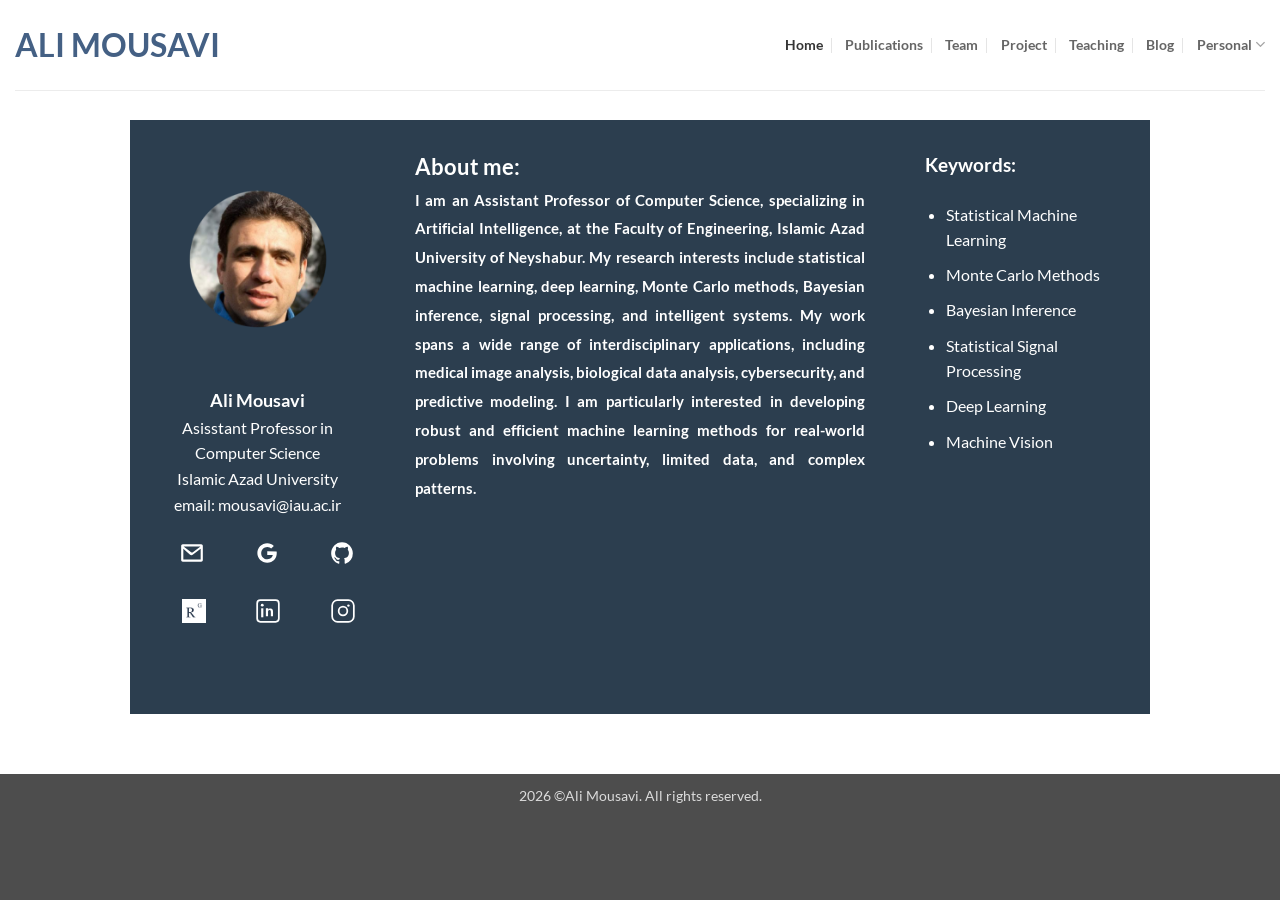
<file: index.html>
<!DOCTYPE html>
<html lang="en-US" class="loading-site no-js">
<head><meta charset="UTF-8">
	
	
	<link rel="profile" href="http://gmpg.org/xfn/11">
	<link rel="pingback" href="/xmlrpc.php">

	<script>(function(html){html.className = html.className.replace(/\bno-js\b/,'js')})(document.documentElement);</script>
<title>Ali Mousavi</title>
<meta name="robots" content="max-image-preview:large">
<meta name="viewport" content="width=device-width, initial-scale=1"><link rel="prefetch" href="/wp-content/themes/flatsome/assets/js/flatsome.js?ver=e2eddd6c228105dac048">
<link rel="prefetch" href="/wp-content/themes/flatsome/assets/js/chunk.slider.js?ver=3.20.7">
<link rel="prefetch" href="/wp-content/themes/flatsome/assets/js/chunk.popups.js?ver=3.20.7">
<link rel="prefetch" href="/wp-content/themes/flatsome/assets/js/chunk.tooltips.js?ver=3.20.7">
<link rel="alternate" type="application/rss+xml" title="Ali Mousavi » Feed" href="/feed/">
<link rel="alternate" type="application/rss+xml" title="Ali Mousavi » Comments Feed" href="/comments/feed/">


<style id="wp-img-auto-sizes-contain-inline-css">
img:is([sizes=auto i],[sizes^="auto," i]){contain-intrinsic-size:3000px 1500px}
/*# sourceURL=wp-img-auto-sizes-contain-inline-css */
</style>
<style id="wp-emoji-styles-inline-css">

	img.wp-smiley, img.emoji {
		display: inline !important;
		border: none !important;
		box-shadow: none !important;
		height: 1em !important;
		width: 1em !important;
		margin: 0 0.07em !important;
		vertical-align: -0.1em !important;
		background: none !important;
		padding: 0 !important;
	}
/*# sourceURL=wp-emoji-styles-inline-css */
</style>
<style id="wp-block-library-inline-css">
:root{--wp-block-synced-color:#7a00df;--wp-block-synced-color--rgb:122,0,223;--wp-bound-block-color:var(--wp-block-synced-color);--wp-editor-canvas-background:#ddd;--wp-admin-theme-color:#007cba;--wp-admin-theme-color--rgb:0,124,186;--wp-admin-theme-color-darker-10:#006ba1;--wp-admin-theme-color-darker-10--rgb:0,107,160.5;--wp-admin-theme-color-darker-20:#005a87;--wp-admin-theme-color-darker-20--rgb:0,90,135;--wp-admin-border-width-focus:2px}@media (min-resolution:192dpi){:root{--wp-admin-border-width-focus:1.5px}}.wp-element-button{cursor:pointer}:root .has-very-light-gray-background-color{background-color:#eee}:root .has-very-dark-gray-background-color{background-color:#313131}:root .has-very-light-gray-color{color:#eee}:root .has-very-dark-gray-color{color:#313131}:root .has-vivid-green-cyan-to-vivid-cyan-blue-gradient-background{background:linear-gradient(135deg,#00d084,#0693e3)}:root .has-purple-crush-gradient-background{background:linear-gradient(135deg,#34e2e4,#4721fb 50%,#ab1dfe)}:root .has-hazy-dawn-gradient-background{background:linear-gradient(135deg,#faaca8,#dad0ec)}:root .has-subdued-olive-gradient-background{background:linear-gradient(135deg,#fafae1,#67a671)}:root .has-atomic-cream-gradient-background{background:linear-gradient(135deg,#fdd79a,#004a59)}:root .has-nightshade-gradient-background{background:linear-gradient(135deg,#330968,#31cdcf)}:root .has-midnight-gradient-background{background:linear-gradient(135deg,#020381,#2874fc)}:root{--wp--preset--font-size--normal:16px;--wp--preset--font-size--huge:42px}.has-regular-font-size{font-size:1em}.has-larger-font-size{font-size:2.625em}.has-normal-font-size{font-size:var(--wp--preset--font-size--normal)}.has-huge-font-size{font-size:var(--wp--preset--font-size--huge)}:root .has-text-align-center{text-align:center}:root .has-text-align-left{text-align:left}:root .has-text-align-right{text-align:right}.has-fit-text{white-space:nowrap!important}#end-resizable-editor-section{display:none}.aligncenter{clear:both}.items-justified-left{justify-content:flex-start}.items-justified-center{justify-content:center}.items-justified-right{justify-content:flex-end}.items-justified-space-between{justify-content:space-between}.screen-reader-text{word-wrap:normal!important;border:0;clip-path:inset(50%);height:1px;margin:-1px;overflow:hidden;padding:0;position:absolute;width:1px}.screen-reader-text:focus{background-color:#ddd;clip-path:none;color:#444;display:block;font-size:1em;height:auto;left:5px;line-height:normal;padding:15px 23px 14px;text-decoration:none;top:5px;width:auto;z-index:100000}html :where(.has-border-color){border-style:solid}html :where([style*=border-color]){border-style:solid}html :where([style*=border-top-color]){border-top-style:solid}html :where([style*=border-right-color]){border-right-style:solid}html :where([style*=border-bottom-color]){border-bottom-style:solid}html :where([style*=border-left-color]){border-left-style:solid}html :where([style*=border-width]){border-style:solid}html :where([style*=border-top-width]){border-top-style:solid}html :where([style*=border-right-width]){border-right-style:solid}html :where([style*=border-bottom-width]){border-bottom-style:solid}html :where([style*=border-left-width]){border-left-style:solid}html :where(img[class*=wp-image-]){height:auto;max-width:100%}:where(figure){margin:0 0 1em}html :where(.is-position-sticky){--wp-admin--admin-bar--position-offset:var(--wp-admin--admin-bar--height,0px)}@media screen and (max-width:600px){html :where(.is-position-sticky){--wp-admin--admin-bar--position-offset:0px}}

/*# sourceURL=/wp-includes/css/dist/block-library/common.min.css */
</style>

<style id="global-styles-inline-css">
:root{--wp--preset--aspect-ratio--square: 1;--wp--preset--aspect-ratio--4-3: 4/3;--wp--preset--aspect-ratio--3-4: 3/4;--wp--preset--aspect-ratio--3-2: 3/2;--wp--preset--aspect-ratio--2-3: 2/3;--wp--preset--aspect-ratio--16-9: 16/9;--wp--preset--aspect-ratio--9-16: 9/16;--wp--preset--color--black: #000000;--wp--preset--color--cyan-bluish-gray: #abb8c3;--wp--preset--color--white: #ffffff;--wp--preset--color--pale-pink: #f78da7;--wp--preset--color--vivid-red: #cf2e2e;--wp--preset--color--luminous-vivid-orange: #ff6900;--wp--preset--color--luminous-vivid-amber: #fcb900;--wp--preset--color--light-green-cyan: #7bdcb5;--wp--preset--color--vivid-green-cyan: #00d084;--wp--preset--color--pale-cyan-blue: #8ed1fc;--wp--preset--color--vivid-cyan-blue: #0693e3;--wp--preset--color--vivid-purple: #9b51e0;--wp--preset--color--primary: #446084;--wp--preset--color--secondary: #C05530;--wp--preset--color--success: #627D47;--wp--preset--color--alert: #b20000;--wp--preset--gradient--vivid-cyan-blue-to-vivid-purple: linear-gradient(135deg,rgb(6,147,227) 0%,rgb(155,81,224) 100%);--wp--preset--gradient--light-green-cyan-to-vivid-green-cyan: linear-gradient(135deg,rgb(122,220,180) 0%,rgb(0,208,130) 100%);--wp--preset--gradient--luminous-vivid-amber-to-luminous-vivid-orange: linear-gradient(135deg,rgb(252,185,0) 0%,rgb(255,105,0) 100%);--wp--preset--gradient--luminous-vivid-orange-to-vivid-red: linear-gradient(135deg,rgb(255,105,0) 0%,rgb(207,46,46) 100%);--wp--preset--gradient--very-light-gray-to-cyan-bluish-gray: linear-gradient(135deg,rgb(238,238,238) 0%,rgb(169,184,195) 100%);--wp--preset--gradient--cool-to-warm-spectrum: linear-gradient(135deg,rgb(74,234,220) 0%,rgb(151,120,209) 20%,rgb(207,42,186) 40%,rgb(238,44,130) 60%,rgb(251,105,98) 80%,rgb(254,248,76) 100%);--wp--preset--gradient--blush-light-purple: linear-gradient(135deg,rgb(255,206,236) 0%,rgb(152,150,240) 100%);--wp--preset--gradient--blush-bordeaux: linear-gradient(135deg,rgb(254,205,165) 0%,rgb(254,45,45) 50%,rgb(107,0,62) 100%);--wp--preset--gradient--luminous-dusk: linear-gradient(135deg,rgb(255,203,112) 0%,rgb(199,81,192) 50%,rgb(65,88,208) 100%);--wp--preset--gradient--pale-ocean: linear-gradient(135deg,rgb(255,245,203) 0%,rgb(182,227,212) 50%,rgb(51,167,181) 100%);--wp--preset--gradient--electric-grass: linear-gradient(135deg,rgb(202,248,128) 0%,rgb(113,206,126) 100%);--wp--preset--gradient--midnight: linear-gradient(135deg,rgb(2,3,129) 0%,rgb(40,116,252) 100%);--wp--preset--font-size--small: 13px;--wp--preset--font-size--medium: 20px;--wp--preset--font-size--large: 36px;--wp--preset--font-size--x-large: 42px;--wp--preset--spacing--20: 0.44rem;--wp--preset--spacing--30: 0.67rem;--wp--preset--spacing--40: 1rem;--wp--preset--spacing--50: 1.5rem;--wp--preset--spacing--60: 2.25rem;--wp--preset--spacing--70: 3.38rem;--wp--preset--spacing--80: 5.06rem;--wp--preset--shadow--natural: 6px 6px 9px rgba(0, 0, 0, 0.2);--wp--preset--shadow--deep: 12px 12px 50px rgba(0, 0, 0, 0.4);--wp--preset--shadow--sharp: 6px 6px 0px rgba(0, 0, 0, 0.2);--wp--preset--shadow--outlined: 6px 6px 0px -3px rgb(255, 255, 255), 6px 6px rgb(0, 0, 0);--wp--preset--shadow--crisp: 6px 6px 0px rgb(0, 0, 0);}:where(body) { margin: 0; }.wp-site-blocks > .alignleft { float: left; margin-right: 2em; }.wp-site-blocks > .alignright { float: right; margin-left: 2em; }.wp-site-blocks > .aligncenter { justify-content: center; margin-left: auto; margin-right: auto; }:where(.is-layout-flex){gap: 0.5em;}:where(.is-layout-grid){gap: 0.5em;}.is-layout-flow > .alignleft{float: left;margin-inline-start: 0;margin-inline-end: 2em;}.is-layout-flow > .alignright{float: right;margin-inline-start: 2em;margin-inline-end: 0;}.is-layout-flow > .aligncenter{margin-left: auto !important;margin-right: auto !important;}.is-layout-constrained > .alignleft{float: left;margin-inline-start: 0;margin-inline-end: 2em;}.is-layout-constrained > .alignright{float: right;margin-inline-start: 2em;margin-inline-end: 0;}.is-layout-constrained > .aligncenter{margin-left: auto !important;margin-right: auto !important;}.is-layout-constrained > :where(:not(.alignleft):not(.alignright):not(.alignfull)){margin-left: auto !important;margin-right: auto !important;}body .is-layout-flex{display: flex;}.is-layout-flex{flex-wrap: wrap;align-items: center;}.is-layout-flex > :is(*, div){margin: 0;}body .is-layout-grid{display: grid;}.is-layout-grid > :is(*, div){margin: 0;}body{padding-top: 0px;padding-right: 0px;padding-bottom: 0px;padding-left: 0px;}a:where(:not(.wp-element-button)){text-decoration: none;}:root :where(.wp-element-button, .wp-block-button__link){background-color: #32373c;border-width: 0;color: #fff;font-family: inherit;font-size: inherit;font-style: inherit;font-weight: inherit;letter-spacing: inherit;line-height: inherit;padding-top: calc(0.667em + 2px);padding-right: calc(1.333em + 2px);padding-bottom: calc(0.667em + 2px);padding-left: calc(1.333em + 2px);text-decoration: none;text-transform: inherit;}.has-black-color{color: var(--wp--preset--color--black) !important;}.has-cyan-bluish-gray-color{color: var(--wp--preset--color--cyan-bluish-gray) !important;}.has-white-color{color: var(--wp--preset--color--white) !important;}.has-pale-pink-color{color: var(--wp--preset--color--pale-pink) !important;}.has-vivid-red-color{color: var(--wp--preset--color--vivid-red) !important;}.has-luminous-vivid-orange-color{color: var(--wp--preset--color--luminous-vivid-orange) !important;}.has-luminous-vivid-amber-color{color: var(--wp--preset--color--luminous-vivid-amber) !important;}.has-light-green-cyan-color{color: var(--wp--preset--color--light-green-cyan) !important;}.has-vivid-green-cyan-color{color: var(--wp--preset--color--vivid-green-cyan) !important;}.has-pale-cyan-blue-color{color: var(--wp--preset--color--pale-cyan-blue) !important;}.has-vivid-cyan-blue-color{color: var(--wp--preset--color--vivid-cyan-blue) !important;}.has-vivid-purple-color{color: var(--wp--preset--color--vivid-purple) !important;}.has-primary-color{color: var(--wp--preset--color--primary) !important;}.has-secondary-color{color: var(--wp--preset--color--secondary) !important;}.has-success-color{color: var(--wp--preset--color--success) !important;}.has-alert-color{color: var(--wp--preset--color--alert) !important;}.has-black-background-color{background-color: var(--wp--preset--color--black) !important;}.has-cyan-bluish-gray-background-color{background-color: var(--wp--preset--color--cyan-bluish-gray) !important;}.has-white-background-color{background-color: var(--wp--preset--color--white) !important;}.has-pale-pink-background-color{background-color: var(--wp--preset--color--pale-pink) !important;}.has-vivid-red-background-color{background-color: var(--wp--preset--color--vivid-red) !important;}.has-luminous-vivid-orange-background-color{background-color: var(--wp--preset--color--luminous-vivid-orange) !important;}.has-luminous-vivid-amber-background-color{background-color: var(--wp--preset--color--luminous-vivid-amber) !important;}.has-light-green-cyan-background-color{background-color: var(--wp--preset--color--light-green-cyan) !important;}.has-vivid-green-cyan-background-color{background-color: var(--wp--preset--color--vivid-green-cyan) !important;}.has-pale-cyan-blue-background-color{background-color: var(--wp--preset--color--pale-cyan-blue) !important;}.has-vivid-cyan-blue-background-color{background-color: var(--wp--preset--color--vivid-cyan-blue) !important;}.has-vivid-purple-background-color{background-color: var(--wp--preset--color--vivid-purple) !important;}.has-primary-background-color{background-color: var(--wp--preset--color--primary) !important;}.has-secondary-background-color{background-color: var(--wp--preset--color--secondary) !important;}.has-success-background-color{background-color: var(--wp--preset--color--success) !important;}.has-alert-background-color{background-color: var(--wp--preset--color--alert) !important;}.has-black-border-color{border-color: var(--wp--preset--color--black) !important;}.has-cyan-bluish-gray-border-color{border-color: var(--wp--preset--color--cyan-bluish-gray) !important;}.has-white-border-color{border-color: var(--wp--preset--color--white) !important;}.has-pale-pink-border-color{border-color: var(--wp--preset--color--pale-pink) !important;}.has-vivid-red-border-color{border-color: var(--wp--preset--color--vivid-red) !important;}.has-luminous-vivid-orange-border-color{border-color: var(--wp--preset--color--luminous-vivid-orange) !important;}.has-luminous-vivid-amber-border-color{border-color: var(--wp--preset--color--luminous-vivid-amber) !important;}.has-light-green-cyan-border-color{border-color: var(--wp--preset--color--light-green-cyan) !important;}.has-vivid-green-cyan-border-color{border-color: var(--wp--preset--color--vivid-green-cyan) !important;}.has-pale-cyan-blue-border-color{border-color: var(--wp--preset--color--pale-cyan-blue) !important;}.has-vivid-cyan-blue-border-color{border-color: var(--wp--preset--color--vivid-cyan-blue) !important;}.has-vivid-purple-border-color{border-color: var(--wp--preset--color--vivid-purple) !important;}.has-primary-border-color{border-color: var(--wp--preset--color--primary) !important;}.has-secondary-border-color{border-color: var(--wp--preset--color--secondary) !important;}.has-success-border-color{border-color: var(--wp--preset--color--success) !important;}.has-alert-border-color{border-color: var(--wp--preset--color--alert) !important;}.has-vivid-cyan-blue-to-vivid-purple-gradient-background{background: var(--wp--preset--gradient--vivid-cyan-blue-to-vivid-purple) !important;}.has-light-green-cyan-to-vivid-green-cyan-gradient-background{background: var(--wp--preset--gradient--light-green-cyan-to-vivid-green-cyan) !important;}.has-luminous-vivid-amber-to-luminous-vivid-orange-gradient-background{background: var(--wp--preset--gradient--luminous-vivid-amber-to-luminous-vivid-orange) !important;}.has-luminous-vivid-orange-to-vivid-red-gradient-background{background: var(--wp--preset--gradient--luminous-vivid-orange-to-vivid-red) !important;}.has-very-light-gray-to-cyan-bluish-gray-gradient-background{background: var(--wp--preset--gradient--very-light-gray-to-cyan-bluish-gray) !important;}.has-cool-to-warm-spectrum-gradient-background{background: var(--wp--preset--gradient--cool-to-warm-spectrum) !important;}.has-blush-light-purple-gradient-background{background: var(--wp--preset--gradient--blush-light-purple) !important;}.has-blush-bordeaux-gradient-background{background: var(--wp--preset--gradient--blush-bordeaux) !important;}.has-luminous-dusk-gradient-background{background: var(--wp--preset--gradient--luminous-dusk) !important;}.has-pale-ocean-gradient-background{background: var(--wp--preset--gradient--pale-ocean) !important;}.has-electric-grass-gradient-background{background: var(--wp--preset--gradient--electric-grass) !important;}.has-midnight-gradient-background{background: var(--wp--preset--gradient--midnight) !important;}.has-small-font-size{font-size: var(--wp--preset--font-size--small) !important;}.has-medium-font-size{font-size: var(--wp--preset--font-size--medium) !important;}.has-large-font-size{font-size: var(--wp--preset--font-size--large) !important;}.has-x-large-font-size{font-size: var(--wp--preset--font-size--x-large) !important;}
/*# sourceURL=global-styles-inline-css */
</style>

<link rel="stylesheet" id="flatsome-main-css" href="/wp-content/themes/flatsome/assets/css/flatsome.css?ver=3.20.7" media="all">
<style id="flatsome-main-inline-css">
@font-face {
				font-family: "fl-icons";
				font-display: block;
				src: url(/wp-content/themes/flatsome/assets/css/icons/fl-icons.eot?v=3.20.7);
				src:
					url(/wp-content/themes/flatsome/assets/css/icons/fl-icons.eot#iefix?v=3.20.7) format("embedded-opentype"),
					url(/wp-content/themes/flatsome/assets/css/icons/fl-icons.woff2?v=3.20.7) format("woff2"),
					url(/wp-content/themes/flatsome/assets/css/icons/fl-icons.ttf?v=3.20.7) format("truetype"),
					url(/wp-content/themes/flatsome/assets/css/icons/fl-icons.woff?v=3.20.7) format("woff"),
					url(/wp-content/themes/flatsome/assets/css/icons/fl-icons.svg?v=3.20.7#fl-icons) format("svg");
			}
/*# sourceURL=flatsome-main-inline-css */
</style>
<link rel="stylesheet" id="flatsome-style-css" href="/wp-content/themes/flatsome-child/style.css?ver=3.0" media="all">
<script id="jquery-core-js" src="/wp-includes/js/jquery/jquery.min.js?ver=3.7.1"></script>
<script id="jquery-migrate-js" src="/wp-includes/js/jquery/jquery-migrate.min.js?ver=3.4.1"></script>
<link rel="EditURI" type="application/rsd+xml" title="RSD" href="/xmlrpc.php?rsd">
<meta name="generator" content="WordPress 7.0.2">
<link rel="canonical" href="/">
<link rel="shortlink" href="/">
<style id="custom-css" type="text/css">:root {--primary-color: #446084;--fs-color-primary: #446084;--fs-color-secondary: #C05530;--fs-color-success: #627D47;--fs-color-alert: #b20000;--fs-color-base: #4a4a4a;--fs-experimental-link-color: #334862;--fs-experimental-link-color-hover: #111;}.tooltipster-base {--tooltip-color: #fff;--tooltip-bg-color: #000;}.off-canvas-right .mfp-content, .off-canvas-left .mfp-content {--drawer-width: 300px;}.container-width, .full-width .ubermenu-nav, .container, .row{max-width: 1050px}.row.row-collapse{max-width: 1020px}.row.row-small{max-width: 1042.5px}.row.row-large{max-width: 1080px}.header-main{height: 90px}#logo img{max-height: 90px}#logo{width:205px;}.header-bottom{min-height: 10px}.header-top{min-height: 30px}.transparent .header-main{height: 90px}.transparent #logo img{max-height: 90px}.has-transparent + .page-title:first-of-type,.has-transparent + #main > .page-title,.has-transparent + #main > div > .page-title,.has-transparent + #main .page-header-wrapper:first-of-type .page-title{padding-top: 90px;}.header.show-on-scroll,.stuck .header-main{height:70px!important}.stuck #logo img{max-height: 70px!important}.header-bg-color {background-color: rgba(255,255,255,0.9)}.header-bottom {background-color: #f1f1f1}.top-bar-nav > li > a{line-height: 16px }.header-main .nav > li > a{line-height: 16px }.stuck .header-main .nav > li > a{line-height: 50px }@media (max-width: 549px) {.header-main{height: 55px}#logo img{max-height: 55px}}.nav-dropdown{font-size:100%}body{font-family: Lato, sans-serif;}body {font-weight: 400;font-style: normal;}.nav > li > a {font-family: Lato, sans-serif;}.mobile-sidebar-levels-2 .nav > li > ul > li > a {font-family: Lato, sans-serif;}.nav > li > a,.mobile-sidebar-levels-2 .nav > li > ul > li > a {font-weight: 700;font-style: normal;}h1,h2,h3,h4,h5,h6,.heading-font, .off-canvas-center .nav-sidebar.nav-vertical > li > a{font-family: Lato, sans-serif;}h1,h2,h3,h4,h5,h6,.heading-font,.banner h1,.banner h2 {font-weight: 700;font-style: normal;}.alt-font{font-family: "Dancing Script", sans-serif;}.alt-font {font-weight: 400!important;font-style: normal!important;}.footer-1{background-color: #ffffff}.footer-2{background-color: #409ce8}.nav-vertical-fly-out > li + li {border-top-width: 1px; border-top-style: solid;}.label-new.menu-item > a:after{content:"New";}.label-hot.menu-item > a:after{content:"Hot";}.label-sale.menu-item > a:after{content:"Sale";}.label-popular.menu-item > a:after{content:"Popular";}</style><style id="kirki-inline-styles">/* latin-ext */
@font-face {
  font-family: 'Lato';
  font-style: normal;
  font-weight: 400;
  font-display: swap;
  src: url(/wp-content/fonts/lato/S6uyw4BMUTPHjxAwXjeu.woff2) format('woff2');
  unicode-range: U+0100-02BA, U+02BD-02C5, U+02C7-02CC, U+02CE-02D7, U+02DD-02FF, U+0304, U+0308, U+0329, U+1D00-1DBF, U+1E00-1E9F, U+1EF2-1EFF, U+2020, U+20A0-20AB, U+20AD-20C0, U+2113, U+2C60-2C7F, U+A720-A7FF;
}
/* latin */
@font-face {
  font-family: 'Lato';
  font-style: normal;
  font-weight: 400;
  font-display: swap;
  src: url(/wp-content/fonts/lato/S6uyw4BMUTPHjx4wXg.woff2) format('woff2');
  unicode-range: U+0000-00FF, U+0131, U+0152-0153, U+02BB-02BC, U+02C6, U+02DA, U+02DC, U+0304, U+0308, U+0329, U+2000-206F, U+20AC, U+2122, U+2191, U+2193, U+2212, U+2215, U+FEFF, U+FFFD;
}
/* latin-ext */
@font-face {
  font-family: 'Lato';
  font-style: normal;
  font-weight: 700;
  font-display: swap;
  src: url(/wp-content/fonts/lato/S6u9w4BMUTPHh6UVSwaPGR_p.woff2) format('woff2');
  unicode-range: U+0100-02BA, U+02BD-02C5, U+02C7-02CC, U+02CE-02D7, U+02DD-02FF, U+0304, U+0308, U+0329, U+1D00-1DBF, U+1E00-1E9F, U+1EF2-1EFF, U+2020, U+20A0-20AB, U+20AD-20C0, U+2113, U+2C60-2C7F, U+A720-A7FF;
}
/* latin */
@font-face {
  font-family: 'Lato';
  font-style: normal;
  font-weight: 700;
  font-display: swap;
  src: url(/wp-content/fonts/lato/S6u9w4BMUTPHh6UVSwiPGQ.woff2) format('woff2');
  unicode-range: U+0000-00FF, U+0131, U+0152-0153, U+02BB-02BC, U+02C6, U+02DA, U+02DC, U+0304, U+0308, U+0329, U+2000-206F, U+20AC, U+2122, U+2191, U+2193, U+2212, U+2215, U+FEFF, U+FFFD;
}/* vietnamese */
@font-face {
  font-family: 'Dancing Script';
  font-style: normal;
  font-weight: 400;
  font-display: swap;
  src: url(/wp-content/fonts/dancing-script/If2cXTr6YS-zF4S-kcSWSVi_sxjsohD9F50Ruu7BMSo3Rep8ltA.woff2) format('woff2');
  unicode-range: U+0102-0103, U+0110-0111, U+0128-0129, U+0168-0169, U+01A0-01A1, U+01AF-01B0, U+0300-0301, U+0303-0304, U+0308-0309, U+0323, U+0329, U+1EA0-1EF9, U+20AB;
}
/* latin-ext */
@font-face {
  font-family: 'Dancing Script';
  font-style: normal;
  font-weight: 400;
  font-display: swap;
  src: url(/wp-content/fonts/dancing-script/If2cXTr6YS-zF4S-kcSWSVi_sxjsohD9F50Ruu7BMSo3ROp8ltA.woff2) format('woff2');
  unicode-range: U+0100-02BA, U+02BD-02C5, U+02C7-02CC, U+02CE-02D7, U+02DD-02FF, U+0304, U+0308, U+0329, U+1D00-1DBF, U+1E00-1E9F, U+1EF2-1EFF, U+2020, U+20A0-20AB, U+20AD-20C0, U+2113, U+2C60-2C7F, U+A720-A7FF;
}
/* latin */
@font-face {
  font-family: 'Dancing Script';
  font-style: normal;
  font-weight: 400;
  font-display: swap;
  src: url(/wp-content/fonts/dancing-script/If2cXTr6YS-zF4S-kcSWSVi_sxjsohD9F50Ruu7BMSo3Sup8.woff2) format('woff2');
  unicode-range: U+0000-00FF, U+0131, U+0152-0153, U+02BB-02BC, U+02C6, U+02DA, U+02DC, U+0304, U+0308, U+0329, U+2000-206F, U+20AC, U+2122, U+2191, U+2193, U+2212, U+2215, U+FEFF, U+FFFD;
}</style></head>

<body class="home wp-singular page-template-default page page-id-52 wp-theme-flatsome wp-child-theme-flatsome-child lightbox nav-dropdown-has-arrow nav-dropdown-has-border mobile-submenu-toggle">


<a class="skip-link screen-reader-text" href="#main">Skip to content</a>

<div id="wrapper">

	
	<header id="header" class="header header-full-width has-sticky sticky-jump">
		<div class="header-wrapper">
			<div id="masthead" class="header-main ">
      <div class="header-inner flex-row container logo-left medium-logo-left" role="navigation">

          <!-- Logo -->
          <div id="logo" class="flex-col logo">
            
<!-- Header logo -->
<a href="/" title="Ali Mousavi" rel="home">
		Ali Mousavi</a>
          </div>

          <!-- Mobile Left Elements -->
          <div class="flex-col show-for-medium flex-left">
            <ul class="mobile-nav nav nav-left ">
                          </ul>
          </div>

          <!-- Left Elements -->
          <div class="flex-col hide-for-medium flex-left
            flex-grow">
            <ul class="header-nav header-nav-main nav nav-left  nav-divided nav-size-medium">
                          </ul>
          </div>

          <!-- Right Elements -->
          <div class="flex-col hide-for-medium flex-right">
            <ul class="header-nav header-nav-main nav nav-right  nav-divided nav-size-medium">
              <li id="menu-item-15" class="menu-item menu-item-type-custom menu-item-object-custom current-menu-item current_page_item menu-item-home menu-item-15 active menu-item-design-default"><a href="/" aria-current="page" class="nav-top-link">Home</a></li>
<li id="menu-item-20" class="menu-item menu-item-type-post_type menu-item-object-page menu-item-20 menu-item-design-default"><a href="/publications/" class="nav-top-link">Publications</a></li>
<li id="menu-item-21" class="menu-item menu-item-type-post_type menu-item-object-page menu-item-21 menu-item-design-default"><a href="/team/" class="nav-top-link">Team</a></li>
<li id="menu-item-22" class="menu-item menu-item-type-post_type menu-item-object-page menu-item-22 menu-item-design-default"><a href="/software/" class="nav-top-link">Project</a></li>
<li id="menu-item-23" class="menu-item menu-item-type-post_type menu-item-object-page menu-item-23 menu-item-design-default"><a href="/teaching/" class="nav-top-link">Teaching</a></li>
<li class="menu-item"><a href="/blog/" class="nav-top-link">Blog</a></li>
<li id="menu-item-63" class="menu-item menu-item-type-custom menu-item-object-custom menu-item-has-children menu-item-63 menu-item-design-default has-dropdown nav-dropdown-toggle"><a href="#" class="nav-top-link" aria-expanded="false" aria-haspopup="menu">Personal<i class="icon-angle-down" aria-hidden="true"></i></a>
<ul class="sub-menu nav-dropdown nav-dropdown-default">
	<li id="menu-item-230" class="menu-item menu-item-type-custom menu-item-object-custom menu-item-230"><a href="https://www.youtube.com/">Youtube</a></li>
	<li id="menu-item-231" class="menu-item menu-item-type-custom menu-item-object-custom menu-item-231"><a href="https://www.aparat.com/AliMousavi_IAUN">Aparat</a></li>
</ul>
</li>
            </ul>
          </div>

          <!-- Mobile Right Elements -->
          <div class="flex-col show-for-medium flex-right">
            <ul class="mobile-nav nav nav-right ">
              <li class="nav-icon has-icon">
	<div class="header-button">		<a href="#" class="icon primary button round is-small" data-open="#main-menu" data-pos="center" data-bg="main-menu-overlay" role="button" aria-label="Menu" aria-controls="main-menu" aria-expanded="false" aria-haspopup="dialog" data-flatsome-role-button>
			<i class="icon-menu" aria-hidden="true"></i>					</a>
	 </div> </li>
            </ul>
          </div>

      </div>

            <div class="container"><div class="top-divider full-width"></div></div>
      </div>

<div class="header-bg-container fill"><div class="header-bg-image fill"></div><div class="header-bg-color fill"></div></div>		</div>
	</header>

	
	<main id="main" class="">
<div id="content" class="content-area page-wrapper" role="main">
	<div class="row row-main">
		<div class="large-12 col">
			<div class="col-inner">

				
									
						

	<section class="section" id="section_925770124">
		<div class="section-bg fill">
									<div class="section-bg-overlay absolute fill"></div>
			

		</div>

		

		<div class="section-content relative">
			

<div class="row row-large align-center" id="row-779836624">


	<div id="col-367162937" class="col medium-3 small-12 large-3">
				<div class="col-inner text-right">
			
			

	<div class="img has-hover x md-x lg-x y md-y lg-y" id="image_1002571572">
								<div class="img-inner dark">
			<img fetchpriority="high" decoding="async" width="905" height="1024" src="/wp-content/uploads/2026/07/Ali-Mousavi-Picture.png" class="attachment-large size-large" alt="">						
					</div>
								
<style>
#image_1002571572 {
  width: 100%;
}
</style>
	</div>
	

<p style="text-align: center;"><span style="color: #ffffff;"><strong><span style="font-size: 110%;">Ali Mousavi</span></strong></span><br><span style="color: #ffffff;">Asisstant Professor in Computer Science</span><br><span style="color: #ffffff;">Islamic Azad University</span><br><span style="color: #ffffff;">email: <a style="color: #ffffff;" href="mailto:mousavi@iau.ac.ir" target="_blank" rel="noopener">mousavi@iau.ac.ir</a></span></p>
<div class="row" id="row-956358472">


	<div id="col-1297631234" class="col medium-3 small-3 large-3">
				<div class="col-inner">
			
			

	<div class="img has-hover x md-x lg-x y md-y lg-y" id="image_390153335">
		<a class="" href="mailto:mousavi@iau.ac.ir" target="_blank" rel="noopener">						<div class="img-inner dark">
			<img decoding="async" width="1" height="1" src="/wp-content/uploads/2026/08/email.svg" class="attachment-large size-large" alt="">						
					</div>
						</a>		
<style>
#image_390153335 {
  width: 100%;
}
</style>
	</div>
	


		</div>
					</div>

	

	<div id="col-1898125401" class="col medium-3 small-3 large-3">
				<div class="col-inner">
			
			

	<div class="img has-hover x md-x lg-x y md-y lg-y" id="image_874090259">
		<a class="" href="https://scholar.google.com/citations?user=2fUj0F4AAAAJ&amp;hl=en" target="_blank" rel="noopener">						<div class="img-inner dark">
			<img decoding="async" width="1" height="1" src="/wp-content/uploads/2026/08/google.svg" class="attachment-large size-large" alt="">						
					</div>
						</a>		
<style>
#image_874090259 {
  width: 100%;
}
</style>
	</div>
	


		</div>
					</div>

	

	<div id="col-142741897" class="col medium-3 small-3 large-3">
				<div class="col-inner">
			
			

	<div class="img has-hover x md-x lg-x y md-y lg-y" id="image_498933529">
		<a class="" href="https://github.com/aliimousavii" target="_blank" rel="noopener">						<div class="img-inner dark">
			<img loading="lazy" decoding="async" width="1" height="1" src="/wp-content/uploads/2026/08/github.svg" class="attachment-large size-large" alt="">						
					</div>
						</a>		
<style>
#image_498933529 {
  width: 100%;
}
</style>
	</div>
	


		</div>
					</div>

	

</div>
<div class="row" id="row-910945211">


	<div id="col-655671234" class="col medium-4 small-4 large-4">
				<div class="col-inner">
			
			

	<div class="img has-hover x md-x lg-x y md-y lg-y" id="image_1870026245">
		<a class="" href="https://www.researchgate.net/profile/Ali-Mousavi-8?ev=hdr_xprf" target="_blank" rel="noopener">						<div class="img-inner dark">
			<img loading="lazy" decoding="async" width="244" height="244" src="/wp-content/uploads/2026/08/Screenshot-2026-08-02-170002.png" class="attachment-large size-large" alt="">						
					</div>
						</a>		
<style>
#image_1870026245 {
  width: 55%;
}
</style>
	</div>
	


		</div>
				
<style>
#col-655671234 > .col-inner {
  margin: 0px 0px 0px 10px;
}
@media (min-width:550px) {
  #col-655671234 > .col-inner {
    margin: 0px 0px 0px 9px;
  }
}
</style>
	</div>

	

	<div id="col-573325478" class="col medium-3 small-3 large-3">
				<div class="col-inner">
			
			

	<div class="img has-hover x md-x lg-x y md-y lg-y" id="image_1108015303">
		<a class="" href="https://www.linkedin.com/in/ali-mousavi-96028144/" target="_blank" rel="noopener">						<div class="img-inner dark">
			<img loading="lazy" decoding="async" width="1" height="1" src="/wp-content/uploads/2026/08/linkedin.svg" class="attachment-large size-large" alt="">						
					</div>
						</a>		
<style>
#image_1108015303 {
  width: 100%;
}
</style>
	</div>
	


		</div>
				
<style>
#col-573325478 > .col-inner {
  margin: 0px 0px 0px -5px;
}
</style>
	</div>

	

	<div id="col-1047822231" class="col medium-3 small-3 large-3">
				<div class="col-inner">
			
			

	<div class="img has-hover x md-x lg-x y md-y lg-y" id="image_1755802216">
		<a class="" href="https://www.instagram.com/alimoooosavi" target="_blank" rel="noopener">						<div class="img-inner dark">
			<img loading="lazy" decoding="async" width="1" height="1" src="/wp-content/uploads/2026/08/instagram.svg" class="attachment-large size-large" alt="">						
					</div>
						</a>		
<style>
#image_1755802216 {
  width: 100%;
}
</style>
	</div>
	


		</div>
				
<style>
#col-1047822231 > .col-inner {
  margin: 0px 0px 0px 1px;
}
</style>
	</div>

	

</div>

		</div>
					</div>

	

	<div id="col-1091718653" class="col medium-6 small-12 large-6">
				<div class="col-inner">
			
			

	<div id="text-4011858917" class="text">
		

<h4 align="justify"><span style="font-size: 120%;"><strong>About me:</strong></span><br><span style="font-size: 85%;">I am an Assistant Professor of Computer Science, specializing in Artificial Intelligence, at the Faculty of Engineering, Islamic Azad University of Neyshabur. My research interests include statistical machine learning, deep learning, Monte Carlo methods, Bayesian inference, signal processing, and intelligent systems. My work spans a wide range of interdisciplinary applications, including medical image analysis, biological data analysis, cybersecurity, and predictive modeling. I am particularly interested in developing robust and efficient machine learning methods for real-world problems involving uncertainty, limited data, and complex patterns.</span></h4>
		
<style>
#text-4011858917 {
  color: rgb(255, 255, 255);
}
#text-4011858917 > * {
  color: rgb(255, 255, 255);
}
</style>
	</div>
	

		</div>
					</div>

	

	<div id="col-1935973643" class="col medium-3 small-12 large-3">
				<div class="col-inner text-left">
			
			

	<div id="text-4232748785" class="text">
		

<p><span style="font-size: 120%;"><strong>Keywords:</strong></span></p>
<ul>
<li>Statistical Machine Learning</li>
<li>Monte Carlo Methods</li>
<li>Bayesian Inference</li>
<li>Statistical Signal Processing</li>
<li>Deep Learning</li>
<li>Machine Vision</li>
</ul>
		
<style>
#text-4232748785 {
  color: rgb(255, 255, 255);
}
#text-4232748785 > * {
  color: rgb(255, 255, 255);
}
</style>
	</div>
	

		</div>
					</div>

	

</div>

		</div>

		
<style>
#section_925770124 {
  padding-top: 30px;
  padding-bottom: 30px;
  background-color: rgb(193, 193, 193);
}
#section_925770124 .section-bg-overlay {
  background-color: #2c3e4f;
}
</style>
	</section>
	


					
												</div>
		</div>
	</div>
</div>


</main>

<footer id="footer" class="footer-wrapper">

	
<!-- FOOTER 1 -->

<!-- FOOTER 2 -->



<div class="absolute-footer dark medium-text-center text-center">
  <div class="container clearfix">

    
    <div class="footer-primary pull-left">
            <div class="copyright-footer">
        2026 ©Ali Mousavi. All rights reserved.      </div>
          </div>
  </div>
</div>

</footer>

</div>

<div id="main-menu" class="mobile-sidebar no-scrollbar mfp-hide">

	
	<div class="sidebar-menu no-scrollbar text-center">

		
					<ul class="nav nav-sidebar nav-vertical nav-uppercase nav-anim" data-tab="1">
				<li id="menu-item-208" class="menu-item menu-item-type-post_type menu-item-object-page menu-item-home current-menu-item page_item page-item-52 current_page_item menu-item-208"><a href="/" aria-current="page">Home</a></li>
<li id="menu-item-211" class="menu-item menu-item-type-post_type menu-item-object-page menu-item-211"><a href="/publications/">Publications</a></li>
<li id="menu-item-213" class="menu-item menu-item-type-post_type menu-item-object-page menu-item-213"><a href="/team/">Team</a></li>
<li id="menu-item-210" class="menu-item menu-item-type-post_type menu-item-object-page menu-item-210"><a href="/software/">Project</a></li>
<li id="menu-item-212" class="menu-item menu-item-type-post_type menu-item-object-page menu-item-212"><a href="/teaching/">Teaching</a></li>
<li class="menu-item"><a href="/blog/" class="nav-top-link">Blog</a></li>
<li id="menu-item-215" class="menu-item menu-item-type-custom menu-item-object-custom menu-item-has-children menu-item-215"><a href="#">Personal</a>
<ul class="sub-menu nav-sidebar-ul children">
	<li id="menu-item-216" class="menu-item menu-item-type-custom menu-item-object-custom menu-item-216"><a href="https://www.youtube.com/">Youtube</a></li>
	<li id="menu-item-217" class="menu-item menu-item-type-custom menu-item-object-custom menu-item-217"><a href="https://www.aparat.com/AliMousavi_IAUN">Aparat</a></li>
</ul>
</li>
			</ul>
		
		
	</div>

	
</div>
<script type="speculationrules">
{"prefetch":[{"source":"document","where":{"and":[{"href_matches":"/mousavi/*"},{"not":{"href_matches":["/mousavi/wp-*.php","/mousavi/wp-admin/*","/mousavi/wp-content/uploads/*","/mousavi/wp-content/*","/mousavi/wp-content/plugins/*","/mousavi/wp-content/themes/flatsome-child/*","/mousavi/wp-content/themes/flatsome/*","/mousavi/*\\?(.+)"]}},{"not":{"selector_matches":"a[rel~=\"nofollow\"]"}},{"not":{"selector_matches":".no-prefetch, .no-prefetch a"}}]},"eagerness":"conservative"}]}
</script>
<script id="flatsome-live-search-js" src="/wp-content/themes/flatsome/assets/js/extensions/flatsome-live-search.js?ver=3.20.7"></script>
<script id="hoverIntent-js" src="/wp-includes/js/hoverIntent.min.js?ver=1.10.2"></script>
<script id="flatsome-js-js-extra">
var flatsomeVars = {"theme":{"version":"3.20.7"},"ajaxurl":"/wp-admin/admin-ajax.php","rtl":"","sticky_height":"70","stickyHeaderHeight":"0","scrollPaddingTop":"0","assets_url":"/wp-content/themes/flatsome/assets/","lightbox":{"close_markup":"\u003Cbutton title=\"%title%\" type=\"button\" class=\"mfp-close\"\u003E\u003Csvg xmlns=\"http://www.w3.org/2000/svg\" width=\"28\" height=\"28\" viewBox=\"0 0 24 24\" fill=\"none\" stroke=\"currentColor\" stroke-width=\"2\" stroke-linecap=\"round\" stroke-linejoin=\"round\" class=\"feather feather-x\"\u003E\u003Cline x1=\"18\" y1=\"6\" x2=\"6\" y2=\"18\"\u003E\u003C/line\u003E\u003Cline x1=\"6\" y1=\"6\" x2=\"18\" y2=\"18\"\u003E\u003C/line\u003E\u003C/svg\u003E\u003C/button\u003E","close_btn_inside":false},"user":{"can_edit_pages":false},"i18n":{"mainMenu":"Main Menu","toggleButton":"Toggle"},"options":{"cookie_notice_version":"1","swatches_layout":false,"swatches_disable_deselect":false,"swatches_box_select_event":false,"swatches_box_behavior_selected":false,"swatches_box_update_urls":"1","swatches_box_reset":false,"swatches_box_reset_limited":false,"swatches_box_reset_extent":false,"swatches_box_reset_time":300,"search_result_latency":"0","header_nav_vertical_fly_out_frontpage":1}};
//# sourceURL=flatsome-js-js-extra
</script>
<script id="flatsome-js-js" src="/wp-content/themes/flatsome/assets/js/flatsome.js?ver=e2eddd6c228105dac048"></script>
<script id="wp-emoji-settings" type="application/json">
{"baseUrl":"https://s.w.org/images/core/emoji/17.0.2/72x72/","ext":".png","svgUrl":"https://s.w.org/images/core/emoji/17.0.2/svg/","svgExt":".svg","source":{"concatemoji":"/wp-includes/js/wp-emoji-release.min.js?ver=7.0.2"}}
</script>
<script type="module">
/*! This file is auto-generated */
const a=JSON.parse(document.getElementById("wp-emoji-settings").textContent),o=(window._wpemojiSettings=a,"wpEmojiSettingsSupports"),s=["flag","emoji"];function i(e){try{var t={supportTests:e,timestamp:(new Date).valueOf()};sessionStorage.setItem(o,JSON.stringify(t))}catch(e){}}function c(e,t,n){e.clearRect(0,0,e.canvas.width,e.canvas.height),e.fillText(t,0,0);t=new Uint32Array(e.getImageData(0,0,e.canvas.width,e.canvas.height).data);e.clearRect(0,0,e.canvas.width,e.canvas.height),e.fillText(n,0,0);const a=new Uint32Array(e.getImageData(0,0,e.canvas.width,e.canvas.height).data);return t.every((e,t)=>e===a[t])}function p(e,t){e.clearRect(0,0,e.canvas.width,e.canvas.height),e.fillText(t,0,0);var n=e.getImageData(16,16,1,1);for(let e=0;e<n.data.length;e++)if(0!==n.data[e])return!1;return!0}function u(e,t,n,a){switch(t){case"flag":return n(e,"\ud83c\udff3\ufe0f\u200d\u26a7\ufe0f","\ud83c\udff3\ufe0f\u200b\u26a7\ufe0f")?!1:!n(e,"\ud83c\udde8\ud83c\uddf6","\ud83c\udde8\u200b\ud83c\uddf6")&&!n(e,"\ud83c\udff4\udb40\udc67\udb40\udc62\udb40\udc65\udb40\udc6e\udb40\udc67\udb40\udc7f","\ud83c\udff4\u200b\udb40\udc67\u200b\udb40\udc62\u200b\udb40\udc65\u200b\udb40\udc6e\u200b\udb40\udc67\u200b\udb40\udc7f");case"emoji":return!a(e,"\ud83e\u1fac8")}return!1}function f(e,t,n,a){let r;const o=(r="undefined"!=typeof WorkerGlobalScope&&self instanceof WorkerGlobalScope?new OffscreenCanvas(300,150):document.createElement("canvas")).getContext("2d",{willReadFrequently:!0}),s=(o.textBaseline="top",o.font="600 32px Arial",{});return e.forEach(e=>{s[e]=t(o,e,n,a)}),s}function r(e){var t=document.createElement("script");t.src=e,t.defer=!0,document.head.appendChild(t)}a.supports={everything:!0,everythingExceptFlag:!0},new Promise(t=>{let n=function(){try{var e=JSON.parse(sessionStorage.getItem(o));if("object"==typeof e&&"number"==typeof e.timestamp&&(new Date).valueOf()<e.timestamp+604800&&"object"==typeof e.supportTests)return e.supportTests}catch(e){}return null}();if(!n){if("undefined"!=typeof Worker&&"undefined"!=typeof OffscreenCanvas&&"undefined"!=typeof URL&&URL.createObjectURL&&"undefined"!=typeof Blob)try{var e="postMessage("+f.toString()+"("+[JSON.stringify(s),u.toString(),c.toString(),p.toString()].join(",")+"));",a=new Blob([e],{type:"text/javascript"});const r=new Worker(URL.createObjectURL(a),{name:"wpTestEmojiSupports"});return void(r.onmessage=e=>{i(n=e.data),r.terminate(),t(n)})}catch(e){}i(n=f(s,u,c,p))}t(n)}).then(e=>{for(const n in e)a.supports[n]=e[n],a.supports.everything=a.supports.everything&&a.supports[n],"flag"!==n&&(a.supports.everythingExceptFlag=a.supports.everythingExceptFlag&&a.supports[n]);var t;a.supports.everythingExceptFlag=a.supports.everythingExceptFlag&&!a.supports.flag,a.supports.everything||((t=a.source||{}).concatemoji?r(t.concatemoji):t.wpemoji&&t.twemoji&&(r(t.twemoji),r(t.wpemoji)))});
//# sourceURL=/wp-includes/js/wp-emoji-loader.min.js
</script>

</body>
</html>
</file>
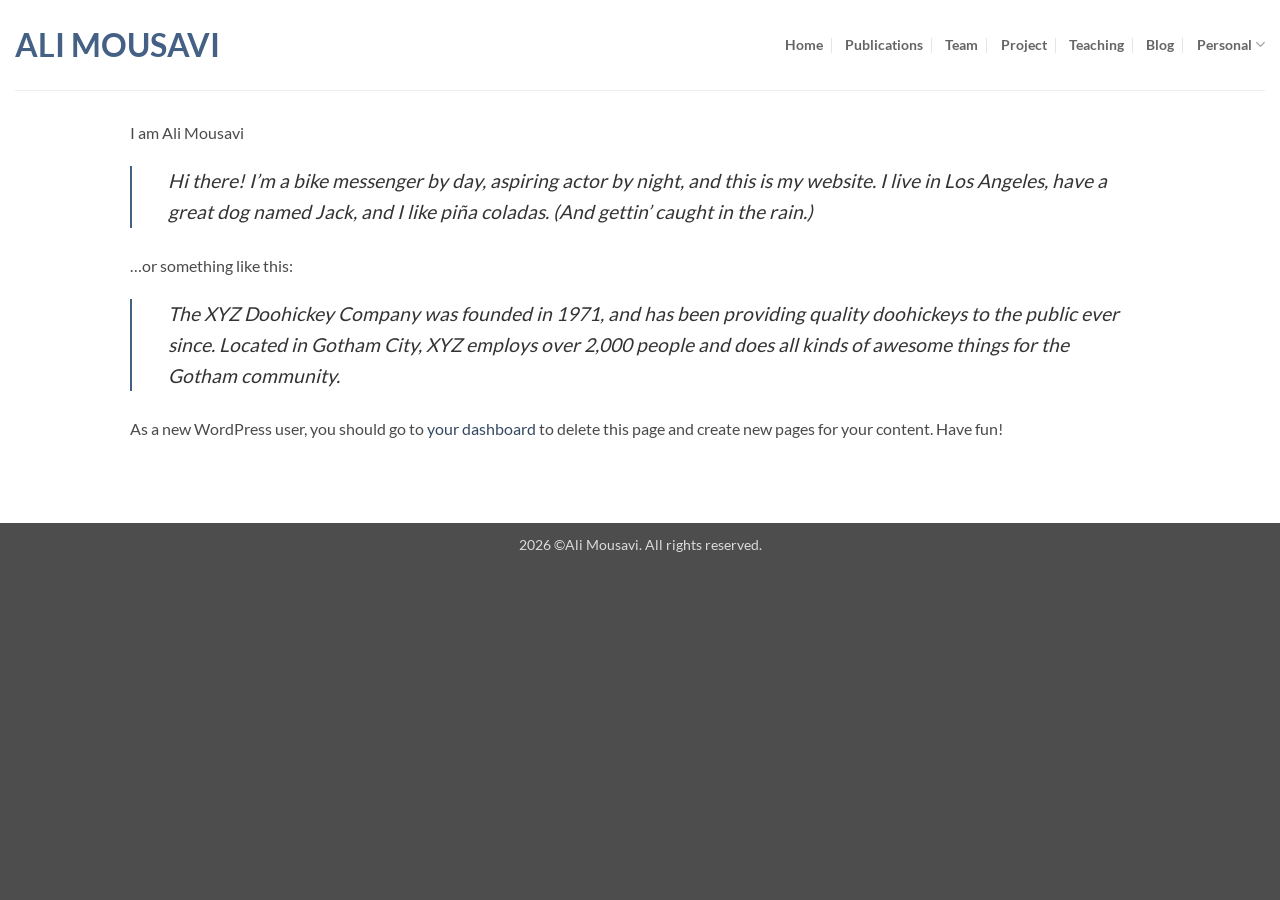
<file: blog/index.html>
<!DOCTYPE html>
<html lang="en-US" class="loading-site no-js">
<head><meta charset="UTF-8">
	
	<link rel="profile" href="http://gmpg.org/xfn/11">
	<link rel="pingback" href="/xmlrpc.php">

	<script>(function(html){html.className = html.className.replace(/\bno-js\b/,'js')})(document.documentElement);</script>
<title>Blog – Ali Mousavi</title>
<meta name="robots" content="max-image-preview:large">
<meta name="viewport" content="width=device-width, initial-scale=1"><link rel="prefetch" href="/wp-content/themes/flatsome/assets/js/flatsome.js?ver=e2eddd6c228105dac048">
<link rel="prefetch" href="/wp-content/themes/flatsome/assets/js/chunk.slider.js?ver=3.20.7">
<link rel="prefetch" href="/wp-content/themes/flatsome/assets/js/chunk.popups.js?ver=3.20.7">
<link rel="prefetch" href="/wp-content/themes/flatsome/assets/js/chunk.tooltips.js?ver=3.20.7">
<link rel="alternate" type="application/rss+xml" title="Ali Mousavi » Feed" href="/feed/">
<link rel="alternate" type="application/rss+xml" title="Ali Mousavi » Comments Feed" href="/comments/feed/">
<link rel="alternate" type="application/rss+xml" title="Ali Mousavi » Sample Page Comments Feed" href="/sample-page/feed/">


<style id="wp-img-auto-sizes-contain-inline-css">
img:is([sizes=auto i],[sizes^="auto," i]){contain-intrinsic-size:3000px 1500px}
/*# sourceURL=wp-img-auto-sizes-contain-inline-css */
</style>
<style id="wp-emoji-styles-inline-css">

	img.wp-smiley, img.emoji {
		display: inline !important;
		border: none !important;
		box-shadow: none !important;
		height: 1em !important;
		width: 1em !important;
		margin: 0 0.07em !important;
		vertical-align: -0.1em !important;
		background: none !important;
		padding: 0 !important;
	}
/*# sourceURL=wp-emoji-styles-inline-css */
</style>
<style id="wp-block-library-inline-css">
:root{--wp-block-synced-color:#7a00df;--wp-block-synced-color--rgb:122,0,223;--wp-bound-block-color:var(--wp-block-synced-color);--wp-editor-canvas-background:#ddd;--wp-admin-theme-color:#007cba;--wp-admin-theme-color--rgb:0,124,186;--wp-admin-theme-color-darker-10:#006ba1;--wp-admin-theme-color-darker-10--rgb:0,107,160.5;--wp-admin-theme-color-darker-20:#005a87;--wp-admin-theme-color-darker-20--rgb:0,90,135;--wp-admin-border-width-focus:2px}@media (min-resolution:192dpi){:root{--wp-admin-border-width-focus:1.5px}}.wp-element-button{cursor:pointer}:root .has-very-light-gray-background-color{background-color:#eee}:root .has-very-dark-gray-background-color{background-color:#313131}:root .has-very-light-gray-color{color:#eee}:root .has-very-dark-gray-color{color:#313131}:root .has-vivid-green-cyan-to-vivid-cyan-blue-gradient-background{background:linear-gradient(135deg,#00d084,#0693e3)}:root .has-purple-crush-gradient-background{background:linear-gradient(135deg,#34e2e4,#4721fb 50%,#ab1dfe)}:root .has-hazy-dawn-gradient-background{background:linear-gradient(135deg,#faaca8,#dad0ec)}:root .has-subdued-olive-gradient-background{background:linear-gradient(135deg,#fafae1,#67a671)}:root .has-atomic-cream-gradient-background{background:linear-gradient(135deg,#fdd79a,#004a59)}:root .has-nightshade-gradient-background{background:linear-gradient(135deg,#330968,#31cdcf)}:root .has-midnight-gradient-background{background:linear-gradient(135deg,#020381,#2874fc)}:root{--wp--preset--font-size--normal:16px;--wp--preset--font-size--huge:42px}.has-regular-font-size{font-size:1em}.has-larger-font-size{font-size:2.625em}.has-normal-font-size{font-size:var(--wp--preset--font-size--normal)}.has-huge-font-size{font-size:var(--wp--preset--font-size--huge)}:root .has-text-align-center{text-align:center}:root .has-text-align-left{text-align:left}:root .has-text-align-right{text-align:right}.has-fit-text{white-space:nowrap!important}#end-resizable-editor-section{display:none}.aligncenter{clear:both}.items-justified-left{justify-content:flex-start}.items-justified-center{justify-content:center}.items-justified-right{justify-content:flex-end}.items-justified-space-between{justify-content:space-between}.screen-reader-text{word-wrap:normal!important;border:0;clip-path:inset(50%);height:1px;margin:-1px;overflow:hidden;padding:0;position:absolute;width:1px}.screen-reader-text:focus{background-color:#ddd;clip-path:none;color:#444;display:block;font-size:1em;height:auto;left:5px;line-height:normal;padding:15px 23px 14px;text-decoration:none;top:5px;width:auto;z-index:100000}html :where(.has-border-color){border-style:solid}html :where([style*=border-color]){border-style:solid}html :where([style*=border-top-color]){border-top-style:solid}html :where([style*=border-right-color]){border-right-style:solid}html :where([style*=border-bottom-color]){border-bottom-style:solid}html :where([style*=border-left-color]){border-left-style:solid}html :where([style*=border-width]){border-style:solid}html :where([style*=border-top-width]){border-top-style:solid}html :where([style*=border-right-width]){border-right-style:solid}html :where([style*=border-bottom-width]){border-bottom-style:solid}html :where([style*=border-left-width]){border-left-style:solid}html :where(img[class*=wp-image-]){height:auto;max-width:100%}:where(figure){margin:0 0 1em}html :where(.is-position-sticky){--wp-admin--admin-bar--position-offset:var(--wp-admin--admin-bar--height,0px)}@media screen and (max-width:600px){html :where(.is-position-sticky){--wp-admin--admin-bar--position-offset:0px}}

/*# sourceURL=/wp-includes/css/dist/block-library/common.min.css */
</style>
<style id="wp-block-paragraph-inline-css">
.is-small-text{font-size:.875em}.is-regular-text{font-size:1em}.is-large-text{font-size:2.25em}.is-larger-text{font-size:3em}.has-drop-cap:not(:focus):first-letter{float:left;font-size:8.4em;font-style:normal;font-weight:100;line-height:.68;margin:.05em .1em 0 0;text-transform:uppercase}body.rtl .has-drop-cap:not(:focus):first-letter{float:none;margin-left:.1em}p.has-drop-cap.has-background{overflow:hidden}:root :where(p.has-background){padding:1.25em 2.375em}:where(p.has-text-color:not(.has-link-color)) a{color:inherit}p.has-text-align-left[style*="writing-mode:vertical-lr"],p.has-text-align-right[style*="writing-mode:vertical-rl"]{rotate:180deg}
/*# sourceURL=/wp-includes/blocks/paragraph/style.min.css */
</style>
<style id="wp-block-quote-inline-css">
.wp-block-quote{box-sizing:border-box;overflow-wrap:break-word}.wp-block-quote.is-large:where(:not(.is-style-plain)),.wp-block-quote.is-style-large:where(:not(.is-style-plain)){margin-bottom:1em;padding:0 1em}.wp-block-quote.is-large:where(:not(.is-style-plain)) p,.wp-block-quote.is-style-large:where(:not(.is-style-plain)) p{font-size:1.5em;font-style:italic;line-height:1.6}.wp-block-quote.is-large:where(:not(.is-style-plain)) cite,.wp-block-quote.is-large:where(:not(.is-style-plain)) footer,.wp-block-quote.is-style-large:where(:not(.is-style-plain)) cite,.wp-block-quote.is-style-large:where(:not(.is-style-plain)) footer{font-size:1.125em;text-align:right}.wp-block-quote>cite{display:block}
/*# sourceURL=/wp-includes/blocks/quote/style.min.css */
</style>


<style id="global-styles-inline-css">
:root{--wp--preset--aspect-ratio--square: 1;--wp--preset--aspect-ratio--4-3: 4/3;--wp--preset--aspect-ratio--3-4: 3/4;--wp--preset--aspect-ratio--3-2: 3/2;--wp--preset--aspect-ratio--2-3: 2/3;--wp--preset--aspect-ratio--16-9: 16/9;--wp--preset--aspect-ratio--9-16: 9/16;--wp--preset--color--black: #000000;--wp--preset--color--cyan-bluish-gray: #abb8c3;--wp--preset--color--white: #ffffff;--wp--preset--color--pale-pink: #f78da7;--wp--preset--color--vivid-red: #cf2e2e;--wp--preset--color--luminous-vivid-orange: #ff6900;--wp--preset--color--luminous-vivid-amber: #fcb900;--wp--preset--color--light-green-cyan: #7bdcb5;--wp--preset--color--vivid-green-cyan: #00d084;--wp--preset--color--pale-cyan-blue: #8ed1fc;--wp--preset--color--vivid-cyan-blue: #0693e3;--wp--preset--color--vivid-purple: #9b51e0;--wp--preset--color--primary: #446084;--wp--preset--color--secondary: #C05530;--wp--preset--color--success: #627D47;--wp--preset--color--alert: #b20000;--wp--preset--gradient--vivid-cyan-blue-to-vivid-purple: linear-gradient(135deg,rgb(6,147,227) 0%,rgb(155,81,224) 100%);--wp--preset--gradient--light-green-cyan-to-vivid-green-cyan: linear-gradient(135deg,rgb(122,220,180) 0%,rgb(0,208,130) 100%);--wp--preset--gradient--luminous-vivid-amber-to-luminous-vivid-orange: linear-gradient(135deg,rgb(252,185,0) 0%,rgb(255,105,0) 100%);--wp--preset--gradient--luminous-vivid-orange-to-vivid-red: linear-gradient(135deg,rgb(255,105,0) 0%,rgb(207,46,46) 100%);--wp--preset--gradient--very-light-gray-to-cyan-bluish-gray: linear-gradient(135deg,rgb(238,238,238) 0%,rgb(169,184,195) 100%);--wp--preset--gradient--cool-to-warm-spectrum: linear-gradient(135deg,rgb(74,234,220) 0%,rgb(151,120,209) 20%,rgb(207,42,186) 40%,rgb(238,44,130) 60%,rgb(251,105,98) 80%,rgb(254,248,76) 100%);--wp--preset--gradient--blush-light-purple: linear-gradient(135deg,rgb(255,206,236) 0%,rgb(152,150,240) 100%);--wp--preset--gradient--blush-bordeaux: linear-gradient(135deg,rgb(254,205,165) 0%,rgb(254,45,45) 50%,rgb(107,0,62) 100%);--wp--preset--gradient--luminous-dusk: linear-gradient(135deg,rgb(255,203,112) 0%,rgb(199,81,192) 50%,rgb(65,88,208) 100%);--wp--preset--gradient--pale-ocean: linear-gradient(135deg,rgb(255,245,203) 0%,rgb(182,227,212) 50%,rgb(51,167,181) 100%);--wp--preset--gradient--electric-grass: linear-gradient(135deg,rgb(202,248,128) 0%,rgb(113,206,126) 100%);--wp--preset--gradient--midnight: linear-gradient(135deg,rgb(2,3,129) 0%,rgb(40,116,252) 100%);--wp--preset--font-size--small: 13px;--wp--preset--font-size--medium: 20px;--wp--preset--font-size--large: 36px;--wp--preset--font-size--x-large: 42px;--wp--preset--spacing--20: 0.44rem;--wp--preset--spacing--30: 0.67rem;--wp--preset--spacing--40: 1rem;--wp--preset--spacing--50: 1.5rem;--wp--preset--spacing--60: 2.25rem;--wp--preset--spacing--70: 3.38rem;--wp--preset--spacing--80: 5.06rem;--wp--preset--shadow--natural: 6px 6px 9px rgba(0, 0, 0, 0.2);--wp--preset--shadow--deep: 12px 12px 50px rgba(0, 0, 0, 0.4);--wp--preset--shadow--sharp: 6px 6px 0px rgba(0, 0, 0, 0.2);--wp--preset--shadow--outlined: 6px 6px 0px -3px rgb(255, 255, 255), 6px 6px rgb(0, 0, 0);--wp--preset--shadow--crisp: 6px 6px 0px rgb(0, 0, 0);}:where(body) { margin: 0; }.wp-site-blocks > .alignleft { float: left; margin-right: 2em; }.wp-site-blocks > .alignright { float: right; margin-left: 2em; }.wp-site-blocks > .aligncenter { justify-content: center; margin-left: auto; margin-right: auto; }:where(.is-layout-flex){gap: 0.5em;}:where(.is-layout-grid){gap: 0.5em;}.is-layout-flow > .alignleft{float: left;margin-inline-start: 0;margin-inline-end: 2em;}.is-layout-flow > .alignright{float: right;margin-inline-start: 2em;margin-inline-end: 0;}.is-layout-flow > .aligncenter{margin-left: auto !important;margin-right: auto !important;}.is-layout-constrained > .alignleft{float: left;margin-inline-start: 0;margin-inline-end: 2em;}.is-layout-constrained > .alignright{float: right;margin-inline-start: 2em;margin-inline-end: 0;}.is-layout-constrained > .aligncenter{margin-left: auto !important;margin-right: auto !important;}.is-layout-constrained > :where(:not(.alignleft):not(.alignright):not(.alignfull)){margin-left: auto !important;margin-right: auto !important;}body .is-layout-flex{display: flex;}.is-layout-flex{flex-wrap: wrap;align-items: center;}.is-layout-flex > :is(*, div){margin: 0;}body .is-layout-grid{display: grid;}.is-layout-grid > :is(*, div){margin: 0;}body{padding-top: 0px;padding-right: 0px;padding-bottom: 0px;padding-left: 0px;}a:where(:not(.wp-element-button)){text-decoration: none;}:root :where(.wp-element-button, .wp-block-button__link){background-color: #32373c;border-width: 0;color: #fff;font-family: inherit;font-size: inherit;font-style: inherit;font-weight: inherit;letter-spacing: inherit;line-height: inherit;padding-top: calc(0.667em + 2px);padding-right: calc(1.333em + 2px);padding-bottom: calc(0.667em + 2px);padding-left: calc(1.333em + 2px);text-decoration: none;text-transform: inherit;}.has-black-color{color: var(--wp--preset--color--black) !important;}.has-cyan-bluish-gray-color{color: var(--wp--preset--color--cyan-bluish-gray) !important;}.has-white-color{color: var(--wp--preset--color--white) !important;}.has-pale-pink-color{color: var(--wp--preset--color--pale-pink) !important;}.has-vivid-red-color{color: var(--wp--preset--color--vivid-red) !important;}.has-luminous-vivid-orange-color{color: var(--wp--preset--color--luminous-vivid-orange) !important;}.has-luminous-vivid-amber-color{color: var(--wp--preset--color--luminous-vivid-amber) !important;}.has-light-green-cyan-color{color: var(--wp--preset--color--light-green-cyan) !important;}.has-vivid-green-cyan-color{color: var(--wp--preset--color--vivid-green-cyan) !important;}.has-pale-cyan-blue-color{color: var(--wp--preset--color--pale-cyan-blue) !important;}.has-vivid-cyan-blue-color{color: var(--wp--preset--color--vivid-cyan-blue) !important;}.has-vivid-purple-color{color: var(--wp--preset--color--vivid-purple) !important;}.has-primary-color{color: var(--wp--preset--color--primary) !important;}.has-secondary-color{color: var(--wp--preset--color--secondary) !important;}.has-success-color{color: var(--wp--preset--color--success) !important;}.has-alert-color{color: var(--wp--preset--color--alert) !important;}.has-black-background-color{background-color: var(--wp--preset--color--black) !important;}.has-cyan-bluish-gray-background-color{background-color: var(--wp--preset--color--cyan-bluish-gray) !important;}.has-white-background-color{background-color: var(--wp--preset--color--white) !important;}.has-pale-pink-background-color{background-color: var(--wp--preset--color--pale-pink) !important;}.has-vivid-red-background-color{background-color: var(--wp--preset--color--vivid-red) !important;}.has-luminous-vivid-orange-background-color{background-color: var(--wp--preset--color--luminous-vivid-orange) !important;}.has-luminous-vivid-amber-background-color{background-color: var(--wp--preset--color--luminous-vivid-amber) !important;}.has-light-green-cyan-background-color{background-color: var(--wp--preset--color--light-green-cyan) !important;}.has-vivid-green-cyan-background-color{background-color: var(--wp--preset--color--vivid-green-cyan) !important;}.has-pale-cyan-blue-background-color{background-color: var(--wp--preset--color--pale-cyan-blue) !important;}.has-vivid-cyan-blue-background-color{background-color: var(--wp--preset--color--vivid-cyan-blue) !important;}.has-vivid-purple-background-color{background-color: var(--wp--preset--color--vivid-purple) !important;}.has-primary-background-color{background-color: var(--wp--preset--color--primary) !important;}.has-secondary-background-color{background-color: var(--wp--preset--color--secondary) !important;}.has-success-background-color{background-color: var(--wp--preset--color--success) !important;}.has-alert-background-color{background-color: var(--wp--preset--color--alert) !important;}.has-black-border-color{border-color: var(--wp--preset--color--black) !important;}.has-cyan-bluish-gray-border-color{border-color: var(--wp--preset--color--cyan-bluish-gray) !important;}.has-white-border-color{border-color: var(--wp--preset--color--white) !important;}.has-pale-pink-border-color{border-color: var(--wp--preset--color--pale-pink) !important;}.has-vivid-red-border-color{border-color: var(--wp--preset--color--vivid-red) !important;}.has-luminous-vivid-orange-border-color{border-color: var(--wp--preset--color--luminous-vivid-orange) !important;}.has-luminous-vivid-amber-border-color{border-color: var(--wp--preset--color--luminous-vivid-amber) !important;}.has-light-green-cyan-border-color{border-color: var(--wp--preset--color--light-green-cyan) !important;}.has-vivid-green-cyan-border-color{border-color: var(--wp--preset--color--vivid-green-cyan) !important;}.has-pale-cyan-blue-border-color{border-color: var(--wp--preset--color--pale-cyan-blue) !important;}.has-vivid-cyan-blue-border-color{border-color: var(--wp--preset--color--vivid-cyan-blue) !important;}.has-vivid-purple-border-color{border-color: var(--wp--preset--color--vivid-purple) !important;}.has-primary-border-color{border-color: var(--wp--preset--color--primary) !important;}.has-secondary-border-color{border-color: var(--wp--preset--color--secondary) !important;}.has-success-border-color{border-color: var(--wp--preset--color--success) !important;}.has-alert-border-color{border-color: var(--wp--preset--color--alert) !important;}.has-vivid-cyan-blue-to-vivid-purple-gradient-background{background: var(--wp--preset--gradient--vivid-cyan-blue-to-vivid-purple) !important;}.has-light-green-cyan-to-vivid-green-cyan-gradient-background{background: var(--wp--preset--gradient--light-green-cyan-to-vivid-green-cyan) !important;}.has-luminous-vivid-amber-to-luminous-vivid-orange-gradient-background{background: var(--wp--preset--gradient--luminous-vivid-amber-to-luminous-vivid-orange) !important;}.has-luminous-vivid-orange-to-vivid-red-gradient-background{background: var(--wp--preset--gradient--luminous-vivid-orange-to-vivid-red) !important;}.has-very-light-gray-to-cyan-bluish-gray-gradient-background{background: var(--wp--preset--gradient--very-light-gray-to-cyan-bluish-gray) !important;}.has-cool-to-warm-spectrum-gradient-background{background: var(--wp--preset--gradient--cool-to-warm-spectrum) !important;}.has-blush-light-purple-gradient-background{background: var(--wp--preset--gradient--blush-light-purple) !important;}.has-blush-bordeaux-gradient-background{background: var(--wp--preset--gradient--blush-bordeaux) !important;}.has-luminous-dusk-gradient-background{background: var(--wp--preset--gradient--luminous-dusk) !important;}.has-pale-ocean-gradient-background{background: var(--wp--preset--gradient--pale-ocean) !important;}.has-electric-grass-gradient-background{background: var(--wp--preset--gradient--electric-grass) !important;}.has-midnight-gradient-background{background: var(--wp--preset--gradient--midnight) !important;}.has-small-font-size{font-size: var(--wp--preset--font-size--small) !important;}.has-medium-font-size{font-size: var(--wp--preset--font-size--medium) !important;}.has-large-font-size{font-size: var(--wp--preset--font-size--large) !important;}.has-x-large-font-size{font-size: var(--wp--preset--font-size--x-large) !important;}
/*# sourceURL=global-styles-inline-css */
</style>

<link rel="stylesheet" id="flatsome-main-css" href="/wp-content/themes/flatsome/assets/css/flatsome.css?ver=3.20.7" media="all">
<style id="flatsome-main-inline-css">
@font-face {
				font-family: "fl-icons";
				font-display: block;
				src: url(/wp-content/themes/flatsome/assets/css/icons/fl-icons.eot?v=3.20.7);
				src:
					url(/wp-content/themes/flatsome/assets/css/icons/fl-icons.eot#iefix?v=3.20.7) format("embedded-opentype"),
					url(/wp-content/themes/flatsome/assets/css/icons/fl-icons.woff2?v=3.20.7) format("woff2"),
					url(/wp-content/themes/flatsome/assets/css/icons/fl-icons.ttf?v=3.20.7) format("truetype"),
					url(/wp-content/themes/flatsome/assets/css/icons/fl-icons.woff?v=3.20.7) format("woff"),
					url(/wp-content/themes/flatsome/assets/css/icons/fl-icons.svg?v=3.20.7#fl-icons) format("svg");
			}
/*# sourceURL=flatsome-main-inline-css */
</style>
<link rel="stylesheet" id="flatsome-style-css" href="/wp-content/themes/flatsome-child/style.css?ver=3.0" media="all">
<script id="jquery-core-js" src="/wp-includes/js/jquery/jquery.min.js?ver=3.7.1"></script>
<script id="jquery-migrate-js" src="/wp-includes/js/jquery/jquery-migrate.min.js?ver=3.4.1"></script>
<link rel="EditURI" type="application/rsd+xml" title="RSD" href="/xmlrpc.php?rsd">
<meta name="generator" content="WordPress 7.0.2">
<link rel="canonical" href="/sample-page/">
<link rel="shortlink" href="/?p=2">
<style id="custom-css" type="text/css">:root {--primary-color: #446084;--fs-color-primary: #446084;--fs-color-secondary: #C05530;--fs-color-success: #627D47;--fs-color-alert: #b20000;--fs-color-base: #4a4a4a;--fs-experimental-link-color: #334862;--fs-experimental-link-color-hover: #111;}.tooltipster-base {--tooltip-color: #fff;--tooltip-bg-color: #000;}.off-canvas-right .mfp-content, .off-canvas-left .mfp-content {--drawer-width: 300px;}.container-width, .full-width .ubermenu-nav, .container, .row{max-width: 1050px}.row.row-collapse{max-width: 1020px}.row.row-small{max-width: 1042.5px}.row.row-large{max-width: 1080px}.header-main{height: 90px}#logo img{max-height: 90px}#logo{width:205px;}.header-bottom{min-height: 10px}.header-top{min-height: 30px}.transparent .header-main{height: 90px}.transparent #logo img{max-height: 90px}.has-transparent + .page-title:first-of-type,.has-transparent + #main > .page-title,.has-transparent + #main > div > .page-title,.has-transparent + #main .page-header-wrapper:first-of-type .page-title{padding-top: 90px;}.header.show-on-scroll,.stuck .header-main{height:70px!important}.stuck #logo img{max-height: 70px!important}.header-bg-color {background-color: rgba(255,255,255,0.9)}.header-bottom {background-color: #f1f1f1}.top-bar-nav > li > a{line-height: 16px }.header-main .nav > li > a{line-height: 16px }.stuck .header-main .nav > li > a{line-height: 50px }@media (max-width: 549px) {.header-main{height: 55px}#logo img{max-height: 55px}}.nav-dropdown{font-size:100%}body{font-family: Lato, sans-serif;}body {font-weight: 400;font-style: normal;}.nav > li > a {font-family: Lato, sans-serif;}.mobile-sidebar-levels-2 .nav > li > ul > li > a {font-family: Lato, sans-serif;}.nav > li > a,.mobile-sidebar-levels-2 .nav > li > ul > li > a {font-weight: 700;font-style: normal;}h1,h2,h3,h4,h5,h6,.heading-font, .off-canvas-center .nav-sidebar.nav-vertical > li > a{font-family: Lato, sans-serif;}h1,h2,h3,h4,h5,h6,.heading-font,.banner h1,.banner h2 {font-weight: 700;font-style: normal;}.alt-font{font-family: "Dancing Script", sans-serif;}.alt-font {font-weight: 400!important;font-style: normal!important;}.footer-1{background-color: #ffffff}.footer-2{background-color: #409ce8}.nav-vertical-fly-out > li + li {border-top-width: 1px; border-top-style: solid;}.label-new.menu-item > a:after{content:"New";}.label-hot.menu-item > a:after{content:"Hot";}.label-sale.menu-item > a:after{content:"Sale";}.label-popular.menu-item > a:after{content:"Popular";}</style><style id="kirki-inline-styles">/* latin-ext */
@font-face {
  font-family: 'Lato';
  font-style: normal;
  font-weight: 400;
  font-display: swap;
  src: url(/wp-content/fonts/lato/S6uyw4BMUTPHjxAwXjeu.woff2) format('woff2');
  unicode-range: U+0100-02BA, U+02BD-02C5, U+02C7-02CC, U+02CE-02D7, U+02DD-02FF, U+0304, U+0308, U+0329, U+1D00-1DBF, U+1E00-1E9F, U+1EF2-1EFF, U+2020, U+20A0-20AB, U+20AD-20C0, U+2113, U+2C60-2C7F, U+A720-A7FF;
}
/* latin */
@font-face {
  font-family: 'Lato';
  font-style: normal;
  font-weight: 400;
  font-display: swap;
  src: url(/wp-content/fonts/lato/S6uyw4BMUTPHjx4wXg.woff2) format('woff2');
  unicode-range: U+0000-00FF, U+0131, U+0152-0153, U+02BB-02BC, U+02C6, U+02DA, U+02DC, U+0304, U+0308, U+0329, U+2000-206F, U+20AC, U+2122, U+2191, U+2193, U+2212, U+2215, U+FEFF, U+FFFD;
}
/* latin-ext */
@font-face {
  font-family: 'Lato';
  font-style: normal;
  font-weight: 700;
  font-display: swap;
  src: url(/wp-content/fonts/lato/S6u9w4BMUTPHh6UVSwaPGR_p.woff2) format('woff2');
  unicode-range: U+0100-02BA, U+02BD-02C5, U+02C7-02CC, U+02CE-02D7, U+02DD-02FF, U+0304, U+0308, U+0329, U+1D00-1DBF, U+1E00-1E9F, U+1EF2-1EFF, U+2020, U+20A0-20AB, U+20AD-20C0, U+2113, U+2C60-2C7F, U+A720-A7FF;
}
/* latin */
@font-face {
  font-family: 'Lato';
  font-style: normal;
  font-weight: 700;
  font-display: swap;
  src: url(/wp-content/fonts/lato/S6u9w4BMUTPHh6UVSwiPGQ.woff2) format('woff2');
  unicode-range: U+0000-00FF, U+0131, U+0152-0153, U+02BB-02BC, U+02C6, U+02DA, U+02DC, U+0304, U+0308, U+0329, U+2000-206F, U+20AC, U+2122, U+2191, U+2193, U+2212, U+2215, U+FEFF, U+FFFD;
}/* vietnamese */
@font-face {
  font-family: 'Dancing Script';
  font-style: normal;
  font-weight: 400;
  font-display: swap;
  src: url(/wp-content/fonts/dancing-script/If2cXTr6YS-zF4S-kcSWSVi_sxjsohD9F50Ruu7BMSo3Rep8ltA.woff2) format('woff2');
  unicode-range: U+0102-0103, U+0110-0111, U+0128-0129, U+0168-0169, U+01A0-01A1, U+01AF-01B0, U+0300-0301, U+0303-0304, U+0308-0309, U+0323, U+0329, U+1EA0-1EF9, U+20AB;
}
/* latin-ext */
@font-face {
  font-family: 'Dancing Script';
  font-style: normal;
  font-weight: 400;
  font-display: swap;
  src: url(/wp-content/fonts/dancing-script/If2cXTr6YS-zF4S-kcSWSVi_sxjsohD9F50Ruu7BMSo3ROp8ltA.woff2) format('woff2');
  unicode-range: U+0100-02BA, U+02BD-02C5, U+02C7-02CC, U+02CE-02D7, U+02DD-02FF, U+0304, U+0308, U+0329, U+1D00-1DBF, U+1E00-1E9F, U+1EF2-1EFF, U+2020, U+20A0-20AB, U+20AD-20C0, U+2113, U+2C60-2C7F, U+A720-A7FF;
}
/* latin */
@font-face {
  font-family: 'Dancing Script';
  font-style: normal;
  font-weight: 400;
  font-display: swap;
  src: url(/wp-content/fonts/dancing-script/If2cXTr6YS-zF4S-kcSWSVi_sxjsohD9F50Ruu7BMSo3Sup8.woff2) format('woff2');
  unicode-range: U+0000-00FF, U+0131, U+0152-0153, U+02BB-02BC, U+02C6, U+02DA, U+02DC, U+0304, U+0308, U+0329, U+2000-206F, U+20AC, U+2122, U+2191, U+2193, U+2212, U+2215, U+FEFF, U+FFFD;
}</style></head>

<body class="wp-singular page-template-default page page-id-2 wp-theme-flatsome wp-child-theme-flatsome-child lightbox nav-dropdown-has-arrow nav-dropdown-has-border mobile-submenu-toggle">


<a class="skip-link screen-reader-text" href="#main">Skip to content</a>

<div id="wrapper">

	
	<header id="header" class="header header-full-width has-sticky sticky-jump">
		<div class="header-wrapper">
			<div id="masthead" class="header-main ">
      <div class="header-inner flex-row container logo-left medium-logo-left" role="navigation">

          <!-- Logo -->
          <div id="logo" class="flex-col logo">
            
<!-- Header logo -->
<a href="/" title="Ali Mousavi" rel="home">
		Ali Mousavi</a>
          </div>

          <!-- Mobile Left Elements -->
          <div class="flex-col show-for-medium flex-left">
            <ul class="mobile-nav nav nav-left ">
                          </ul>
          </div>

          <!-- Left Elements -->
          <div class="flex-col hide-for-medium flex-left
            flex-grow">
            <ul class="header-nav header-nav-main nav nav-left  nav-divided nav-size-medium">
                          </ul>
          </div>

          <!-- Right Elements -->
          <div class="flex-col hide-for-medium flex-right">
            <ul class="header-nav header-nav-main nav nav-right  nav-divided nav-size-medium">
              <li id="menu-item-15" class="menu-item menu-item-type-custom menu-item-object-custom menu-item-home menu-item-15 menu-item-design-default"><a href="/" class="nav-top-link">Home</a></li>
<li id="menu-item-20" class="menu-item menu-item-type-post_type menu-item-object-page menu-item-20 menu-item-design-default"><a href="/publications/" class="nav-top-link">Publications</a></li>
<li id="menu-item-21" class="menu-item menu-item-type-post_type menu-item-object-page menu-item-21 menu-item-design-default"><a href="/team/" class="nav-top-link">Team</a></li>
<li id="menu-item-22" class="menu-item menu-item-type-post_type menu-item-object-page menu-item-22 menu-item-design-default"><a href="/software/" class="nav-top-link">Project</a></li>
<li id="menu-item-23" class="menu-item menu-item-type-post_type menu-item-object-page menu-item-23 menu-item-design-default"><a href="/teaching/" class="nav-top-link">Teaching</a></li>
<li class="menu-item"><a href="/blog/" class="nav-top-link">Blog</a></li>
<li id="menu-item-63" class="menu-item menu-item-type-custom menu-item-object-custom menu-item-has-children menu-item-63 menu-item-design-default has-dropdown nav-dropdown-toggle"><a href="#" class="nav-top-link" aria-expanded="false" aria-haspopup="menu">Personal<i class="icon-angle-down" aria-hidden="true"></i></a>
<ul class="sub-menu nav-dropdown nav-dropdown-default">
	<li id="menu-item-230" class="menu-item menu-item-type-custom menu-item-object-custom menu-item-230"><a href="https://www.youtube.com/">Youtube</a></li>
	<li id="menu-item-231" class="menu-item menu-item-type-custom menu-item-object-custom menu-item-231"><a href="https://www.aparat.com/AliMousavi_IAUN">Aparat</a></li>
</ul>
</li>
            </ul>
          </div>

          <!-- Mobile Right Elements -->
          <div class="flex-col show-for-medium flex-right">
            <ul class="mobile-nav nav nav-right ">
              <li class="nav-icon has-icon">
	<div class="header-button">		<a href="#" class="icon primary button round is-small" data-open="#main-menu" data-pos="center" data-bg="main-menu-overlay" role="button" aria-label="Menu" aria-controls="main-menu" aria-expanded="false" aria-haspopup="dialog" data-flatsome-role-button>
			<i class="icon-menu" aria-hidden="true"></i>					</a>
	 </div> </li>
            </ul>
          </div>

      </div>

            <div class="container"><div class="top-divider full-width"></div></div>
      </div>

<div class="header-bg-container fill"><div class="header-bg-image fill"></div><div class="header-bg-color fill"></div></div>		</div>
	</header>

	
	<main id="main" class="">
<div id="content" class="content-area page-wrapper" role="main">
	<div class="row row-main">
		<div class="large-12 col">
			<div class="col-inner">

				
									
						
<p class="wp-block-paragraph">I am Ali Mousavi</p>



<blockquote class="wp-block-quote is-layout-flow wp-block-quote-is-layout-flow">

<p class="wp-block-paragraph">Hi there! I’m a bike messenger by day, aspiring actor by night, and this is my website. I live in Los Angeles, have a great dog named Jack, and I like piña coladas. (And gettin’ caught in the rain.)</p>

</blockquote>



<p class="wp-block-paragraph">…or something like this:</p>



<blockquote class="wp-block-quote is-layout-flow wp-block-quote-is-layout-flow">

<p class="wp-block-paragraph">The XYZ Doohickey Company was founded in 1971, and has been providing quality doohickeys to the public ever since. Located in Gotham City, XYZ employs over 2,000 people and does all kinds of awesome things for the Gotham community.</p>

</blockquote>



<p class="wp-block-paragraph">As a new WordPress user, you should go to <a href="/wp-admin/">your dashboard</a> to delete this page and create new pages for your content. Have fun!</p>

					
												</div>
		</div>
	</div>
</div>


</main>

<footer id="footer" class="footer-wrapper">

	
<!-- FOOTER 1 -->

<!-- FOOTER 2 -->



<div class="absolute-footer dark medium-text-center text-center">
  <div class="container clearfix">

    
    <div class="footer-primary pull-left">
            <div class="copyright-footer">
        2026 ©Ali Mousavi. All rights reserved.      </div>
          </div>
  </div>
</div>

</footer>

</div>

<div id="main-menu" class="mobile-sidebar no-scrollbar mfp-hide">

	
	<div class="sidebar-menu no-scrollbar text-center">

		
					<ul class="nav nav-sidebar nav-vertical nav-uppercase nav-anim" data-tab="1">
				<li id="menu-item-208" class="menu-item menu-item-type-post_type menu-item-object-page menu-item-home menu-item-208"><a href="/">Home</a></li>
<li id="menu-item-211" class="menu-item menu-item-type-post_type menu-item-object-page menu-item-211"><a href="/publications/">Publications</a></li>
<li id="menu-item-213" class="menu-item menu-item-type-post_type menu-item-object-page menu-item-213"><a href="/team/">Team</a></li>
<li id="menu-item-210" class="menu-item menu-item-type-post_type menu-item-object-page menu-item-210"><a href="/software/">Project</a></li>
<li id="menu-item-212" class="menu-item menu-item-type-post_type menu-item-object-page menu-item-212"><a href="/teaching/">Teaching</a></li>
<li class="menu-item"><a href="/blog/" class="nav-top-link">Blog</a></li>
<li id="menu-item-215" class="menu-item menu-item-type-custom menu-item-object-custom menu-item-has-children menu-item-215"><a href="#">Personal</a>
<ul class="sub-menu nav-sidebar-ul children">
	<li id="menu-item-216" class="menu-item menu-item-type-custom menu-item-object-custom menu-item-216"><a href="https://www.youtube.com/">Youtube</a></li>
	<li id="menu-item-217" class="menu-item menu-item-type-custom menu-item-object-custom menu-item-217"><a href="https://www.aparat.com/AliMousavi_IAUN">Aparat</a></li>
</ul>
</li>
			</ul>
		
		
	</div>

	
</div>
<script type="speculationrules">
{"prefetch":[{"source":"document","where":{"and":[{"href_matches":"/mousavi/*"},{"not":{"href_matches":["/mousavi/wp-*.php","/mousavi/wp-admin/*","/mousavi/wp-content/uploads/*","/mousavi/wp-content/*","/mousavi/wp-content/plugins/*","/mousavi/wp-content/themes/flatsome-child/*","/mousavi/wp-content/themes/flatsome/*","/mousavi/*\\?(.+)"]}},{"not":{"selector_matches":"a[rel~=\"nofollow\"]"}},{"not":{"selector_matches":".no-prefetch, .no-prefetch a"}}]},"eagerness":"conservative"}]}
</script>
<script id="flatsome-live-search-js" src="/wp-content/themes/flatsome/assets/js/extensions/flatsome-live-search.js?ver=3.20.7"></script>
<script id="hoverIntent-js" src="/wp-includes/js/hoverIntent.min.js?ver=1.10.2"></script>
<script id="flatsome-js-js-extra">
var flatsomeVars = {"theme":{"version":"3.20.7"},"ajaxurl":"/wp-admin/admin-ajax.php","rtl":"","sticky_height":"70","stickyHeaderHeight":"0","scrollPaddingTop":"0","assets_url":"/wp-content/themes/flatsome/assets/","lightbox":{"close_markup":"\u003Cbutton title=\"%title%\" type=\"button\" class=\"mfp-close\"\u003E\u003Csvg xmlns=\"http://www.w3.org/2000/svg\" width=\"28\" height=\"28\" viewBox=\"0 0 24 24\" fill=\"none\" stroke=\"currentColor\" stroke-width=\"2\" stroke-linecap=\"round\" stroke-linejoin=\"round\" class=\"feather feather-x\"\u003E\u003Cline x1=\"18\" y1=\"6\" x2=\"6\" y2=\"18\"\u003E\u003C/line\u003E\u003Cline x1=\"6\" y1=\"6\" x2=\"18\" y2=\"18\"\u003E\u003C/line\u003E\u003C/svg\u003E\u003C/button\u003E","close_btn_inside":false},"user":{"can_edit_pages":false},"i18n":{"mainMenu":"Main Menu","toggleButton":"Toggle"},"options":{"cookie_notice_version":"1","swatches_layout":false,"swatches_disable_deselect":false,"swatches_box_select_event":false,"swatches_box_behavior_selected":false,"swatches_box_update_urls":"1","swatches_box_reset":false,"swatches_box_reset_limited":false,"swatches_box_reset_extent":false,"swatches_box_reset_time":300,"search_result_latency":"0","header_nav_vertical_fly_out_frontpage":1}};
//# sourceURL=flatsome-js-js-extra
</script>
<script id="flatsome-js-js" src="/wp-content/themes/flatsome/assets/js/flatsome.js?ver=e2eddd6c228105dac048"></script>
<script id="wp-emoji-settings" type="application/json">
{"baseUrl":"https://s.w.org/images/core/emoji/17.0.2/72x72/","ext":".png","svgUrl":"https://s.w.org/images/core/emoji/17.0.2/svg/","svgExt":".svg","source":{"concatemoji":"/wp-includes/js/wp-emoji-release.min.js?ver=7.0.2"}}
</script>
<script type="module">
/*! This file is auto-generated */
const a=JSON.parse(document.getElementById("wp-emoji-settings").textContent),o=(window._wpemojiSettings=a,"wpEmojiSettingsSupports"),s=["flag","emoji"];function i(e){try{var t={supportTests:e,timestamp:(new Date).valueOf()};sessionStorage.setItem(o,JSON.stringify(t))}catch(e){}}function c(e,t,n){e.clearRect(0,0,e.canvas.width,e.canvas.height),e.fillText(t,0,0);t=new Uint32Array(e.getImageData(0,0,e.canvas.width,e.canvas.height).data);e.clearRect(0,0,e.canvas.width,e.canvas.height),e.fillText(n,0,0);const a=new Uint32Array(e.getImageData(0,0,e.canvas.width,e.canvas.height).data);return t.every((e,t)=>e===a[t])}function p(e,t){e.clearRect(0,0,e.canvas.width,e.canvas.height),e.fillText(t,0,0);var n=e.getImageData(16,16,1,1);for(let e=0;e<n.data.length;e++)if(0!==n.data[e])return!1;return!0}function u(e,t,n,a){switch(t){case"flag":return n(e,"\ud83c\udff3\ufe0f\u200d\u26a7\ufe0f","\ud83c\udff3\ufe0f\u200b\u26a7\ufe0f")?!1:!n(e,"\ud83c\udde8\ud83c\uddf6","\ud83c\udde8\u200b\ud83c\uddf6")&&!n(e,"\ud83c\udff4\udb40\udc67\udb40\udc62\udb40\udc65\udb40\udc6e\udb40\udc67\udb40\udc7f","\ud83c\udff4\u200b\udb40\udc67\u200b\udb40\udc62\u200b\udb40\udc65\u200b\udb40\udc6e\u200b\udb40\udc67\u200b\udb40\udc7f");case"emoji":return!a(e,"\ud83e\u1fac8")}return!1}function f(e,t,n,a){let r;const o=(r="undefined"!=typeof WorkerGlobalScope&&self instanceof WorkerGlobalScope?new OffscreenCanvas(300,150):document.createElement("canvas")).getContext("2d",{willReadFrequently:!0}),s=(o.textBaseline="top",o.font="600 32px Arial",{});return e.forEach(e=>{s[e]=t(o,e,n,a)}),s}function r(e){var t=document.createElement("script");t.src=e,t.defer=!0,document.head.appendChild(t)}a.supports={everything:!0,everythingExceptFlag:!0},new Promise(t=>{let n=function(){try{var e=JSON.parse(sessionStorage.getItem(o));if("object"==typeof e&&"number"==typeof e.timestamp&&(new Date).valueOf()<e.timestamp+604800&&"object"==typeof e.supportTests)return e.supportTests}catch(e){}return null}();if(!n){if("undefined"!=typeof Worker&&"undefined"!=typeof OffscreenCanvas&&"undefined"!=typeof URL&&URL.createObjectURL&&"undefined"!=typeof Blob)try{var e="postMessage("+f.toString()+"("+[JSON.stringify(s),u.toString(),c.toString(),p.toString()].join(",")+"));",a=new Blob([e],{type:"text/javascript"});const r=new Worker(URL.createObjectURL(a),{name:"wpTestEmojiSupports"});return void(r.onmessage=e=>{i(n=e.data),r.terminate(),t(n)})}catch(e){}i(n=f(s,u,c,p))}t(n)}).then(e=>{for(const n in e)a.supports[n]=e[n],a.supports.everything=a.supports.everything&&a.supports[n],"flag"!==n&&(a.supports.everythingExceptFlag=a.supports.everythingExceptFlag&&a.supports[n]);var t;a.supports.everythingExceptFlag=a.supports.everythingExceptFlag&&!a.supports.flag,a.supports.everything||((t=a.source||{}).concatemoji?r(t.concatemoji):t.wpemoji&&t.twemoji&&(r(t.twemoji),r(t.wpemoji)))});
//# sourceURL=/wp-includes/js/wp-emoji-loader.min.js
</script>

</body>
</html>
</file>
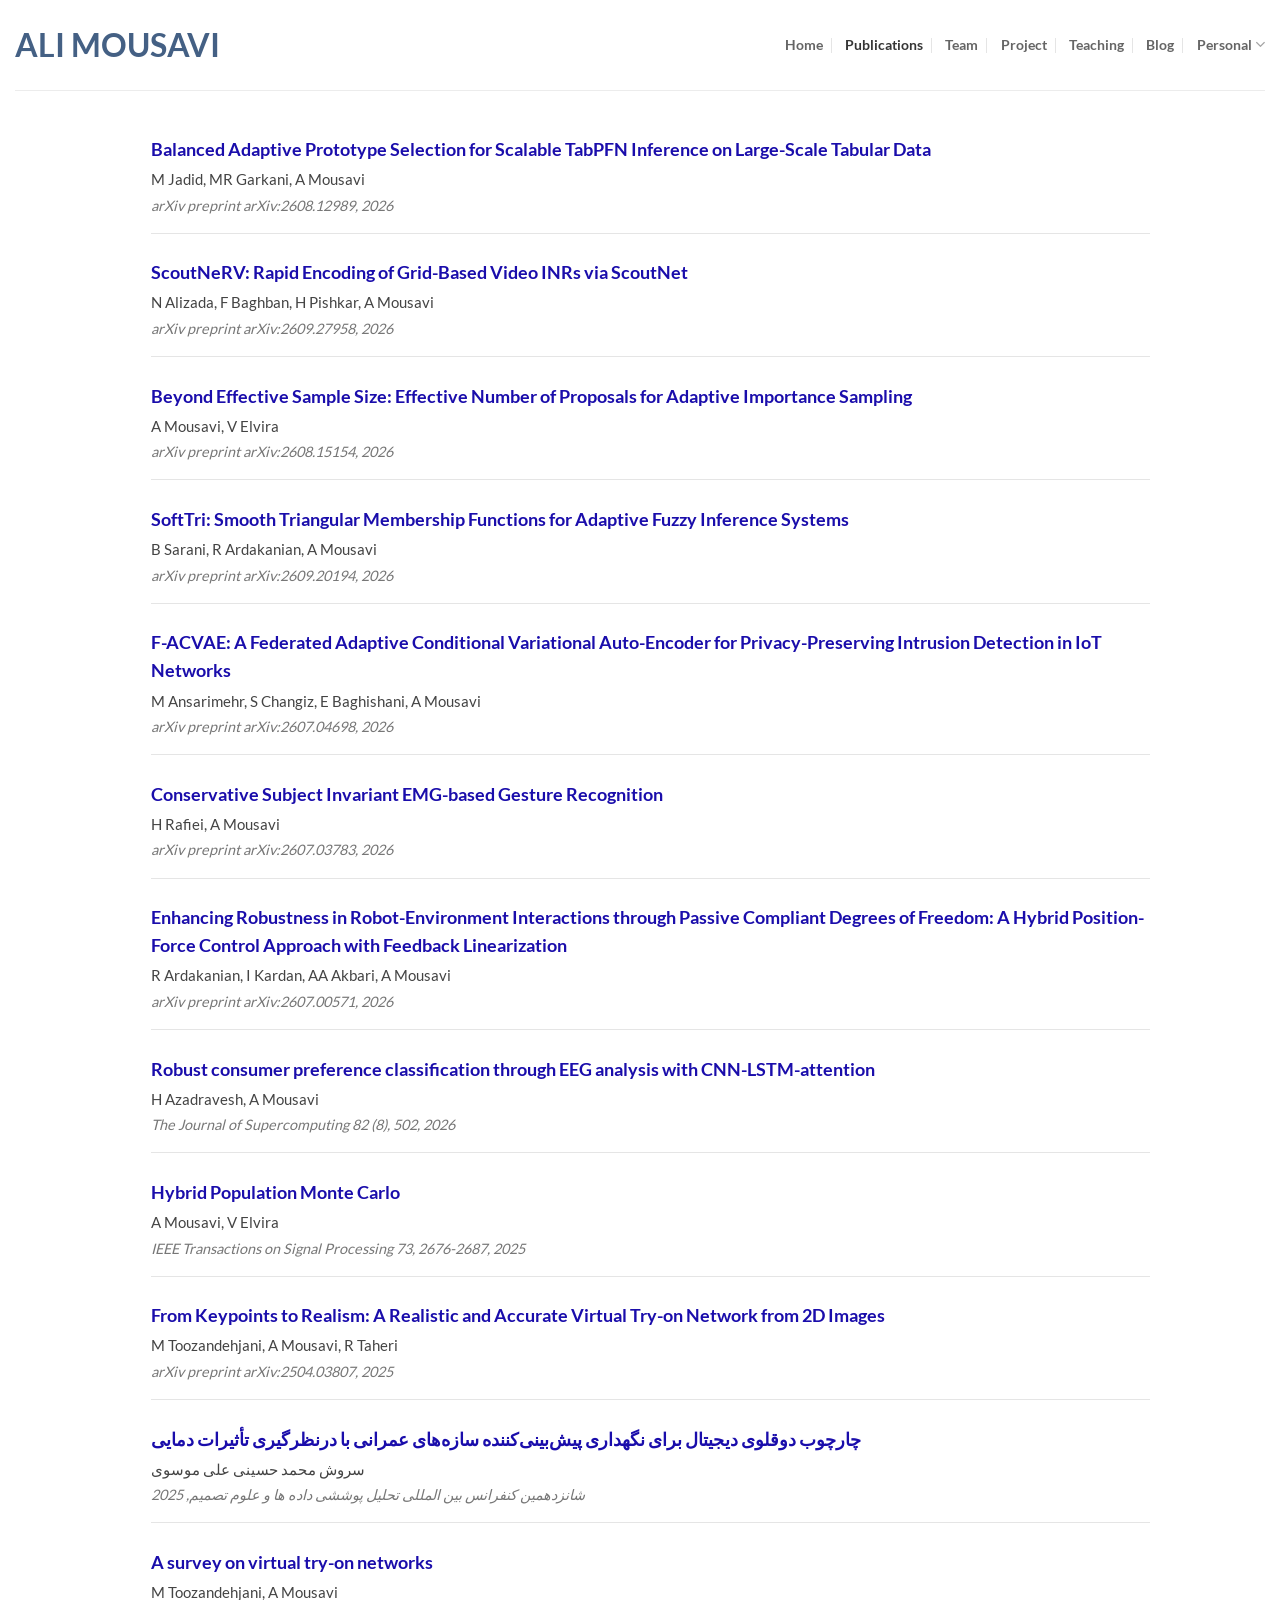
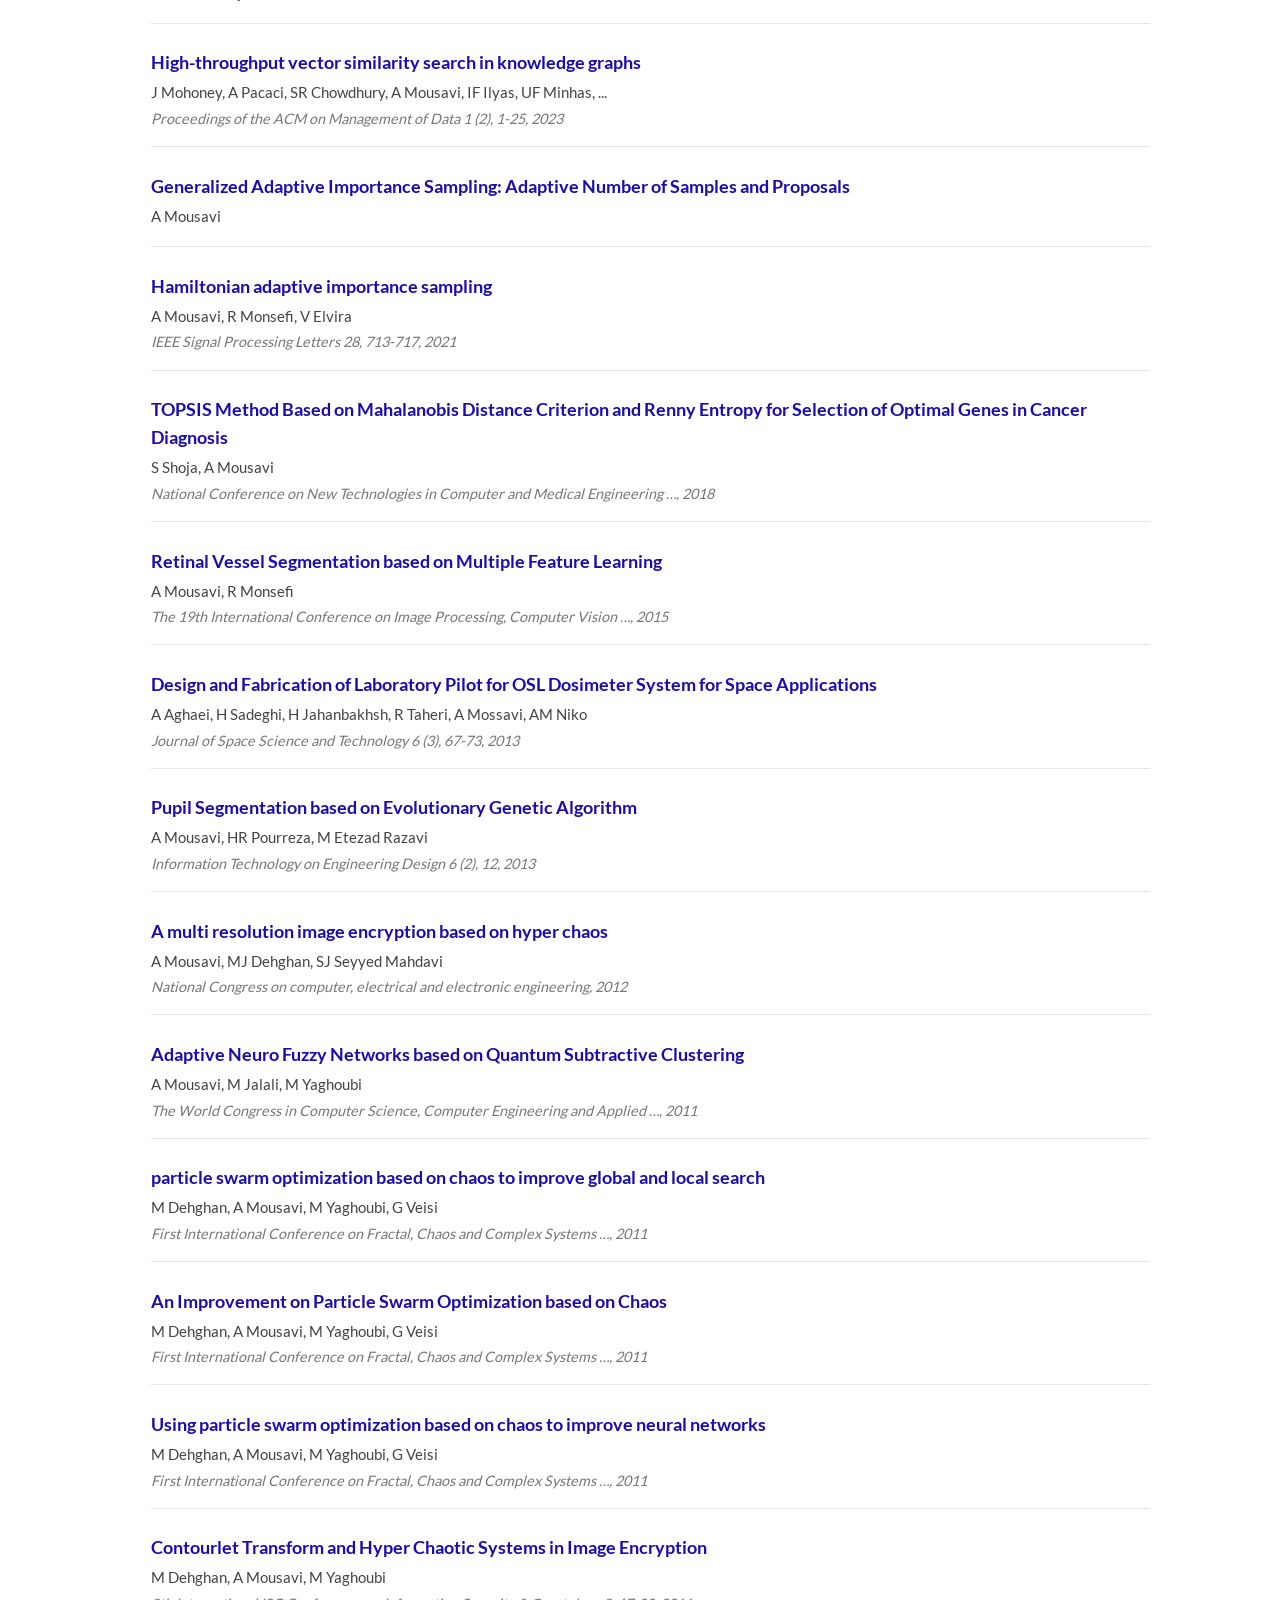
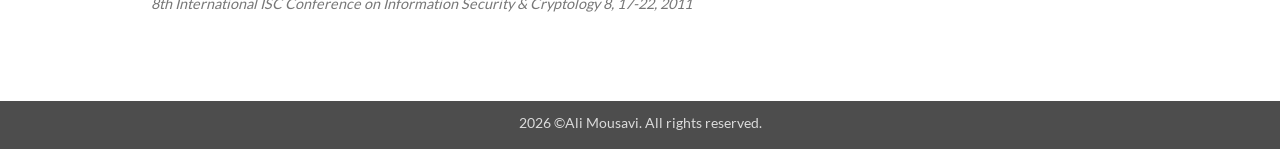
<file: publications/index.html>
<!DOCTYPE html>
<html lang="en-US" class="loading-site no-js">
<head><meta charset="UTF-8">
	
	<link rel="profile" href="http://gmpg.org/xfn/11">
	<link rel="pingback" href="/xmlrpc.php">

	<script>(function(html){html.className = html.className.replace(/\bno-js\b/,'js')})(document.documentElement);</script>
<title>Publications – Ali Mousavi</title>
<meta name="robots" content="max-image-preview:large">
<meta name="viewport" content="width=device-width, initial-scale=1"><link rel="prefetch" href="/wp-content/themes/flatsome/assets/js/flatsome.js?ver=e2eddd6c228105dac048">
<link rel="prefetch" href="/wp-content/themes/flatsome/assets/js/chunk.slider.js?ver=3.20.7">
<link rel="prefetch" href="/wp-content/themes/flatsome/assets/js/chunk.popups.js?ver=3.20.7">
<link rel="prefetch" href="/wp-content/themes/flatsome/assets/js/chunk.tooltips.js?ver=3.20.7">
<link rel="alternate" type="application/rss+xml" title="Ali Mousavi » Feed" href="/feed/">
<link rel="alternate" type="application/rss+xml" title="Ali Mousavi » Comments Feed" href="/comments/feed/">


<style id="wp-img-auto-sizes-contain-inline-css">
img:is([sizes=auto i],[sizes^="auto," i]){contain-intrinsic-size:3000px 1500px}
/*# sourceURL=wp-img-auto-sizes-contain-inline-css */
</style>
<style id="wp-emoji-styles-inline-css">

	img.wp-smiley, img.emoji {
		display: inline !important;
		border: none !important;
		box-shadow: none !important;
		height: 1em !important;
		width: 1em !important;
		margin: 0 0.07em !important;
		vertical-align: -0.1em !important;
		background: none !important;
		padding: 0 !important;
	}
/*# sourceURL=wp-emoji-styles-inline-css */
</style>
<style id="wp-block-library-inline-css">
:root{--wp-block-synced-color:#7a00df;--wp-block-synced-color--rgb:122,0,223;--wp-bound-block-color:var(--wp-block-synced-color);--wp-editor-canvas-background:#ddd;--wp-admin-theme-color:#007cba;--wp-admin-theme-color--rgb:0,124,186;--wp-admin-theme-color-darker-10:#006ba1;--wp-admin-theme-color-darker-10--rgb:0,107,160.5;--wp-admin-theme-color-darker-20:#005a87;--wp-admin-theme-color-darker-20--rgb:0,90,135;--wp-admin-border-width-focus:2px}@media (min-resolution:192dpi){:root{--wp-admin-border-width-focus:1.5px}}.wp-element-button{cursor:pointer}:root .has-very-light-gray-background-color{background-color:#eee}:root .has-very-dark-gray-background-color{background-color:#313131}:root .has-very-light-gray-color{color:#eee}:root .has-very-dark-gray-color{color:#313131}:root .has-vivid-green-cyan-to-vivid-cyan-blue-gradient-background{background:linear-gradient(135deg,#00d084,#0693e3)}:root .has-purple-crush-gradient-background{background:linear-gradient(135deg,#34e2e4,#4721fb 50%,#ab1dfe)}:root .has-hazy-dawn-gradient-background{background:linear-gradient(135deg,#faaca8,#dad0ec)}:root .has-subdued-olive-gradient-background{background:linear-gradient(135deg,#fafae1,#67a671)}:root .has-atomic-cream-gradient-background{background:linear-gradient(135deg,#fdd79a,#004a59)}:root .has-nightshade-gradient-background{background:linear-gradient(135deg,#330968,#31cdcf)}:root .has-midnight-gradient-background{background:linear-gradient(135deg,#020381,#2874fc)}:root{--wp--preset--font-size--normal:16px;--wp--preset--font-size--huge:42px}.has-regular-font-size{font-size:1em}.has-larger-font-size{font-size:2.625em}.has-normal-font-size{font-size:var(--wp--preset--font-size--normal)}.has-huge-font-size{font-size:var(--wp--preset--font-size--huge)}:root .has-text-align-center{text-align:center}:root .has-text-align-left{text-align:left}:root .has-text-align-right{text-align:right}.has-fit-text{white-space:nowrap!important}#end-resizable-editor-section{display:none}.aligncenter{clear:both}.items-justified-left{justify-content:flex-start}.items-justified-center{justify-content:center}.items-justified-right{justify-content:flex-end}.items-justified-space-between{justify-content:space-between}.screen-reader-text{word-wrap:normal!important;border:0;clip-path:inset(50%);height:1px;margin:-1px;overflow:hidden;padding:0;position:absolute;width:1px}.screen-reader-text:focus{background-color:#ddd;clip-path:none;color:#444;display:block;font-size:1em;height:auto;left:5px;line-height:normal;padding:15px 23px 14px;text-decoration:none;top:5px;width:auto;z-index:100000}html :where(.has-border-color){border-style:solid}html :where([style*=border-color]){border-style:solid}html :where([style*=border-top-color]){border-top-style:solid}html :where([style*=border-right-color]){border-right-style:solid}html :where([style*=border-bottom-color]){border-bottom-style:solid}html :where([style*=border-left-color]){border-left-style:solid}html :where([style*=border-width]){border-style:solid}html :where([style*=border-top-width]){border-top-style:solid}html :where([style*=border-right-width]){border-right-style:solid}html :where([style*=border-bottom-width]){border-bottom-style:solid}html :where([style*=border-left-width]){border-left-style:solid}html :where(img[class*=wp-image-]){height:auto;max-width:100%}:where(figure){margin:0 0 1em}html :where(.is-position-sticky){--wp-admin--admin-bar--position-offset:var(--wp-admin--admin-bar--height,0px)}@media screen and (max-width:600px){html :where(.is-position-sticky){--wp-admin--admin-bar--position-offset:0px}}

/*# sourceURL=/wp-includes/css/dist/block-library/common.min.css */
</style>

<style id="global-styles-inline-css">
:root{--wp--preset--aspect-ratio--square: 1;--wp--preset--aspect-ratio--4-3: 4/3;--wp--preset--aspect-ratio--3-4: 3/4;--wp--preset--aspect-ratio--3-2: 3/2;--wp--preset--aspect-ratio--2-3: 2/3;--wp--preset--aspect-ratio--16-9: 16/9;--wp--preset--aspect-ratio--9-16: 9/16;--wp--preset--color--black: #000000;--wp--preset--color--cyan-bluish-gray: #abb8c3;--wp--preset--color--white: #ffffff;--wp--preset--color--pale-pink: #f78da7;--wp--preset--color--vivid-red: #cf2e2e;--wp--preset--color--luminous-vivid-orange: #ff6900;--wp--preset--color--luminous-vivid-amber: #fcb900;--wp--preset--color--light-green-cyan: #7bdcb5;--wp--preset--color--vivid-green-cyan: #00d084;--wp--preset--color--pale-cyan-blue: #8ed1fc;--wp--preset--color--vivid-cyan-blue: #0693e3;--wp--preset--color--vivid-purple: #9b51e0;--wp--preset--color--primary: #446084;--wp--preset--color--secondary: #C05530;--wp--preset--color--success: #627D47;--wp--preset--color--alert: #b20000;--wp--preset--gradient--vivid-cyan-blue-to-vivid-purple: linear-gradient(135deg,rgb(6,147,227) 0%,rgb(155,81,224) 100%);--wp--preset--gradient--light-green-cyan-to-vivid-green-cyan: linear-gradient(135deg,rgb(122,220,180) 0%,rgb(0,208,130) 100%);--wp--preset--gradient--luminous-vivid-amber-to-luminous-vivid-orange: linear-gradient(135deg,rgb(252,185,0) 0%,rgb(255,105,0) 100%);--wp--preset--gradient--luminous-vivid-orange-to-vivid-red: linear-gradient(135deg,rgb(255,105,0) 0%,rgb(207,46,46) 100%);--wp--preset--gradient--very-light-gray-to-cyan-bluish-gray: linear-gradient(135deg,rgb(238,238,238) 0%,rgb(169,184,195) 100%);--wp--preset--gradient--cool-to-warm-spectrum: linear-gradient(135deg,rgb(74,234,220) 0%,rgb(151,120,209) 20%,rgb(207,42,186) 40%,rgb(238,44,130) 60%,rgb(251,105,98) 80%,rgb(254,248,76) 100%);--wp--preset--gradient--blush-light-purple: linear-gradient(135deg,rgb(255,206,236) 0%,rgb(152,150,240) 100%);--wp--preset--gradient--blush-bordeaux: linear-gradient(135deg,rgb(254,205,165) 0%,rgb(254,45,45) 50%,rgb(107,0,62) 100%);--wp--preset--gradient--luminous-dusk: linear-gradient(135deg,rgb(255,203,112) 0%,rgb(199,81,192) 50%,rgb(65,88,208) 100%);--wp--preset--gradient--pale-ocean: linear-gradient(135deg,rgb(255,245,203) 0%,rgb(182,227,212) 50%,rgb(51,167,181) 100%);--wp--preset--gradient--electric-grass: linear-gradient(135deg,rgb(202,248,128) 0%,rgb(113,206,126) 100%);--wp--preset--gradient--midnight: linear-gradient(135deg,rgb(2,3,129) 0%,rgb(40,116,252) 100%);--wp--preset--font-size--small: 13px;--wp--preset--font-size--medium: 20px;--wp--preset--font-size--large: 36px;--wp--preset--font-size--x-large: 42px;--wp--preset--spacing--20: 0.44rem;--wp--preset--spacing--30: 0.67rem;--wp--preset--spacing--40: 1rem;--wp--preset--spacing--50: 1.5rem;--wp--preset--spacing--60: 2.25rem;--wp--preset--spacing--70: 3.38rem;--wp--preset--spacing--80: 5.06rem;--wp--preset--shadow--natural: 6px 6px 9px rgba(0, 0, 0, 0.2);--wp--preset--shadow--deep: 12px 12px 50px rgba(0, 0, 0, 0.4);--wp--preset--shadow--sharp: 6px 6px 0px rgba(0, 0, 0, 0.2);--wp--preset--shadow--outlined: 6px 6px 0px -3px rgb(255, 255, 255), 6px 6px rgb(0, 0, 0);--wp--preset--shadow--crisp: 6px 6px 0px rgb(0, 0, 0);}:where(body) { margin: 0; }.wp-site-blocks > .alignleft { float: left; margin-right: 2em; }.wp-site-blocks > .alignright { float: right; margin-left: 2em; }.wp-site-blocks > .aligncenter { justify-content: center; margin-left: auto; margin-right: auto; }:where(.is-layout-flex){gap: 0.5em;}:where(.is-layout-grid){gap: 0.5em;}.is-layout-flow > .alignleft{float: left;margin-inline-start: 0;margin-inline-end: 2em;}.is-layout-flow > .alignright{float: right;margin-inline-start: 2em;margin-inline-end: 0;}.is-layout-flow > .aligncenter{margin-left: auto !important;margin-right: auto !important;}.is-layout-constrained > .alignleft{float: left;margin-inline-start: 0;margin-inline-end: 2em;}.is-layout-constrained > .alignright{float: right;margin-inline-start: 2em;margin-inline-end: 0;}.is-layout-constrained > .aligncenter{margin-left: auto !important;margin-right: auto !important;}.is-layout-constrained > :where(:not(.alignleft):not(.alignright):not(.alignfull)){margin-left: auto !important;margin-right: auto !important;}body .is-layout-flex{display: flex;}.is-layout-flex{flex-wrap: wrap;align-items: center;}.is-layout-flex > :is(*, div){margin: 0;}body .is-layout-grid{display: grid;}.is-layout-grid > :is(*, div){margin: 0;}body{padding-top: 0px;padding-right: 0px;padding-bottom: 0px;padding-left: 0px;}a:where(:not(.wp-element-button)){text-decoration: none;}:root :where(.wp-element-button, .wp-block-button__link){background-color: #32373c;border-width: 0;color: #fff;font-family: inherit;font-size: inherit;font-style: inherit;font-weight: inherit;letter-spacing: inherit;line-height: inherit;padding-top: calc(0.667em + 2px);padding-right: calc(1.333em + 2px);padding-bottom: calc(0.667em + 2px);padding-left: calc(1.333em + 2px);text-decoration: none;text-transform: inherit;}.has-black-color{color: var(--wp--preset--color--black) !important;}.has-cyan-bluish-gray-color{color: var(--wp--preset--color--cyan-bluish-gray) !important;}.has-white-color{color: var(--wp--preset--color--white) !important;}.has-pale-pink-color{color: var(--wp--preset--color--pale-pink) !important;}.has-vivid-red-color{color: var(--wp--preset--color--vivid-red) !important;}.has-luminous-vivid-orange-color{color: var(--wp--preset--color--luminous-vivid-orange) !important;}.has-luminous-vivid-amber-color{color: var(--wp--preset--color--luminous-vivid-amber) !important;}.has-light-green-cyan-color{color: var(--wp--preset--color--light-green-cyan) !important;}.has-vivid-green-cyan-color{color: var(--wp--preset--color--vivid-green-cyan) !important;}.has-pale-cyan-blue-color{color: var(--wp--preset--color--pale-cyan-blue) !important;}.has-vivid-cyan-blue-color{color: var(--wp--preset--color--vivid-cyan-blue) !important;}.has-vivid-purple-color{color: var(--wp--preset--color--vivid-purple) !important;}.has-primary-color{color: var(--wp--preset--color--primary) !important;}.has-secondary-color{color: var(--wp--preset--color--secondary) !important;}.has-success-color{color: var(--wp--preset--color--success) !important;}.has-alert-color{color: var(--wp--preset--color--alert) !important;}.has-black-background-color{background-color: var(--wp--preset--color--black) !important;}.has-cyan-bluish-gray-background-color{background-color: var(--wp--preset--color--cyan-bluish-gray) !important;}.has-white-background-color{background-color: var(--wp--preset--color--white) !important;}.has-pale-pink-background-color{background-color: var(--wp--preset--color--pale-pink) !important;}.has-vivid-red-background-color{background-color: var(--wp--preset--color--vivid-red) !important;}.has-luminous-vivid-orange-background-color{background-color: var(--wp--preset--color--luminous-vivid-orange) !important;}.has-luminous-vivid-amber-background-color{background-color: var(--wp--preset--color--luminous-vivid-amber) !important;}.has-light-green-cyan-background-color{background-color: var(--wp--preset--color--light-green-cyan) !important;}.has-vivid-green-cyan-background-color{background-color: var(--wp--preset--color--vivid-green-cyan) !important;}.has-pale-cyan-blue-background-color{background-color: var(--wp--preset--color--pale-cyan-blue) !important;}.has-vivid-cyan-blue-background-color{background-color: var(--wp--preset--color--vivid-cyan-blue) !important;}.has-vivid-purple-background-color{background-color: var(--wp--preset--color--vivid-purple) !important;}.has-primary-background-color{background-color: var(--wp--preset--color--primary) !important;}.has-secondary-background-color{background-color: var(--wp--preset--color--secondary) !important;}.has-success-background-color{background-color: var(--wp--preset--color--success) !important;}.has-alert-background-color{background-color: var(--wp--preset--color--alert) !important;}.has-black-border-color{border-color: var(--wp--preset--color--black) !important;}.has-cyan-bluish-gray-border-color{border-color: var(--wp--preset--color--cyan-bluish-gray) !important;}.has-white-border-color{border-color: var(--wp--preset--color--white) !important;}.has-pale-pink-border-color{border-color: var(--wp--preset--color--pale-pink) !important;}.has-vivid-red-border-color{border-color: var(--wp--preset--color--vivid-red) !important;}.has-luminous-vivid-orange-border-color{border-color: var(--wp--preset--color--luminous-vivid-orange) !important;}.has-luminous-vivid-amber-border-color{border-color: var(--wp--preset--color--luminous-vivid-amber) !important;}.has-light-green-cyan-border-color{border-color: var(--wp--preset--color--light-green-cyan) !important;}.has-vivid-green-cyan-border-color{border-color: var(--wp--preset--color--vivid-green-cyan) !important;}.has-pale-cyan-blue-border-color{border-color: var(--wp--preset--color--pale-cyan-blue) !important;}.has-vivid-cyan-blue-border-color{border-color: var(--wp--preset--color--vivid-cyan-blue) !important;}.has-vivid-purple-border-color{border-color: var(--wp--preset--color--vivid-purple) !important;}.has-primary-border-color{border-color: var(--wp--preset--color--primary) !important;}.has-secondary-border-color{border-color: var(--wp--preset--color--secondary) !important;}.has-success-border-color{border-color: var(--wp--preset--color--success) !important;}.has-alert-border-color{border-color: var(--wp--preset--color--alert) !important;}.has-vivid-cyan-blue-to-vivid-purple-gradient-background{background: var(--wp--preset--gradient--vivid-cyan-blue-to-vivid-purple) !important;}.has-light-green-cyan-to-vivid-green-cyan-gradient-background{background: var(--wp--preset--gradient--light-green-cyan-to-vivid-green-cyan) !important;}.has-luminous-vivid-amber-to-luminous-vivid-orange-gradient-background{background: var(--wp--preset--gradient--luminous-vivid-amber-to-luminous-vivid-orange) !important;}.has-luminous-vivid-orange-to-vivid-red-gradient-background{background: var(--wp--preset--gradient--luminous-vivid-orange-to-vivid-red) !important;}.has-very-light-gray-to-cyan-bluish-gray-gradient-background{background: var(--wp--preset--gradient--very-light-gray-to-cyan-bluish-gray) !important;}.has-cool-to-warm-spectrum-gradient-background{background: var(--wp--preset--gradient--cool-to-warm-spectrum) !important;}.has-blush-light-purple-gradient-background{background: var(--wp--preset--gradient--blush-light-purple) !important;}.has-blush-bordeaux-gradient-background{background: var(--wp--preset--gradient--blush-bordeaux) !important;}.has-luminous-dusk-gradient-background{background: var(--wp--preset--gradient--luminous-dusk) !important;}.has-pale-ocean-gradient-background{background: var(--wp--preset--gradient--pale-ocean) !important;}.has-electric-grass-gradient-background{background: var(--wp--preset--gradient--electric-grass) !important;}.has-midnight-gradient-background{background: var(--wp--preset--gradient--midnight) !important;}.has-small-font-size{font-size: var(--wp--preset--font-size--small) !important;}.has-medium-font-size{font-size: var(--wp--preset--font-size--medium) !important;}.has-large-font-size{font-size: var(--wp--preset--font-size--large) !important;}.has-x-large-font-size{font-size: var(--wp--preset--font-size--x-large) !important;}
/*# sourceURL=global-styles-inline-css */
</style>

<link rel="stylesheet" id="flatsome-main-css" href="/wp-content/themes/flatsome/assets/css/flatsome.css?ver=3.20.7" media="all">
<style id="flatsome-main-inline-css">
@font-face {
				font-family: "fl-icons";
				font-display: block;
				src: url(/wp-content/themes/flatsome/assets/css/icons/fl-icons.eot?v=3.20.7);
				src:
					url(/wp-content/themes/flatsome/assets/css/icons/fl-icons.eot#iefix?v=3.20.7) format("embedded-opentype"),
					url(/wp-content/themes/flatsome/assets/css/icons/fl-icons.woff2?v=3.20.7) format("woff2"),
					url(/wp-content/themes/flatsome/assets/css/icons/fl-icons.ttf?v=3.20.7) format("truetype"),
					url(/wp-content/themes/flatsome/assets/css/icons/fl-icons.woff?v=3.20.7) format("woff"),
					url(/wp-content/themes/flatsome/assets/css/icons/fl-icons.svg?v=3.20.7#fl-icons) format("svg");
			}
/*# sourceURL=flatsome-main-inline-css */
</style>
<link rel="stylesheet" id="flatsome-style-css" href="/wp-content/themes/flatsome-child/style.css?ver=3.0" media="all">
<script id="jquery-core-js" src="/wp-includes/js/jquery/jquery.min.js?ver=3.7.1"></script>
<script id="jquery-migrate-js" src="/wp-includes/js/jquery/jquery-migrate.min.js?ver=3.4.1"></script>
<link rel="EditURI" type="application/rsd+xml" title="RSD" href="/xmlrpc.php?rsd">
<meta name="generator" content="WordPress 7.0.2">
<link rel="canonical" href="/publications/">
<link rel="shortlink" href="/?p=11">
<style id="custom-css" type="text/css">:root {--primary-color: #446084;--fs-color-primary: #446084;--fs-color-secondary: #C05530;--fs-color-success: #627D47;--fs-color-alert: #b20000;--fs-color-base: #4a4a4a;--fs-experimental-link-color: #334862;--fs-experimental-link-color-hover: #111;}.tooltipster-base {--tooltip-color: #fff;--tooltip-bg-color: #000;}.off-canvas-right .mfp-content, .off-canvas-left .mfp-content {--drawer-width: 300px;}.container-width, .full-width .ubermenu-nav, .container, .row{max-width: 1050px}.row.row-collapse{max-width: 1020px}.row.row-small{max-width: 1042.5px}.row.row-large{max-width: 1080px}.header-main{height: 90px}#logo img{max-height: 90px}#logo{width:205px;}.header-bottom{min-height: 10px}.header-top{min-height: 30px}.transparent .header-main{height: 90px}.transparent #logo img{max-height: 90px}.has-transparent + .page-title:first-of-type,.has-transparent + #main > .page-title,.has-transparent + #main > div > .page-title,.has-transparent + #main .page-header-wrapper:first-of-type .page-title{padding-top: 90px;}.header.show-on-scroll,.stuck .header-main{height:70px!important}.stuck #logo img{max-height: 70px!important}.header-bg-color {background-color: rgba(255,255,255,0.9)}.header-bottom {background-color: #f1f1f1}.top-bar-nav > li > a{line-height: 16px }.header-main .nav > li > a{line-height: 16px }.stuck .header-main .nav > li > a{line-height: 50px }@media (max-width: 549px) {.header-main{height: 55px}#logo img{max-height: 55px}}.nav-dropdown{font-size:100%}body{font-family: Lato, sans-serif;}body {font-weight: 400;font-style: normal;}.nav > li > a {font-family: Lato, sans-serif;}.mobile-sidebar-levels-2 .nav > li > ul > li > a {font-family: Lato, sans-serif;}.nav > li > a,.mobile-sidebar-levels-2 .nav > li > ul > li > a {font-weight: 700;font-style: normal;}h1,h2,h3,h4,h5,h6,.heading-font, .off-canvas-center .nav-sidebar.nav-vertical > li > a{font-family: Lato, sans-serif;}h1,h2,h3,h4,h5,h6,.heading-font,.banner h1,.banner h2 {font-weight: 700;font-style: normal;}.alt-font{font-family: "Dancing Script", sans-serif;}.alt-font {font-weight: 400!important;font-style: normal!important;}.footer-1{background-color: #ffffff}.footer-2{background-color: #409ce8}.nav-vertical-fly-out > li + li {border-top-width: 1px; border-top-style: solid;}.label-new.menu-item > a:after{content:"New";}.label-hot.menu-item > a:after{content:"Hot";}.label-sale.menu-item > a:after{content:"Sale";}.label-popular.menu-item > a:after{content:"Popular";}</style><style id="kirki-inline-styles">/* latin-ext */
@font-face {
  font-family: 'Lato';
  font-style: normal;
  font-weight: 400;
  font-display: swap;
  src: url(/wp-content/fonts/lato/S6uyw4BMUTPHjxAwXjeu.woff2) format('woff2');
  unicode-range: U+0100-02BA, U+02BD-02C5, U+02C7-02CC, U+02CE-02D7, U+02DD-02FF, U+0304, U+0308, U+0329, U+1D00-1DBF, U+1E00-1E9F, U+1EF2-1EFF, U+2020, U+20A0-20AB, U+20AD-20C0, U+2113, U+2C60-2C7F, U+A720-A7FF;
}
/* latin */
@font-face {
  font-family: 'Lato';
  font-style: normal;
  font-weight: 400;
  font-display: swap;
  src: url(/wp-content/fonts/lato/S6uyw4BMUTPHjx4wXg.woff2) format('woff2');
  unicode-range: U+0000-00FF, U+0131, U+0152-0153, U+02BB-02BC, U+02C6, U+02DA, U+02DC, U+0304, U+0308, U+0329, U+2000-206F, U+20AC, U+2122, U+2191, U+2193, U+2212, U+2215, U+FEFF, U+FFFD;
}
/* latin-ext */
@font-face {
  font-family: 'Lato';
  font-style: normal;
  font-weight: 700;
  font-display: swap;
  src: url(/wp-content/fonts/lato/S6u9w4BMUTPHh6UVSwaPGR_p.woff2) format('woff2');
  unicode-range: U+0100-02BA, U+02BD-02C5, U+02C7-02CC, U+02CE-02D7, U+02DD-02FF, U+0304, U+0308, U+0329, U+1D00-1DBF, U+1E00-1E9F, U+1EF2-1EFF, U+2020, U+20A0-20AB, U+20AD-20C0, U+2113, U+2C60-2C7F, U+A720-A7FF;
}
/* latin */
@font-face {
  font-family: 'Lato';
  font-style: normal;
  font-weight: 700;
  font-display: swap;
  src: url(/wp-content/fonts/lato/S6u9w4BMUTPHh6UVSwiPGQ.woff2) format('woff2');
  unicode-range: U+0000-00FF, U+0131, U+0152-0153, U+02BB-02BC, U+02C6, U+02DA, U+02DC, U+0304, U+0308, U+0329, U+2000-206F, U+20AC, U+2122, U+2191, U+2193, U+2212, U+2215, U+FEFF, U+FFFD;
}/* vietnamese */
@font-face {
  font-family: 'Dancing Script';
  font-style: normal;
  font-weight: 400;
  font-display: swap;
  src: url(/wp-content/fonts/dancing-script/If2cXTr6YS-zF4S-kcSWSVi_sxjsohD9F50Ruu7BMSo3Rep8ltA.woff2) format('woff2');
  unicode-range: U+0102-0103, U+0110-0111, U+0128-0129, U+0168-0169, U+01A0-01A1, U+01AF-01B0, U+0300-0301, U+0303-0304, U+0308-0309, U+0323, U+0329, U+1EA0-1EF9, U+20AB;
}
/* latin-ext */
@font-face {
  font-family: 'Dancing Script';
  font-style: normal;
  font-weight: 400;
  font-display: swap;
  src: url(/wp-content/fonts/dancing-script/If2cXTr6YS-zF4S-kcSWSVi_sxjsohD9F50Ruu7BMSo3ROp8ltA.woff2) format('woff2');
  unicode-range: U+0100-02BA, U+02BD-02C5, U+02C7-02CC, U+02CE-02D7, U+02DD-02FF, U+0304, U+0308, U+0329, U+1D00-1DBF, U+1E00-1E9F, U+1EF2-1EFF, U+2020, U+20A0-20AB, U+20AD-20C0, U+2113, U+2C60-2C7F, U+A720-A7FF;
}
/* latin */
@font-face {
  font-family: 'Dancing Script';
  font-style: normal;
  font-weight: 400;
  font-display: swap;
  src: url(/wp-content/fonts/dancing-script/If2cXTr6YS-zF4S-kcSWSVi_sxjsohD9F50Ruu7BMSo3Sup8.woff2) format('woff2');
  unicode-range: U+0000-00FF, U+0131, U+0152-0153, U+02BB-02BC, U+02C6, U+02DA, U+02DC, U+0304, U+0308, U+0329, U+2000-206F, U+20AC, U+2122, U+2191, U+2193, U+2212, U+2215, U+FEFF, U+FFFD;
}</style></head>

<body class="wp-singular page-template-default page page-id-11 wp-theme-flatsome wp-child-theme-flatsome-child lightbox nav-dropdown-has-arrow nav-dropdown-has-border mobile-submenu-toggle">


<a class="skip-link screen-reader-text" href="#main">Skip to content</a>

<div id="wrapper">

	
	<header id="header" class="header header-full-width has-sticky sticky-jump">
		<div class="header-wrapper">
			<div id="masthead" class="header-main ">
      <div class="header-inner flex-row container logo-left medium-logo-left" role="navigation">

          <!-- Logo -->
          <div id="logo" class="flex-col logo">
            
<!-- Header logo -->
<a href="/" title="Ali Mousavi" rel="home">
		Ali Mousavi</a>
          </div>

          <!-- Mobile Left Elements -->
          <div class="flex-col show-for-medium flex-left">
            <ul class="mobile-nav nav nav-left ">
                          </ul>
          </div>

          <!-- Left Elements -->
          <div class="flex-col hide-for-medium flex-left
            flex-grow">
            <ul class="header-nav header-nav-main nav nav-left  nav-divided nav-size-medium">
                          </ul>
          </div>

          <!-- Right Elements -->
          <div class="flex-col hide-for-medium flex-right">
            <ul class="header-nav header-nav-main nav nav-right  nav-divided nav-size-medium">
              <li id="menu-item-15" class="menu-item menu-item-type-custom menu-item-object-custom menu-item-home menu-item-15 menu-item-design-default"><a href="/" class="nav-top-link">Home</a></li>
<li id="menu-item-20" class="menu-item menu-item-type-post_type menu-item-object-page current-menu-item page_item page-item-11 current_page_item menu-item-20 active menu-item-design-default"><a href="/publications/" aria-current="page" class="nav-top-link">Publications</a></li>
<li id="menu-item-21" class="menu-item menu-item-type-post_type menu-item-object-page menu-item-21 menu-item-design-default"><a href="/team/" class="nav-top-link">Team</a></li>
<li id="menu-item-22" class="menu-item menu-item-type-post_type menu-item-object-page menu-item-22 menu-item-design-default"><a href="/software/" class="nav-top-link">Project</a></li>
<li id="menu-item-23" class="menu-item menu-item-type-post_type menu-item-object-page menu-item-23 menu-item-design-default"><a href="/teaching/" class="nav-top-link">Teaching</a></li>
<li class="menu-item"><a href="/blog/" class="nav-top-link">Blog</a></li>
<li id="menu-item-63" class="menu-item menu-item-type-custom menu-item-object-custom menu-item-has-children menu-item-63 menu-item-design-default has-dropdown nav-dropdown-toggle"><a href="#" class="nav-top-link" aria-expanded="false" aria-haspopup="menu">Personal<i class="icon-angle-down" aria-hidden="true"></i></a>
<ul class="sub-menu nav-dropdown nav-dropdown-default">
	<li id="menu-item-230" class="menu-item menu-item-type-custom menu-item-object-custom menu-item-230"><a href="https://www.youtube.com/">Youtube</a></li>
	<li id="menu-item-231" class="menu-item menu-item-type-custom menu-item-object-custom menu-item-231"><a href="https://www.aparat.com/AliMousavi_IAUN">Aparat</a></li>
</ul>
</li>
            </ul>
          </div>

          <!-- Mobile Right Elements -->
          <div class="flex-col show-for-medium flex-right">
            <ul class="mobile-nav nav nav-right ">
              <li class="nav-icon has-icon">
	<div class="header-button">		<a href="#" class="icon primary button round is-small" data-open="#main-menu" data-pos="center" data-bg="main-menu-overlay" role="button" aria-label="Menu" aria-controls="main-menu" aria-expanded="false" aria-haspopup="dialog" data-flatsome-role-button>
			<i class="icon-menu" aria-hidden="true"></i>					</a>
	 </div> </li>
            </ul>
          </div>

      </div>

            <div class="container"><div class="top-divider full-width"></div></div>
      </div>

<div class="header-bg-container fill"><div class="header-bg-image fill"></div><div class="header-bg-color fill"></div></div>		</div>
	</header>

	
	<main id="main" class="">
<div id="content" class="content-area page-wrapper" role="main">
	<div class="row row-main">
		<div class="large-12 col">
			<div class="col-inner">

				<!--
  Google Scholar Publications Embed
  ----------------------------------
  Paste this block into your site's "Publications" page, at the spot
  where you want the auto-updating publication list to appear.

  It fetches data/publications.html (generated automatically by the
  GitHub Action) and injects it into the page.
-->

<div id="scholar-publications">
  <p style="opacity:0.6;">Loading publications…</p>
</div>

<style>
  .publications-list {
    list-style: none;
    padding: 0;
    margin: 0;
  }
  .pub-item {
    padding: 16px 0;
    border-bottom: 1px solid #e5e5e5;
  }
  .pub-item:last-child {
    border-bottom: none;
  }
  .pub-title {
    font-weight: 600;
    font-size: 1.1em;
    text-decoration: none;
    color: #1a0dab;
    display: block;
  }
  .pub-title:hover {
    text-decoration: underline;
  }
  .pub-authors {
    margin-top: 4px;
    font-size: 0.92em;
    color: #444;
  }
  .pub-venue {
    margin-top: 2px;
    font-size: 0.9em;
    color: #777;
    font-style: italic;
  }
</style>

<script>
  // Fetch the auto-generated publications fragment and inject it into the page.
  // This assumes data/publications.html sits at the site root, e.g.
  // https://aliimousavii.github.io/data/publications.html
  fetch('/data/publications.html')
    .then(function (response) {
      if (!response.ok) {
        throw new Error('Network response was not ok: ' + response.status);
      }
      return response.text();
    })
    .then(function (html) {
      document.getElementById('scholar-publications').innerHTML = html;
    })
    .catch(function (error) {
      document.getElementById('scholar-publications').innerHTML =
        '<p style="color:#c00;">Could not load publications right now. Please try again later.</p>';
      console.error('Error loading publications:', error);
    });
</script>

									
						
					
												</div>
		</div>
	</div>
</div>


</main>

<footer id="footer" class="footer-wrapper">

	
<!-- FOOTER 1 -->

<!-- FOOTER 2 -->



<div class="absolute-footer dark medium-text-center text-center">
  <div class="container clearfix">

    
    <div class="footer-primary pull-left">
            <div class="copyright-footer">
        2026 ©Ali Mousavi. All rights reserved.      </div>
          </div>
  </div>
</div>

</footer>

</div>

<div id="main-menu" class="mobile-sidebar no-scrollbar mfp-hide">

	
	<div class="sidebar-menu no-scrollbar text-center">

		
					<ul class="nav nav-sidebar nav-vertical nav-uppercase nav-anim" data-tab="1">
				<li id="menu-item-208" class="menu-item menu-item-type-post_type menu-item-object-page menu-item-home menu-item-208"><a href="/">Home</a></li>
<li id="menu-item-211" class="menu-item menu-item-type-post_type menu-item-object-page current-menu-item page_item page-item-11 current_page_item menu-item-211"><a href="/publications/" aria-current="page">Publications</a></li>
<li id="menu-item-213" class="menu-item menu-item-type-post_type menu-item-object-page menu-item-213"><a href="/team/">Team</a></li>
<li id="menu-item-210" class="menu-item menu-item-type-post_type menu-item-object-page menu-item-210"><a href="/software/">Project</a></li>
<li id="menu-item-212" class="menu-item menu-item-type-post_type menu-item-object-page menu-item-212"><a href="/teaching/">Teaching</a></li>
<li class="menu-item"><a href="/blog/" class="nav-top-link">Blog</a></li>
<li id="menu-item-215" class="menu-item menu-item-type-custom menu-item-object-custom menu-item-has-children menu-item-215"><a href="#">Personal</a>
<ul class="sub-menu nav-sidebar-ul children">
	<li id="menu-item-216" class="menu-item menu-item-type-custom menu-item-object-custom menu-item-216"><a href="https://www.youtube.com/">Youtube</a></li>
	<li id="menu-item-217" class="menu-item menu-item-type-custom menu-item-object-custom menu-item-217"><a href="https://www.aparat.com/AliMousavi_IAUN">Aparat</a></li>
</ul>
</li>
			</ul>
		
		
	</div>

	
</div>
<script type="speculationrules">
{"prefetch":[{"source":"document","where":{"and":[{"href_matches":"/mousavi/*"},{"not":{"href_matches":["/mousavi/wp-*.php","/mousavi/wp-admin/*","/mousavi/wp-content/uploads/*","/mousavi/wp-content/*","/mousavi/wp-content/plugins/*","/mousavi/wp-content/themes/flatsome-child/*","/mousavi/wp-content/themes/flatsome/*","/mousavi/*\\?(.+)"]}},{"not":{"selector_matches":"a[rel~=\"nofollow\"]"}},{"not":{"selector_matches":".no-prefetch, .no-prefetch a"}}]},"eagerness":"conservative"}]}
</script>
<script id="flatsome-live-search-js" src="/wp-content/themes/flatsome/assets/js/extensions/flatsome-live-search.js?ver=3.20.7"></script>
<script id="hoverIntent-js" src="/wp-includes/js/hoverIntent.min.js?ver=1.10.2"></script>
<script id="flatsome-js-js-extra">
var flatsomeVars = {"theme":{"version":"3.20.7"},"ajaxurl":"/wp-admin/admin-ajax.php","rtl":"","sticky_height":"70","stickyHeaderHeight":"0","scrollPaddingTop":"0","assets_url":"/wp-content/themes/flatsome/assets/","lightbox":{"close_markup":"\u003Cbutton title=\"%title%\" type=\"button\" class=\"mfp-close\"\u003E\u003Csvg xmlns=\"http://www.w3.org/2000/svg\" width=\"28\" height=\"28\" viewBox=\"0 0 24 24\" fill=\"none\" stroke=\"currentColor\" stroke-width=\"2\" stroke-linecap=\"round\" stroke-linejoin=\"round\" class=\"feather feather-x\"\u003E\u003Cline x1=\"18\" y1=\"6\" x2=\"6\" y2=\"18\"\u003E\u003C/line\u003E\u003Cline x1=\"6\" y1=\"6\" x2=\"18\" y2=\"18\"\u003E\u003C/line\u003E\u003C/svg\u003E\u003C/button\u003E","close_btn_inside":false},"user":{"can_edit_pages":false},"i18n":{"mainMenu":"Main Menu","toggleButton":"Toggle"},"options":{"cookie_notice_version":"1","swatches_layout":false,"swatches_disable_deselect":false,"swatches_box_select_event":false,"swatches_box_behavior_selected":false,"swatches_box_update_urls":"1","swatches_box_reset":false,"swatches_box_reset_limited":false,"swatches_box_reset_extent":false,"swatches_box_reset_time":300,"search_result_latency":"0","header_nav_vertical_fly_out_frontpage":1}};
//# sourceURL=flatsome-js-js-extra
</script>
<script id="flatsome-js-js" src="/wp-content/themes/flatsome/assets/js/flatsome.js?ver=e2eddd6c228105dac048"></script>
<script id="wp-emoji-settings" type="application/json">
{"baseUrl":"https://s.w.org/images/core/emoji/17.0.2/72x72/","ext":".png","svgUrl":"https://s.w.org/images/core/emoji/17.0.2/svg/","svgExt":".svg","source":{"concatemoji":"/wp-includes/js/wp-emoji-release.min.js?ver=7.0.2"}}
</script>
<script type="module">
/*! This file is auto-generated */
const a=JSON.parse(document.getElementById("wp-emoji-settings").textContent),o=(window._wpemojiSettings=a,"wpEmojiSettingsSupports"),s=["flag","emoji"];function i(e){try{var t={supportTests:e,timestamp:(new Date).valueOf()};sessionStorage.setItem(o,JSON.stringify(t))}catch(e){}}function c(e,t,n){e.clearRect(0,0,e.canvas.width,e.canvas.height),e.fillText(t,0,0);t=new Uint32Array(e.getImageData(0,0,e.canvas.width,e.canvas.height).data);e.clearRect(0,0,e.canvas.width,e.canvas.height),e.fillText(n,0,0);const a=new Uint32Array(e.getImageData(0,0,e.canvas.width,e.canvas.height).data);return t.every((e,t)=>e===a[t])}function p(e,t){e.clearRect(0,0,e.canvas.width,e.canvas.height),e.fillText(t,0,0);var n=e.getImageData(16,16,1,1);for(let e=0;e<n.data.length;e++)if(0!==n.data[e])return!1;return!0}function u(e,t,n,a){switch(t){case"flag":return n(e,"\ud83c\udff3\ufe0f\u200d\u26a7\ufe0f","\ud83c\udff3\ufe0f\u200b\u26a7\ufe0f")?!1:!n(e,"\ud83c\udde8\ud83c\uddf6","\ud83c\udde8\u200b\ud83c\uddf6")&&!n(e,"\ud83c\udff4\udb40\udc67\udb40\udc62\udb40\udc65\udb40\udc6e\udb40\udc67\udb40\udc7f","\ud83c\udff4\u200b\udb40\udc67\u200b\udb40\udc62\u200b\udb40\udc65\u200b\udb40\udc6e\u200b\udb40\udc67\u200b\udb40\udc7f");case"emoji":return!a(e,"\ud83e\u1fac8")}return!1}function f(e,t,n,a){let r;const o=(r="undefined"!=typeof WorkerGlobalScope&&self instanceof WorkerGlobalScope?new OffscreenCanvas(300,150):document.createElement("canvas")).getContext("2d",{willReadFrequently:!0}),s=(o.textBaseline="top",o.font="600 32px Arial",{});return e.forEach(e=>{s[e]=t(o,e,n,a)}),s}function r(e){var t=document.createElement("script");t.src=e,t.defer=!0,document.head.appendChild(t)}a.supports={everything:!0,everythingExceptFlag:!0},new Promise(t=>{let n=function(){try{var e=JSON.parse(sessionStorage.getItem(o));if("object"==typeof e&&"number"==typeof e.timestamp&&(new Date).valueOf()<e.timestamp+604800&&"object"==typeof e.supportTests)return e.supportTests}catch(e){}return null}();if(!n){if("undefined"!=typeof Worker&&"undefined"!=typeof OffscreenCanvas&&"undefined"!=typeof URL&&URL.createObjectURL&&"undefined"!=typeof Blob)try{var e="postMessage("+f.toString()+"("+[JSON.stringify(s),u.toString(),c.toString(),p.toString()].join(",")+"));",a=new Blob([e],{type:"text/javascript"});const r=new Worker(URL.createObjectURL(a),{name:"wpTestEmojiSupports"});return void(r.onmessage=e=>{i(n=e.data),r.terminate(),t(n)})}catch(e){}i(n=f(s,u,c,p))}t(n)}).then(e=>{for(const n in e)a.supports[n]=e[n],a.supports.everything=a.supports.everything&&a.supports[n],"flag"!==n&&(a.supports.everythingExceptFlag=a.supports.everythingExceptFlag&&a.supports[n]);var t;a.supports.everythingExceptFlag=a.supports.everythingExceptFlag&&!a.supports.flag,a.supports.everything||((t=a.source||{}).concatemoji?r(t.concatemoji):t.wpemoji&&t.twemoji&&(r(t.twemoji),r(t.wpemoji)))});
//# sourceURL=/wp-includes/js/wp-emoji-loader.min.js
</script>

</body>
</html>
</file>
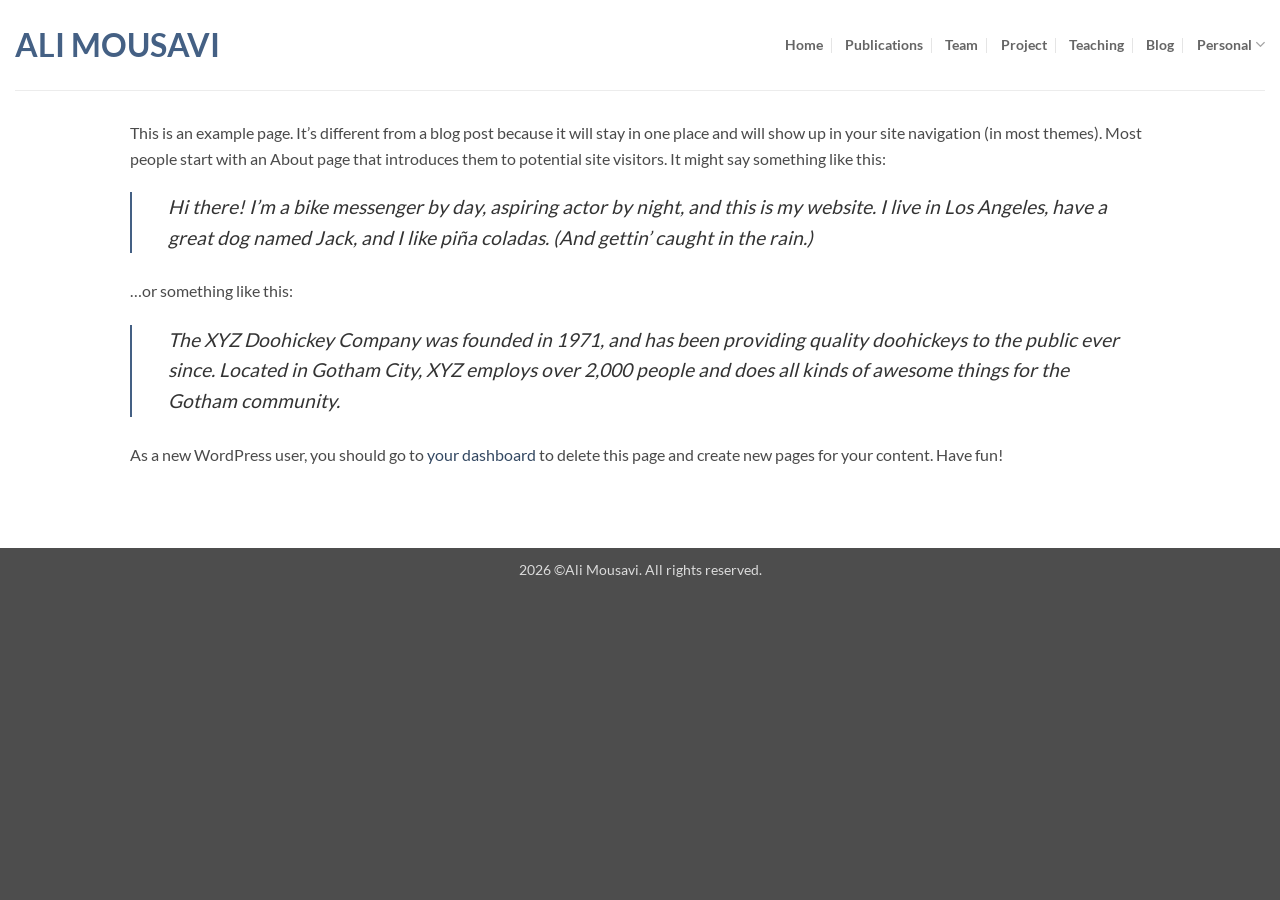
<file: sample-page/index.html>
<!DOCTYPE html>
<html lang="en-US" class="loading-site no-js">
<head><meta charset="UTF-8">
	
	<link rel="profile" href="http://gmpg.org/xfn/11">
	<link rel="pingback" href="/xmlrpc.php">

	<script>(function(html){html.className = html.className.replace(/\bno-js\b/,'js')})(document.documentElement);</script>
<title>Sample Page – Ali Mousavi</title>
<meta name="robots" content="max-image-preview:large">
<meta name="viewport" content="width=device-width, initial-scale=1"><link rel="prefetch" href="/wp-content/themes/flatsome/assets/js/flatsome.js?ver=e2eddd6c228105dac048">
<link rel="prefetch" href="/wp-content/themes/flatsome/assets/js/chunk.slider.js?ver=3.20.7">
<link rel="prefetch" href="/wp-content/themes/flatsome/assets/js/chunk.popups.js?ver=3.20.7">
<link rel="prefetch" href="/wp-content/themes/flatsome/assets/js/chunk.tooltips.js?ver=3.20.7">
<link rel="alternate" type="application/rss+xml" title="Ali Mousavi » Feed" href="/feed/">
<link rel="alternate" type="application/rss+xml" title="Ali Mousavi » Comments Feed" href="/comments/feed/">
<link rel="alternate" type="application/rss+xml" title="Ali Mousavi » Sample Page Comments Feed" href="/sample-page/feed/">


<style id="wp-img-auto-sizes-contain-inline-css">
img:is([sizes=auto i],[sizes^="auto," i]){contain-intrinsic-size:3000px 1500px}
/*# sourceURL=wp-img-auto-sizes-contain-inline-css */
</style>
<style id="wp-emoji-styles-inline-css">

	img.wp-smiley, img.emoji {
		display: inline !important;
		border: none !important;
		box-shadow: none !important;
		height: 1em !important;
		width: 1em !important;
		margin: 0 0.07em !important;
		vertical-align: -0.1em !important;
		background: none !important;
		padding: 0 !important;
	}
/*# sourceURL=wp-emoji-styles-inline-css */
</style>
<style id="wp-block-library-inline-css">
:root{--wp-block-synced-color:#7a00df;--wp-block-synced-color--rgb:122,0,223;--wp-bound-block-color:var(--wp-block-synced-color);--wp-editor-canvas-background:#ddd;--wp-admin-theme-color:#007cba;--wp-admin-theme-color--rgb:0,124,186;--wp-admin-theme-color-darker-10:#006ba1;--wp-admin-theme-color-darker-10--rgb:0,107,160.5;--wp-admin-theme-color-darker-20:#005a87;--wp-admin-theme-color-darker-20--rgb:0,90,135;--wp-admin-border-width-focus:2px}@media (min-resolution:192dpi){:root{--wp-admin-border-width-focus:1.5px}}.wp-element-button{cursor:pointer}:root .has-very-light-gray-background-color{background-color:#eee}:root .has-very-dark-gray-background-color{background-color:#313131}:root .has-very-light-gray-color{color:#eee}:root .has-very-dark-gray-color{color:#313131}:root .has-vivid-green-cyan-to-vivid-cyan-blue-gradient-background{background:linear-gradient(135deg,#00d084,#0693e3)}:root .has-purple-crush-gradient-background{background:linear-gradient(135deg,#34e2e4,#4721fb 50%,#ab1dfe)}:root .has-hazy-dawn-gradient-background{background:linear-gradient(135deg,#faaca8,#dad0ec)}:root .has-subdued-olive-gradient-background{background:linear-gradient(135deg,#fafae1,#67a671)}:root .has-atomic-cream-gradient-background{background:linear-gradient(135deg,#fdd79a,#004a59)}:root .has-nightshade-gradient-background{background:linear-gradient(135deg,#330968,#31cdcf)}:root .has-midnight-gradient-background{background:linear-gradient(135deg,#020381,#2874fc)}:root{--wp--preset--font-size--normal:16px;--wp--preset--font-size--huge:42px}.has-regular-font-size{font-size:1em}.has-larger-font-size{font-size:2.625em}.has-normal-font-size{font-size:var(--wp--preset--font-size--normal)}.has-huge-font-size{font-size:var(--wp--preset--font-size--huge)}:root .has-text-align-center{text-align:center}:root .has-text-align-left{text-align:left}:root .has-text-align-right{text-align:right}.has-fit-text{white-space:nowrap!important}#end-resizable-editor-section{display:none}.aligncenter{clear:both}.items-justified-left{justify-content:flex-start}.items-justified-center{justify-content:center}.items-justified-right{justify-content:flex-end}.items-justified-space-between{justify-content:space-between}.screen-reader-text{word-wrap:normal!important;border:0;clip-path:inset(50%);height:1px;margin:-1px;overflow:hidden;padding:0;position:absolute;width:1px}.screen-reader-text:focus{background-color:#ddd;clip-path:none;color:#444;display:block;font-size:1em;height:auto;left:5px;line-height:normal;padding:15px 23px 14px;text-decoration:none;top:5px;width:auto;z-index:100000}html :where(.has-border-color){border-style:solid}html :where([style*=border-color]){border-style:solid}html :where([style*=border-top-color]){border-top-style:solid}html :where([style*=border-right-color]){border-right-style:solid}html :where([style*=border-bottom-color]){border-bottom-style:solid}html :where([style*=border-left-color]){border-left-style:solid}html :where([style*=border-width]){border-style:solid}html :where([style*=border-top-width]){border-top-style:solid}html :where([style*=border-right-width]){border-right-style:solid}html :where([style*=border-bottom-width]){border-bottom-style:solid}html :where([style*=border-left-width]){border-left-style:solid}html :where(img[class*=wp-image-]){height:auto;max-width:100%}:where(figure){margin:0 0 1em}html :where(.is-position-sticky){--wp-admin--admin-bar--position-offset:var(--wp-admin--admin-bar--height,0px)}@media screen and (max-width:600px){html :where(.is-position-sticky){--wp-admin--admin-bar--position-offset:0px}}

/*# sourceURL=/wp-includes/css/dist/block-library/common.min.css */
</style>
<style id="wp-block-paragraph-inline-css">
.is-small-text{font-size:.875em}.is-regular-text{font-size:1em}.is-large-text{font-size:2.25em}.is-larger-text{font-size:3em}.has-drop-cap:not(:focus):first-letter{float:left;font-size:8.4em;font-style:normal;font-weight:100;line-height:.68;margin:.05em .1em 0 0;text-transform:uppercase}body.rtl .has-drop-cap:not(:focus):first-letter{float:none;margin-left:.1em}p.has-drop-cap.has-background{overflow:hidden}:root :where(p.has-background){padding:1.25em 2.375em}:where(p.has-text-color:not(.has-link-color)) a{color:inherit}p.has-text-align-left[style*="writing-mode:vertical-lr"],p.has-text-align-right[style*="writing-mode:vertical-rl"]{rotate:180deg}
/*# sourceURL=/wp-includes/blocks/paragraph/style.min.css */
</style>
<style id="wp-block-quote-inline-css">
.wp-block-quote{box-sizing:border-box;overflow-wrap:break-word}.wp-block-quote.is-large:where(:not(.is-style-plain)),.wp-block-quote.is-style-large:where(:not(.is-style-plain)){margin-bottom:1em;padding:0 1em}.wp-block-quote.is-large:where(:not(.is-style-plain)) p,.wp-block-quote.is-style-large:where(:not(.is-style-plain)) p{font-size:1.5em;font-style:italic;line-height:1.6}.wp-block-quote.is-large:where(:not(.is-style-plain)) cite,.wp-block-quote.is-large:where(:not(.is-style-plain)) footer,.wp-block-quote.is-style-large:where(:not(.is-style-plain)) cite,.wp-block-quote.is-style-large:where(:not(.is-style-plain)) footer{font-size:1.125em;text-align:right}.wp-block-quote>cite{display:block}
/*# sourceURL=/wp-includes/blocks/quote/style.min.css */
</style>


<style id="global-styles-inline-css">
:root{--wp--preset--aspect-ratio--square: 1;--wp--preset--aspect-ratio--4-3: 4/3;--wp--preset--aspect-ratio--3-4: 3/4;--wp--preset--aspect-ratio--3-2: 3/2;--wp--preset--aspect-ratio--2-3: 2/3;--wp--preset--aspect-ratio--16-9: 16/9;--wp--preset--aspect-ratio--9-16: 9/16;--wp--preset--color--black: #000000;--wp--preset--color--cyan-bluish-gray: #abb8c3;--wp--preset--color--white: #ffffff;--wp--preset--color--pale-pink: #f78da7;--wp--preset--color--vivid-red: #cf2e2e;--wp--preset--color--luminous-vivid-orange: #ff6900;--wp--preset--color--luminous-vivid-amber: #fcb900;--wp--preset--color--light-green-cyan: #7bdcb5;--wp--preset--color--vivid-green-cyan: #00d084;--wp--preset--color--pale-cyan-blue: #8ed1fc;--wp--preset--color--vivid-cyan-blue: #0693e3;--wp--preset--color--vivid-purple: #9b51e0;--wp--preset--color--primary: #446084;--wp--preset--color--secondary: #C05530;--wp--preset--color--success: #627D47;--wp--preset--color--alert: #b20000;--wp--preset--gradient--vivid-cyan-blue-to-vivid-purple: linear-gradient(135deg,rgb(6,147,227) 0%,rgb(155,81,224) 100%);--wp--preset--gradient--light-green-cyan-to-vivid-green-cyan: linear-gradient(135deg,rgb(122,220,180) 0%,rgb(0,208,130) 100%);--wp--preset--gradient--luminous-vivid-amber-to-luminous-vivid-orange: linear-gradient(135deg,rgb(252,185,0) 0%,rgb(255,105,0) 100%);--wp--preset--gradient--luminous-vivid-orange-to-vivid-red: linear-gradient(135deg,rgb(255,105,0) 0%,rgb(207,46,46) 100%);--wp--preset--gradient--very-light-gray-to-cyan-bluish-gray: linear-gradient(135deg,rgb(238,238,238) 0%,rgb(169,184,195) 100%);--wp--preset--gradient--cool-to-warm-spectrum: linear-gradient(135deg,rgb(74,234,220) 0%,rgb(151,120,209) 20%,rgb(207,42,186) 40%,rgb(238,44,130) 60%,rgb(251,105,98) 80%,rgb(254,248,76) 100%);--wp--preset--gradient--blush-light-purple: linear-gradient(135deg,rgb(255,206,236) 0%,rgb(152,150,240) 100%);--wp--preset--gradient--blush-bordeaux: linear-gradient(135deg,rgb(254,205,165) 0%,rgb(254,45,45) 50%,rgb(107,0,62) 100%);--wp--preset--gradient--luminous-dusk: linear-gradient(135deg,rgb(255,203,112) 0%,rgb(199,81,192) 50%,rgb(65,88,208) 100%);--wp--preset--gradient--pale-ocean: linear-gradient(135deg,rgb(255,245,203) 0%,rgb(182,227,212) 50%,rgb(51,167,181) 100%);--wp--preset--gradient--electric-grass: linear-gradient(135deg,rgb(202,248,128) 0%,rgb(113,206,126) 100%);--wp--preset--gradient--midnight: linear-gradient(135deg,rgb(2,3,129) 0%,rgb(40,116,252) 100%);--wp--preset--font-size--small: 13px;--wp--preset--font-size--medium: 20px;--wp--preset--font-size--large: 36px;--wp--preset--font-size--x-large: 42px;--wp--preset--spacing--20: 0.44rem;--wp--preset--spacing--30: 0.67rem;--wp--preset--spacing--40: 1rem;--wp--preset--spacing--50: 1.5rem;--wp--preset--spacing--60: 2.25rem;--wp--preset--spacing--70: 3.38rem;--wp--preset--spacing--80: 5.06rem;--wp--preset--shadow--natural: 6px 6px 9px rgba(0, 0, 0, 0.2);--wp--preset--shadow--deep: 12px 12px 50px rgba(0, 0, 0, 0.4);--wp--preset--shadow--sharp: 6px 6px 0px rgba(0, 0, 0, 0.2);--wp--preset--shadow--outlined: 6px 6px 0px -3px rgb(255, 255, 255), 6px 6px rgb(0, 0, 0);--wp--preset--shadow--crisp: 6px 6px 0px rgb(0, 0, 0);}:where(body) { margin: 0; }.wp-site-blocks > .alignleft { float: left; margin-right: 2em; }.wp-site-blocks > .alignright { float: right; margin-left: 2em; }.wp-site-blocks > .aligncenter { justify-content: center; margin-left: auto; margin-right: auto; }:where(.is-layout-flex){gap: 0.5em;}:where(.is-layout-grid){gap: 0.5em;}.is-layout-flow > .alignleft{float: left;margin-inline-start: 0;margin-inline-end: 2em;}.is-layout-flow > .alignright{float: right;margin-inline-start: 2em;margin-inline-end: 0;}.is-layout-flow > .aligncenter{margin-left: auto !important;margin-right: auto !important;}.is-layout-constrained > .alignleft{float: left;margin-inline-start: 0;margin-inline-end: 2em;}.is-layout-constrained > .alignright{float: right;margin-inline-start: 2em;margin-inline-end: 0;}.is-layout-constrained > .aligncenter{margin-left: auto !important;margin-right: auto !important;}.is-layout-constrained > :where(:not(.alignleft):not(.alignright):not(.alignfull)){margin-left: auto !important;margin-right: auto !important;}body .is-layout-flex{display: flex;}.is-layout-flex{flex-wrap: wrap;align-items: center;}.is-layout-flex > :is(*, div){margin: 0;}body .is-layout-grid{display: grid;}.is-layout-grid > :is(*, div){margin: 0;}body{padding-top: 0px;padding-right: 0px;padding-bottom: 0px;padding-left: 0px;}a:where(:not(.wp-element-button)){text-decoration: none;}:root :where(.wp-element-button, .wp-block-button__link){background-color: #32373c;border-width: 0;color: #fff;font-family: inherit;font-size: inherit;font-style: inherit;font-weight: inherit;letter-spacing: inherit;line-height: inherit;padding-top: calc(0.667em + 2px);padding-right: calc(1.333em + 2px);padding-bottom: calc(0.667em + 2px);padding-left: calc(1.333em + 2px);text-decoration: none;text-transform: inherit;}.has-black-color{color: var(--wp--preset--color--black) !important;}.has-cyan-bluish-gray-color{color: var(--wp--preset--color--cyan-bluish-gray) !important;}.has-white-color{color: var(--wp--preset--color--white) !important;}.has-pale-pink-color{color: var(--wp--preset--color--pale-pink) !important;}.has-vivid-red-color{color: var(--wp--preset--color--vivid-red) !important;}.has-luminous-vivid-orange-color{color: var(--wp--preset--color--luminous-vivid-orange) !important;}.has-luminous-vivid-amber-color{color: var(--wp--preset--color--luminous-vivid-amber) !important;}.has-light-green-cyan-color{color: var(--wp--preset--color--light-green-cyan) !important;}.has-vivid-green-cyan-color{color: var(--wp--preset--color--vivid-green-cyan) !important;}.has-pale-cyan-blue-color{color: var(--wp--preset--color--pale-cyan-blue) !important;}.has-vivid-cyan-blue-color{color: var(--wp--preset--color--vivid-cyan-blue) !important;}.has-vivid-purple-color{color: var(--wp--preset--color--vivid-purple) !important;}.has-primary-color{color: var(--wp--preset--color--primary) !important;}.has-secondary-color{color: var(--wp--preset--color--secondary) !important;}.has-success-color{color: var(--wp--preset--color--success) !important;}.has-alert-color{color: var(--wp--preset--color--alert) !important;}.has-black-background-color{background-color: var(--wp--preset--color--black) !important;}.has-cyan-bluish-gray-background-color{background-color: var(--wp--preset--color--cyan-bluish-gray) !important;}.has-white-background-color{background-color: var(--wp--preset--color--white) !important;}.has-pale-pink-background-color{background-color: var(--wp--preset--color--pale-pink) !important;}.has-vivid-red-background-color{background-color: var(--wp--preset--color--vivid-red) !important;}.has-luminous-vivid-orange-background-color{background-color: var(--wp--preset--color--luminous-vivid-orange) !important;}.has-luminous-vivid-amber-background-color{background-color: var(--wp--preset--color--luminous-vivid-amber) !important;}.has-light-green-cyan-background-color{background-color: var(--wp--preset--color--light-green-cyan) !important;}.has-vivid-green-cyan-background-color{background-color: var(--wp--preset--color--vivid-green-cyan) !important;}.has-pale-cyan-blue-background-color{background-color: var(--wp--preset--color--pale-cyan-blue) !important;}.has-vivid-cyan-blue-background-color{background-color: var(--wp--preset--color--vivid-cyan-blue) !important;}.has-vivid-purple-background-color{background-color: var(--wp--preset--color--vivid-purple) !important;}.has-primary-background-color{background-color: var(--wp--preset--color--primary) !important;}.has-secondary-background-color{background-color: var(--wp--preset--color--secondary) !important;}.has-success-background-color{background-color: var(--wp--preset--color--success) !important;}.has-alert-background-color{background-color: var(--wp--preset--color--alert) !important;}.has-black-border-color{border-color: var(--wp--preset--color--black) !important;}.has-cyan-bluish-gray-border-color{border-color: var(--wp--preset--color--cyan-bluish-gray) !important;}.has-white-border-color{border-color: var(--wp--preset--color--white) !important;}.has-pale-pink-border-color{border-color: var(--wp--preset--color--pale-pink) !important;}.has-vivid-red-border-color{border-color: var(--wp--preset--color--vivid-red) !important;}.has-luminous-vivid-orange-border-color{border-color: var(--wp--preset--color--luminous-vivid-orange) !important;}.has-luminous-vivid-amber-border-color{border-color: var(--wp--preset--color--luminous-vivid-amber) !important;}.has-light-green-cyan-border-color{border-color: var(--wp--preset--color--light-green-cyan) !important;}.has-vivid-green-cyan-border-color{border-color: var(--wp--preset--color--vivid-green-cyan) !important;}.has-pale-cyan-blue-border-color{border-color: var(--wp--preset--color--pale-cyan-blue) !important;}.has-vivid-cyan-blue-border-color{border-color: var(--wp--preset--color--vivid-cyan-blue) !important;}.has-vivid-purple-border-color{border-color: var(--wp--preset--color--vivid-purple) !important;}.has-primary-border-color{border-color: var(--wp--preset--color--primary) !important;}.has-secondary-border-color{border-color: var(--wp--preset--color--secondary) !important;}.has-success-border-color{border-color: var(--wp--preset--color--success) !important;}.has-alert-border-color{border-color: var(--wp--preset--color--alert) !important;}.has-vivid-cyan-blue-to-vivid-purple-gradient-background{background: var(--wp--preset--gradient--vivid-cyan-blue-to-vivid-purple) !important;}.has-light-green-cyan-to-vivid-green-cyan-gradient-background{background: var(--wp--preset--gradient--light-green-cyan-to-vivid-green-cyan) !important;}.has-luminous-vivid-amber-to-luminous-vivid-orange-gradient-background{background: var(--wp--preset--gradient--luminous-vivid-amber-to-luminous-vivid-orange) !important;}.has-luminous-vivid-orange-to-vivid-red-gradient-background{background: var(--wp--preset--gradient--luminous-vivid-orange-to-vivid-red) !important;}.has-very-light-gray-to-cyan-bluish-gray-gradient-background{background: var(--wp--preset--gradient--very-light-gray-to-cyan-bluish-gray) !important;}.has-cool-to-warm-spectrum-gradient-background{background: var(--wp--preset--gradient--cool-to-warm-spectrum) !important;}.has-blush-light-purple-gradient-background{background: var(--wp--preset--gradient--blush-light-purple) !important;}.has-blush-bordeaux-gradient-background{background: var(--wp--preset--gradient--blush-bordeaux) !important;}.has-luminous-dusk-gradient-background{background: var(--wp--preset--gradient--luminous-dusk) !important;}.has-pale-ocean-gradient-background{background: var(--wp--preset--gradient--pale-ocean) !important;}.has-electric-grass-gradient-background{background: var(--wp--preset--gradient--electric-grass) !important;}.has-midnight-gradient-background{background: var(--wp--preset--gradient--midnight) !important;}.has-small-font-size{font-size: var(--wp--preset--font-size--small) !important;}.has-medium-font-size{font-size: var(--wp--preset--font-size--medium) !important;}.has-large-font-size{font-size: var(--wp--preset--font-size--large) !important;}.has-x-large-font-size{font-size: var(--wp--preset--font-size--x-large) !important;}
/*# sourceURL=global-styles-inline-css */
</style>

<link rel="stylesheet" id="flatsome-main-css" href="/wp-content/themes/flatsome/assets/css/flatsome.css?ver=3.20.7" media="all">
<style id="flatsome-main-inline-css">
@font-face {
				font-family: "fl-icons";
				font-display: block;
				src: url(/wp-content/themes/flatsome/assets/css/icons/fl-icons.eot?v=3.20.7);
				src:
					url(/wp-content/themes/flatsome/assets/css/icons/fl-icons.eot#iefix?v=3.20.7) format("embedded-opentype"),
					url(/wp-content/themes/flatsome/assets/css/icons/fl-icons.woff2?v=3.20.7) format("woff2"),
					url(/wp-content/themes/flatsome/assets/css/icons/fl-icons.ttf?v=3.20.7) format("truetype"),
					url(/wp-content/themes/flatsome/assets/css/icons/fl-icons.woff?v=3.20.7) format("woff"),
					url(/wp-content/themes/flatsome/assets/css/icons/fl-icons.svg?v=3.20.7#fl-icons) format("svg");
			}
/*# sourceURL=flatsome-main-inline-css */
</style>
<link rel="stylesheet" id="flatsome-style-css" href="/wp-content/themes/flatsome-child/style.css?ver=3.0" media="all">
<script id="jquery-core-js" src="/wp-includes/js/jquery/jquery.min.js?ver=3.7.1"></script>
<script id="jquery-migrate-js" src="/wp-includes/js/jquery/jquery-migrate.min.js?ver=3.4.1"></script>
<link rel="EditURI" type="application/rsd+xml" title="RSD" href="/xmlrpc.php?rsd">
<meta name="generator" content="WordPress 7.0.2">
<link rel="canonical" href="/sample-page/">
<link rel="shortlink" href="/?p=2">
<style id="custom-css" type="text/css">:root {--primary-color: #446084;--fs-color-primary: #446084;--fs-color-secondary: #C05530;--fs-color-success: #627D47;--fs-color-alert: #b20000;--fs-color-base: #4a4a4a;--fs-experimental-link-color: #334862;--fs-experimental-link-color-hover: #111;}.tooltipster-base {--tooltip-color: #fff;--tooltip-bg-color: #000;}.off-canvas-right .mfp-content, .off-canvas-left .mfp-content {--drawer-width: 300px;}.container-width, .full-width .ubermenu-nav, .container, .row{max-width: 1050px}.row.row-collapse{max-width: 1020px}.row.row-small{max-width: 1042.5px}.row.row-large{max-width: 1080px}.header-main{height: 90px}#logo img{max-height: 90px}#logo{width:205px;}.header-bottom{min-height: 10px}.header-top{min-height: 30px}.transparent .header-main{height: 90px}.transparent #logo img{max-height: 90px}.has-transparent + .page-title:first-of-type,.has-transparent + #main > .page-title,.has-transparent + #main > div > .page-title,.has-transparent + #main .page-header-wrapper:first-of-type .page-title{padding-top: 90px;}.header.show-on-scroll,.stuck .header-main{height:70px!important}.stuck #logo img{max-height: 70px!important}.header-bg-color {background-color: rgba(255,255,255,0.9)}.header-bottom {background-color: #f1f1f1}.top-bar-nav > li > a{line-height: 16px }.header-main .nav > li > a{line-height: 16px }.stuck .header-main .nav > li > a{line-height: 50px }@media (max-width: 549px) {.header-main{height: 55px}#logo img{max-height: 55px}}.nav-dropdown{font-size:100%}body{font-family: Lato, sans-serif;}body {font-weight: 400;font-style: normal;}.nav > li > a {font-family: Lato, sans-serif;}.mobile-sidebar-levels-2 .nav > li > ul > li > a {font-family: Lato, sans-serif;}.nav > li > a,.mobile-sidebar-levels-2 .nav > li > ul > li > a {font-weight: 700;font-style: normal;}h1,h2,h3,h4,h5,h6,.heading-font, .off-canvas-center .nav-sidebar.nav-vertical > li > a{font-family: Lato, sans-serif;}h1,h2,h3,h4,h5,h6,.heading-font,.banner h1,.banner h2 {font-weight: 700;font-style: normal;}.alt-font{font-family: "Dancing Script", sans-serif;}.alt-font {font-weight: 400!important;font-style: normal!important;}.footer-1{background-color: #ffffff}.footer-2{background-color: #409ce8}.nav-vertical-fly-out > li + li {border-top-width: 1px; border-top-style: solid;}.label-new.menu-item > a:after{content:"New";}.label-hot.menu-item > a:after{content:"Hot";}.label-sale.menu-item > a:after{content:"Sale";}.label-popular.menu-item > a:after{content:"Popular";}</style><style id="kirki-inline-styles">/* latin-ext */
@font-face {
  font-family: 'Lato';
  font-style: normal;
  font-weight: 400;
  font-display: swap;
  src: url(/wp-content/fonts/lato/S6uyw4BMUTPHjxAwXjeu.woff2) format('woff2');
  unicode-range: U+0100-02BA, U+02BD-02C5, U+02C7-02CC, U+02CE-02D7, U+02DD-02FF, U+0304, U+0308, U+0329, U+1D00-1DBF, U+1E00-1E9F, U+1EF2-1EFF, U+2020, U+20A0-20AB, U+20AD-20C0, U+2113, U+2C60-2C7F, U+A720-A7FF;
}
/* latin */
@font-face {
  font-family: 'Lato';
  font-style: normal;
  font-weight: 400;
  font-display: swap;
  src: url(/wp-content/fonts/lato/S6uyw4BMUTPHjx4wXg.woff2) format('woff2');
  unicode-range: U+0000-00FF, U+0131, U+0152-0153, U+02BB-02BC, U+02C6, U+02DA, U+02DC, U+0304, U+0308, U+0329, U+2000-206F, U+20AC, U+2122, U+2191, U+2193, U+2212, U+2215, U+FEFF, U+FFFD;
}
/* latin-ext */
@font-face {
  font-family: 'Lato';
  font-style: normal;
  font-weight: 700;
  font-display: swap;
  src: url(/wp-content/fonts/lato/S6u9w4BMUTPHh6UVSwaPGR_p.woff2) format('woff2');
  unicode-range: U+0100-02BA, U+02BD-02C5, U+02C7-02CC, U+02CE-02D7, U+02DD-02FF, U+0304, U+0308, U+0329, U+1D00-1DBF, U+1E00-1E9F, U+1EF2-1EFF, U+2020, U+20A0-20AB, U+20AD-20C0, U+2113, U+2C60-2C7F, U+A720-A7FF;
}
/* latin */
@font-face {
  font-family: 'Lato';
  font-style: normal;
  font-weight: 700;
  font-display: swap;
  src: url(/wp-content/fonts/lato/S6u9w4BMUTPHh6UVSwiPGQ.woff2) format('woff2');
  unicode-range: U+0000-00FF, U+0131, U+0152-0153, U+02BB-02BC, U+02C6, U+02DA, U+02DC, U+0304, U+0308, U+0329, U+2000-206F, U+20AC, U+2122, U+2191, U+2193, U+2212, U+2215, U+FEFF, U+FFFD;
}/* vietnamese */
@font-face {
  font-family: 'Dancing Script';
  font-style: normal;
  font-weight: 400;
  font-display: swap;
  src: url(/wp-content/fonts/dancing-script/If2cXTr6YS-zF4S-kcSWSVi_sxjsohD9F50Ruu7BMSo3Rep8ltA.woff2) format('woff2');
  unicode-range: U+0102-0103, U+0110-0111, U+0128-0129, U+0168-0169, U+01A0-01A1, U+01AF-01B0, U+0300-0301, U+0303-0304, U+0308-0309, U+0323, U+0329, U+1EA0-1EF9, U+20AB;
}
/* latin-ext */
@font-face {
  font-family: 'Dancing Script';
  font-style: normal;
  font-weight: 400;
  font-display: swap;
  src: url(/wp-content/fonts/dancing-script/If2cXTr6YS-zF4S-kcSWSVi_sxjsohD9F50Ruu7BMSo3ROp8ltA.woff2) format('woff2');
  unicode-range: U+0100-02BA, U+02BD-02C5, U+02C7-02CC, U+02CE-02D7, U+02DD-02FF, U+0304, U+0308, U+0329, U+1D00-1DBF, U+1E00-1E9F, U+1EF2-1EFF, U+2020, U+20A0-20AB, U+20AD-20C0, U+2113, U+2C60-2C7F, U+A720-A7FF;
}
/* latin */
@font-face {
  font-family: 'Dancing Script';
  font-style: normal;
  font-weight: 400;
  font-display: swap;
  src: url(/wp-content/fonts/dancing-script/If2cXTr6YS-zF4S-kcSWSVi_sxjsohD9F50Ruu7BMSo3Sup8.woff2) format('woff2');
  unicode-range: U+0000-00FF, U+0131, U+0152-0153, U+02BB-02BC, U+02C6, U+02DA, U+02DC, U+0304, U+0308, U+0329, U+2000-206F, U+20AC, U+2122, U+2191, U+2193, U+2212, U+2215, U+FEFF, U+FFFD;
}</style></head>

<body class="wp-singular page-template-default page page-id-2 wp-theme-flatsome wp-child-theme-flatsome-child lightbox nav-dropdown-has-arrow nav-dropdown-has-border mobile-submenu-toggle">


<a class="skip-link screen-reader-text" href="#main">Skip to content</a>

<div id="wrapper">

	
	<header id="header" class="header header-full-width has-sticky sticky-jump">
		<div class="header-wrapper">
			<div id="masthead" class="header-main ">
      <div class="header-inner flex-row container logo-left medium-logo-left" role="navigation">

          <!-- Logo -->
          <div id="logo" class="flex-col logo">
            
<!-- Header logo -->
<a href="/" title="Ali Mousavi" rel="home">
		Ali Mousavi</a>
          </div>

          <!-- Mobile Left Elements -->
          <div class="flex-col show-for-medium flex-left">
            <ul class="mobile-nav nav nav-left ">
                          </ul>
          </div>

          <!-- Left Elements -->
          <div class="flex-col hide-for-medium flex-left
            flex-grow">
            <ul class="header-nav header-nav-main nav nav-left  nav-divided nav-size-medium">
                          </ul>
          </div>

          <!-- Right Elements -->
          <div class="flex-col hide-for-medium flex-right">
            <ul class="header-nav header-nav-main nav nav-right  nav-divided nav-size-medium">
              <li id="menu-item-15" class="menu-item menu-item-type-custom menu-item-object-custom menu-item-home menu-item-15 menu-item-design-default"><a href="/" class="nav-top-link">Home</a></li>
<li id="menu-item-20" class="menu-item menu-item-type-post_type menu-item-object-page menu-item-20 menu-item-design-default"><a href="/publications/" class="nav-top-link">Publications</a></li>
<li id="menu-item-21" class="menu-item menu-item-type-post_type menu-item-object-page menu-item-21 menu-item-design-default"><a href="/team/" class="nav-top-link">Team</a></li>
<li id="menu-item-22" class="menu-item menu-item-type-post_type menu-item-object-page menu-item-22 menu-item-design-default"><a href="/software/" class="nav-top-link">Project</a></li>
<li id="menu-item-23" class="menu-item menu-item-type-post_type menu-item-object-page menu-item-23 menu-item-design-default"><a href="/teaching/" class="nav-top-link">Teaching</a></li>
<li class="menu-item"><a href="/blog/" class="nav-top-link">Blog</a></li>
<li id="menu-item-63" class="menu-item menu-item-type-custom menu-item-object-custom menu-item-has-children menu-item-63 menu-item-design-default has-dropdown nav-dropdown-toggle"><a href="#" class="nav-top-link" aria-expanded="false" aria-haspopup="menu">Personal<i class="icon-angle-down" aria-hidden="true"></i></a>
<ul class="sub-menu nav-dropdown nav-dropdown-default">
	<li id="menu-item-230" class="menu-item menu-item-type-custom menu-item-object-custom menu-item-230"><a href="https://www.youtube.com/">Youtube</a></li>
	<li id="menu-item-231" class="menu-item menu-item-type-custom menu-item-object-custom menu-item-231"><a href="https://www.aparat.com/AliMousavi_IAUN">Aparat</a></li>
</ul>
</li>
            </ul>
          </div>

          <!-- Mobile Right Elements -->
          <div class="flex-col show-for-medium flex-right">
            <ul class="mobile-nav nav nav-right ">
              <li class="nav-icon has-icon">
	<div class="header-button">		<a href="#" class="icon primary button round is-small" data-open="#main-menu" data-pos="center" data-bg="main-menu-overlay" role="button" aria-label="Menu" aria-controls="main-menu" aria-expanded="false" aria-haspopup="dialog" data-flatsome-role-button>
			<i class="icon-menu" aria-hidden="true"></i>					</a>
	 </div> </li>
            </ul>
          </div>

      </div>

            <div class="container"><div class="top-divider full-width"></div></div>
      </div>

<div class="header-bg-container fill"><div class="header-bg-image fill"></div><div class="header-bg-color fill"></div></div>		</div>
	</header>

	
	<main id="main" class="">
<div id="content" class="content-area page-wrapper" role="main">
	<div class="row row-main">
		<div class="large-12 col">
			<div class="col-inner">

				
									
						
<p class="wp-block-paragraph">This is an example page. It’s different from a blog post because it will stay in one place and will show up in your site navigation (in most themes). Most people start with an About page that introduces them to potential site visitors. It might say something like this:</p>



<blockquote class="wp-block-quote is-layout-flow wp-block-quote-is-layout-flow">

<p class="wp-block-paragraph">Hi there! I’m a bike messenger by day, aspiring actor by night, and this is my website. I live in Los Angeles, have a great dog named Jack, and I like piña coladas. (And gettin’ caught in the rain.)</p>

</blockquote>



<p class="wp-block-paragraph">…or something like this:</p>



<blockquote class="wp-block-quote is-layout-flow wp-block-quote-is-layout-flow">

<p class="wp-block-paragraph">The XYZ Doohickey Company was founded in 1971, and has been providing quality doohickeys to the public ever since. Located in Gotham City, XYZ employs over 2,000 people and does all kinds of awesome things for the Gotham community.</p>

</blockquote>



<p class="wp-block-paragraph">As a new WordPress user, you should go to <a href="/wp-admin/">your dashboard</a> to delete this page and create new pages for your content. Have fun!</p>

					
												</div>
		</div>
	</div>
</div>


</main>

<footer id="footer" class="footer-wrapper">

	
<!-- FOOTER 1 -->

<!-- FOOTER 2 -->



<div class="absolute-footer dark medium-text-center text-center">
  <div class="container clearfix">

    
    <div class="footer-primary pull-left">
            <div class="copyright-footer">
        2026 ©Ali Mousavi. All rights reserved.      </div>
          </div>
  </div>
</div>

</footer>

</div>

<div id="main-menu" class="mobile-sidebar no-scrollbar mfp-hide">

	
	<div class="sidebar-menu no-scrollbar text-center">

		
					<ul class="nav nav-sidebar nav-vertical nav-uppercase nav-anim" data-tab="1">
				<li id="menu-item-208" class="menu-item menu-item-type-post_type menu-item-object-page menu-item-home menu-item-208"><a href="/">Home</a></li>
<li id="menu-item-211" class="menu-item menu-item-type-post_type menu-item-object-page menu-item-211"><a href="/publications/">Publications</a></li>
<li id="menu-item-213" class="menu-item menu-item-type-post_type menu-item-object-page menu-item-213"><a href="/team/">Team</a></li>
<li id="menu-item-210" class="menu-item menu-item-type-post_type menu-item-object-page menu-item-210"><a href="/software/">Project</a></li>
<li id="menu-item-212" class="menu-item menu-item-type-post_type menu-item-object-page menu-item-212"><a href="/teaching/">Teaching</a></li>
<li class="menu-item"><a href="/blog/" class="nav-top-link">Blog</a></li>
<li id="menu-item-215" class="menu-item menu-item-type-custom menu-item-object-custom menu-item-has-children menu-item-215"><a href="#">Personal</a>
<ul class="sub-menu nav-sidebar-ul children">
	<li id="menu-item-216" class="menu-item menu-item-type-custom menu-item-object-custom menu-item-216"><a href="https://www.youtube.com/">Youtube</a></li>
	<li id="menu-item-217" class="menu-item menu-item-type-custom menu-item-object-custom menu-item-217"><a href="https://www.aparat.com/AliMousavi_IAUN">Aparat</a></li>
</ul>
</li>
			</ul>
		
		
	</div>

	
</div>
<script type="speculationrules">
{"prefetch":[{"source":"document","where":{"and":[{"href_matches":"/mousavi/*"},{"not":{"href_matches":["/mousavi/wp-*.php","/mousavi/wp-admin/*","/mousavi/wp-content/uploads/*","/mousavi/wp-content/*","/mousavi/wp-content/plugins/*","/mousavi/wp-content/themes/flatsome-child/*","/mousavi/wp-content/themes/flatsome/*","/mousavi/*\\?(.+)"]}},{"not":{"selector_matches":"a[rel~=\"nofollow\"]"}},{"not":{"selector_matches":".no-prefetch, .no-prefetch a"}}]},"eagerness":"conservative"}]}
</script>
<script id="flatsome-live-search-js" src="/wp-content/themes/flatsome/assets/js/extensions/flatsome-live-search.js?ver=3.20.7"></script>
<script id="hoverIntent-js" src="/wp-includes/js/hoverIntent.min.js?ver=1.10.2"></script>
<script id="flatsome-js-js-extra">
var flatsomeVars = {"theme":{"version":"3.20.7"},"ajaxurl":"/wp-admin/admin-ajax.php","rtl":"","sticky_height":"70","stickyHeaderHeight":"0","scrollPaddingTop":"0","assets_url":"/wp-content/themes/flatsome/assets/","lightbox":{"close_markup":"\u003Cbutton title=\"%title%\" type=\"button\" class=\"mfp-close\"\u003E\u003Csvg xmlns=\"http://www.w3.org/2000/svg\" width=\"28\" height=\"28\" viewBox=\"0 0 24 24\" fill=\"none\" stroke=\"currentColor\" stroke-width=\"2\" stroke-linecap=\"round\" stroke-linejoin=\"round\" class=\"feather feather-x\"\u003E\u003Cline x1=\"18\" y1=\"6\" x2=\"6\" y2=\"18\"\u003E\u003C/line\u003E\u003Cline x1=\"6\" y1=\"6\" x2=\"18\" y2=\"18\"\u003E\u003C/line\u003E\u003C/svg\u003E\u003C/button\u003E","close_btn_inside":false},"user":{"can_edit_pages":false},"i18n":{"mainMenu":"Main Menu","toggleButton":"Toggle"},"options":{"cookie_notice_version":"1","swatches_layout":false,"swatches_disable_deselect":false,"swatches_box_select_event":false,"swatches_box_behavior_selected":false,"swatches_box_update_urls":"1","swatches_box_reset":false,"swatches_box_reset_limited":false,"swatches_box_reset_extent":false,"swatches_box_reset_time":300,"search_result_latency":"0","header_nav_vertical_fly_out_frontpage":1}};
//# sourceURL=flatsome-js-js-extra
</script>
<script id="flatsome-js-js" src="/wp-content/themes/flatsome/assets/js/flatsome.js?ver=e2eddd6c228105dac048"></script>
<script id="wp-emoji-settings" type="application/json">
{"baseUrl":"https://s.w.org/images/core/emoji/17.0.2/72x72/","ext":".png","svgUrl":"https://s.w.org/images/core/emoji/17.0.2/svg/","svgExt":".svg","source":{"concatemoji":"/wp-includes/js/wp-emoji-release.min.js?ver=7.0.2"}}
</script>
<script type="module">
/*! This file is auto-generated */
const a=JSON.parse(document.getElementById("wp-emoji-settings").textContent),o=(window._wpemojiSettings=a,"wpEmojiSettingsSupports"),s=["flag","emoji"];function i(e){try{var t={supportTests:e,timestamp:(new Date).valueOf()};sessionStorage.setItem(o,JSON.stringify(t))}catch(e){}}function c(e,t,n){e.clearRect(0,0,e.canvas.width,e.canvas.height),e.fillText(t,0,0);t=new Uint32Array(e.getImageData(0,0,e.canvas.width,e.canvas.height).data);e.clearRect(0,0,e.canvas.width,e.canvas.height),e.fillText(n,0,0);const a=new Uint32Array(e.getImageData(0,0,e.canvas.width,e.canvas.height).data);return t.every((e,t)=>e===a[t])}function p(e,t){e.clearRect(0,0,e.canvas.width,e.canvas.height),e.fillText(t,0,0);var n=e.getImageData(16,16,1,1);for(let e=0;e<n.data.length;e++)if(0!==n.data[e])return!1;return!0}function u(e,t,n,a){switch(t){case"flag":return n(e,"\ud83c\udff3\ufe0f\u200d\u26a7\ufe0f","\ud83c\udff3\ufe0f\u200b\u26a7\ufe0f")?!1:!n(e,"\ud83c\udde8\ud83c\uddf6","\ud83c\udde8\u200b\ud83c\uddf6")&&!n(e,"\ud83c\udff4\udb40\udc67\udb40\udc62\udb40\udc65\udb40\udc6e\udb40\udc67\udb40\udc7f","\ud83c\udff4\u200b\udb40\udc67\u200b\udb40\udc62\u200b\udb40\udc65\u200b\udb40\udc6e\u200b\udb40\udc67\u200b\udb40\udc7f");case"emoji":return!a(e,"\ud83e\u1fac8")}return!1}function f(e,t,n,a){let r;const o=(r="undefined"!=typeof WorkerGlobalScope&&self instanceof WorkerGlobalScope?new OffscreenCanvas(300,150):document.createElement("canvas")).getContext("2d",{willReadFrequently:!0}),s=(o.textBaseline="top",o.font="600 32px Arial",{});return e.forEach(e=>{s[e]=t(o,e,n,a)}),s}function r(e){var t=document.createElement("script");t.src=e,t.defer=!0,document.head.appendChild(t)}a.supports={everything:!0,everythingExceptFlag:!0},new Promise(t=>{let n=function(){try{var e=JSON.parse(sessionStorage.getItem(o));if("object"==typeof e&&"number"==typeof e.timestamp&&(new Date).valueOf()<e.timestamp+604800&&"object"==typeof e.supportTests)return e.supportTests}catch(e){}return null}();if(!n){if("undefined"!=typeof Worker&&"undefined"!=typeof OffscreenCanvas&&"undefined"!=typeof URL&&URL.createObjectURL&&"undefined"!=typeof Blob)try{var e="postMessage("+f.toString()+"("+[JSON.stringify(s),u.toString(),c.toString(),p.toString()].join(",")+"));",a=new Blob([e],{type:"text/javascript"});const r=new Worker(URL.createObjectURL(a),{name:"wpTestEmojiSupports"});return void(r.onmessage=e=>{i(n=e.data),r.terminate(),t(n)})}catch(e){}i(n=f(s,u,c,p))}t(n)}).then(e=>{for(const n in e)a.supports[n]=e[n],a.supports.everything=a.supports.everything&&a.supports[n],"flag"!==n&&(a.supports.everythingExceptFlag=a.supports.everythingExceptFlag&&a.supports[n]);var t;a.supports.everythingExceptFlag=a.supports.everythingExceptFlag&&!a.supports.flag,a.supports.everything||((t=a.source||{}).concatemoji?r(t.concatemoji):t.wpemoji&&t.twemoji&&(r(t.twemoji),r(t.wpemoji)))});
//# sourceURL=/wp-includes/js/wp-emoji-loader.min.js
</script>

</body>
</html>
</file>
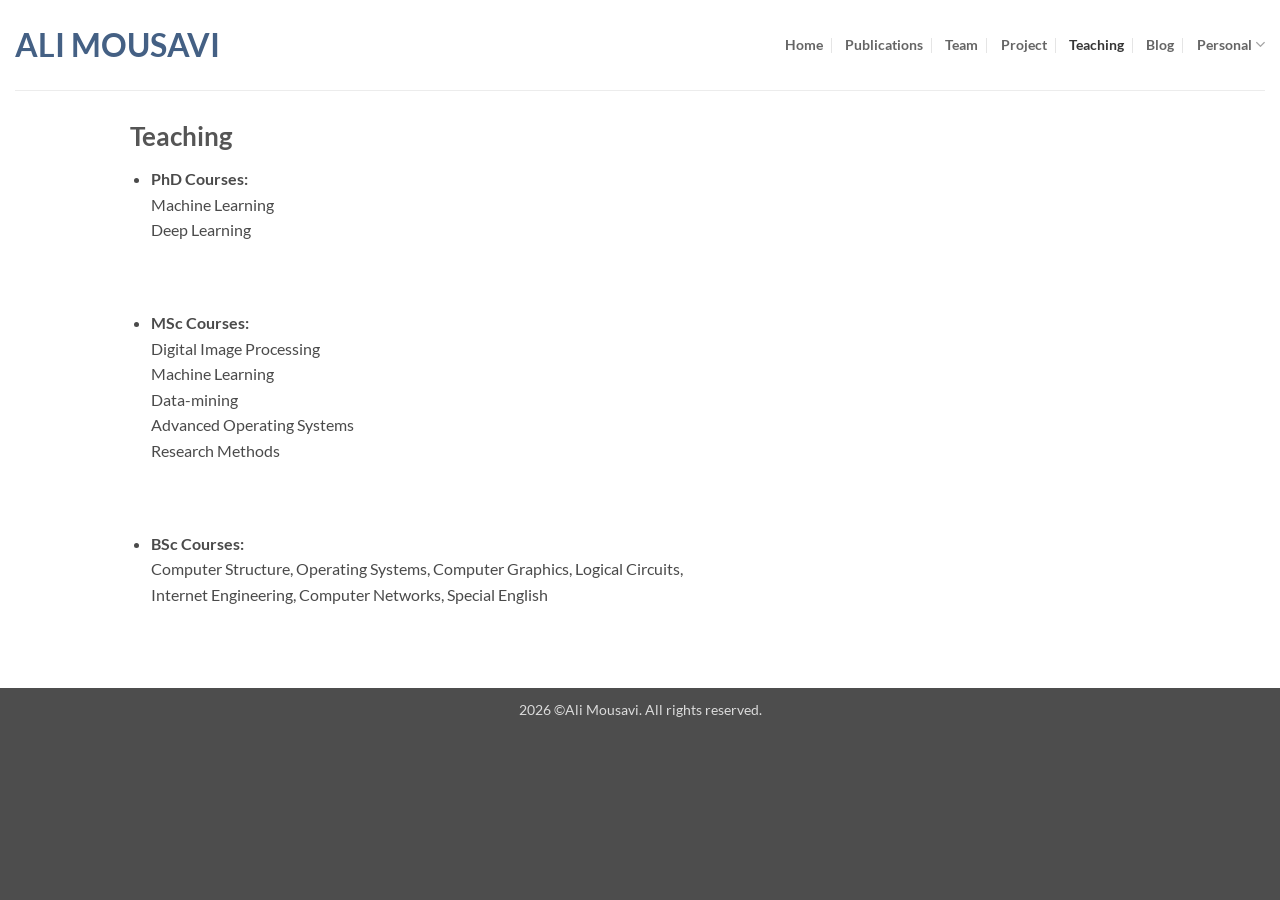
<file: teaching/index.html>
<!DOCTYPE html>
<html lang="en-US" class="loading-site no-js">
<head><meta charset="UTF-8">
	
	<link rel="profile" href="http://gmpg.org/xfn/11">
	<link rel="pingback" href="/xmlrpc.php">

	<script>(function(html){html.className = html.className.replace(/\bno-js\b/,'js')})(document.documentElement);</script>
<title>Teaching – Ali Mousavi</title>
<meta name="robots" content="max-image-preview:large">
<meta name="viewport" content="width=device-width, initial-scale=1"><link rel="prefetch" href="/wp-content/themes/flatsome/assets/js/flatsome.js?ver=e2eddd6c228105dac048">
<link rel="prefetch" href="/wp-content/themes/flatsome/assets/js/chunk.slider.js?ver=3.20.7">
<link rel="prefetch" href="/wp-content/themes/flatsome/assets/js/chunk.popups.js?ver=3.20.7">
<link rel="prefetch" href="/wp-content/themes/flatsome/assets/js/chunk.tooltips.js?ver=3.20.7">
<link rel="alternate" type="application/rss+xml" title="Ali Mousavi » Feed" href="/feed/">
<link rel="alternate" type="application/rss+xml" title="Ali Mousavi » Comments Feed" href="/comments/feed/">


<style id="wp-img-auto-sizes-contain-inline-css">
img:is([sizes=auto i],[sizes^="auto," i]){contain-intrinsic-size:3000px 1500px}
/*# sourceURL=wp-img-auto-sizes-contain-inline-css */
</style>
<style id="wp-emoji-styles-inline-css">

	img.wp-smiley, img.emoji {
		display: inline !important;
		border: none !important;
		box-shadow: none !important;
		height: 1em !important;
		width: 1em !important;
		margin: 0 0.07em !important;
		vertical-align: -0.1em !important;
		background: none !important;
		padding: 0 !important;
	}
/*# sourceURL=wp-emoji-styles-inline-css */
</style>
<style id="wp-block-library-inline-css">
:root{--wp-block-synced-color:#7a00df;--wp-block-synced-color--rgb:122,0,223;--wp-bound-block-color:var(--wp-block-synced-color);--wp-editor-canvas-background:#ddd;--wp-admin-theme-color:#007cba;--wp-admin-theme-color--rgb:0,124,186;--wp-admin-theme-color-darker-10:#006ba1;--wp-admin-theme-color-darker-10--rgb:0,107,160.5;--wp-admin-theme-color-darker-20:#005a87;--wp-admin-theme-color-darker-20--rgb:0,90,135;--wp-admin-border-width-focus:2px}@media (min-resolution:192dpi){:root{--wp-admin-border-width-focus:1.5px}}.wp-element-button{cursor:pointer}:root .has-very-light-gray-background-color{background-color:#eee}:root .has-very-dark-gray-background-color{background-color:#313131}:root .has-very-light-gray-color{color:#eee}:root .has-very-dark-gray-color{color:#313131}:root .has-vivid-green-cyan-to-vivid-cyan-blue-gradient-background{background:linear-gradient(135deg,#00d084,#0693e3)}:root .has-purple-crush-gradient-background{background:linear-gradient(135deg,#34e2e4,#4721fb 50%,#ab1dfe)}:root .has-hazy-dawn-gradient-background{background:linear-gradient(135deg,#faaca8,#dad0ec)}:root .has-subdued-olive-gradient-background{background:linear-gradient(135deg,#fafae1,#67a671)}:root .has-atomic-cream-gradient-background{background:linear-gradient(135deg,#fdd79a,#004a59)}:root .has-nightshade-gradient-background{background:linear-gradient(135deg,#330968,#31cdcf)}:root .has-midnight-gradient-background{background:linear-gradient(135deg,#020381,#2874fc)}:root{--wp--preset--font-size--normal:16px;--wp--preset--font-size--huge:42px}.has-regular-font-size{font-size:1em}.has-larger-font-size{font-size:2.625em}.has-normal-font-size{font-size:var(--wp--preset--font-size--normal)}.has-huge-font-size{font-size:var(--wp--preset--font-size--huge)}:root .has-text-align-center{text-align:center}:root .has-text-align-left{text-align:left}:root .has-text-align-right{text-align:right}.has-fit-text{white-space:nowrap!important}#end-resizable-editor-section{display:none}.aligncenter{clear:both}.items-justified-left{justify-content:flex-start}.items-justified-center{justify-content:center}.items-justified-right{justify-content:flex-end}.items-justified-space-between{justify-content:space-between}.screen-reader-text{word-wrap:normal!important;border:0;clip-path:inset(50%);height:1px;margin:-1px;overflow:hidden;padding:0;position:absolute;width:1px}.screen-reader-text:focus{background-color:#ddd;clip-path:none;color:#444;display:block;font-size:1em;height:auto;left:5px;line-height:normal;padding:15px 23px 14px;text-decoration:none;top:5px;width:auto;z-index:100000}html :where(.has-border-color){border-style:solid}html :where([style*=border-color]){border-style:solid}html :where([style*=border-top-color]){border-top-style:solid}html :where([style*=border-right-color]){border-right-style:solid}html :where([style*=border-bottom-color]){border-bottom-style:solid}html :where([style*=border-left-color]){border-left-style:solid}html :where([style*=border-width]){border-style:solid}html :where([style*=border-top-width]){border-top-style:solid}html :where([style*=border-right-width]){border-right-style:solid}html :where([style*=border-bottom-width]){border-bottom-style:solid}html :where([style*=border-left-width]){border-left-style:solid}html :where(img[class*=wp-image-]){height:auto;max-width:100%}:where(figure){margin:0 0 1em}html :where(.is-position-sticky){--wp-admin--admin-bar--position-offset:var(--wp-admin--admin-bar--height,0px)}@media screen and (max-width:600px){html :where(.is-position-sticky){--wp-admin--admin-bar--position-offset:0px}}

/*# sourceURL=/wp-includes/css/dist/block-library/common.min.css */
</style>

<style id="global-styles-inline-css">
:root{--wp--preset--aspect-ratio--square: 1;--wp--preset--aspect-ratio--4-3: 4/3;--wp--preset--aspect-ratio--3-4: 3/4;--wp--preset--aspect-ratio--3-2: 3/2;--wp--preset--aspect-ratio--2-3: 2/3;--wp--preset--aspect-ratio--16-9: 16/9;--wp--preset--aspect-ratio--9-16: 9/16;--wp--preset--color--black: #000000;--wp--preset--color--cyan-bluish-gray: #abb8c3;--wp--preset--color--white: #ffffff;--wp--preset--color--pale-pink: #f78da7;--wp--preset--color--vivid-red: #cf2e2e;--wp--preset--color--luminous-vivid-orange: #ff6900;--wp--preset--color--luminous-vivid-amber: #fcb900;--wp--preset--color--light-green-cyan: #7bdcb5;--wp--preset--color--vivid-green-cyan: #00d084;--wp--preset--color--pale-cyan-blue: #8ed1fc;--wp--preset--color--vivid-cyan-blue: #0693e3;--wp--preset--color--vivid-purple: #9b51e0;--wp--preset--color--primary: #446084;--wp--preset--color--secondary: #C05530;--wp--preset--color--success: #627D47;--wp--preset--color--alert: #b20000;--wp--preset--gradient--vivid-cyan-blue-to-vivid-purple: linear-gradient(135deg,rgb(6,147,227) 0%,rgb(155,81,224) 100%);--wp--preset--gradient--light-green-cyan-to-vivid-green-cyan: linear-gradient(135deg,rgb(122,220,180) 0%,rgb(0,208,130) 100%);--wp--preset--gradient--luminous-vivid-amber-to-luminous-vivid-orange: linear-gradient(135deg,rgb(252,185,0) 0%,rgb(255,105,0) 100%);--wp--preset--gradient--luminous-vivid-orange-to-vivid-red: linear-gradient(135deg,rgb(255,105,0) 0%,rgb(207,46,46) 100%);--wp--preset--gradient--very-light-gray-to-cyan-bluish-gray: linear-gradient(135deg,rgb(238,238,238) 0%,rgb(169,184,195) 100%);--wp--preset--gradient--cool-to-warm-spectrum: linear-gradient(135deg,rgb(74,234,220) 0%,rgb(151,120,209) 20%,rgb(207,42,186) 40%,rgb(238,44,130) 60%,rgb(251,105,98) 80%,rgb(254,248,76) 100%);--wp--preset--gradient--blush-light-purple: linear-gradient(135deg,rgb(255,206,236) 0%,rgb(152,150,240) 100%);--wp--preset--gradient--blush-bordeaux: linear-gradient(135deg,rgb(254,205,165) 0%,rgb(254,45,45) 50%,rgb(107,0,62) 100%);--wp--preset--gradient--luminous-dusk: linear-gradient(135deg,rgb(255,203,112) 0%,rgb(199,81,192) 50%,rgb(65,88,208) 100%);--wp--preset--gradient--pale-ocean: linear-gradient(135deg,rgb(255,245,203) 0%,rgb(182,227,212) 50%,rgb(51,167,181) 100%);--wp--preset--gradient--electric-grass: linear-gradient(135deg,rgb(202,248,128) 0%,rgb(113,206,126) 100%);--wp--preset--gradient--midnight: linear-gradient(135deg,rgb(2,3,129) 0%,rgb(40,116,252) 100%);--wp--preset--font-size--small: 13px;--wp--preset--font-size--medium: 20px;--wp--preset--font-size--large: 36px;--wp--preset--font-size--x-large: 42px;--wp--preset--spacing--20: 0.44rem;--wp--preset--spacing--30: 0.67rem;--wp--preset--spacing--40: 1rem;--wp--preset--spacing--50: 1.5rem;--wp--preset--spacing--60: 2.25rem;--wp--preset--spacing--70: 3.38rem;--wp--preset--spacing--80: 5.06rem;--wp--preset--shadow--natural: 6px 6px 9px rgba(0, 0, 0, 0.2);--wp--preset--shadow--deep: 12px 12px 50px rgba(0, 0, 0, 0.4);--wp--preset--shadow--sharp: 6px 6px 0px rgba(0, 0, 0, 0.2);--wp--preset--shadow--outlined: 6px 6px 0px -3px rgb(255, 255, 255), 6px 6px rgb(0, 0, 0);--wp--preset--shadow--crisp: 6px 6px 0px rgb(0, 0, 0);}:where(body) { margin: 0; }.wp-site-blocks > .alignleft { float: left; margin-right: 2em; }.wp-site-blocks > .alignright { float: right; margin-left: 2em; }.wp-site-blocks > .aligncenter { justify-content: center; margin-left: auto; margin-right: auto; }:where(.is-layout-flex){gap: 0.5em;}:where(.is-layout-grid){gap: 0.5em;}.is-layout-flow > .alignleft{float: left;margin-inline-start: 0;margin-inline-end: 2em;}.is-layout-flow > .alignright{float: right;margin-inline-start: 2em;margin-inline-end: 0;}.is-layout-flow > .aligncenter{margin-left: auto !important;margin-right: auto !important;}.is-layout-constrained > .alignleft{float: left;margin-inline-start: 0;margin-inline-end: 2em;}.is-layout-constrained > .alignright{float: right;margin-inline-start: 2em;margin-inline-end: 0;}.is-layout-constrained > .aligncenter{margin-left: auto !important;margin-right: auto !important;}.is-layout-constrained > :where(:not(.alignleft):not(.alignright):not(.alignfull)){margin-left: auto !important;margin-right: auto !important;}body .is-layout-flex{display: flex;}.is-layout-flex{flex-wrap: wrap;align-items: center;}.is-layout-flex > :is(*, div){margin: 0;}body .is-layout-grid{display: grid;}.is-layout-grid > :is(*, div){margin: 0;}body{padding-top: 0px;padding-right: 0px;padding-bottom: 0px;padding-left: 0px;}a:where(:not(.wp-element-button)){text-decoration: none;}:root :where(.wp-element-button, .wp-block-button__link){background-color: #32373c;border-width: 0;color: #fff;font-family: inherit;font-size: inherit;font-style: inherit;font-weight: inherit;letter-spacing: inherit;line-height: inherit;padding-top: calc(0.667em + 2px);padding-right: calc(1.333em + 2px);padding-bottom: calc(0.667em + 2px);padding-left: calc(1.333em + 2px);text-decoration: none;text-transform: inherit;}.has-black-color{color: var(--wp--preset--color--black) !important;}.has-cyan-bluish-gray-color{color: var(--wp--preset--color--cyan-bluish-gray) !important;}.has-white-color{color: var(--wp--preset--color--white) !important;}.has-pale-pink-color{color: var(--wp--preset--color--pale-pink) !important;}.has-vivid-red-color{color: var(--wp--preset--color--vivid-red) !important;}.has-luminous-vivid-orange-color{color: var(--wp--preset--color--luminous-vivid-orange) !important;}.has-luminous-vivid-amber-color{color: var(--wp--preset--color--luminous-vivid-amber) !important;}.has-light-green-cyan-color{color: var(--wp--preset--color--light-green-cyan) !important;}.has-vivid-green-cyan-color{color: var(--wp--preset--color--vivid-green-cyan) !important;}.has-pale-cyan-blue-color{color: var(--wp--preset--color--pale-cyan-blue) !important;}.has-vivid-cyan-blue-color{color: var(--wp--preset--color--vivid-cyan-blue) !important;}.has-vivid-purple-color{color: var(--wp--preset--color--vivid-purple) !important;}.has-primary-color{color: var(--wp--preset--color--primary) !important;}.has-secondary-color{color: var(--wp--preset--color--secondary) !important;}.has-success-color{color: var(--wp--preset--color--success) !important;}.has-alert-color{color: var(--wp--preset--color--alert) !important;}.has-black-background-color{background-color: var(--wp--preset--color--black) !important;}.has-cyan-bluish-gray-background-color{background-color: var(--wp--preset--color--cyan-bluish-gray) !important;}.has-white-background-color{background-color: var(--wp--preset--color--white) !important;}.has-pale-pink-background-color{background-color: var(--wp--preset--color--pale-pink) !important;}.has-vivid-red-background-color{background-color: var(--wp--preset--color--vivid-red) !important;}.has-luminous-vivid-orange-background-color{background-color: var(--wp--preset--color--luminous-vivid-orange) !important;}.has-luminous-vivid-amber-background-color{background-color: var(--wp--preset--color--luminous-vivid-amber) !important;}.has-light-green-cyan-background-color{background-color: var(--wp--preset--color--light-green-cyan) !important;}.has-vivid-green-cyan-background-color{background-color: var(--wp--preset--color--vivid-green-cyan) !important;}.has-pale-cyan-blue-background-color{background-color: var(--wp--preset--color--pale-cyan-blue) !important;}.has-vivid-cyan-blue-background-color{background-color: var(--wp--preset--color--vivid-cyan-blue) !important;}.has-vivid-purple-background-color{background-color: var(--wp--preset--color--vivid-purple) !important;}.has-primary-background-color{background-color: var(--wp--preset--color--primary) !important;}.has-secondary-background-color{background-color: var(--wp--preset--color--secondary) !important;}.has-success-background-color{background-color: var(--wp--preset--color--success) !important;}.has-alert-background-color{background-color: var(--wp--preset--color--alert) !important;}.has-black-border-color{border-color: var(--wp--preset--color--black) !important;}.has-cyan-bluish-gray-border-color{border-color: var(--wp--preset--color--cyan-bluish-gray) !important;}.has-white-border-color{border-color: var(--wp--preset--color--white) !important;}.has-pale-pink-border-color{border-color: var(--wp--preset--color--pale-pink) !important;}.has-vivid-red-border-color{border-color: var(--wp--preset--color--vivid-red) !important;}.has-luminous-vivid-orange-border-color{border-color: var(--wp--preset--color--luminous-vivid-orange) !important;}.has-luminous-vivid-amber-border-color{border-color: var(--wp--preset--color--luminous-vivid-amber) !important;}.has-light-green-cyan-border-color{border-color: var(--wp--preset--color--light-green-cyan) !important;}.has-vivid-green-cyan-border-color{border-color: var(--wp--preset--color--vivid-green-cyan) !important;}.has-pale-cyan-blue-border-color{border-color: var(--wp--preset--color--pale-cyan-blue) !important;}.has-vivid-cyan-blue-border-color{border-color: var(--wp--preset--color--vivid-cyan-blue) !important;}.has-vivid-purple-border-color{border-color: var(--wp--preset--color--vivid-purple) !important;}.has-primary-border-color{border-color: var(--wp--preset--color--primary) !important;}.has-secondary-border-color{border-color: var(--wp--preset--color--secondary) !important;}.has-success-border-color{border-color: var(--wp--preset--color--success) !important;}.has-alert-border-color{border-color: var(--wp--preset--color--alert) !important;}.has-vivid-cyan-blue-to-vivid-purple-gradient-background{background: var(--wp--preset--gradient--vivid-cyan-blue-to-vivid-purple) !important;}.has-light-green-cyan-to-vivid-green-cyan-gradient-background{background: var(--wp--preset--gradient--light-green-cyan-to-vivid-green-cyan) !important;}.has-luminous-vivid-amber-to-luminous-vivid-orange-gradient-background{background: var(--wp--preset--gradient--luminous-vivid-amber-to-luminous-vivid-orange) !important;}.has-luminous-vivid-orange-to-vivid-red-gradient-background{background: var(--wp--preset--gradient--luminous-vivid-orange-to-vivid-red) !important;}.has-very-light-gray-to-cyan-bluish-gray-gradient-background{background: var(--wp--preset--gradient--very-light-gray-to-cyan-bluish-gray) !important;}.has-cool-to-warm-spectrum-gradient-background{background: var(--wp--preset--gradient--cool-to-warm-spectrum) !important;}.has-blush-light-purple-gradient-background{background: var(--wp--preset--gradient--blush-light-purple) !important;}.has-blush-bordeaux-gradient-background{background: var(--wp--preset--gradient--blush-bordeaux) !important;}.has-luminous-dusk-gradient-background{background: var(--wp--preset--gradient--luminous-dusk) !important;}.has-pale-ocean-gradient-background{background: var(--wp--preset--gradient--pale-ocean) !important;}.has-electric-grass-gradient-background{background: var(--wp--preset--gradient--electric-grass) !important;}.has-midnight-gradient-background{background: var(--wp--preset--gradient--midnight) !important;}.has-small-font-size{font-size: var(--wp--preset--font-size--small) !important;}.has-medium-font-size{font-size: var(--wp--preset--font-size--medium) !important;}.has-large-font-size{font-size: var(--wp--preset--font-size--large) !important;}.has-x-large-font-size{font-size: var(--wp--preset--font-size--x-large) !important;}
/*# sourceURL=global-styles-inline-css */
</style>

<link rel="stylesheet" id="flatsome-main-css" href="/wp-content/themes/flatsome/assets/css/flatsome.css?ver=3.20.7" media="all">
<style id="flatsome-main-inline-css">
@font-face {
				font-family: "fl-icons";
				font-display: block;
				src: url(/wp-content/themes/flatsome/assets/css/icons/fl-icons.eot?v=3.20.7);
				src:
					url(/wp-content/themes/flatsome/assets/css/icons/fl-icons.eot#iefix?v=3.20.7) format("embedded-opentype"),
					url(/wp-content/themes/flatsome/assets/css/icons/fl-icons.woff2?v=3.20.7) format("woff2"),
					url(/wp-content/themes/flatsome/assets/css/icons/fl-icons.ttf?v=3.20.7) format("truetype"),
					url(/wp-content/themes/flatsome/assets/css/icons/fl-icons.woff?v=3.20.7) format("woff"),
					url(/wp-content/themes/flatsome/assets/css/icons/fl-icons.svg?v=3.20.7#fl-icons) format("svg");
			}
/*# sourceURL=flatsome-main-inline-css */
</style>
<link rel="stylesheet" id="flatsome-style-css" href="/wp-content/themes/flatsome-child/style.css?ver=3.0" media="all">
<script id="jquery-core-js" src="/wp-includes/js/jquery/jquery.min.js?ver=3.7.1"></script>
<script id="jquery-migrate-js" src="/wp-includes/js/jquery/jquery-migrate.min.js?ver=3.4.1"></script>
<link rel="EditURI" type="application/rsd+xml" title="RSD" href="/xmlrpc.php?rsd">
<meta name="generator" content="WordPress 7.0.2">
<link rel="canonical" href="/teaching/">
<link rel="shortlink" href="/?p=14">
<style id="custom-css" type="text/css">:root {--primary-color: #446084;--fs-color-primary: #446084;--fs-color-secondary: #C05530;--fs-color-success: #627D47;--fs-color-alert: #b20000;--fs-color-base: #4a4a4a;--fs-experimental-link-color: #334862;--fs-experimental-link-color-hover: #111;}.tooltipster-base {--tooltip-color: #fff;--tooltip-bg-color: #000;}.off-canvas-right .mfp-content, .off-canvas-left .mfp-content {--drawer-width: 300px;}.container-width, .full-width .ubermenu-nav, .container, .row{max-width: 1050px}.row.row-collapse{max-width: 1020px}.row.row-small{max-width: 1042.5px}.row.row-large{max-width: 1080px}.header-main{height: 90px}#logo img{max-height: 90px}#logo{width:205px;}.header-bottom{min-height: 10px}.header-top{min-height: 30px}.transparent .header-main{height: 90px}.transparent #logo img{max-height: 90px}.has-transparent + .page-title:first-of-type,.has-transparent + #main > .page-title,.has-transparent + #main > div > .page-title,.has-transparent + #main .page-header-wrapper:first-of-type .page-title{padding-top: 90px;}.header.show-on-scroll,.stuck .header-main{height:70px!important}.stuck #logo img{max-height: 70px!important}.header-bg-color {background-color: rgba(255,255,255,0.9)}.header-bottom {background-color: #f1f1f1}.top-bar-nav > li > a{line-height: 16px }.header-main .nav > li > a{line-height: 16px }.stuck .header-main .nav > li > a{line-height: 50px }@media (max-width: 549px) {.header-main{height: 55px}#logo img{max-height: 55px}}.nav-dropdown{font-size:100%}body{font-family: Lato, sans-serif;}body {font-weight: 400;font-style: normal;}.nav > li > a {font-family: Lato, sans-serif;}.mobile-sidebar-levels-2 .nav > li > ul > li > a {font-family: Lato, sans-serif;}.nav > li > a,.mobile-sidebar-levels-2 .nav > li > ul > li > a {font-weight: 700;font-style: normal;}h1,h2,h3,h4,h5,h6,.heading-font, .off-canvas-center .nav-sidebar.nav-vertical > li > a{font-family: Lato, sans-serif;}h1,h2,h3,h4,h5,h6,.heading-font,.banner h1,.banner h2 {font-weight: 700;font-style: normal;}.alt-font{font-family: "Dancing Script", sans-serif;}.alt-font {font-weight: 400!important;font-style: normal!important;}.footer-1{background-color: #ffffff}.footer-2{background-color: #409ce8}.nav-vertical-fly-out > li + li {border-top-width: 1px; border-top-style: solid;}.label-new.menu-item > a:after{content:"New";}.label-hot.menu-item > a:after{content:"Hot";}.label-sale.menu-item > a:after{content:"Sale";}.label-popular.menu-item > a:after{content:"Popular";}</style><style id="kirki-inline-styles">/* latin-ext */
@font-face {
  font-family: 'Lato';
  font-style: normal;
  font-weight: 400;
  font-display: swap;
  src: url(/wp-content/fonts/lato/S6uyw4BMUTPHjxAwXjeu.woff2) format('woff2');
  unicode-range: U+0100-02BA, U+02BD-02C5, U+02C7-02CC, U+02CE-02D7, U+02DD-02FF, U+0304, U+0308, U+0329, U+1D00-1DBF, U+1E00-1E9F, U+1EF2-1EFF, U+2020, U+20A0-20AB, U+20AD-20C0, U+2113, U+2C60-2C7F, U+A720-A7FF;
}
/* latin */
@font-face {
  font-family: 'Lato';
  font-style: normal;
  font-weight: 400;
  font-display: swap;
  src: url(/wp-content/fonts/lato/S6uyw4BMUTPHjx4wXg.woff2) format('woff2');
  unicode-range: U+0000-00FF, U+0131, U+0152-0153, U+02BB-02BC, U+02C6, U+02DA, U+02DC, U+0304, U+0308, U+0329, U+2000-206F, U+20AC, U+2122, U+2191, U+2193, U+2212, U+2215, U+FEFF, U+FFFD;
}
/* latin-ext */
@font-face {
  font-family: 'Lato';
  font-style: normal;
  font-weight: 700;
  font-display: swap;
  src: url(/wp-content/fonts/lato/S6u9w4BMUTPHh6UVSwaPGR_p.woff2) format('woff2');
  unicode-range: U+0100-02BA, U+02BD-02C5, U+02C7-02CC, U+02CE-02D7, U+02DD-02FF, U+0304, U+0308, U+0329, U+1D00-1DBF, U+1E00-1E9F, U+1EF2-1EFF, U+2020, U+20A0-20AB, U+20AD-20C0, U+2113, U+2C60-2C7F, U+A720-A7FF;
}
/* latin */
@font-face {
  font-family: 'Lato';
  font-style: normal;
  font-weight: 700;
  font-display: swap;
  src: url(/wp-content/fonts/lato/S6u9w4BMUTPHh6UVSwiPGQ.woff2) format('woff2');
  unicode-range: U+0000-00FF, U+0131, U+0152-0153, U+02BB-02BC, U+02C6, U+02DA, U+02DC, U+0304, U+0308, U+0329, U+2000-206F, U+20AC, U+2122, U+2191, U+2193, U+2212, U+2215, U+FEFF, U+FFFD;
}/* vietnamese */
@font-face {
  font-family: 'Dancing Script';
  font-style: normal;
  font-weight: 400;
  font-display: swap;
  src: url(/wp-content/fonts/dancing-script/If2cXTr6YS-zF4S-kcSWSVi_sxjsohD9F50Ruu7BMSo3Rep8ltA.woff2) format('woff2');
  unicode-range: U+0102-0103, U+0110-0111, U+0128-0129, U+0168-0169, U+01A0-01A1, U+01AF-01B0, U+0300-0301, U+0303-0304, U+0308-0309, U+0323, U+0329, U+1EA0-1EF9, U+20AB;
}
/* latin-ext */
@font-face {
  font-family: 'Dancing Script';
  font-style: normal;
  font-weight: 400;
  font-display: swap;
  src: url(/wp-content/fonts/dancing-script/If2cXTr6YS-zF4S-kcSWSVi_sxjsohD9F50Ruu7BMSo3ROp8ltA.woff2) format('woff2');
  unicode-range: U+0100-02BA, U+02BD-02C5, U+02C7-02CC, U+02CE-02D7, U+02DD-02FF, U+0304, U+0308, U+0329, U+1D00-1DBF, U+1E00-1E9F, U+1EF2-1EFF, U+2020, U+20A0-20AB, U+20AD-20C0, U+2113, U+2C60-2C7F, U+A720-A7FF;
}
/* latin */
@font-face {
  font-family: 'Dancing Script';
  font-style: normal;
  font-weight: 400;
  font-display: swap;
  src: url(/wp-content/fonts/dancing-script/If2cXTr6YS-zF4S-kcSWSVi_sxjsohD9F50Ruu7BMSo3Sup8.woff2) format('woff2');
  unicode-range: U+0000-00FF, U+0131, U+0152-0153, U+02BB-02BC, U+02C6, U+02DA, U+02DC, U+0304, U+0308, U+0329, U+2000-206F, U+20AC, U+2122, U+2191, U+2193, U+2212, U+2215, U+FEFF, U+FFFD;
}</style></head>

<body class="wp-singular page-template-default page page-id-14 wp-theme-flatsome wp-child-theme-flatsome-child lightbox nav-dropdown-has-arrow nav-dropdown-has-border mobile-submenu-toggle">


<a class="skip-link screen-reader-text" href="#main">Skip to content</a>

<div id="wrapper">

	
	<header id="header" class="header header-full-width has-sticky sticky-jump">
		<div class="header-wrapper">
			<div id="masthead" class="header-main ">
      <div class="header-inner flex-row container logo-left medium-logo-left" role="navigation">

          <!-- Logo -->
          <div id="logo" class="flex-col logo">
            
<!-- Header logo -->
<a href="/" title="Ali Mousavi" rel="home">
		Ali Mousavi</a>
          </div>

          <!-- Mobile Left Elements -->
          <div class="flex-col show-for-medium flex-left">
            <ul class="mobile-nav nav nav-left ">
                          </ul>
          </div>

          <!-- Left Elements -->
          <div class="flex-col hide-for-medium flex-left
            flex-grow">
            <ul class="header-nav header-nav-main nav nav-left  nav-divided nav-size-medium">
                          </ul>
          </div>

          <!-- Right Elements -->
          <div class="flex-col hide-for-medium flex-right">
            <ul class="header-nav header-nav-main nav nav-right  nav-divided nav-size-medium">
              <li id="menu-item-15" class="menu-item menu-item-type-custom menu-item-object-custom menu-item-home menu-item-15 menu-item-design-default"><a href="/" class="nav-top-link">Home</a></li>
<li id="menu-item-20" class="menu-item menu-item-type-post_type menu-item-object-page menu-item-20 menu-item-design-default"><a href="/publications/" class="nav-top-link">Publications</a></li>
<li id="menu-item-21" class="menu-item menu-item-type-post_type menu-item-object-page menu-item-21 menu-item-design-default"><a href="/team/" class="nav-top-link">Team</a></li>
<li id="menu-item-22" class="menu-item menu-item-type-post_type menu-item-object-page menu-item-22 menu-item-design-default"><a href="/software/" class="nav-top-link">Project</a></li>
<li id="menu-item-23" class="menu-item menu-item-type-post_type menu-item-object-page current-menu-item page_item page-item-14 current_page_item menu-item-23 active menu-item-design-default"><a href="/teaching/" aria-current="page" class="nav-top-link">Teaching</a></li>
<li class="menu-item"><a href="/blog/" class="nav-top-link">Blog</a></li>
<li id="menu-item-63" class="menu-item menu-item-type-custom menu-item-object-custom menu-item-has-children menu-item-63 menu-item-design-default has-dropdown nav-dropdown-toggle"><a href="#" class="nav-top-link" aria-expanded="false" aria-haspopup="menu">Personal<i class="icon-angle-down" aria-hidden="true"></i></a>
<ul class="sub-menu nav-dropdown nav-dropdown-default">
	<li id="menu-item-230" class="menu-item menu-item-type-custom menu-item-object-custom menu-item-230"><a href="https://www.youtube.com/">Youtube</a></li>
	<li id="menu-item-231" class="menu-item menu-item-type-custom menu-item-object-custom menu-item-231"><a href="https://www.aparat.com/AliMousavi_IAUN">Aparat</a></li>
</ul>
</li>
            </ul>
          </div>

          <!-- Mobile Right Elements -->
          <div class="flex-col show-for-medium flex-right">
            <ul class="mobile-nav nav nav-right ">
              <li class="nav-icon has-icon">
	<div class="header-button">		<a href="#" class="icon primary button round is-small" data-open="#main-menu" data-pos="center" data-bg="main-menu-overlay" role="button" aria-label="Menu" aria-controls="main-menu" aria-expanded="false" aria-haspopup="dialog" data-flatsome-role-button>
			<i class="icon-menu" aria-hidden="true"></i>					</a>
	 </div> </li>
            </ul>
          </div>

      </div>

            <div class="container"><div class="top-divider full-width"></div></div>
      </div>

<div class="header-bg-container fill"><div class="header-bg-image fill"></div><div class="header-bg-color fill"></div></div>		</div>
	</header>

	
	<main id="main" class="">
<div id="content" class="content-area page-wrapper" role="main">
	<div class="row row-main">
		<div class="large-12 col">
			<div class="col-inner">

				
									
						
<h2>Teaching</h2>
<ul>
<li><strong>PhD Courses:</strong><br>Machine Learning<br>Deep Learning</li>
</ul>
<p> </p>
<ul>
<li><strong>MSc Courses:</strong><br>Digital Image Processing<br>Machine Learning<br>Data-mining<br>Advanced Operating Systems<br>Research Methods</li>
</ul>
<p> </p>
<ul>
<li><strong>BSc Courses:</strong><br>Computer Structure, Operating Systems, Computer Graphics, Logical Circuits,<br>Internet Engineering, Computer Networks, Special English</li>
</ul>


					
												</div>
		</div>
	</div>
</div>


</main>

<footer id="footer" class="footer-wrapper">

	
<!-- FOOTER 1 -->

<!-- FOOTER 2 -->



<div class="absolute-footer dark medium-text-center text-center">
  <div class="container clearfix">

    
    <div class="footer-primary pull-left">
            <div class="copyright-footer">
        2026 ©Ali Mousavi. All rights reserved.      </div>
          </div>
  </div>
</div>

</footer>

</div>

<div id="main-menu" class="mobile-sidebar no-scrollbar mfp-hide">

	
	<div class="sidebar-menu no-scrollbar text-center">

		
					<ul class="nav nav-sidebar nav-vertical nav-uppercase nav-anim" data-tab="1">
				<li id="menu-item-208" class="menu-item menu-item-type-post_type menu-item-object-page menu-item-home menu-item-208"><a href="/">Home</a></li>
<li id="menu-item-211" class="menu-item menu-item-type-post_type menu-item-object-page menu-item-211"><a href="/publications/">Publications</a></li>
<li id="menu-item-213" class="menu-item menu-item-type-post_type menu-item-object-page menu-item-213"><a href="/team/">Team</a></li>
<li id="menu-item-210" class="menu-item menu-item-type-post_type menu-item-object-page menu-item-210"><a href="/software/">Project</a></li>
<li id="menu-item-212" class="menu-item menu-item-type-post_type menu-item-object-page current-menu-item page_item page-item-14 current_page_item menu-item-212"><a href="/teaching/" aria-current="page">Teaching</a></li>
<li class="menu-item"><a href="/blog/" class="nav-top-link">Blog</a></li>
<li id="menu-item-215" class="menu-item menu-item-type-custom menu-item-object-custom menu-item-has-children menu-item-215"><a href="#">Personal</a>
<ul class="sub-menu nav-sidebar-ul children">
	<li id="menu-item-216" class="menu-item menu-item-type-custom menu-item-object-custom menu-item-216"><a href="https://www.youtube.com/">Youtube</a></li>
	<li id="menu-item-217" class="menu-item menu-item-type-custom menu-item-object-custom menu-item-217"><a href="https://www.aparat.com/AliMousavi_IAUN">Aparat</a></li>
</ul>
</li>
			</ul>
		
		
	</div>

	
</div>
<script type="speculationrules">
{"prefetch":[{"source":"document","where":{"and":[{"href_matches":"/mousavi/*"},{"not":{"href_matches":["/mousavi/wp-*.php","/mousavi/wp-admin/*","/mousavi/wp-content/uploads/*","/mousavi/wp-content/*","/mousavi/wp-content/plugins/*","/mousavi/wp-content/themes/flatsome-child/*","/mousavi/wp-content/themes/flatsome/*","/mousavi/*\\?(.+)"]}},{"not":{"selector_matches":"a[rel~=\"nofollow\"]"}},{"not":{"selector_matches":".no-prefetch, .no-prefetch a"}}]},"eagerness":"conservative"}]}
</script>
<script id="flatsome-live-search-js" src="/wp-content/themes/flatsome/assets/js/extensions/flatsome-live-search.js?ver=3.20.7"></script>
<script id="hoverIntent-js" src="/wp-includes/js/hoverIntent.min.js?ver=1.10.2"></script>
<script id="flatsome-js-js-extra">
var flatsomeVars = {"theme":{"version":"3.20.7"},"ajaxurl":"/wp-admin/admin-ajax.php","rtl":"","sticky_height":"70","stickyHeaderHeight":"0","scrollPaddingTop":"0","assets_url":"/wp-content/themes/flatsome/assets/","lightbox":{"close_markup":"\u003Cbutton title=\"%title%\" type=\"button\" class=\"mfp-close\"\u003E\u003Csvg xmlns=\"http://www.w3.org/2000/svg\" width=\"28\" height=\"28\" viewBox=\"0 0 24 24\" fill=\"none\" stroke=\"currentColor\" stroke-width=\"2\" stroke-linecap=\"round\" stroke-linejoin=\"round\" class=\"feather feather-x\"\u003E\u003Cline x1=\"18\" y1=\"6\" x2=\"6\" y2=\"18\"\u003E\u003C/line\u003E\u003Cline x1=\"6\" y1=\"6\" x2=\"18\" y2=\"18\"\u003E\u003C/line\u003E\u003C/svg\u003E\u003C/button\u003E","close_btn_inside":false},"user":{"can_edit_pages":false},"i18n":{"mainMenu":"Main Menu","toggleButton":"Toggle"},"options":{"cookie_notice_version":"1","swatches_layout":false,"swatches_disable_deselect":false,"swatches_box_select_event":false,"swatches_box_behavior_selected":false,"swatches_box_update_urls":"1","swatches_box_reset":false,"swatches_box_reset_limited":false,"swatches_box_reset_extent":false,"swatches_box_reset_time":300,"search_result_latency":"0","header_nav_vertical_fly_out_frontpage":1}};
//# sourceURL=flatsome-js-js-extra
</script>
<script id="flatsome-js-js" src="/wp-content/themes/flatsome/assets/js/flatsome.js?ver=e2eddd6c228105dac048"></script>
<script id="wp-emoji-settings" type="application/json">
{"baseUrl":"https://s.w.org/images/core/emoji/17.0.2/72x72/","ext":".png","svgUrl":"https://s.w.org/images/core/emoji/17.0.2/svg/","svgExt":".svg","source":{"concatemoji":"/wp-includes/js/wp-emoji-release.min.js?ver=7.0.2"}}
</script>
<script type="module">
/*! This file is auto-generated */
const a=JSON.parse(document.getElementById("wp-emoji-settings").textContent),o=(window._wpemojiSettings=a,"wpEmojiSettingsSupports"),s=["flag","emoji"];function i(e){try{var t={supportTests:e,timestamp:(new Date).valueOf()};sessionStorage.setItem(o,JSON.stringify(t))}catch(e){}}function c(e,t,n){e.clearRect(0,0,e.canvas.width,e.canvas.height),e.fillText(t,0,0);t=new Uint32Array(e.getImageData(0,0,e.canvas.width,e.canvas.height).data);e.clearRect(0,0,e.canvas.width,e.canvas.height),e.fillText(n,0,0);const a=new Uint32Array(e.getImageData(0,0,e.canvas.width,e.canvas.height).data);return t.every((e,t)=>e===a[t])}function p(e,t){e.clearRect(0,0,e.canvas.width,e.canvas.height),e.fillText(t,0,0);var n=e.getImageData(16,16,1,1);for(let e=0;e<n.data.length;e++)if(0!==n.data[e])return!1;return!0}function u(e,t,n,a){switch(t){case"flag":return n(e,"\ud83c\udff3\ufe0f\u200d\u26a7\ufe0f","\ud83c\udff3\ufe0f\u200b\u26a7\ufe0f")?!1:!n(e,"\ud83c\udde8\ud83c\uddf6","\ud83c\udde8\u200b\ud83c\uddf6")&&!n(e,"\ud83c\udff4\udb40\udc67\udb40\udc62\udb40\udc65\udb40\udc6e\udb40\udc67\udb40\udc7f","\ud83c\udff4\u200b\udb40\udc67\u200b\udb40\udc62\u200b\udb40\udc65\u200b\udb40\udc6e\u200b\udb40\udc67\u200b\udb40\udc7f");case"emoji":return!a(e,"\ud83e\u1fac8")}return!1}function f(e,t,n,a){let r;const o=(r="undefined"!=typeof WorkerGlobalScope&&self instanceof WorkerGlobalScope?new OffscreenCanvas(300,150):document.createElement("canvas")).getContext("2d",{willReadFrequently:!0}),s=(o.textBaseline="top",o.font="600 32px Arial",{});return e.forEach(e=>{s[e]=t(o,e,n,a)}),s}function r(e){var t=document.createElement("script");t.src=e,t.defer=!0,document.head.appendChild(t)}a.supports={everything:!0,everythingExceptFlag:!0},new Promise(t=>{let n=function(){try{var e=JSON.parse(sessionStorage.getItem(o));if("object"==typeof e&&"number"==typeof e.timestamp&&(new Date).valueOf()<e.timestamp+604800&&"object"==typeof e.supportTests)return e.supportTests}catch(e){}return null}();if(!n){if("undefined"!=typeof Worker&&"undefined"!=typeof OffscreenCanvas&&"undefined"!=typeof URL&&URL.createObjectURL&&"undefined"!=typeof Blob)try{var e="postMessage("+f.toString()+"("+[JSON.stringify(s),u.toString(),c.toString(),p.toString()].join(",")+"));",a=new Blob([e],{type:"text/javascript"});const r=new Worker(URL.createObjectURL(a),{name:"wpTestEmojiSupports"});return void(r.onmessage=e=>{i(n=e.data),r.terminate(),t(n)})}catch(e){}i(n=f(s,u,c,p))}t(n)}).then(e=>{for(const n in e)a.supports[n]=e[n],a.supports.everything=a.supports.everything&&a.supports[n],"flag"!==n&&(a.supports.everythingExceptFlag=a.supports.everythingExceptFlag&&a.supports[n]);var t;a.supports.everythingExceptFlag=a.supports.everythingExceptFlag&&!a.supports.flag,a.supports.everything||((t=a.source||{}).concatemoji?r(t.concatemoji):t.wpemoji&&t.twemoji&&(r(t.twemoji),r(t.wpemoji)))});
//# sourceURL=/wp-includes/js/wp-emoji-loader.min.js
</script>

</body>
</html>
</file>
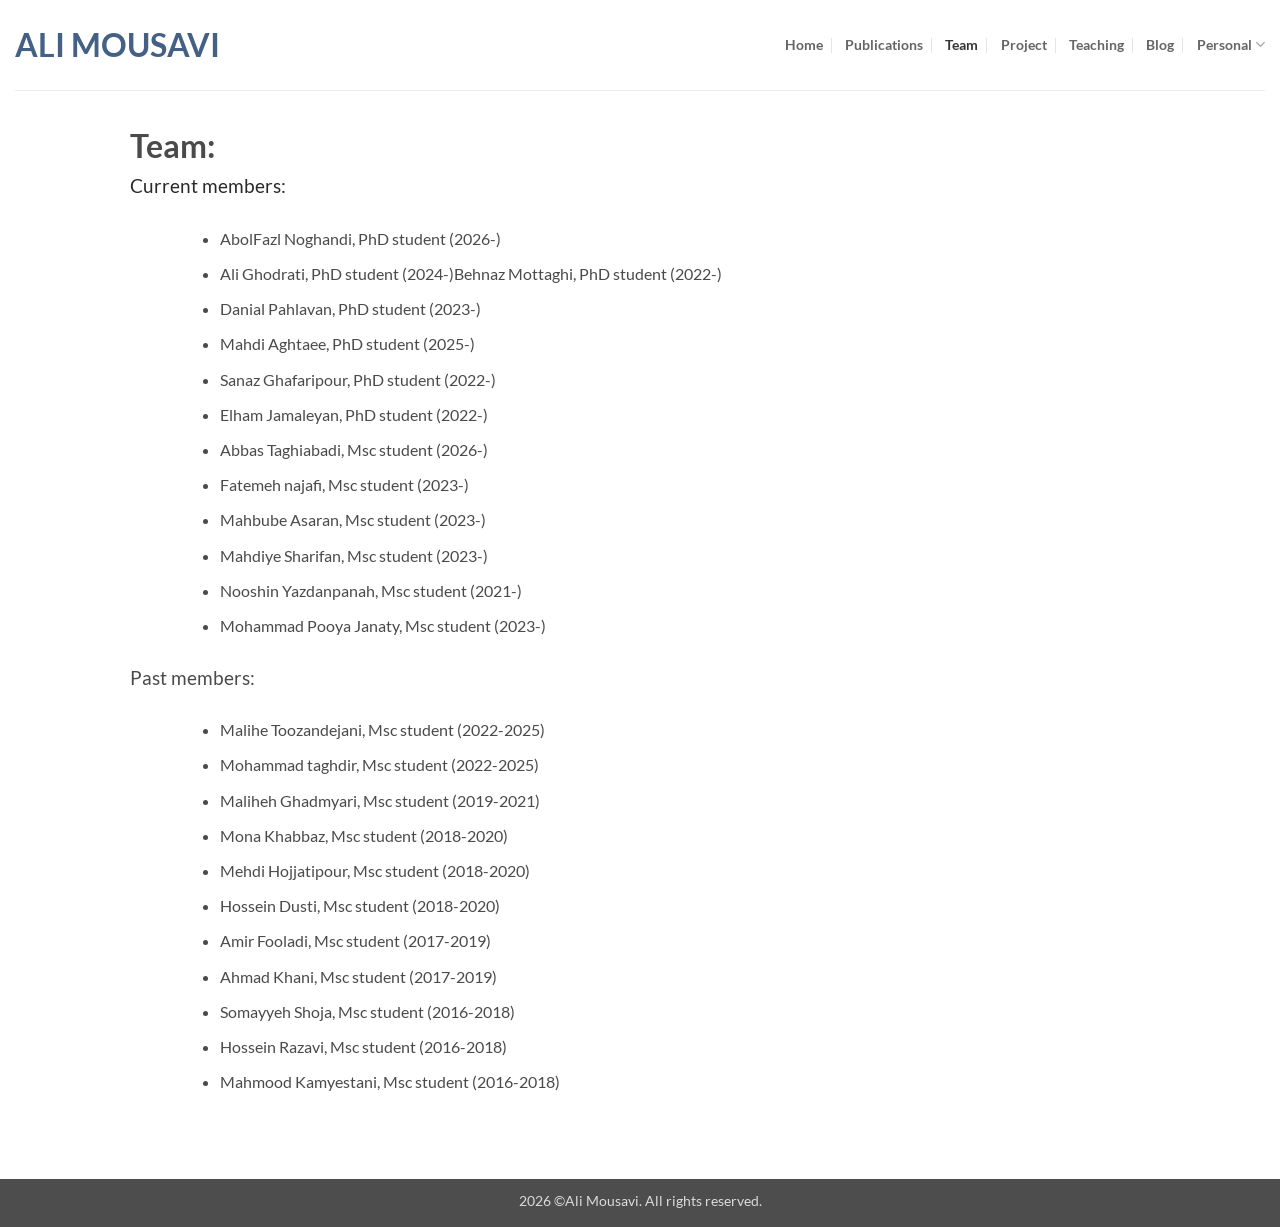
<file: team/index.html>
<!DOCTYPE html>
<html lang="en-US" class="loading-site no-js">
<head><meta charset="UTF-8">
	
	<link rel="profile" href="http://gmpg.org/xfn/11">
	<link rel="pingback" href="/xmlrpc.php">

	<script>(function(html){html.className = html.className.replace(/\bno-js\b/,'js')})(document.documentElement);</script>
<title>Team – Ali Mousavi</title>
<meta name="robots" content="max-image-preview:large">
<meta name="viewport" content="width=device-width, initial-scale=1"><link rel="prefetch" href="/wp-content/themes/flatsome/assets/js/flatsome.js?ver=e2eddd6c228105dac048">
<link rel="prefetch" href="/wp-content/themes/flatsome/assets/js/chunk.slider.js?ver=3.20.7">
<link rel="prefetch" href="/wp-content/themes/flatsome/assets/js/chunk.popups.js?ver=3.20.7">
<link rel="prefetch" href="/wp-content/themes/flatsome/assets/js/chunk.tooltips.js?ver=3.20.7">
<link rel="alternate" type="application/rss+xml" title="Ali Mousavi » Feed" href="/feed/">
<link rel="alternate" type="application/rss+xml" title="Ali Mousavi » Comments Feed" href="/comments/feed/">


<style id="wp-img-auto-sizes-contain-inline-css">
img:is([sizes=auto i],[sizes^="auto," i]){contain-intrinsic-size:3000px 1500px}
/*# sourceURL=wp-img-auto-sizes-contain-inline-css */
</style>
<style id="wp-emoji-styles-inline-css">

	img.wp-smiley, img.emoji {
		display: inline !important;
		border: none !important;
		box-shadow: none !important;
		height: 1em !important;
		width: 1em !important;
		margin: 0 0.07em !important;
		vertical-align: -0.1em !important;
		background: none !important;
		padding: 0 !important;
	}
/*# sourceURL=wp-emoji-styles-inline-css */
</style>
<style id="wp-block-library-inline-css">
:root{--wp-block-synced-color:#7a00df;--wp-block-synced-color--rgb:122,0,223;--wp-bound-block-color:var(--wp-block-synced-color);--wp-editor-canvas-background:#ddd;--wp-admin-theme-color:#007cba;--wp-admin-theme-color--rgb:0,124,186;--wp-admin-theme-color-darker-10:#006ba1;--wp-admin-theme-color-darker-10--rgb:0,107,160.5;--wp-admin-theme-color-darker-20:#005a87;--wp-admin-theme-color-darker-20--rgb:0,90,135;--wp-admin-border-width-focus:2px}@media (min-resolution:192dpi){:root{--wp-admin-border-width-focus:1.5px}}.wp-element-button{cursor:pointer}:root .has-very-light-gray-background-color{background-color:#eee}:root .has-very-dark-gray-background-color{background-color:#313131}:root .has-very-light-gray-color{color:#eee}:root .has-very-dark-gray-color{color:#313131}:root .has-vivid-green-cyan-to-vivid-cyan-blue-gradient-background{background:linear-gradient(135deg,#00d084,#0693e3)}:root .has-purple-crush-gradient-background{background:linear-gradient(135deg,#34e2e4,#4721fb 50%,#ab1dfe)}:root .has-hazy-dawn-gradient-background{background:linear-gradient(135deg,#faaca8,#dad0ec)}:root .has-subdued-olive-gradient-background{background:linear-gradient(135deg,#fafae1,#67a671)}:root .has-atomic-cream-gradient-background{background:linear-gradient(135deg,#fdd79a,#004a59)}:root .has-nightshade-gradient-background{background:linear-gradient(135deg,#330968,#31cdcf)}:root .has-midnight-gradient-background{background:linear-gradient(135deg,#020381,#2874fc)}:root{--wp--preset--font-size--normal:16px;--wp--preset--font-size--huge:42px}.has-regular-font-size{font-size:1em}.has-larger-font-size{font-size:2.625em}.has-normal-font-size{font-size:var(--wp--preset--font-size--normal)}.has-huge-font-size{font-size:var(--wp--preset--font-size--huge)}:root .has-text-align-center{text-align:center}:root .has-text-align-left{text-align:left}:root .has-text-align-right{text-align:right}.has-fit-text{white-space:nowrap!important}#end-resizable-editor-section{display:none}.aligncenter{clear:both}.items-justified-left{justify-content:flex-start}.items-justified-center{justify-content:center}.items-justified-right{justify-content:flex-end}.items-justified-space-between{justify-content:space-between}.screen-reader-text{word-wrap:normal!important;border:0;clip-path:inset(50%);height:1px;margin:-1px;overflow:hidden;padding:0;position:absolute;width:1px}.screen-reader-text:focus{background-color:#ddd;clip-path:none;color:#444;display:block;font-size:1em;height:auto;left:5px;line-height:normal;padding:15px 23px 14px;text-decoration:none;top:5px;width:auto;z-index:100000}html :where(.has-border-color){border-style:solid}html :where([style*=border-color]){border-style:solid}html :where([style*=border-top-color]){border-top-style:solid}html :where([style*=border-right-color]){border-right-style:solid}html :where([style*=border-bottom-color]){border-bottom-style:solid}html :where([style*=border-left-color]){border-left-style:solid}html :where([style*=border-width]){border-style:solid}html :where([style*=border-top-width]){border-top-style:solid}html :where([style*=border-right-width]){border-right-style:solid}html :where([style*=border-bottom-width]){border-bottom-style:solid}html :where([style*=border-left-width]){border-left-style:solid}html :where(img[class*=wp-image-]){height:auto;max-width:100%}:where(figure){margin:0 0 1em}html :where(.is-position-sticky){--wp-admin--admin-bar--position-offset:var(--wp-admin--admin-bar--height,0px)}@media screen and (max-width:600px){html :where(.is-position-sticky){--wp-admin--admin-bar--position-offset:0px}}

/*# sourceURL=/wp-includes/css/dist/block-library/common.min.css */
</style>

<style id="global-styles-inline-css">
:root{--wp--preset--aspect-ratio--square: 1;--wp--preset--aspect-ratio--4-3: 4/3;--wp--preset--aspect-ratio--3-4: 3/4;--wp--preset--aspect-ratio--3-2: 3/2;--wp--preset--aspect-ratio--2-3: 2/3;--wp--preset--aspect-ratio--16-9: 16/9;--wp--preset--aspect-ratio--9-16: 9/16;--wp--preset--color--black: #000000;--wp--preset--color--cyan-bluish-gray: #abb8c3;--wp--preset--color--white: #ffffff;--wp--preset--color--pale-pink: #f78da7;--wp--preset--color--vivid-red: #cf2e2e;--wp--preset--color--luminous-vivid-orange: #ff6900;--wp--preset--color--luminous-vivid-amber: #fcb900;--wp--preset--color--light-green-cyan: #7bdcb5;--wp--preset--color--vivid-green-cyan: #00d084;--wp--preset--color--pale-cyan-blue: #8ed1fc;--wp--preset--color--vivid-cyan-blue: #0693e3;--wp--preset--color--vivid-purple: #9b51e0;--wp--preset--color--primary: #446084;--wp--preset--color--secondary: #C05530;--wp--preset--color--success: #627D47;--wp--preset--color--alert: #b20000;--wp--preset--gradient--vivid-cyan-blue-to-vivid-purple: linear-gradient(135deg,rgb(6,147,227) 0%,rgb(155,81,224) 100%);--wp--preset--gradient--light-green-cyan-to-vivid-green-cyan: linear-gradient(135deg,rgb(122,220,180) 0%,rgb(0,208,130) 100%);--wp--preset--gradient--luminous-vivid-amber-to-luminous-vivid-orange: linear-gradient(135deg,rgb(252,185,0) 0%,rgb(255,105,0) 100%);--wp--preset--gradient--luminous-vivid-orange-to-vivid-red: linear-gradient(135deg,rgb(255,105,0) 0%,rgb(207,46,46) 100%);--wp--preset--gradient--very-light-gray-to-cyan-bluish-gray: linear-gradient(135deg,rgb(238,238,238) 0%,rgb(169,184,195) 100%);--wp--preset--gradient--cool-to-warm-spectrum: linear-gradient(135deg,rgb(74,234,220) 0%,rgb(151,120,209) 20%,rgb(207,42,186) 40%,rgb(238,44,130) 60%,rgb(251,105,98) 80%,rgb(254,248,76) 100%);--wp--preset--gradient--blush-light-purple: linear-gradient(135deg,rgb(255,206,236) 0%,rgb(152,150,240) 100%);--wp--preset--gradient--blush-bordeaux: linear-gradient(135deg,rgb(254,205,165) 0%,rgb(254,45,45) 50%,rgb(107,0,62) 100%);--wp--preset--gradient--luminous-dusk: linear-gradient(135deg,rgb(255,203,112) 0%,rgb(199,81,192) 50%,rgb(65,88,208) 100%);--wp--preset--gradient--pale-ocean: linear-gradient(135deg,rgb(255,245,203) 0%,rgb(182,227,212) 50%,rgb(51,167,181) 100%);--wp--preset--gradient--electric-grass: linear-gradient(135deg,rgb(202,248,128) 0%,rgb(113,206,126) 100%);--wp--preset--gradient--midnight: linear-gradient(135deg,rgb(2,3,129) 0%,rgb(40,116,252) 100%);--wp--preset--font-size--small: 13px;--wp--preset--font-size--medium: 20px;--wp--preset--font-size--large: 36px;--wp--preset--font-size--x-large: 42px;--wp--preset--spacing--20: 0.44rem;--wp--preset--spacing--30: 0.67rem;--wp--preset--spacing--40: 1rem;--wp--preset--spacing--50: 1.5rem;--wp--preset--spacing--60: 2.25rem;--wp--preset--spacing--70: 3.38rem;--wp--preset--spacing--80: 5.06rem;--wp--preset--shadow--natural: 6px 6px 9px rgba(0, 0, 0, 0.2);--wp--preset--shadow--deep: 12px 12px 50px rgba(0, 0, 0, 0.4);--wp--preset--shadow--sharp: 6px 6px 0px rgba(0, 0, 0, 0.2);--wp--preset--shadow--outlined: 6px 6px 0px -3px rgb(255, 255, 255), 6px 6px rgb(0, 0, 0);--wp--preset--shadow--crisp: 6px 6px 0px rgb(0, 0, 0);}:where(body) { margin: 0; }.wp-site-blocks > .alignleft { float: left; margin-right: 2em; }.wp-site-blocks > .alignright { float: right; margin-left: 2em; }.wp-site-blocks > .aligncenter { justify-content: center; margin-left: auto; margin-right: auto; }:where(.is-layout-flex){gap: 0.5em;}:where(.is-layout-grid){gap: 0.5em;}.is-layout-flow > .alignleft{float: left;margin-inline-start: 0;margin-inline-end: 2em;}.is-layout-flow > .alignright{float: right;margin-inline-start: 2em;margin-inline-end: 0;}.is-layout-flow > .aligncenter{margin-left: auto !important;margin-right: auto !important;}.is-layout-constrained > .alignleft{float: left;margin-inline-start: 0;margin-inline-end: 2em;}.is-layout-constrained > .alignright{float: right;margin-inline-start: 2em;margin-inline-end: 0;}.is-layout-constrained > .aligncenter{margin-left: auto !important;margin-right: auto !important;}.is-layout-constrained > :where(:not(.alignleft):not(.alignright):not(.alignfull)){margin-left: auto !important;margin-right: auto !important;}body .is-layout-flex{display: flex;}.is-layout-flex{flex-wrap: wrap;align-items: center;}.is-layout-flex > :is(*, div){margin: 0;}body .is-layout-grid{display: grid;}.is-layout-grid > :is(*, div){margin: 0;}body{padding-top: 0px;padding-right: 0px;padding-bottom: 0px;padding-left: 0px;}a:where(:not(.wp-element-button)){text-decoration: none;}:root :where(.wp-element-button, .wp-block-button__link){background-color: #32373c;border-width: 0;color: #fff;font-family: inherit;font-size: inherit;font-style: inherit;font-weight: inherit;letter-spacing: inherit;line-height: inherit;padding-top: calc(0.667em + 2px);padding-right: calc(1.333em + 2px);padding-bottom: calc(0.667em + 2px);padding-left: calc(1.333em + 2px);text-decoration: none;text-transform: inherit;}.has-black-color{color: var(--wp--preset--color--black) !important;}.has-cyan-bluish-gray-color{color: var(--wp--preset--color--cyan-bluish-gray) !important;}.has-white-color{color: var(--wp--preset--color--white) !important;}.has-pale-pink-color{color: var(--wp--preset--color--pale-pink) !important;}.has-vivid-red-color{color: var(--wp--preset--color--vivid-red) !important;}.has-luminous-vivid-orange-color{color: var(--wp--preset--color--luminous-vivid-orange) !important;}.has-luminous-vivid-amber-color{color: var(--wp--preset--color--luminous-vivid-amber) !important;}.has-light-green-cyan-color{color: var(--wp--preset--color--light-green-cyan) !important;}.has-vivid-green-cyan-color{color: var(--wp--preset--color--vivid-green-cyan) !important;}.has-pale-cyan-blue-color{color: var(--wp--preset--color--pale-cyan-blue) !important;}.has-vivid-cyan-blue-color{color: var(--wp--preset--color--vivid-cyan-blue) !important;}.has-vivid-purple-color{color: var(--wp--preset--color--vivid-purple) !important;}.has-primary-color{color: var(--wp--preset--color--primary) !important;}.has-secondary-color{color: var(--wp--preset--color--secondary) !important;}.has-success-color{color: var(--wp--preset--color--success) !important;}.has-alert-color{color: var(--wp--preset--color--alert) !important;}.has-black-background-color{background-color: var(--wp--preset--color--black) !important;}.has-cyan-bluish-gray-background-color{background-color: var(--wp--preset--color--cyan-bluish-gray) !important;}.has-white-background-color{background-color: var(--wp--preset--color--white) !important;}.has-pale-pink-background-color{background-color: var(--wp--preset--color--pale-pink) !important;}.has-vivid-red-background-color{background-color: var(--wp--preset--color--vivid-red) !important;}.has-luminous-vivid-orange-background-color{background-color: var(--wp--preset--color--luminous-vivid-orange) !important;}.has-luminous-vivid-amber-background-color{background-color: var(--wp--preset--color--luminous-vivid-amber) !important;}.has-light-green-cyan-background-color{background-color: var(--wp--preset--color--light-green-cyan) !important;}.has-vivid-green-cyan-background-color{background-color: var(--wp--preset--color--vivid-green-cyan) !important;}.has-pale-cyan-blue-background-color{background-color: var(--wp--preset--color--pale-cyan-blue) !important;}.has-vivid-cyan-blue-background-color{background-color: var(--wp--preset--color--vivid-cyan-blue) !important;}.has-vivid-purple-background-color{background-color: var(--wp--preset--color--vivid-purple) !important;}.has-primary-background-color{background-color: var(--wp--preset--color--primary) !important;}.has-secondary-background-color{background-color: var(--wp--preset--color--secondary) !important;}.has-success-background-color{background-color: var(--wp--preset--color--success) !important;}.has-alert-background-color{background-color: var(--wp--preset--color--alert) !important;}.has-black-border-color{border-color: var(--wp--preset--color--black) !important;}.has-cyan-bluish-gray-border-color{border-color: var(--wp--preset--color--cyan-bluish-gray) !important;}.has-white-border-color{border-color: var(--wp--preset--color--white) !important;}.has-pale-pink-border-color{border-color: var(--wp--preset--color--pale-pink) !important;}.has-vivid-red-border-color{border-color: var(--wp--preset--color--vivid-red) !important;}.has-luminous-vivid-orange-border-color{border-color: var(--wp--preset--color--luminous-vivid-orange) !important;}.has-luminous-vivid-amber-border-color{border-color: var(--wp--preset--color--luminous-vivid-amber) !important;}.has-light-green-cyan-border-color{border-color: var(--wp--preset--color--light-green-cyan) !important;}.has-vivid-green-cyan-border-color{border-color: var(--wp--preset--color--vivid-green-cyan) !important;}.has-pale-cyan-blue-border-color{border-color: var(--wp--preset--color--pale-cyan-blue) !important;}.has-vivid-cyan-blue-border-color{border-color: var(--wp--preset--color--vivid-cyan-blue) !important;}.has-vivid-purple-border-color{border-color: var(--wp--preset--color--vivid-purple) !important;}.has-primary-border-color{border-color: var(--wp--preset--color--primary) !important;}.has-secondary-border-color{border-color: var(--wp--preset--color--secondary) !important;}.has-success-border-color{border-color: var(--wp--preset--color--success) !important;}.has-alert-border-color{border-color: var(--wp--preset--color--alert) !important;}.has-vivid-cyan-blue-to-vivid-purple-gradient-background{background: var(--wp--preset--gradient--vivid-cyan-blue-to-vivid-purple) !important;}.has-light-green-cyan-to-vivid-green-cyan-gradient-background{background: var(--wp--preset--gradient--light-green-cyan-to-vivid-green-cyan) !important;}.has-luminous-vivid-amber-to-luminous-vivid-orange-gradient-background{background: var(--wp--preset--gradient--luminous-vivid-amber-to-luminous-vivid-orange) !important;}.has-luminous-vivid-orange-to-vivid-red-gradient-background{background: var(--wp--preset--gradient--luminous-vivid-orange-to-vivid-red) !important;}.has-very-light-gray-to-cyan-bluish-gray-gradient-background{background: var(--wp--preset--gradient--very-light-gray-to-cyan-bluish-gray) !important;}.has-cool-to-warm-spectrum-gradient-background{background: var(--wp--preset--gradient--cool-to-warm-spectrum) !important;}.has-blush-light-purple-gradient-background{background: var(--wp--preset--gradient--blush-light-purple) !important;}.has-blush-bordeaux-gradient-background{background: var(--wp--preset--gradient--blush-bordeaux) !important;}.has-luminous-dusk-gradient-background{background: var(--wp--preset--gradient--luminous-dusk) !important;}.has-pale-ocean-gradient-background{background: var(--wp--preset--gradient--pale-ocean) !important;}.has-electric-grass-gradient-background{background: var(--wp--preset--gradient--electric-grass) !important;}.has-midnight-gradient-background{background: var(--wp--preset--gradient--midnight) !important;}.has-small-font-size{font-size: var(--wp--preset--font-size--small) !important;}.has-medium-font-size{font-size: var(--wp--preset--font-size--medium) !important;}.has-large-font-size{font-size: var(--wp--preset--font-size--large) !important;}.has-x-large-font-size{font-size: var(--wp--preset--font-size--x-large) !important;}
/*# sourceURL=global-styles-inline-css */
</style>

<link rel="stylesheet" id="flatsome-main-css" href="/wp-content/themes/flatsome/assets/css/flatsome.css?ver=3.20.7" media="all">
<style id="flatsome-main-inline-css">
@font-face {
				font-family: "fl-icons";
				font-display: block;
				src: url(/wp-content/themes/flatsome/assets/css/icons/fl-icons.eot?v=3.20.7);
				src:
					url(/wp-content/themes/flatsome/assets/css/icons/fl-icons.eot#iefix?v=3.20.7) format("embedded-opentype"),
					url(/wp-content/themes/flatsome/assets/css/icons/fl-icons.woff2?v=3.20.7) format("woff2"),
					url(/wp-content/themes/flatsome/assets/css/icons/fl-icons.ttf?v=3.20.7) format("truetype"),
					url(/wp-content/themes/flatsome/assets/css/icons/fl-icons.woff?v=3.20.7) format("woff"),
					url(/wp-content/themes/flatsome/assets/css/icons/fl-icons.svg?v=3.20.7#fl-icons) format("svg");
			}
/*# sourceURL=flatsome-main-inline-css */
</style>
<link rel="stylesheet" id="flatsome-style-css" href="/wp-content/themes/flatsome-child/style.css?ver=3.0" media="all">
<script id="jquery-core-js" src="/wp-includes/js/jquery/jquery.min.js?ver=3.7.1"></script>
<script id="jquery-migrate-js" src="/wp-includes/js/jquery/jquery-migrate.min.js?ver=3.4.1"></script>
<link rel="EditURI" type="application/rsd+xml" title="RSD" href="/xmlrpc.php?rsd">
<meta name="generator" content="WordPress 7.0.2">
<link rel="canonical" href="/team/">
<link rel="shortlink" href="/?p=12">
<style id="custom-css" type="text/css">:root {--primary-color: #446084;--fs-color-primary: #446084;--fs-color-secondary: #C05530;--fs-color-success: #627D47;--fs-color-alert: #b20000;--fs-color-base: #4a4a4a;--fs-experimental-link-color: #334862;--fs-experimental-link-color-hover: #111;}.tooltipster-base {--tooltip-color: #fff;--tooltip-bg-color: #000;}.off-canvas-right .mfp-content, .off-canvas-left .mfp-content {--drawer-width: 300px;}.container-width, .full-width .ubermenu-nav, .container, .row{max-width: 1050px}.row.row-collapse{max-width: 1020px}.row.row-small{max-width: 1042.5px}.row.row-large{max-width: 1080px}.header-main{height: 90px}#logo img{max-height: 90px}#logo{width:205px;}.header-bottom{min-height: 10px}.header-top{min-height: 30px}.transparent .header-main{height: 90px}.transparent #logo img{max-height: 90px}.has-transparent + .page-title:first-of-type,.has-transparent + #main > .page-title,.has-transparent + #main > div > .page-title,.has-transparent + #main .page-header-wrapper:first-of-type .page-title{padding-top: 90px;}.header.show-on-scroll,.stuck .header-main{height:70px!important}.stuck #logo img{max-height: 70px!important}.header-bg-color {background-color: rgba(255,255,255,0.9)}.header-bottom {background-color: #f1f1f1}.top-bar-nav > li > a{line-height: 16px }.header-main .nav > li > a{line-height: 16px }.stuck .header-main .nav > li > a{line-height: 50px }@media (max-width: 549px) {.header-main{height: 55px}#logo img{max-height: 55px}}.nav-dropdown{font-size:100%}body{font-family: Lato, sans-serif;}body {font-weight: 400;font-style: normal;}.nav > li > a {font-family: Lato, sans-serif;}.mobile-sidebar-levels-2 .nav > li > ul > li > a {font-family: Lato, sans-serif;}.nav > li > a,.mobile-sidebar-levels-2 .nav > li > ul > li > a {font-weight: 700;font-style: normal;}h1,h2,h3,h4,h5,h6,.heading-font, .off-canvas-center .nav-sidebar.nav-vertical > li > a{font-family: Lato, sans-serif;}h1,h2,h3,h4,h5,h6,.heading-font,.banner h1,.banner h2 {font-weight: 700;font-style: normal;}.alt-font{font-family: "Dancing Script", sans-serif;}.alt-font {font-weight: 400!important;font-style: normal!important;}.footer-1{background-color: #ffffff}.footer-2{background-color: #409ce8}.nav-vertical-fly-out > li + li {border-top-width: 1px; border-top-style: solid;}.label-new.menu-item > a:after{content:"New";}.label-hot.menu-item > a:after{content:"Hot";}.label-sale.menu-item > a:after{content:"Sale";}.label-popular.menu-item > a:after{content:"Popular";}</style><style id="kirki-inline-styles">/* latin-ext */
@font-face {
  font-family: 'Lato';
  font-style: normal;
  font-weight: 400;
  font-display: swap;
  src: url(/wp-content/fonts/lato/S6uyw4BMUTPHjxAwXjeu.woff2) format('woff2');
  unicode-range: U+0100-02BA, U+02BD-02C5, U+02C7-02CC, U+02CE-02D7, U+02DD-02FF, U+0304, U+0308, U+0329, U+1D00-1DBF, U+1E00-1E9F, U+1EF2-1EFF, U+2020, U+20A0-20AB, U+20AD-20C0, U+2113, U+2C60-2C7F, U+A720-A7FF;
}
/* latin */
@font-face {
  font-family: 'Lato';
  font-style: normal;
  font-weight: 400;
  font-display: swap;
  src: url(/wp-content/fonts/lato/S6uyw4BMUTPHjx4wXg.woff2) format('woff2');
  unicode-range: U+0000-00FF, U+0131, U+0152-0153, U+02BB-02BC, U+02C6, U+02DA, U+02DC, U+0304, U+0308, U+0329, U+2000-206F, U+20AC, U+2122, U+2191, U+2193, U+2212, U+2215, U+FEFF, U+FFFD;
}
/* latin-ext */
@font-face {
  font-family: 'Lato';
  font-style: normal;
  font-weight: 700;
  font-display: swap;
  src: url(/wp-content/fonts/lato/S6u9w4BMUTPHh6UVSwaPGR_p.woff2) format('woff2');
  unicode-range: U+0100-02BA, U+02BD-02C5, U+02C7-02CC, U+02CE-02D7, U+02DD-02FF, U+0304, U+0308, U+0329, U+1D00-1DBF, U+1E00-1E9F, U+1EF2-1EFF, U+2020, U+20A0-20AB, U+20AD-20C0, U+2113, U+2C60-2C7F, U+A720-A7FF;
}
/* latin */
@font-face {
  font-family: 'Lato';
  font-style: normal;
  font-weight: 700;
  font-display: swap;
  src: url(/wp-content/fonts/lato/S6u9w4BMUTPHh6UVSwiPGQ.woff2) format('woff2');
  unicode-range: U+0000-00FF, U+0131, U+0152-0153, U+02BB-02BC, U+02C6, U+02DA, U+02DC, U+0304, U+0308, U+0329, U+2000-206F, U+20AC, U+2122, U+2191, U+2193, U+2212, U+2215, U+FEFF, U+FFFD;
}/* vietnamese */
@font-face {
  font-family: 'Dancing Script';
  font-style: normal;
  font-weight: 400;
  font-display: swap;
  src: url(/wp-content/fonts/dancing-script/If2cXTr6YS-zF4S-kcSWSVi_sxjsohD9F50Ruu7BMSo3Rep8ltA.woff2) format('woff2');
  unicode-range: U+0102-0103, U+0110-0111, U+0128-0129, U+0168-0169, U+01A0-01A1, U+01AF-01B0, U+0300-0301, U+0303-0304, U+0308-0309, U+0323, U+0329, U+1EA0-1EF9, U+20AB;
}
/* latin-ext */
@font-face {
  font-family: 'Dancing Script';
  font-style: normal;
  font-weight: 400;
  font-display: swap;
  src: url(/wp-content/fonts/dancing-script/If2cXTr6YS-zF4S-kcSWSVi_sxjsohD9F50Ruu7BMSo3ROp8ltA.woff2) format('woff2');
  unicode-range: U+0100-02BA, U+02BD-02C5, U+02C7-02CC, U+02CE-02D7, U+02DD-02FF, U+0304, U+0308, U+0329, U+1D00-1DBF, U+1E00-1E9F, U+1EF2-1EFF, U+2020, U+20A0-20AB, U+20AD-20C0, U+2113, U+2C60-2C7F, U+A720-A7FF;
}
/* latin */
@font-face {
  font-family: 'Dancing Script';
  font-style: normal;
  font-weight: 400;
  font-display: swap;
  src: url(/wp-content/fonts/dancing-script/If2cXTr6YS-zF4S-kcSWSVi_sxjsohD9F50Ruu7BMSo3Sup8.woff2) format('woff2');
  unicode-range: U+0000-00FF, U+0131, U+0152-0153, U+02BB-02BC, U+02C6, U+02DA, U+02DC, U+0304, U+0308, U+0329, U+2000-206F, U+20AC, U+2122, U+2191, U+2193, U+2212, U+2215, U+FEFF, U+FFFD;
}</style></head>

<body class="wp-singular page-template-default page page-id-12 wp-theme-flatsome wp-child-theme-flatsome-child lightbox nav-dropdown-has-arrow nav-dropdown-has-border mobile-submenu-toggle">


<a class="skip-link screen-reader-text" href="#main">Skip to content</a>

<div id="wrapper">

	
	<header id="header" class="header header-full-width has-sticky sticky-jump">
		<div class="header-wrapper">
			<div id="masthead" class="header-main ">
      <div class="header-inner flex-row container logo-left medium-logo-left" role="navigation">

          <!-- Logo -->
          <div id="logo" class="flex-col logo">
            
<!-- Header logo -->
<a href="/" title="Ali Mousavi" rel="home">
		Ali Mousavi</a>
          </div>

          <!-- Mobile Left Elements -->
          <div class="flex-col show-for-medium flex-left">
            <ul class="mobile-nav nav nav-left ">
                          </ul>
          </div>

          <!-- Left Elements -->
          <div class="flex-col hide-for-medium flex-left
            flex-grow">
            <ul class="header-nav header-nav-main nav nav-left  nav-divided nav-size-medium">
                          </ul>
          </div>

          <!-- Right Elements -->
          <div class="flex-col hide-for-medium flex-right">
            <ul class="header-nav header-nav-main nav nav-right  nav-divided nav-size-medium">
              <li id="menu-item-15" class="menu-item menu-item-type-custom menu-item-object-custom menu-item-home menu-item-15 menu-item-design-default"><a href="/" class="nav-top-link">Home</a></li>
<li id="menu-item-20" class="menu-item menu-item-type-post_type menu-item-object-page menu-item-20 menu-item-design-default"><a href="/publications/" class="nav-top-link">Publications</a></li>
<li id="menu-item-21" class="menu-item menu-item-type-post_type menu-item-object-page current-menu-item page_item page-item-12 current_page_item menu-item-21 active menu-item-design-default"><a href="/team/" aria-current="page" class="nav-top-link">Team</a></li>
<li id="menu-item-22" class="menu-item menu-item-type-post_type menu-item-object-page menu-item-22 menu-item-design-default"><a href="/software/" class="nav-top-link">Project</a></li>
<li id="menu-item-23" class="menu-item menu-item-type-post_type menu-item-object-page menu-item-23 menu-item-design-default"><a href="/teaching/" class="nav-top-link">Teaching</a></li>
<li class="menu-item"><a href="/blog/" class="nav-top-link">Blog</a></li>
<li id="menu-item-63" class="menu-item menu-item-type-custom menu-item-object-custom menu-item-has-children menu-item-63 menu-item-design-default has-dropdown nav-dropdown-toggle"><a href="#" class="nav-top-link" aria-expanded="false" aria-haspopup="menu">Personal<i class="icon-angle-down" aria-hidden="true"></i></a>
<ul class="sub-menu nav-dropdown nav-dropdown-default">
	<li id="menu-item-230" class="menu-item menu-item-type-custom menu-item-object-custom menu-item-230"><a href="https://www.youtube.com/">Youtube</a></li>
	<li id="menu-item-231" class="menu-item menu-item-type-custom menu-item-object-custom menu-item-231"><a href="https://www.aparat.com/AliMousavi_IAUN">Aparat</a></li>
</ul>
</li>
            </ul>
          </div>

          <!-- Mobile Right Elements -->
          <div class="flex-col show-for-medium flex-right">
            <ul class="mobile-nav nav nav-right ">
              <li class="nav-icon has-icon">
	<div class="header-button">		<a href="#" class="icon primary button round is-small" data-open="#main-menu" data-pos="center" data-bg="main-menu-overlay" role="button" aria-label="Menu" aria-controls="main-menu" aria-expanded="false" aria-haspopup="dialog" data-flatsome-role-button>
			<i class="icon-menu" aria-hidden="true"></i>					</a>
	 </div> </li>
            </ul>
          </div>

      </div>

            <div class="container"><div class="top-divider full-width"></div></div>
      </div>

<div class="header-bg-container fill"><div class="header-bg-image fill"></div><div class="header-bg-color fill"></div></div>		</div>
	</header>

	
	<main id="main" class="">
<div id="content" class="content-area page-wrapper" role="main">
	<div class="row row-main">
		<div class="large-12 col">
			<div class="col-inner">

				
									
						
	<div id="text-872074626" class="text">
		

<p><span style="font-size: 200%;"><strong>Team:</strong></span><br><span style="color: #282828; font-size: 120%;">Current members:</span></p>
<ul>
<li style="list-style-type: none;">
<ul>
<li>AbolFazl Noghandi, PhD student (2026-)</li>
<li>Ali Ghodrati, PhD student (2024-)Behnaz Mottaghi, PhD student (2022-)</li>
<li>Danial Pahlavan, PhD student (2023-)</li>
<li>Mahdi Aghtaee, PhD student (2025-)</li>
<li>Sanaz Ghafaripour, PhD student (2022-)</li>
<li>Elham Jamaleyan, PhD student (2022-)</li>
<li>Abbas Taghiabadi, Msc student (2026-)</li>
<li>Fatemeh najafi, Msc student (2023-)</li>
<li>Mahbube Asaran, Msc student (2023-)</li>
<li>Mahdiye Sharifan, Msc student (2023-)</li>
<li>Nooshin Yazdanpanah, Msc student (2021-)</li>
<li>Mohammad Pooya Janaty, Msc student (2023-)</li>
</ul>
</li>
</ul>
<p><span style="font-size: 120%;">Past members:</span></p>
<ul>
<li style="list-style-type: none;">
<ul>
<li>Malihe Toozandejani, Msc student (2022-2025)</li>
<li>Mohammad taghdir, Msc student (2022-2025)</li>
<li>Maliheh Ghadmyari, Msc student (2019-2021)</li>
<li>Mona Khabbaz, Msc student (2018-2020)</li>
<li>Mehdi Hojjatipour, Msc student (2018-2020)</li>
<li>Hossein Dusti, Msc student (2018-2020)</li>
<li>Amir Fooladi, Msc student (2017-2019)</li>
<li>Ahmad Khani, Msc student (2017-2019)</li>
<li>Somayyeh Shoja, Msc student (2016-2018)</li>
<li>Hossein Razavi, Msc student (2016-2018)</li>
<li>Mahmood Kamyestani, Msc student (2016-2018)</li>
</ul>
</li>
</ul>
		
<style>
#text-872074626 {
  font-size: 1rem;
}
</style>
	</div>
	


					
												</div>
		</div>
	</div>
</div>


</main>

<footer id="footer" class="footer-wrapper">

	
<!-- FOOTER 1 -->

<!-- FOOTER 2 -->



<div class="absolute-footer dark medium-text-center text-center">
  <div class="container clearfix">

    
    <div class="footer-primary pull-left">
            <div class="copyright-footer">
        2026 ©Ali Mousavi. All rights reserved.      </div>
          </div>
  </div>
</div>

</footer>

</div>

<div id="main-menu" class="mobile-sidebar no-scrollbar mfp-hide">

	
	<div class="sidebar-menu no-scrollbar text-center">

		
					<ul class="nav nav-sidebar nav-vertical nav-uppercase nav-anim" data-tab="1">
				<li id="menu-item-208" class="menu-item menu-item-type-post_type menu-item-object-page menu-item-home menu-item-208"><a href="/">Home</a></li>
<li id="menu-item-211" class="menu-item menu-item-type-post_type menu-item-object-page menu-item-211"><a href="/publications/">Publications</a></li>
<li id="menu-item-213" class="menu-item menu-item-type-post_type menu-item-object-page current-menu-item page_item page-item-12 current_page_item menu-item-213"><a href="/team/" aria-current="page">Team</a></li>
<li id="menu-item-210" class="menu-item menu-item-type-post_type menu-item-object-page menu-item-210"><a href="/software/">Project</a></li>
<li id="menu-item-212" class="menu-item menu-item-type-post_type menu-item-object-page menu-item-212"><a href="/teaching/">Teaching</a></li>
<li class="menu-item"><a href="/blog/" class="nav-top-link">Blog</a></li>
<li id="menu-item-215" class="menu-item menu-item-type-custom menu-item-object-custom menu-item-has-children menu-item-215"><a href="#">Personal</a>
<ul class="sub-menu nav-sidebar-ul children">
	<li id="menu-item-216" class="menu-item menu-item-type-custom menu-item-object-custom menu-item-216"><a href="https://www.youtube.com/">Youtube</a></li>
	<li id="menu-item-217" class="menu-item menu-item-type-custom menu-item-object-custom menu-item-217"><a href="https://www.aparat.com/AliMousavi_IAUN">Aparat</a></li>
</ul>
</li>
			</ul>
		
		
	</div>

	
</div>
<script type="speculationrules">
{"prefetch":[{"source":"document","where":{"and":[{"href_matches":"/mousavi/*"},{"not":{"href_matches":["/mousavi/wp-*.php","/mousavi/wp-admin/*","/mousavi/wp-content/uploads/*","/mousavi/wp-content/*","/mousavi/wp-content/plugins/*","/mousavi/wp-content/themes/flatsome-child/*","/mousavi/wp-content/themes/flatsome/*","/mousavi/*\\?(.+)"]}},{"not":{"selector_matches":"a[rel~=\"nofollow\"]"}},{"not":{"selector_matches":".no-prefetch, .no-prefetch a"}}]},"eagerness":"conservative"}]}
</script>
<script id="flatsome-live-search-js" src="/wp-content/themes/flatsome/assets/js/extensions/flatsome-live-search.js?ver=3.20.7"></script>
<script id="hoverIntent-js" src="/wp-includes/js/hoverIntent.min.js?ver=1.10.2"></script>
<script id="flatsome-js-js-extra">
var flatsomeVars = {"theme":{"version":"3.20.7"},"ajaxurl":"/wp-admin/admin-ajax.php","rtl":"","sticky_height":"70","stickyHeaderHeight":"0","scrollPaddingTop":"0","assets_url":"/wp-content/themes/flatsome/assets/","lightbox":{"close_markup":"\u003Cbutton title=\"%title%\" type=\"button\" class=\"mfp-close\"\u003E\u003Csvg xmlns=\"http://www.w3.org/2000/svg\" width=\"28\" height=\"28\" viewBox=\"0 0 24 24\" fill=\"none\" stroke=\"currentColor\" stroke-width=\"2\" stroke-linecap=\"round\" stroke-linejoin=\"round\" class=\"feather feather-x\"\u003E\u003Cline x1=\"18\" y1=\"6\" x2=\"6\" y2=\"18\"\u003E\u003C/line\u003E\u003Cline x1=\"6\" y1=\"6\" x2=\"18\" y2=\"18\"\u003E\u003C/line\u003E\u003C/svg\u003E\u003C/button\u003E","close_btn_inside":false},"user":{"can_edit_pages":false},"i18n":{"mainMenu":"Main Menu","toggleButton":"Toggle"},"options":{"cookie_notice_version":"1","swatches_layout":false,"swatches_disable_deselect":false,"swatches_box_select_event":false,"swatches_box_behavior_selected":false,"swatches_box_update_urls":"1","swatches_box_reset":false,"swatches_box_reset_limited":false,"swatches_box_reset_extent":false,"swatches_box_reset_time":300,"search_result_latency":"0","header_nav_vertical_fly_out_frontpage":1}};
//# sourceURL=flatsome-js-js-extra
</script>
<script id="flatsome-js-js" src="/wp-content/themes/flatsome/assets/js/flatsome.js?ver=e2eddd6c228105dac048"></script>
<script id="wp-emoji-settings" type="application/json">
{"baseUrl":"https://s.w.org/images/core/emoji/17.0.2/72x72/","ext":".png","svgUrl":"https://s.w.org/images/core/emoji/17.0.2/svg/","svgExt":".svg","source":{"concatemoji":"/wp-includes/js/wp-emoji-release.min.js?ver=7.0.2"}}
</script>
<script type="module">
/*! This file is auto-generated */
const a=JSON.parse(document.getElementById("wp-emoji-settings").textContent),o=(window._wpemojiSettings=a,"wpEmojiSettingsSupports"),s=["flag","emoji"];function i(e){try{var t={supportTests:e,timestamp:(new Date).valueOf()};sessionStorage.setItem(o,JSON.stringify(t))}catch(e){}}function c(e,t,n){e.clearRect(0,0,e.canvas.width,e.canvas.height),e.fillText(t,0,0);t=new Uint32Array(e.getImageData(0,0,e.canvas.width,e.canvas.height).data);e.clearRect(0,0,e.canvas.width,e.canvas.height),e.fillText(n,0,0);const a=new Uint32Array(e.getImageData(0,0,e.canvas.width,e.canvas.height).data);return t.every((e,t)=>e===a[t])}function p(e,t){e.clearRect(0,0,e.canvas.width,e.canvas.height),e.fillText(t,0,0);var n=e.getImageData(16,16,1,1);for(let e=0;e<n.data.length;e++)if(0!==n.data[e])return!1;return!0}function u(e,t,n,a){switch(t){case"flag":return n(e,"\ud83c\udff3\ufe0f\u200d\u26a7\ufe0f","\ud83c\udff3\ufe0f\u200b\u26a7\ufe0f")?!1:!n(e,"\ud83c\udde8\ud83c\uddf6","\ud83c\udde8\u200b\ud83c\uddf6")&&!n(e,"\ud83c\udff4\udb40\udc67\udb40\udc62\udb40\udc65\udb40\udc6e\udb40\udc67\udb40\udc7f","\ud83c\udff4\u200b\udb40\udc67\u200b\udb40\udc62\u200b\udb40\udc65\u200b\udb40\udc6e\u200b\udb40\udc67\u200b\udb40\udc7f");case"emoji":return!a(e,"\ud83e\u1fac8")}return!1}function f(e,t,n,a){let r;const o=(r="undefined"!=typeof WorkerGlobalScope&&self instanceof WorkerGlobalScope?new OffscreenCanvas(300,150):document.createElement("canvas")).getContext("2d",{willReadFrequently:!0}),s=(o.textBaseline="top",o.font="600 32px Arial",{});return e.forEach(e=>{s[e]=t(o,e,n,a)}),s}function r(e){var t=document.createElement("script");t.src=e,t.defer=!0,document.head.appendChild(t)}a.supports={everything:!0,everythingExceptFlag:!0},new Promise(t=>{let n=function(){try{var e=JSON.parse(sessionStorage.getItem(o));if("object"==typeof e&&"number"==typeof e.timestamp&&(new Date).valueOf()<e.timestamp+604800&&"object"==typeof e.supportTests)return e.supportTests}catch(e){}return null}();if(!n){if("undefined"!=typeof Worker&&"undefined"!=typeof OffscreenCanvas&&"undefined"!=typeof URL&&URL.createObjectURL&&"undefined"!=typeof Blob)try{var e="postMessage("+f.toString()+"("+[JSON.stringify(s),u.toString(),c.toString(),p.toString()].join(",")+"));",a=new Blob([e],{type:"text/javascript"});const r=new Worker(URL.createObjectURL(a),{name:"wpTestEmojiSupports"});return void(r.onmessage=e=>{i(n=e.data),r.terminate(),t(n)})}catch(e){}i(n=f(s,u,c,p))}t(n)}).then(e=>{for(const n in e)a.supports[n]=e[n],a.supports.everything=a.supports.everything&&a.supports[n],"flag"!==n&&(a.supports.everythingExceptFlag=a.supports.everythingExceptFlag&&a.supports[n]);var t;a.supports.everythingExceptFlag=a.supports.everythingExceptFlag&&!a.supports.flag,a.supports.everything||((t=a.source||{}).concatemoji?r(t.concatemoji):t.wpemoji&&t.twemoji&&(r(t.twemoji),r(t.wpemoji)))});
//# sourceURL=/wp-includes/js/wp-emoji-loader.min.js
</script>

</body>
</html>
</file>
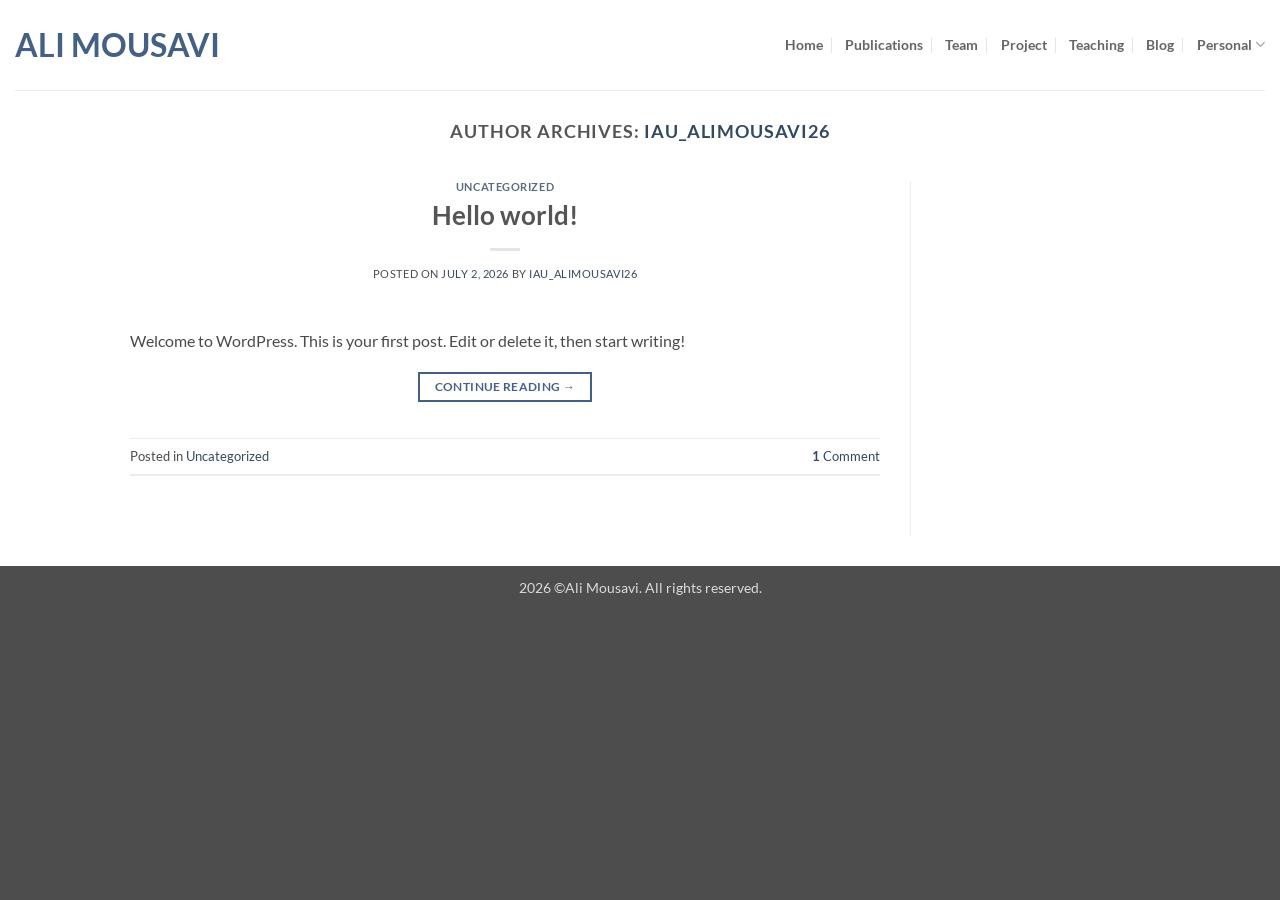
<file: author/iau_alimousavi26/index.html>
<!DOCTYPE html>
<html lang="en-US" class="loading-site no-js">
<head><meta charset="UTF-8">
	
	<link rel="profile" href="http://gmpg.org/xfn/11">
	<link rel="pingback" href="/xmlrpc.php">

	<script>(function(html){html.className = html.className.replace(/\bno-js\b/,'js')})(document.documentElement);</script>
<title>iau_alimousavi26 – Ali Mousavi</title>
<meta name="robots" content="max-image-preview:large">
<meta name="viewport" content="width=device-width, initial-scale=1"><link rel="prefetch" href="/wp-content/themes/flatsome/assets/js/flatsome.js?ver=e2eddd6c228105dac048">
<link rel="prefetch" href="/wp-content/themes/flatsome/assets/js/chunk.slider.js?ver=3.20.7">
<link rel="prefetch" href="/wp-content/themes/flatsome/assets/js/chunk.popups.js?ver=3.20.7">
<link rel="prefetch" href="/wp-content/themes/flatsome/assets/js/chunk.tooltips.js?ver=3.20.7">
<link rel="alternate" type="application/rss+xml" title="Ali Mousavi » Feed" href="/feed/">
<link rel="alternate" type="application/rss+xml" title="Ali Mousavi » Comments Feed" href="/comments/feed/">
<link rel="alternate" type="application/rss+xml" title="Ali Mousavi » Posts by iau_alimousavi26 Feed" href="/author/iau_alimousavi26/feed/">
<style id="wp-img-auto-sizes-contain-inline-css">
img:is([sizes=auto i],[sizes^="auto," i]){contain-intrinsic-size:3000px 1500px}
/*# sourceURL=wp-img-auto-sizes-contain-inline-css */
</style>
<style id="wp-emoji-styles-inline-css">

	img.wp-smiley, img.emoji {
		display: inline !important;
		border: none !important;
		box-shadow: none !important;
		height: 1em !important;
		width: 1em !important;
		margin: 0 0.07em !important;
		vertical-align: -0.1em !important;
		background: none !important;
		padding: 0 !important;
	}
/*# sourceURL=wp-emoji-styles-inline-css */
</style>
<style id="wp-block-library-inline-css">
:root{--wp-block-synced-color:#7a00df;--wp-block-synced-color--rgb:122,0,223;--wp-bound-block-color:var(--wp-block-synced-color);--wp-editor-canvas-background:#ddd;--wp-admin-theme-color:#007cba;--wp-admin-theme-color--rgb:0,124,186;--wp-admin-theme-color-darker-10:#006ba1;--wp-admin-theme-color-darker-10--rgb:0,107,160.5;--wp-admin-theme-color-darker-20:#005a87;--wp-admin-theme-color-darker-20--rgb:0,90,135;--wp-admin-border-width-focus:2px}@media (min-resolution:192dpi){:root{--wp-admin-border-width-focus:1.5px}}.wp-element-button{cursor:pointer}:root .has-very-light-gray-background-color{background-color:#eee}:root .has-very-dark-gray-background-color{background-color:#313131}:root .has-very-light-gray-color{color:#eee}:root .has-very-dark-gray-color{color:#313131}:root .has-vivid-green-cyan-to-vivid-cyan-blue-gradient-background{background:linear-gradient(135deg,#00d084,#0693e3)}:root .has-purple-crush-gradient-background{background:linear-gradient(135deg,#34e2e4,#4721fb 50%,#ab1dfe)}:root .has-hazy-dawn-gradient-background{background:linear-gradient(135deg,#faaca8,#dad0ec)}:root .has-subdued-olive-gradient-background{background:linear-gradient(135deg,#fafae1,#67a671)}:root .has-atomic-cream-gradient-background{background:linear-gradient(135deg,#fdd79a,#004a59)}:root .has-nightshade-gradient-background{background:linear-gradient(135deg,#330968,#31cdcf)}:root .has-midnight-gradient-background{background:linear-gradient(135deg,#020381,#2874fc)}:root{--wp--preset--font-size--normal:16px;--wp--preset--font-size--huge:42px}.has-regular-font-size{font-size:1em}.has-larger-font-size{font-size:2.625em}.has-normal-font-size{font-size:var(--wp--preset--font-size--normal)}.has-huge-font-size{font-size:var(--wp--preset--font-size--huge)}:root .has-text-align-center{text-align:center}:root .has-text-align-left{text-align:left}:root .has-text-align-right{text-align:right}.has-fit-text{white-space:nowrap!important}#end-resizable-editor-section{display:none}.aligncenter{clear:both}.items-justified-left{justify-content:flex-start}.items-justified-center{justify-content:center}.items-justified-right{justify-content:flex-end}.items-justified-space-between{justify-content:space-between}.screen-reader-text{word-wrap:normal!important;border:0;clip-path:inset(50%);height:1px;margin:-1px;overflow:hidden;padding:0;position:absolute;width:1px}.screen-reader-text:focus{background-color:#ddd;clip-path:none;color:#444;display:block;font-size:1em;height:auto;left:5px;line-height:normal;padding:15px 23px 14px;text-decoration:none;top:5px;width:auto;z-index:100000}html :where(.has-border-color){border-style:solid}html :where([style*=border-color]){border-style:solid}html :where([style*=border-top-color]){border-top-style:solid}html :where([style*=border-right-color]){border-right-style:solid}html :where([style*=border-bottom-color]){border-bottom-style:solid}html :where([style*=border-left-color]){border-left-style:solid}html :where([style*=border-width]){border-style:solid}html :where([style*=border-top-width]){border-top-style:solid}html :where([style*=border-right-width]){border-right-style:solid}html :where([style*=border-bottom-width]){border-bottom-style:solid}html :where([style*=border-left-width]){border-left-style:solid}html :where(img[class*=wp-image-]){height:auto;max-width:100%}:where(figure){margin:0 0 1em}html :where(.is-position-sticky){--wp-admin--admin-bar--position-offset:var(--wp-admin--admin-bar--height,0px)}@media screen and (max-width:600px){html :where(.is-position-sticky){--wp-admin--admin-bar--position-offset:0px}}

/*# sourceURL=/wp-includes/css/dist/block-library/common.min.css */
</style>
<style id="wp-block-paragraph-inline-css">
.is-small-text{font-size:.875em}.is-regular-text{font-size:1em}.is-large-text{font-size:2.25em}.is-larger-text{font-size:3em}.has-drop-cap:not(:focus):first-letter{float:left;font-size:8.4em;font-style:normal;font-weight:100;line-height:.68;margin:.05em .1em 0 0;text-transform:uppercase}body.rtl .has-drop-cap:not(:focus):first-letter{float:none;margin-left:.1em}p.has-drop-cap.has-background{overflow:hidden}:root :where(p.has-background){padding:1.25em 2.375em}:where(p.has-text-color:not(.has-link-color)) a{color:inherit}p.has-text-align-left[style*="writing-mode:vertical-lr"],p.has-text-align-right[style*="writing-mode:vertical-rl"]{rotate:180deg}
/*# sourceURL=/wp-includes/blocks/paragraph/style.min.css */
</style>


<style id="global-styles-inline-css">
:root{--wp--preset--aspect-ratio--square: 1;--wp--preset--aspect-ratio--4-3: 4/3;--wp--preset--aspect-ratio--3-4: 3/4;--wp--preset--aspect-ratio--3-2: 3/2;--wp--preset--aspect-ratio--2-3: 2/3;--wp--preset--aspect-ratio--16-9: 16/9;--wp--preset--aspect-ratio--9-16: 9/16;--wp--preset--color--black: #000000;--wp--preset--color--cyan-bluish-gray: #abb8c3;--wp--preset--color--white: #ffffff;--wp--preset--color--pale-pink: #f78da7;--wp--preset--color--vivid-red: #cf2e2e;--wp--preset--color--luminous-vivid-orange: #ff6900;--wp--preset--color--luminous-vivid-amber: #fcb900;--wp--preset--color--light-green-cyan: #7bdcb5;--wp--preset--color--vivid-green-cyan: #00d084;--wp--preset--color--pale-cyan-blue: #8ed1fc;--wp--preset--color--vivid-cyan-blue: #0693e3;--wp--preset--color--vivid-purple: #9b51e0;--wp--preset--color--primary: #446084;--wp--preset--color--secondary: #C05530;--wp--preset--color--success: #627D47;--wp--preset--color--alert: #b20000;--wp--preset--gradient--vivid-cyan-blue-to-vivid-purple: linear-gradient(135deg,rgb(6,147,227) 0%,rgb(155,81,224) 100%);--wp--preset--gradient--light-green-cyan-to-vivid-green-cyan: linear-gradient(135deg,rgb(122,220,180) 0%,rgb(0,208,130) 100%);--wp--preset--gradient--luminous-vivid-amber-to-luminous-vivid-orange: linear-gradient(135deg,rgb(252,185,0) 0%,rgb(255,105,0) 100%);--wp--preset--gradient--luminous-vivid-orange-to-vivid-red: linear-gradient(135deg,rgb(255,105,0) 0%,rgb(207,46,46) 100%);--wp--preset--gradient--very-light-gray-to-cyan-bluish-gray: linear-gradient(135deg,rgb(238,238,238) 0%,rgb(169,184,195) 100%);--wp--preset--gradient--cool-to-warm-spectrum: linear-gradient(135deg,rgb(74,234,220) 0%,rgb(151,120,209) 20%,rgb(207,42,186) 40%,rgb(238,44,130) 60%,rgb(251,105,98) 80%,rgb(254,248,76) 100%);--wp--preset--gradient--blush-light-purple: linear-gradient(135deg,rgb(255,206,236) 0%,rgb(152,150,240) 100%);--wp--preset--gradient--blush-bordeaux: linear-gradient(135deg,rgb(254,205,165) 0%,rgb(254,45,45) 50%,rgb(107,0,62) 100%);--wp--preset--gradient--luminous-dusk: linear-gradient(135deg,rgb(255,203,112) 0%,rgb(199,81,192) 50%,rgb(65,88,208) 100%);--wp--preset--gradient--pale-ocean: linear-gradient(135deg,rgb(255,245,203) 0%,rgb(182,227,212) 50%,rgb(51,167,181) 100%);--wp--preset--gradient--electric-grass: linear-gradient(135deg,rgb(202,248,128) 0%,rgb(113,206,126) 100%);--wp--preset--gradient--midnight: linear-gradient(135deg,rgb(2,3,129) 0%,rgb(40,116,252) 100%);--wp--preset--font-size--small: 13px;--wp--preset--font-size--medium: 20px;--wp--preset--font-size--large: 36px;--wp--preset--font-size--x-large: 42px;--wp--preset--spacing--20: 0.44rem;--wp--preset--spacing--30: 0.67rem;--wp--preset--spacing--40: 1rem;--wp--preset--spacing--50: 1.5rem;--wp--preset--spacing--60: 2.25rem;--wp--preset--spacing--70: 3.38rem;--wp--preset--spacing--80: 5.06rem;--wp--preset--shadow--natural: 6px 6px 9px rgba(0, 0, 0, 0.2);--wp--preset--shadow--deep: 12px 12px 50px rgba(0, 0, 0, 0.4);--wp--preset--shadow--sharp: 6px 6px 0px rgba(0, 0, 0, 0.2);--wp--preset--shadow--outlined: 6px 6px 0px -3px rgb(255, 255, 255), 6px 6px rgb(0, 0, 0);--wp--preset--shadow--crisp: 6px 6px 0px rgb(0, 0, 0);}:where(body) { margin: 0; }.wp-site-blocks > .alignleft { float: left; margin-right: 2em; }.wp-site-blocks > .alignright { float: right; margin-left: 2em; }.wp-site-blocks > .aligncenter { justify-content: center; margin-left: auto; margin-right: auto; }:where(.is-layout-flex){gap: 0.5em;}:where(.is-layout-grid){gap: 0.5em;}.is-layout-flow > .alignleft{float: left;margin-inline-start: 0;margin-inline-end: 2em;}.is-layout-flow > .alignright{float: right;margin-inline-start: 2em;margin-inline-end: 0;}.is-layout-flow > .aligncenter{margin-left: auto !important;margin-right: auto !important;}.is-layout-constrained > .alignleft{float: left;margin-inline-start: 0;margin-inline-end: 2em;}.is-layout-constrained > .alignright{float: right;margin-inline-start: 2em;margin-inline-end: 0;}.is-layout-constrained > .aligncenter{margin-left: auto !important;margin-right: auto !important;}.is-layout-constrained > :where(:not(.alignleft):not(.alignright):not(.alignfull)){margin-left: auto !important;margin-right: auto !important;}body .is-layout-flex{display: flex;}.is-layout-flex{flex-wrap: wrap;align-items: center;}.is-layout-flex > :is(*, div){margin: 0;}body .is-layout-grid{display: grid;}.is-layout-grid > :is(*, div){margin: 0;}body{padding-top: 0px;padding-right: 0px;padding-bottom: 0px;padding-left: 0px;}a:where(:not(.wp-element-button)){text-decoration: none;}:root :where(.wp-element-button, .wp-block-button__link){background-color: #32373c;border-width: 0;color: #fff;font-family: inherit;font-size: inherit;font-style: inherit;font-weight: inherit;letter-spacing: inherit;line-height: inherit;padding-top: calc(0.667em + 2px);padding-right: calc(1.333em + 2px);padding-bottom: calc(0.667em + 2px);padding-left: calc(1.333em + 2px);text-decoration: none;text-transform: inherit;}.has-black-color{color: var(--wp--preset--color--black) !important;}.has-cyan-bluish-gray-color{color: var(--wp--preset--color--cyan-bluish-gray) !important;}.has-white-color{color: var(--wp--preset--color--white) !important;}.has-pale-pink-color{color: var(--wp--preset--color--pale-pink) !important;}.has-vivid-red-color{color: var(--wp--preset--color--vivid-red) !important;}.has-luminous-vivid-orange-color{color: var(--wp--preset--color--luminous-vivid-orange) !important;}.has-luminous-vivid-amber-color{color: var(--wp--preset--color--luminous-vivid-amber) !important;}.has-light-green-cyan-color{color: var(--wp--preset--color--light-green-cyan) !important;}.has-vivid-green-cyan-color{color: var(--wp--preset--color--vivid-green-cyan) !important;}.has-pale-cyan-blue-color{color: var(--wp--preset--color--pale-cyan-blue) !important;}.has-vivid-cyan-blue-color{color: var(--wp--preset--color--vivid-cyan-blue) !important;}.has-vivid-purple-color{color: var(--wp--preset--color--vivid-purple) !important;}.has-primary-color{color: var(--wp--preset--color--primary) !important;}.has-secondary-color{color: var(--wp--preset--color--secondary) !important;}.has-success-color{color: var(--wp--preset--color--success) !important;}.has-alert-color{color: var(--wp--preset--color--alert) !important;}.has-black-background-color{background-color: var(--wp--preset--color--black) !important;}.has-cyan-bluish-gray-background-color{background-color: var(--wp--preset--color--cyan-bluish-gray) !important;}.has-white-background-color{background-color: var(--wp--preset--color--white) !important;}.has-pale-pink-background-color{background-color: var(--wp--preset--color--pale-pink) !important;}.has-vivid-red-background-color{background-color: var(--wp--preset--color--vivid-red) !important;}.has-luminous-vivid-orange-background-color{background-color: var(--wp--preset--color--luminous-vivid-orange) !important;}.has-luminous-vivid-amber-background-color{background-color: var(--wp--preset--color--luminous-vivid-amber) !important;}.has-light-green-cyan-background-color{background-color: var(--wp--preset--color--light-green-cyan) !important;}.has-vivid-green-cyan-background-color{background-color: var(--wp--preset--color--vivid-green-cyan) !important;}.has-pale-cyan-blue-background-color{background-color: var(--wp--preset--color--pale-cyan-blue) !important;}.has-vivid-cyan-blue-background-color{background-color: var(--wp--preset--color--vivid-cyan-blue) !important;}.has-vivid-purple-background-color{background-color: var(--wp--preset--color--vivid-purple) !important;}.has-primary-background-color{background-color: var(--wp--preset--color--primary) !important;}.has-secondary-background-color{background-color: var(--wp--preset--color--secondary) !important;}.has-success-background-color{background-color: var(--wp--preset--color--success) !important;}.has-alert-background-color{background-color: var(--wp--preset--color--alert) !important;}.has-black-border-color{border-color: var(--wp--preset--color--black) !important;}.has-cyan-bluish-gray-border-color{border-color: var(--wp--preset--color--cyan-bluish-gray) !important;}.has-white-border-color{border-color: var(--wp--preset--color--white) !important;}.has-pale-pink-border-color{border-color: var(--wp--preset--color--pale-pink) !important;}.has-vivid-red-border-color{border-color: var(--wp--preset--color--vivid-red) !important;}.has-luminous-vivid-orange-border-color{border-color: var(--wp--preset--color--luminous-vivid-orange) !important;}.has-luminous-vivid-amber-border-color{border-color: var(--wp--preset--color--luminous-vivid-amber) !important;}.has-light-green-cyan-border-color{border-color: var(--wp--preset--color--light-green-cyan) !important;}.has-vivid-green-cyan-border-color{border-color: var(--wp--preset--color--vivid-green-cyan) !important;}.has-pale-cyan-blue-border-color{border-color: var(--wp--preset--color--pale-cyan-blue) !important;}.has-vivid-cyan-blue-border-color{border-color: var(--wp--preset--color--vivid-cyan-blue) !important;}.has-vivid-purple-border-color{border-color: var(--wp--preset--color--vivid-purple) !important;}.has-primary-border-color{border-color: var(--wp--preset--color--primary) !important;}.has-secondary-border-color{border-color: var(--wp--preset--color--secondary) !important;}.has-success-border-color{border-color: var(--wp--preset--color--success) !important;}.has-alert-border-color{border-color: var(--wp--preset--color--alert) !important;}.has-vivid-cyan-blue-to-vivid-purple-gradient-background{background: var(--wp--preset--gradient--vivid-cyan-blue-to-vivid-purple) !important;}.has-light-green-cyan-to-vivid-green-cyan-gradient-background{background: var(--wp--preset--gradient--light-green-cyan-to-vivid-green-cyan) !important;}.has-luminous-vivid-amber-to-luminous-vivid-orange-gradient-background{background: var(--wp--preset--gradient--luminous-vivid-amber-to-luminous-vivid-orange) !important;}.has-luminous-vivid-orange-to-vivid-red-gradient-background{background: var(--wp--preset--gradient--luminous-vivid-orange-to-vivid-red) !important;}.has-very-light-gray-to-cyan-bluish-gray-gradient-background{background: var(--wp--preset--gradient--very-light-gray-to-cyan-bluish-gray) !important;}.has-cool-to-warm-spectrum-gradient-background{background: var(--wp--preset--gradient--cool-to-warm-spectrum) !important;}.has-blush-light-purple-gradient-background{background: var(--wp--preset--gradient--blush-light-purple) !important;}.has-blush-bordeaux-gradient-background{background: var(--wp--preset--gradient--blush-bordeaux) !important;}.has-luminous-dusk-gradient-background{background: var(--wp--preset--gradient--luminous-dusk) !important;}.has-pale-ocean-gradient-background{background: var(--wp--preset--gradient--pale-ocean) !important;}.has-electric-grass-gradient-background{background: var(--wp--preset--gradient--electric-grass) !important;}.has-midnight-gradient-background{background: var(--wp--preset--gradient--midnight) !important;}.has-small-font-size{font-size: var(--wp--preset--font-size--small) !important;}.has-medium-font-size{font-size: var(--wp--preset--font-size--medium) !important;}.has-large-font-size{font-size: var(--wp--preset--font-size--large) !important;}.has-x-large-font-size{font-size: var(--wp--preset--font-size--x-large) !important;}
/*# sourceURL=global-styles-inline-css */
</style>

<link rel="stylesheet" id="flatsome-main-css" href="/wp-content/themes/flatsome/assets/css/flatsome.css?ver=3.20.7" media="all">
<style id="flatsome-main-inline-css">
@font-face {
				font-family: "fl-icons";
				font-display: block;
				src: url(/wp-content/themes/flatsome/assets/css/icons/fl-icons.eot?v=3.20.7);
				src:
					url(/wp-content/themes/flatsome/assets/css/icons/fl-icons.eot#iefix?v=3.20.7) format("embedded-opentype"),
					url(/wp-content/themes/flatsome/assets/css/icons/fl-icons.woff2?v=3.20.7) format("woff2"),
					url(/wp-content/themes/flatsome/assets/css/icons/fl-icons.ttf?v=3.20.7) format("truetype"),
					url(/wp-content/themes/flatsome/assets/css/icons/fl-icons.woff?v=3.20.7) format("woff"),
					url(/wp-content/themes/flatsome/assets/css/icons/fl-icons.svg?v=3.20.7#fl-icons) format("svg");
			}
/*# sourceURL=flatsome-main-inline-css */
</style>
<link rel="stylesheet" id="flatsome-style-css" href="/wp-content/themes/flatsome-child/style.css?ver=3.0" media="all">
<script id="jquery-core-js" src="/wp-includes/js/jquery/jquery.min.js?ver=3.7.1"></script>
<script id="jquery-migrate-js" src="/wp-includes/js/jquery/jquery-migrate.min.js?ver=3.4.1"></script>
<link rel="EditURI" type="application/rsd+xml" title="RSD" href="/xmlrpc.php?rsd">
<meta name="generator" content="WordPress 7.0.2">
<style id="custom-css" type="text/css">:root {--primary-color: #446084;--fs-color-primary: #446084;--fs-color-secondary: #C05530;--fs-color-success: #627D47;--fs-color-alert: #b20000;--fs-color-base: #4a4a4a;--fs-experimental-link-color: #334862;--fs-experimental-link-color-hover: #111;}.tooltipster-base {--tooltip-color: #fff;--tooltip-bg-color: #000;}.off-canvas-right .mfp-content, .off-canvas-left .mfp-content {--drawer-width: 300px;}.container-width, .full-width .ubermenu-nav, .container, .row{max-width: 1050px}.row.row-collapse{max-width: 1020px}.row.row-small{max-width: 1042.5px}.row.row-large{max-width: 1080px}.header-main{height: 90px}#logo img{max-height: 90px}#logo{width:205px;}.header-bottom{min-height: 10px}.header-top{min-height: 30px}.transparent .header-main{height: 90px}.transparent #logo img{max-height: 90px}.has-transparent + .page-title:first-of-type,.has-transparent + #main > .page-title,.has-transparent + #main > div > .page-title,.has-transparent + #main .page-header-wrapper:first-of-type .page-title{padding-top: 90px;}.header.show-on-scroll,.stuck .header-main{height:70px!important}.stuck #logo img{max-height: 70px!important}.header-bg-color {background-color: rgba(255,255,255,0.9)}.header-bottom {background-color: #f1f1f1}.top-bar-nav > li > a{line-height: 16px }.header-main .nav > li > a{line-height: 16px }.stuck .header-main .nav > li > a{line-height: 50px }@media (max-width: 549px) {.header-main{height: 55px}#logo img{max-height: 55px}}.nav-dropdown{font-size:100%}body{font-family: Lato, sans-serif;}body {font-weight: 400;font-style: normal;}.nav > li > a {font-family: Lato, sans-serif;}.mobile-sidebar-levels-2 .nav > li > ul > li > a {font-family: Lato, sans-serif;}.nav > li > a,.mobile-sidebar-levels-2 .nav > li > ul > li > a {font-weight: 700;font-style: normal;}h1,h2,h3,h4,h5,h6,.heading-font, .off-canvas-center .nav-sidebar.nav-vertical > li > a{font-family: Lato, sans-serif;}h1,h2,h3,h4,h5,h6,.heading-font,.banner h1,.banner h2 {font-weight: 700;font-style: normal;}.alt-font{font-family: "Dancing Script", sans-serif;}.alt-font {font-weight: 400!important;font-style: normal!important;}.footer-1{background-color: #ffffff}.footer-2{background-color: #409ce8}.nav-vertical-fly-out > li + li {border-top-width: 1px; border-top-style: solid;}.label-new.menu-item > a:after{content:"New";}.label-hot.menu-item > a:after{content:"Hot";}.label-sale.menu-item > a:after{content:"Sale";}.label-popular.menu-item > a:after{content:"Popular";}</style><style id="kirki-inline-styles">/* latin-ext */
@font-face {
  font-family: 'Lato';
  font-style: normal;
  font-weight: 400;
  font-display: swap;
  src: url(/wp-content/fonts/lato/S6uyw4BMUTPHjxAwXjeu.woff2) format('woff2');
  unicode-range: U+0100-02BA, U+02BD-02C5, U+02C7-02CC, U+02CE-02D7, U+02DD-02FF, U+0304, U+0308, U+0329, U+1D00-1DBF, U+1E00-1E9F, U+1EF2-1EFF, U+2020, U+20A0-20AB, U+20AD-20C0, U+2113, U+2C60-2C7F, U+A720-A7FF;
}
/* latin */
@font-face {
  font-family: 'Lato';
  font-style: normal;
  font-weight: 400;
  font-display: swap;
  src: url(/wp-content/fonts/lato/S6uyw4BMUTPHjx4wXg.woff2) format('woff2');
  unicode-range: U+0000-00FF, U+0131, U+0152-0153, U+02BB-02BC, U+02C6, U+02DA, U+02DC, U+0304, U+0308, U+0329, U+2000-206F, U+20AC, U+2122, U+2191, U+2193, U+2212, U+2215, U+FEFF, U+FFFD;
}
/* latin-ext */
@font-face {
  font-family: 'Lato';
  font-style: normal;
  font-weight: 700;
  font-display: swap;
  src: url(/wp-content/fonts/lato/S6u9w4BMUTPHh6UVSwaPGR_p.woff2) format('woff2');
  unicode-range: U+0100-02BA, U+02BD-02C5, U+02C7-02CC, U+02CE-02D7, U+02DD-02FF, U+0304, U+0308, U+0329, U+1D00-1DBF, U+1E00-1E9F, U+1EF2-1EFF, U+2020, U+20A0-20AB, U+20AD-20C0, U+2113, U+2C60-2C7F, U+A720-A7FF;
}
/* latin */
@font-face {
  font-family: 'Lato';
  font-style: normal;
  font-weight: 700;
  font-display: swap;
  src: url(/wp-content/fonts/lato/S6u9w4BMUTPHh6UVSwiPGQ.woff2) format('woff2');
  unicode-range: U+0000-00FF, U+0131, U+0152-0153, U+02BB-02BC, U+02C6, U+02DA, U+02DC, U+0304, U+0308, U+0329, U+2000-206F, U+20AC, U+2122, U+2191, U+2193, U+2212, U+2215, U+FEFF, U+FFFD;
}/* vietnamese */
@font-face {
  font-family: 'Dancing Script';
  font-style: normal;
  font-weight: 400;
  font-display: swap;
  src: url(/wp-content/fonts/dancing-script/If2cXTr6YS-zF4S-kcSWSVi_sxjsohD9F50Ruu7BMSo3Rep8ltA.woff2) format('woff2');
  unicode-range: U+0102-0103, U+0110-0111, U+0128-0129, U+0168-0169, U+01A0-01A1, U+01AF-01B0, U+0300-0301, U+0303-0304, U+0308-0309, U+0323, U+0329, U+1EA0-1EF9, U+20AB;
}
/* latin-ext */
@font-face {
  font-family: 'Dancing Script';
  font-style: normal;
  font-weight: 400;
  font-display: swap;
  src: url(/wp-content/fonts/dancing-script/If2cXTr6YS-zF4S-kcSWSVi_sxjsohD9F50Ruu7BMSo3ROp8ltA.woff2) format('woff2');
  unicode-range: U+0100-02BA, U+02BD-02C5, U+02C7-02CC, U+02CE-02D7, U+02DD-02FF, U+0304, U+0308, U+0329, U+1D00-1DBF, U+1E00-1E9F, U+1EF2-1EFF, U+2020, U+20A0-20AB, U+20AD-20C0, U+2113, U+2C60-2C7F, U+A720-A7FF;
}
/* latin */
@font-face {
  font-family: 'Dancing Script';
  font-style: normal;
  font-weight: 400;
  font-display: swap;
  src: url(/wp-content/fonts/dancing-script/If2cXTr6YS-zF4S-kcSWSVi_sxjsohD9F50Ruu7BMSo3Sup8.woff2) format('woff2');
  unicode-range: U+0000-00FF, U+0131, U+0152-0153, U+02BB-02BC, U+02C6, U+02DA, U+02DC, U+0304, U+0308, U+0329, U+2000-206F, U+20AC, U+2122, U+2191, U+2193, U+2212, U+2215, U+FEFF, U+FFFD;
}</style></head>

<body class="archive author author-iau_alimousavi26 author-1 wp-theme-flatsome wp-child-theme-flatsome-child lightbox nav-dropdown-has-arrow nav-dropdown-has-border mobile-submenu-toggle">


<a class="skip-link screen-reader-text" href="#main">Skip to content</a>

<div id="wrapper">

	
	<header id="header" class="header header-full-width has-sticky sticky-jump">
		<div class="header-wrapper">
			<div id="masthead" class="header-main ">
      <div class="header-inner flex-row container logo-left medium-logo-left" role="navigation">

          <!-- Logo -->
          <div id="logo" class="flex-col logo">
            
<!-- Header logo -->
<a href="/" title="Ali Mousavi" rel="home">
		Ali Mousavi</a>
          </div>

          <!-- Mobile Left Elements -->
          <div class="flex-col show-for-medium flex-left">
            <ul class="mobile-nav nav nav-left ">
                          </ul>
          </div>

          <!-- Left Elements -->
          <div class="flex-col hide-for-medium flex-left
            flex-grow">
            <ul class="header-nav header-nav-main nav nav-left  nav-divided nav-size-medium">
                          </ul>
          </div>

          <!-- Right Elements -->
          <div class="flex-col hide-for-medium flex-right">
            <ul class="header-nav header-nav-main nav nav-right  nav-divided nav-size-medium">
              <li id="menu-item-15" class="menu-item menu-item-type-custom menu-item-object-custom menu-item-home menu-item-15 menu-item-design-default"><a href="/" class="nav-top-link">Home</a></li>
<li id="menu-item-20" class="menu-item menu-item-type-post_type menu-item-object-page menu-item-20 menu-item-design-default"><a href="/publications/" class="nav-top-link">Publications</a></li>
<li id="menu-item-21" class="menu-item menu-item-type-post_type menu-item-object-page menu-item-21 menu-item-design-default"><a href="/team/" class="nav-top-link">Team</a></li>
<li id="menu-item-22" class="menu-item menu-item-type-post_type menu-item-object-page menu-item-22 menu-item-design-default"><a href="/software/" class="nav-top-link">Project</a></li>
<li id="menu-item-23" class="menu-item menu-item-type-post_type menu-item-object-page menu-item-23 menu-item-design-default"><a href="/teaching/" class="nav-top-link">Teaching</a></li>
<li class="menu-item"><a href="/blog/" class="nav-top-link">Blog</a></li>
<li id="menu-item-63" class="menu-item menu-item-type-custom menu-item-object-custom menu-item-has-children menu-item-63 menu-item-design-default has-dropdown nav-dropdown-toggle"><a href="#" class="nav-top-link" aria-expanded="false" aria-haspopup="menu">Personal<i class="icon-angle-down" aria-hidden="true"></i></a>
<ul class="sub-menu nav-dropdown nav-dropdown-default">
	<li id="menu-item-230" class="menu-item menu-item-type-custom menu-item-object-custom menu-item-230"><a href="https://www.youtube.com/">Youtube</a></li>
	<li id="menu-item-231" class="menu-item menu-item-type-custom menu-item-object-custom menu-item-231"><a href="https://www.aparat.com/AliMousavi_IAUN">Aparat</a></li>
</ul>
</li>
            </ul>
          </div>

          <!-- Mobile Right Elements -->
          <div class="flex-col show-for-medium flex-right">
            <ul class="mobile-nav nav nav-right ">
              <li class="nav-icon has-icon">
	<div class="header-button">		<a href="#" class="icon primary button round is-small" data-open="#main-menu" data-pos="center" data-bg="main-menu-overlay" role="button" aria-label="Menu" aria-controls="main-menu" aria-expanded="false" aria-haspopup="dialog" data-flatsome-role-button>
			<i class="icon-menu" aria-hidden="true"></i>					</a>
	 </div> </li>
            </ul>
          </div>

      </div>

            <div class="container"><div class="top-divider full-width"></div></div>
      </div>

<div class="header-bg-container fill"><div class="header-bg-image fill"></div><div class="header-bg-color fill"></div></div>		</div>
	</header>

	
	<main id="main" class="">

<div id="content" class="blog-wrapper blog-archive page-wrapper">
		<header class="archive-page-header">
	<div class="row">
	<div class="large-12 text-center col">
	<h1 class="page-title is-large uppercase">
		Author Archives: <span class="vcard"><a class="url fn n" href="/author/iau_alimousavi26/" title="iau_alimousavi26" rel="me">iau_alimousavi26</a></span>	</h1>
		</div>
	</div>
</header>


<div class="row row-large row-divided ">

	<div class="large-9 col">
		<div id="post-list">


<article id="post-1" class="post-1 post type-post status-publish format-standard hentry category-uncategorized">
	<div class="article-inner ">
		<header class="entry-header">
	<div class="entry-header-text entry-header-text-top text-center">
		<h6 class="entry-category is-xsmall"><a href="/category/uncategorized/" rel="category tag">Uncategorized</a></h6><h2 class="entry-title"><a href="/hello-world/" rel="bookmark" class="plain">Hello world!</a></h2><div class="entry-divider is-divider small"></div>
	<div class="entry-meta uppercase is-xsmall">
		<span class="posted-on">Posted on <a href="/hello-world/" rel="bookmark"><time class="entry-date published updated" datetime="2026-07-02T21:52:21+00:00">July 2, 2026</time></a></span> <span class="byline">by <span class="meta-author vcard"><a class="url fn n" href="/author/iau_alimousavi26/">iau_alimousavi26</a></span></span>	</div>
	</div>
	</header>
		<div class="entry-content">
		<div class="entry-summary">
		<p>Welcome to WordPress. This is your first post. Edit or delete it, then start writing!</p>
		<div class="text-center">
			<a class="more-link button primary is-outline is-smaller" href="/hello-world/">Continue reading <span class="meta-nav">→</span></a>
		</div>
	</div>
	
</div>
		<footer class="entry-meta clearfix">
					<span class="cat-links">
			Posted in <a href="/category/uncategorized/" rel="category tag">Uncategorized</a>		</span>

			
		<span class="comments-link pull-right"><a href="/hello-world/#comments"><strong>1</strong> Comment</a></span>
	</footer>
	</div>
</article>



</div>

	</div>
	<div class="post-sidebar large-3 col">
				<div id="secondary" class="widget-area " role="complementary">
			</div>
			</div>
</div>

</div>


</main>

<footer id="footer" class="footer-wrapper">

	
<!-- FOOTER 1 -->

<!-- FOOTER 2 -->



<div class="absolute-footer dark medium-text-center text-center">
  <div class="container clearfix">

    
    <div class="footer-primary pull-left">
            <div class="copyright-footer">
        2026 ©Ali Mousavi. All rights reserved.      </div>
          </div>
  </div>
</div>

</footer>

</div>

<div id="main-menu" class="mobile-sidebar no-scrollbar mfp-hide">

	
	<div class="sidebar-menu no-scrollbar text-center">

		
					<ul class="nav nav-sidebar nav-vertical nav-uppercase nav-anim" data-tab="1">
				<li id="menu-item-208" class="menu-item menu-item-type-post_type menu-item-object-page menu-item-home menu-item-208"><a href="/">Home</a></li>
<li id="menu-item-211" class="menu-item menu-item-type-post_type menu-item-object-page menu-item-211"><a href="/publications/">Publications</a></li>
<li id="menu-item-213" class="menu-item menu-item-type-post_type menu-item-object-page menu-item-213"><a href="/team/">Team</a></li>
<li id="menu-item-210" class="menu-item menu-item-type-post_type menu-item-object-page menu-item-210"><a href="/software/">Project</a></li>
<li id="menu-item-212" class="menu-item menu-item-type-post_type menu-item-object-page menu-item-212"><a href="/teaching/">Teaching</a></li>
<li class="menu-item"><a href="/blog/" class="nav-top-link">Blog</a></li>
<li id="menu-item-215" class="menu-item menu-item-type-custom menu-item-object-custom menu-item-has-children menu-item-215"><a href="#">Personal</a>
<ul class="sub-menu nav-sidebar-ul children">
	<li id="menu-item-216" class="menu-item menu-item-type-custom menu-item-object-custom menu-item-216"><a href="https://www.youtube.com/">Youtube</a></li>
	<li id="menu-item-217" class="menu-item menu-item-type-custom menu-item-object-custom menu-item-217"><a href="https://www.aparat.com/AliMousavi_IAUN">Aparat</a></li>
</ul>
</li>
			</ul>
		
		
	</div>

	
</div>
<script type="speculationrules">
{"prefetch":[{"source":"document","where":{"and":[{"href_matches":"/mousavi/*"},{"not":{"href_matches":["/mousavi/wp-*.php","/mousavi/wp-admin/*","/mousavi/wp-content/uploads/*","/mousavi/wp-content/*","/mousavi/wp-content/plugins/*","/mousavi/wp-content/themes/flatsome-child/*","/mousavi/wp-content/themes/flatsome/*","/mousavi/*\\?(.+)"]}},{"not":{"selector_matches":"a[rel~=\"nofollow\"]"}},{"not":{"selector_matches":".no-prefetch, .no-prefetch a"}}]},"eagerness":"conservative"}]}
</script>
<script id="flatsome-live-search-js" src="/wp-content/themes/flatsome/assets/js/extensions/flatsome-live-search.js?ver=3.20.7"></script>
<script id="hoverIntent-js" src="/wp-includes/js/hoverIntent.min.js?ver=1.10.2"></script>
<script id="flatsome-js-js-extra">
var flatsomeVars = {"theme":{"version":"3.20.7"},"ajaxurl":"/wp-admin/admin-ajax.php","rtl":"","sticky_height":"70","stickyHeaderHeight":"0","scrollPaddingTop":"0","assets_url":"/wp-content/themes/flatsome/assets/","lightbox":{"close_markup":"\u003Cbutton title=\"%title%\" type=\"button\" class=\"mfp-close\"\u003E\u003Csvg xmlns=\"http://www.w3.org/2000/svg\" width=\"28\" height=\"28\" viewBox=\"0 0 24 24\" fill=\"none\" stroke=\"currentColor\" stroke-width=\"2\" stroke-linecap=\"round\" stroke-linejoin=\"round\" class=\"feather feather-x\"\u003E\u003Cline x1=\"18\" y1=\"6\" x2=\"6\" y2=\"18\"\u003E\u003C/line\u003E\u003Cline x1=\"6\" y1=\"6\" x2=\"18\" y2=\"18\"\u003E\u003C/line\u003E\u003C/svg\u003E\u003C/button\u003E","close_btn_inside":false},"user":{"can_edit_pages":false},"i18n":{"mainMenu":"Main Menu","toggleButton":"Toggle"},"options":{"cookie_notice_version":"1","swatches_layout":false,"swatches_disable_deselect":false,"swatches_box_select_event":false,"swatches_box_behavior_selected":false,"swatches_box_update_urls":"1","swatches_box_reset":false,"swatches_box_reset_limited":false,"swatches_box_reset_extent":false,"swatches_box_reset_time":300,"search_result_latency":"0","header_nav_vertical_fly_out_frontpage":1}};
//# sourceURL=flatsome-js-js-extra
</script>
<script id="flatsome-js-js" src="/wp-content/themes/flatsome/assets/js/flatsome.js?ver=e2eddd6c228105dac048"></script>
<script id="wp-emoji-settings" type="application/json">
{"baseUrl":"https://s.w.org/images/core/emoji/17.0.2/72x72/","ext":".png","svgUrl":"https://s.w.org/images/core/emoji/17.0.2/svg/","svgExt":".svg","source":{"concatemoji":"/wp-includes/js/wp-emoji-release.min.js?ver=7.0.2"}}
</script>
<script type="module">
/*! This file is auto-generated */
const a=JSON.parse(document.getElementById("wp-emoji-settings").textContent),o=(window._wpemojiSettings=a,"wpEmojiSettingsSupports"),s=["flag","emoji"];function i(e){try{var t={supportTests:e,timestamp:(new Date).valueOf()};sessionStorage.setItem(o,JSON.stringify(t))}catch(e){}}function c(e,t,n){e.clearRect(0,0,e.canvas.width,e.canvas.height),e.fillText(t,0,0);t=new Uint32Array(e.getImageData(0,0,e.canvas.width,e.canvas.height).data);e.clearRect(0,0,e.canvas.width,e.canvas.height),e.fillText(n,0,0);const a=new Uint32Array(e.getImageData(0,0,e.canvas.width,e.canvas.height).data);return t.every((e,t)=>e===a[t])}function p(e,t){e.clearRect(0,0,e.canvas.width,e.canvas.height),e.fillText(t,0,0);var n=e.getImageData(16,16,1,1);for(let e=0;e<n.data.length;e++)if(0!==n.data[e])return!1;return!0}function u(e,t,n,a){switch(t){case"flag":return n(e,"\ud83c\udff3\ufe0f\u200d\u26a7\ufe0f","\ud83c\udff3\ufe0f\u200b\u26a7\ufe0f")?!1:!n(e,"\ud83c\udde8\ud83c\uddf6","\ud83c\udde8\u200b\ud83c\uddf6")&&!n(e,"\ud83c\udff4\udb40\udc67\udb40\udc62\udb40\udc65\udb40\udc6e\udb40\udc67\udb40\udc7f","\ud83c\udff4\u200b\udb40\udc67\u200b\udb40\udc62\u200b\udb40\udc65\u200b\udb40\udc6e\u200b\udb40\udc67\u200b\udb40\udc7f");case"emoji":return!a(e,"\ud83e\u1fac8")}return!1}function f(e,t,n,a){let r;const o=(r="undefined"!=typeof WorkerGlobalScope&&self instanceof WorkerGlobalScope?new OffscreenCanvas(300,150):document.createElement("canvas")).getContext("2d",{willReadFrequently:!0}),s=(o.textBaseline="top",o.font="600 32px Arial",{});return e.forEach(e=>{s[e]=t(o,e,n,a)}),s}function r(e){var t=document.createElement("script");t.src=e,t.defer=!0,document.head.appendChild(t)}a.supports={everything:!0,everythingExceptFlag:!0},new Promise(t=>{let n=function(){try{var e=JSON.parse(sessionStorage.getItem(o));if("object"==typeof e&&"number"==typeof e.timestamp&&(new Date).valueOf()<e.timestamp+604800&&"object"==typeof e.supportTests)return e.supportTests}catch(e){}return null}();if(!n){if("undefined"!=typeof Worker&&"undefined"!=typeof OffscreenCanvas&&"undefined"!=typeof URL&&URL.createObjectURL&&"undefined"!=typeof Blob)try{var e="postMessage("+f.toString()+"("+[JSON.stringify(s),u.toString(),c.toString(),p.toString()].join(",")+"));",a=new Blob([e],{type:"text/javascript"});const r=new Worker(URL.createObjectURL(a),{name:"wpTestEmojiSupports"});return void(r.onmessage=e=>{i(n=e.data),r.terminate(),t(n)})}catch(e){}i(n=f(s,u,c,p))}t(n)}).then(e=>{for(const n in e)a.supports[n]=e[n],a.supports.everything=a.supports.everything&&a.supports[n],"flag"!==n&&(a.supports.everythingExceptFlag=a.supports.everythingExceptFlag&&a.supports[n]);var t;a.supports.everythingExceptFlag=a.supports.everythingExceptFlag&&!a.supports.flag,a.supports.everything||((t=a.source||{}).concatemoji?r(t.concatemoji):t.wpemoji&&t.twemoji&&(r(t.twemoji),r(t.wpemoji)))});
//# sourceURL=/wp-includes/js/wp-emoji-loader.min.js
</script>

</body>
</html>
</file>
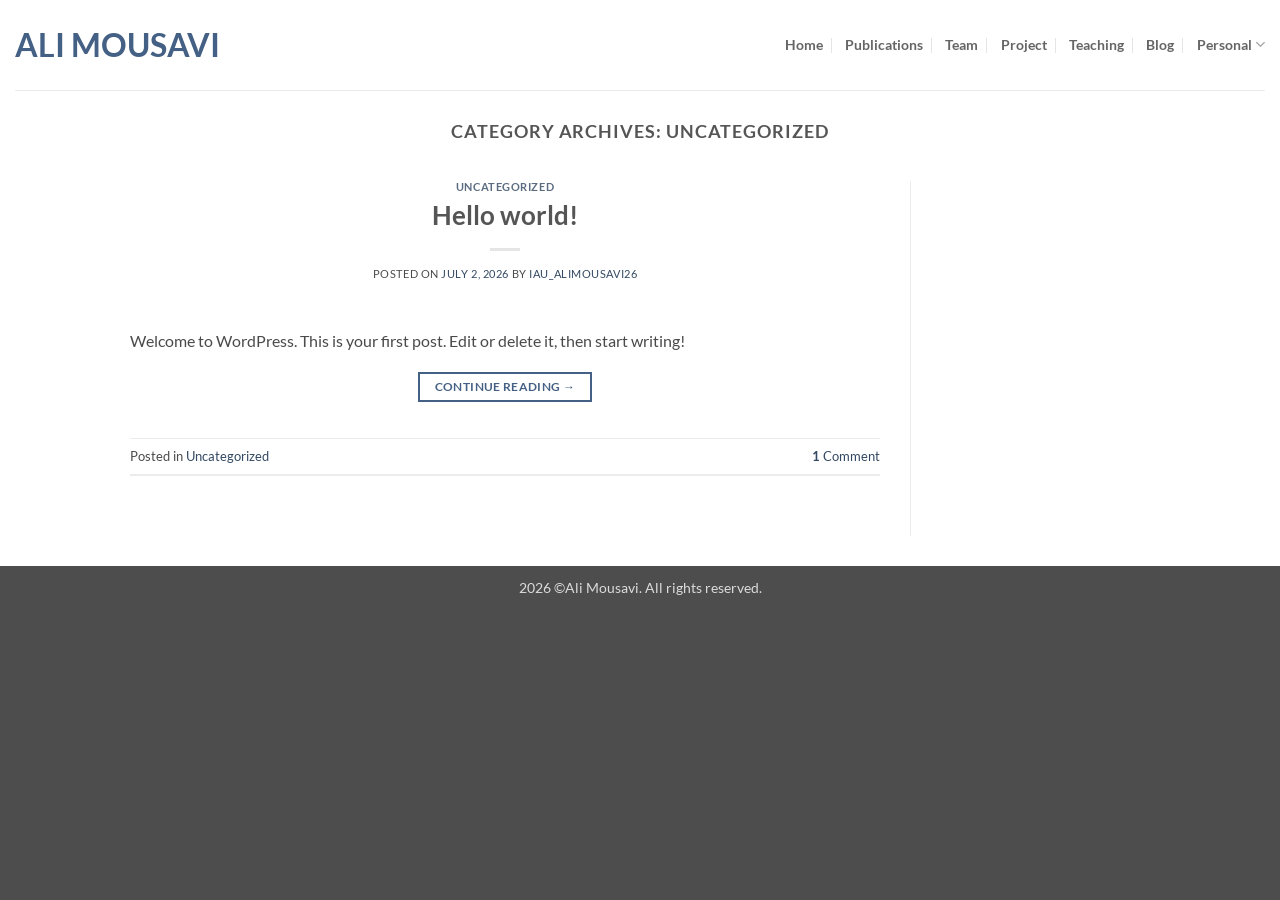
<file: category/uncategorized/index.html>
<!DOCTYPE html>
<html lang="en-US" class="loading-site no-js">
<head><meta charset="UTF-8">
	
	<link rel="profile" href="http://gmpg.org/xfn/11">
	<link rel="pingback" href="/xmlrpc.php">

	<script>(function(html){html.className = html.className.replace(/\bno-js\b/,'js')})(document.documentElement);</script>
<title>Uncategorized – Ali Mousavi</title>
<meta name="robots" content="max-image-preview:large">
<meta name="viewport" content="width=device-width, initial-scale=1"><link rel="prefetch" href="/wp-content/themes/flatsome/assets/js/flatsome.js?ver=e2eddd6c228105dac048">
<link rel="prefetch" href="/wp-content/themes/flatsome/assets/js/chunk.slider.js?ver=3.20.7">
<link rel="prefetch" href="/wp-content/themes/flatsome/assets/js/chunk.popups.js?ver=3.20.7">
<link rel="prefetch" href="/wp-content/themes/flatsome/assets/js/chunk.tooltips.js?ver=3.20.7">
<link rel="alternate" type="application/rss+xml" title="Ali Mousavi » Feed" href="/feed/">
<link rel="alternate" type="application/rss+xml" title="Ali Mousavi » Comments Feed" href="/comments/feed/">
<link rel="alternate" type="application/rss+xml" title="Ali Mousavi » Uncategorized Category Feed" href="/category/uncategorized/feed/">
<style id="wp-img-auto-sizes-contain-inline-css">
img:is([sizes=auto i],[sizes^="auto," i]){contain-intrinsic-size:3000px 1500px}
/*# sourceURL=wp-img-auto-sizes-contain-inline-css */
</style>
<style id="wp-emoji-styles-inline-css">

	img.wp-smiley, img.emoji {
		display: inline !important;
		border: none !important;
		box-shadow: none !important;
		height: 1em !important;
		width: 1em !important;
		margin: 0 0.07em !important;
		vertical-align: -0.1em !important;
		background: none !important;
		padding: 0 !important;
	}
/*# sourceURL=wp-emoji-styles-inline-css */
</style>
<style id="wp-block-library-inline-css">
:root{--wp-block-synced-color:#7a00df;--wp-block-synced-color--rgb:122,0,223;--wp-bound-block-color:var(--wp-block-synced-color);--wp-editor-canvas-background:#ddd;--wp-admin-theme-color:#007cba;--wp-admin-theme-color--rgb:0,124,186;--wp-admin-theme-color-darker-10:#006ba1;--wp-admin-theme-color-darker-10--rgb:0,107,160.5;--wp-admin-theme-color-darker-20:#005a87;--wp-admin-theme-color-darker-20--rgb:0,90,135;--wp-admin-border-width-focus:2px}@media (min-resolution:192dpi){:root{--wp-admin-border-width-focus:1.5px}}.wp-element-button{cursor:pointer}:root .has-very-light-gray-background-color{background-color:#eee}:root .has-very-dark-gray-background-color{background-color:#313131}:root .has-very-light-gray-color{color:#eee}:root .has-very-dark-gray-color{color:#313131}:root .has-vivid-green-cyan-to-vivid-cyan-blue-gradient-background{background:linear-gradient(135deg,#00d084,#0693e3)}:root .has-purple-crush-gradient-background{background:linear-gradient(135deg,#34e2e4,#4721fb 50%,#ab1dfe)}:root .has-hazy-dawn-gradient-background{background:linear-gradient(135deg,#faaca8,#dad0ec)}:root .has-subdued-olive-gradient-background{background:linear-gradient(135deg,#fafae1,#67a671)}:root .has-atomic-cream-gradient-background{background:linear-gradient(135deg,#fdd79a,#004a59)}:root .has-nightshade-gradient-background{background:linear-gradient(135deg,#330968,#31cdcf)}:root .has-midnight-gradient-background{background:linear-gradient(135deg,#020381,#2874fc)}:root{--wp--preset--font-size--normal:16px;--wp--preset--font-size--huge:42px}.has-regular-font-size{font-size:1em}.has-larger-font-size{font-size:2.625em}.has-normal-font-size{font-size:var(--wp--preset--font-size--normal)}.has-huge-font-size{font-size:var(--wp--preset--font-size--huge)}:root .has-text-align-center{text-align:center}:root .has-text-align-left{text-align:left}:root .has-text-align-right{text-align:right}.has-fit-text{white-space:nowrap!important}#end-resizable-editor-section{display:none}.aligncenter{clear:both}.items-justified-left{justify-content:flex-start}.items-justified-center{justify-content:center}.items-justified-right{justify-content:flex-end}.items-justified-space-between{justify-content:space-between}.screen-reader-text{word-wrap:normal!important;border:0;clip-path:inset(50%);height:1px;margin:-1px;overflow:hidden;padding:0;position:absolute;width:1px}.screen-reader-text:focus{background-color:#ddd;clip-path:none;color:#444;display:block;font-size:1em;height:auto;left:5px;line-height:normal;padding:15px 23px 14px;text-decoration:none;top:5px;width:auto;z-index:100000}html :where(.has-border-color){border-style:solid}html :where([style*=border-color]){border-style:solid}html :where([style*=border-top-color]){border-top-style:solid}html :where([style*=border-right-color]){border-right-style:solid}html :where([style*=border-bottom-color]){border-bottom-style:solid}html :where([style*=border-left-color]){border-left-style:solid}html :where([style*=border-width]){border-style:solid}html :where([style*=border-top-width]){border-top-style:solid}html :where([style*=border-right-width]){border-right-style:solid}html :where([style*=border-bottom-width]){border-bottom-style:solid}html :where([style*=border-left-width]){border-left-style:solid}html :where(img[class*=wp-image-]){height:auto;max-width:100%}:where(figure){margin:0 0 1em}html :where(.is-position-sticky){--wp-admin--admin-bar--position-offset:var(--wp-admin--admin-bar--height,0px)}@media screen and (max-width:600px){html :where(.is-position-sticky){--wp-admin--admin-bar--position-offset:0px}}

/*# sourceURL=/wp-includes/css/dist/block-library/common.min.css */
</style>
<style id="wp-block-paragraph-inline-css">
.is-small-text{font-size:.875em}.is-regular-text{font-size:1em}.is-large-text{font-size:2.25em}.is-larger-text{font-size:3em}.has-drop-cap:not(:focus):first-letter{float:left;font-size:8.4em;font-style:normal;font-weight:100;line-height:.68;margin:.05em .1em 0 0;text-transform:uppercase}body.rtl .has-drop-cap:not(:focus):first-letter{float:none;margin-left:.1em}p.has-drop-cap.has-background{overflow:hidden}:root :where(p.has-background){padding:1.25em 2.375em}:where(p.has-text-color:not(.has-link-color)) a{color:inherit}p.has-text-align-left[style*="writing-mode:vertical-lr"],p.has-text-align-right[style*="writing-mode:vertical-rl"]{rotate:180deg}
/*# sourceURL=/wp-includes/blocks/paragraph/style.min.css */
</style>


<style id="global-styles-inline-css">
:root{--wp--preset--aspect-ratio--square: 1;--wp--preset--aspect-ratio--4-3: 4/3;--wp--preset--aspect-ratio--3-4: 3/4;--wp--preset--aspect-ratio--3-2: 3/2;--wp--preset--aspect-ratio--2-3: 2/3;--wp--preset--aspect-ratio--16-9: 16/9;--wp--preset--aspect-ratio--9-16: 9/16;--wp--preset--color--black: #000000;--wp--preset--color--cyan-bluish-gray: #abb8c3;--wp--preset--color--white: #ffffff;--wp--preset--color--pale-pink: #f78da7;--wp--preset--color--vivid-red: #cf2e2e;--wp--preset--color--luminous-vivid-orange: #ff6900;--wp--preset--color--luminous-vivid-amber: #fcb900;--wp--preset--color--light-green-cyan: #7bdcb5;--wp--preset--color--vivid-green-cyan: #00d084;--wp--preset--color--pale-cyan-blue: #8ed1fc;--wp--preset--color--vivid-cyan-blue: #0693e3;--wp--preset--color--vivid-purple: #9b51e0;--wp--preset--color--primary: #446084;--wp--preset--color--secondary: #C05530;--wp--preset--color--success: #627D47;--wp--preset--color--alert: #b20000;--wp--preset--gradient--vivid-cyan-blue-to-vivid-purple: linear-gradient(135deg,rgb(6,147,227) 0%,rgb(155,81,224) 100%);--wp--preset--gradient--light-green-cyan-to-vivid-green-cyan: linear-gradient(135deg,rgb(122,220,180) 0%,rgb(0,208,130) 100%);--wp--preset--gradient--luminous-vivid-amber-to-luminous-vivid-orange: linear-gradient(135deg,rgb(252,185,0) 0%,rgb(255,105,0) 100%);--wp--preset--gradient--luminous-vivid-orange-to-vivid-red: linear-gradient(135deg,rgb(255,105,0) 0%,rgb(207,46,46) 100%);--wp--preset--gradient--very-light-gray-to-cyan-bluish-gray: linear-gradient(135deg,rgb(238,238,238) 0%,rgb(169,184,195) 100%);--wp--preset--gradient--cool-to-warm-spectrum: linear-gradient(135deg,rgb(74,234,220) 0%,rgb(151,120,209) 20%,rgb(207,42,186) 40%,rgb(238,44,130) 60%,rgb(251,105,98) 80%,rgb(254,248,76) 100%);--wp--preset--gradient--blush-light-purple: linear-gradient(135deg,rgb(255,206,236) 0%,rgb(152,150,240) 100%);--wp--preset--gradient--blush-bordeaux: linear-gradient(135deg,rgb(254,205,165) 0%,rgb(254,45,45) 50%,rgb(107,0,62) 100%);--wp--preset--gradient--luminous-dusk: linear-gradient(135deg,rgb(255,203,112) 0%,rgb(199,81,192) 50%,rgb(65,88,208) 100%);--wp--preset--gradient--pale-ocean: linear-gradient(135deg,rgb(255,245,203) 0%,rgb(182,227,212) 50%,rgb(51,167,181) 100%);--wp--preset--gradient--electric-grass: linear-gradient(135deg,rgb(202,248,128) 0%,rgb(113,206,126) 100%);--wp--preset--gradient--midnight: linear-gradient(135deg,rgb(2,3,129) 0%,rgb(40,116,252) 100%);--wp--preset--font-size--small: 13px;--wp--preset--font-size--medium: 20px;--wp--preset--font-size--large: 36px;--wp--preset--font-size--x-large: 42px;--wp--preset--spacing--20: 0.44rem;--wp--preset--spacing--30: 0.67rem;--wp--preset--spacing--40: 1rem;--wp--preset--spacing--50: 1.5rem;--wp--preset--spacing--60: 2.25rem;--wp--preset--spacing--70: 3.38rem;--wp--preset--spacing--80: 5.06rem;--wp--preset--shadow--natural: 6px 6px 9px rgba(0, 0, 0, 0.2);--wp--preset--shadow--deep: 12px 12px 50px rgba(0, 0, 0, 0.4);--wp--preset--shadow--sharp: 6px 6px 0px rgba(0, 0, 0, 0.2);--wp--preset--shadow--outlined: 6px 6px 0px -3px rgb(255, 255, 255), 6px 6px rgb(0, 0, 0);--wp--preset--shadow--crisp: 6px 6px 0px rgb(0, 0, 0);}:where(body) { margin: 0; }.wp-site-blocks > .alignleft { float: left; margin-right: 2em; }.wp-site-blocks > .alignright { float: right; margin-left: 2em; }.wp-site-blocks > .aligncenter { justify-content: center; margin-left: auto; margin-right: auto; }:where(.is-layout-flex){gap: 0.5em;}:where(.is-layout-grid){gap: 0.5em;}.is-layout-flow > .alignleft{float: left;margin-inline-start: 0;margin-inline-end: 2em;}.is-layout-flow > .alignright{float: right;margin-inline-start: 2em;margin-inline-end: 0;}.is-layout-flow > .aligncenter{margin-left: auto !important;margin-right: auto !important;}.is-layout-constrained > .alignleft{float: left;margin-inline-start: 0;margin-inline-end: 2em;}.is-layout-constrained > .alignright{float: right;margin-inline-start: 2em;margin-inline-end: 0;}.is-layout-constrained > .aligncenter{margin-left: auto !important;margin-right: auto !important;}.is-layout-constrained > :where(:not(.alignleft):not(.alignright):not(.alignfull)){margin-left: auto !important;margin-right: auto !important;}body .is-layout-flex{display: flex;}.is-layout-flex{flex-wrap: wrap;align-items: center;}.is-layout-flex > :is(*, div){margin: 0;}body .is-layout-grid{display: grid;}.is-layout-grid > :is(*, div){margin: 0;}body{padding-top: 0px;padding-right: 0px;padding-bottom: 0px;padding-left: 0px;}a:where(:not(.wp-element-button)){text-decoration: none;}:root :where(.wp-element-button, .wp-block-button__link){background-color: #32373c;border-width: 0;color: #fff;font-family: inherit;font-size: inherit;font-style: inherit;font-weight: inherit;letter-spacing: inherit;line-height: inherit;padding-top: calc(0.667em + 2px);padding-right: calc(1.333em + 2px);padding-bottom: calc(0.667em + 2px);padding-left: calc(1.333em + 2px);text-decoration: none;text-transform: inherit;}.has-black-color{color: var(--wp--preset--color--black) !important;}.has-cyan-bluish-gray-color{color: var(--wp--preset--color--cyan-bluish-gray) !important;}.has-white-color{color: var(--wp--preset--color--white) !important;}.has-pale-pink-color{color: var(--wp--preset--color--pale-pink) !important;}.has-vivid-red-color{color: var(--wp--preset--color--vivid-red) !important;}.has-luminous-vivid-orange-color{color: var(--wp--preset--color--luminous-vivid-orange) !important;}.has-luminous-vivid-amber-color{color: var(--wp--preset--color--luminous-vivid-amber) !important;}.has-light-green-cyan-color{color: var(--wp--preset--color--light-green-cyan) !important;}.has-vivid-green-cyan-color{color: var(--wp--preset--color--vivid-green-cyan) !important;}.has-pale-cyan-blue-color{color: var(--wp--preset--color--pale-cyan-blue) !important;}.has-vivid-cyan-blue-color{color: var(--wp--preset--color--vivid-cyan-blue) !important;}.has-vivid-purple-color{color: var(--wp--preset--color--vivid-purple) !important;}.has-primary-color{color: var(--wp--preset--color--primary) !important;}.has-secondary-color{color: var(--wp--preset--color--secondary) !important;}.has-success-color{color: var(--wp--preset--color--success) !important;}.has-alert-color{color: var(--wp--preset--color--alert) !important;}.has-black-background-color{background-color: var(--wp--preset--color--black) !important;}.has-cyan-bluish-gray-background-color{background-color: var(--wp--preset--color--cyan-bluish-gray) !important;}.has-white-background-color{background-color: var(--wp--preset--color--white) !important;}.has-pale-pink-background-color{background-color: var(--wp--preset--color--pale-pink) !important;}.has-vivid-red-background-color{background-color: var(--wp--preset--color--vivid-red) !important;}.has-luminous-vivid-orange-background-color{background-color: var(--wp--preset--color--luminous-vivid-orange) !important;}.has-luminous-vivid-amber-background-color{background-color: var(--wp--preset--color--luminous-vivid-amber) !important;}.has-light-green-cyan-background-color{background-color: var(--wp--preset--color--light-green-cyan) !important;}.has-vivid-green-cyan-background-color{background-color: var(--wp--preset--color--vivid-green-cyan) !important;}.has-pale-cyan-blue-background-color{background-color: var(--wp--preset--color--pale-cyan-blue) !important;}.has-vivid-cyan-blue-background-color{background-color: var(--wp--preset--color--vivid-cyan-blue) !important;}.has-vivid-purple-background-color{background-color: var(--wp--preset--color--vivid-purple) !important;}.has-primary-background-color{background-color: var(--wp--preset--color--primary) !important;}.has-secondary-background-color{background-color: var(--wp--preset--color--secondary) !important;}.has-success-background-color{background-color: var(--wp--preset--color--success) !important;}.has-alert-background-color{background-color: var(--wp--preset--color--alert) !important;}.has-black-border-color{border-color: var(--wp--preset--color--black) !important;}.has-cyan-bluish-gray-border-color{border-color: var(--wp--preset--color--cyan-bluish-gray) !important;}.has-white-border-color{border-color: var(--wp--preset--color--white) !important;}.has-pale-pink-border-color{border-color: var(--wp--preset--color--pale-pink) !important;}.has-vivid-red-border-color{border-color: var(--wp--preset--color--vivid-red) !important;}.has-luminous-vivid-orange-border-color{border-color: var(--wp--preset--color--luminous-vivid-orange) !important;}.has-luminous-vivid-amber-border-color{border-color: var(--wp--preset--color--luminous-vivid-amber) !important;}.has-light-green-cyan-border-color{border-color: var(--wp--preset--color--light-green-cyan) !important;}.has-vivid-green-cyan-border-color{border-color: var(--wp--preset--color--vivid-green-cyan) !important;}.has-pale-cyan-blue-border-color{border-color: var(--wp--preset--color--pale-cyan-blue) !important;}.has-vivid-cyan-blue-border-color{border-color: var(--wp--preset--color--vivid-cyan-blue) !important;}.has-vivid-purple-border-color{border-color: var(--wp--preset--color--vivid-purple) !important;}.has-primary-border-color{border-color: var(--wp--preset--color--primary) !important;}.has-secondary-border-color{border-color: var(--wp--preset--color--secondary) !important;}.has-success-border-color{border-color: var(--wp--preset--color--success) !important;}.has-alert-border-color{border-color: var(--wp--preset--color--alert) !important;}.has-vivid-cyan-blue-to-vivid-purple-gradient-background{background: var(--wp--preset--gradient--vivid-cyan-blue-to-vivid-purple) !important;}.has-light-green-cyan-to-vivid-green-cyan-gradient-background{background: var(--wp--preset--gradient--light-green-cyan-to-vivid-green-cyan) !important;}.has-luminous-vivid-amber-to-luminous-vivid-orange-gradient-background{background: var(--wp--preset--gradient--luminous-vivid-amber-to-luminous-vivid-orange) !important;}.has-luminous-vivid-orange-to-vivid-red-gradient-background{background: var(--wp--preset--gradient--luminous-vivid-orange-to-vivid-red) !important;}.has-very-light-gray-to-cyan-bluish-gray-gradient-background{background: var(--wp--preset--gradient--very-light-gray-to-cyan-bluish-gray) !important;}.has-cool-to-warm-spectrum-gradient-background{background: var(--wp--preset--gradient--cool-to-warm-spectrum) !important;}.has-blush-light-purple-gradient-background{background: var(--wp--preset--gradient--blush-light-purple) !important;}.has-blush-bordeaux-gradient-background{background: var(--wp--preset--gradient--blush-bordeaux) !important;}.has-luminous-dusk-gradient-background{background: var(--wp--preset--gradient--luminous-dusk) !important;}.has-pale-ocean-gradient-background{background: var(--wp--preset--gradient--pale-ocean) !important;}.has-electric-grass-gradient-background{background: var(--wp--preset--gradient--electric-grass) !important;}.has-midnight-gradient-background{background: var(--wp--preset--gradient--midnight) !important;}.has-small-font-size{font-size: var(--wp--preset--font-size--small) !important;}.has-medium-font-size{font-size: var(--wp--preset--font-size--medium) !important;}.has-large-font-size{font-size: var(--wp--preset--font-size--large) !important;}.has-x-large-font-size{font-size: var(--wp--preset--font-size--x-large) !important;}
/*# sourceURL=global-styles-inline-css */
</style>

<link rel="stylesheet" id="flatsome-main-css" href="/wp-content/themes/flatsome/assets/css/flatsome.css?ver=3.20.7" media="all">
<style id="flatsome-main-inline-css">
@font-face {
				font-family: "fl-icons";
				font-display: block;
				src: url(/wp-content/themes/flatsome/assets/css/icons/fl-icons.eot?v=3.20.7);
				src:
					url(/wp-content/themes/flatsome/assets/css/icons/fl-icons.eot#iefix?v=3.20.7) format("embedded-opentype"),
					url(/wp-content/themes/flatsome/assets/css/icons/fl-icons.woff2?v=3.20.7) format("woff2"),
					url(/wp-content/themes/flatsome/assets/css/icons/fl-icons.ttf?v=3.20.7) format("truetype"),
					url(/wp-content/themes/flatsome/assets/css/icons/fl-icons.woff?v=3.20.7) format("woff"),
					url(/wp-content/themes/flatsome/assets/css/icons/fl-icons.svg?v=3.20.7#fl-icons) format("svg");
			}
/*# sourceURL=flatsome-main-inline-css */
</style>
<link rel="stylesheet" id="flatsome-style-css" href="/wp-content/themes/flatsome-child/style.css?ver=3.0" media="all">
<script id="jquery-core-js" src="/wp-includes/js/jquery/jquery.min.js?ver=3.7.1"></script>
<script id="jquery-migrate-js" src="/wp-includes/js/jquery/jquery-migrate.min.js?ver=3.4.1"></script>
<link rel="EditURI" type="application/rsd+xml" title="RSD" href="/xmlrpc.php?rsd">
<meta name="generator" content="WordPress 7.0.2">
<style id="custom-css" type="text/css">:root {--primary-color: #446084;--fs-color-primary: #446084;--fs-color-secondary: #C05530;--fs-color-success: #627D47;--fs-color-alert: #b20000;--fs-color-base: #4a4a4a;--fs-experimental-link-color: #334862;--fs-experimental-link-color-hover: #111;}.tooltipster-base {--tooltip-color: #fff;--tooltip-bg-color: #000;}.off-canvas-right .mfp-content, .off-canvas-left .mfp-content {--drawer-width: 300px;}.container-width, .full-width .ubermenu-nav, .container, .row{max-width: 1050px}.row.row-collapse{max-width: 1020px}.row.row-small{max-width: 1042.5px}.row.row-large{max-width: 1080px}.header-main{height: 90px}#logo img{max-height: 90px}#logo{width:205px;}.header-bottom{min-height: 10px}.header-top{min-height: 30px}.transparent .header-main{height: 90px}.transparent #logo img{max-height: 90px}.has-transparent + .page-title:first-of-type,.has-transparent + #main > .page-title,.has-transparent + #main > div > .page-title,.has-transparent + #main .page-header-wrapper:first-of-type .page-title{padding-top: 90px;}.header.show-on-scroll,.stuck .header-main{height:70px!important}.stuck #logo img{max-height: 70px!important}.header-bg-color {background-color: rgba(255,255,255,0.9)}.header-bottom {background-color: #f1f1f1}.top-bar-nav > li > a{line-height: 16px }.header-main .nav > li > a{line-height: 16px }.stuck .header-main .nav > li > a{line-height: 50px }@media (max-width: 549px) {.header-main{height: 55px}#logo img{max-height: 55px}}.nav-dropdown{font-size:100%}body{font-family: Lato, sans-serif;}body {font-weight: 400;font-style: normal;}.nav > li > a {font-family: Lato, sans-serif;}.mobile-sidebar-levels-2 .nav > li > ul > li > a {font-family: Lato, sans-serif;}.nav > li > a,.mobile-sidebar-levels-2 .nav > li > ul > li > a {font-weight: 700;font-style: normal;}h1,h2,h3,h4,h5,h6,.heading-font, .off-canvas-center .nav-sidebar.nav-vertical > li > a{font-family: Lato, sans-serif;}h1,h2,h3,h4,h5,h6,.heading-font,.banner h1,.banner h2 {font-weight: 700;font-style: normal;}.alt-font{font-family: "Dancing Script", sans-serif;}.alt-font {font-weight: 400!important;font-style: normal!important;}.footer-1{background-color: #ffffff}.footer-2{background-color: #409ce8}.nav-vertical-fly-out > li + li {border-top-width: 1px; border-top-style: solid;}.label-new.menu-item > a:after{content:"New";}.label-hot.menu-item > a:after{content:"Hot";}.label-sale.menu-item > a:after{content:"Sale";}.label-popular.menu-item > a:after{content:"Popular";}</style><style id="kirki-inline-styles">/* latin-ext */
@font-face {
  font-family: 'Lato';
  font-style: normal;
  font-weight: 400;
  font-display: swap;
  src: url(/wp-content/fonts/lato/S6uyw4BMUTPHjxAwXjeu.woff2) format('woff2');
  unicode-range: U+0100-02BA, U+02BD-02C5, U+02C7-02CC, U+02CE-02D7, U+02DD-02FF, U+0304, U+0308, U+0329, U+1D00-1DBF, U+1E00-1E9F, U+1EF2-1EFF, U+2020, U+20A0-20AB, U+20AD-20C0, U+2113, U+2C60-2C7F, U+A720-A7FF;
}
/* latin */
@font-face {
  font-family: 'Lato';
  font-style: normal;
  font-weight: 400;
  font-display: swap;
  src: url(/wp-content/fonts/lato/S6uyw4BMUTPHjx4wXg.woff2) format('woff2');
  unicode-range: U+0000-00FF, U+0131, U+0152-0153, U+02BB-02BC, U+02C6, U+02DA, U+02DC, U+0304, U+0308, U+0329, U+2000-206F, U+20AC, U+2122, U+2191, U+2193, U+2212, U+2215, U+FEFF, U+FFFD;
}
/* latin-ext */
@font-face {
  font-family: 'Lato';
  font-style: normal;
  font-weight: 700;
  font-display: swap;
  src: url(/wp-content/fonts/lato/S6u9w4BMUTPHh6UVSwaPGR_p.woff2) format('woff2');
  unicode-range: U+0100-02BA, U+02BD-02C5, U+02C7-02CC, U+02CE-02D7, U+02DD-02FF, U+0304, U+0308, U+0329, U+1D00-1DBF, U+1E00-1E9F, U+1EF2-1EFF, U+2020, U+20A0-20AB, U+20AD-20C0, U+2113, U+2C60-2C7F, U+A720-A7FF;
}
/* latin */
@font-face {
  font-family: 'Lato';
  font-style: normal;
  font-weight: 700;
  font-display: swap;
  src: url(/wp-content/fonts/lato/S6u9w4BMUTPHh6UVSwiPGQ.woff2) format('woff2');
  unicode-range: U+0000-00FF, U+0131, U+0152-0153, U+02BB-02BC, U+02C6, U+02DA, U+02DC, U+0304, U+0308, U+0329, U+2000-206F, U+20AC, U+2122, U+2191, U+2193, U+2212, U+2215, U+FEFF, U+FFFD;
}/* vietnamese */
@font-face {
  font-family: 'Dancing Script';
  font-style: normal;
  font-weight: 400;
  font-display: swap;
  src: url(/wp-content/fonts/dancing-script/If2cXTr6YS-zF4S-kcSWSVi_sxjsohD9F50Ruu7BMSo3Rep8ltA.woff2) format('woff2');
  unicode-range: U+0102-0103, U+0110-0111, U+0128-0129, U+0168-0169, U+01A0-01A1, U+01AF-01B0, U+0300-0301, U+0303-0304, U+0308-0309, U+0323, U+0329, U+1EA0-1EF9, U+20AB;
}
/* latin-ext */
@font-face {
  font-family: 'Dancing Script';
  font-style: normal;
  font-weight: 400;
  font-display: swap;
  src: url(/wp-content/fonts/dancing-script/If2cXTr6YS-zF4S-kcSWSVi_sxjsohD9F50Ruu7BMSo3ROp8ltA.woff2) format('woff2');
  unicode-range: U+0100-02BA, U+02BD-02C5, U+02C7-02CC, U+02CE-02D7, U+02DD-02FF, U+0304, U+0308, U+0329, U+1D00-1DBF, U+1E00-1E9F, U+1EF2-1EFF, U+2020, U+20A0-20AB, U+20AD-20C0, U+2113, U+2C60-2C7F, U+A720-A7FF;
}
/* latin */
@font-face {
  font-family: 'Dancing Script';
  font-style: normal;
  font-weight: 400;
  font-display: swap;
  src: url(/wp-content/fonts/dancing-script/If2cXTr6YS-zF4S-kcSWSVi_sxjsohD9F50Ruu7BMSo3Sup8.woff2) format('woff2');
  unicode-range: U+0000-00FF, U+0131, U+0152-0153, U+02BB-02BC, U+02C6, U+02DA, U+02DC, U+0304, U+0308, U+0329, U+2000-206F, U+20AC, U+2122, U+2191, U+2193, U+2212, U+2215, U+FEFF, U+FFFD;
}</style></head>

<body class="archive category category-uncategorized category-1 wp-theme-flatsome wp-child-theme-flatsome-child lightbox nav-dropdown-has-arrow nav-dropdown-has-border mobile-submenu-toggle">


<a class="skip-link screen-reader-text" href="#main">Skip to content</a>

<div id="wrapper">

	
	<header id="header" class="header header-full-width has-sticky sticky-jump">
		<div class="header-wrapper">
			<div id="masthead" class="header-main ">
      <div class="header-inner flex-row container logo-left medium-logo-left" role="navigation">

          <!-- Logo -->
          <div id="logo" class="flex-col logo">
            
<!-- Header logo -->
<a href="/" title="Ali Mousavi" rel="home">
		Ali Mousavi</a>
          </div>

          <!-- Mobile Left Elements -->
          <div class="flex-col show-for-medium flex-left">
            <ul class="mobile-nav nav nav-left ">
                          </ul>
          </div>

          <!-- Left Elements -->
          <div class="flex-col hide-for-medium flex-left
            flex-grow">
            <ul class="header-nav header-nav-main nav nav-left  nav-divided nav-size-medium">
                          </ul>
          </div>

          <!-- Right Elements -->
          <div class="flex-col hide-for-medium flex-right">
            <ul class="header-nav header-nav-main nav nav-right  nav-divided nav-size-medium">
              <li id="menu-item-15" class="menu-item menu-item-type-custom menu-item-object-custom menu-item-home menu-item-15 menu-item-design-default"><a href="/" class="nav-top-link">Home</a></li>
<li id="menu-item-20" class="menu-item menu-item-type-post_type menu-item-object-page menu-item-20 menu-item-design-default"><a href="/publications/" class="nav-top-link">Publications</a></li>
<li id="menu-item-21" class="menu-item menu-item-type-post_type menu-item-object-page menu-item-21 menu-item-design-default"><a href="/team/" class="nav-top-link">Team</a></li>
<li id="menu-item-22" class="menu-item menu-item-type-post_type menu-item-object-page menu-item-22 menu-item-design-default"><a href="/software/" class="nav-top-link">Project</a></li>
<li id="menu-item-23" class="menu-item menu-item-type-post_type menu-item-object-page menu-item-23 menu-item-design-default"><a href="/teaching/" class="nav-top-link">Teaching</a></li>
<li class="menu-item"><a href="/blog/" class="nav-top-link">Blog</a></li>
<li id="menu-item-63" class="menu-item menu-item-type-custom menu-item-object-custom menu-item-has-children menu-item-63 menu-item-design-default has-dropdown nav-dropdown-toggle"><a href="#" class="nav-top-link" aria-expanded="false" aria-haspopup="menu">Personal<i class="icon-angle-down" aria-hidden="true"></i></a>
<ul class="sub-menu nav-dropdown nav-dropdown-default">
	<li id="menu-item-230" class="menu-item menu-item-type-custom menu-item-object-custom menu-item-230"><a href="https://www.youtube.com/">Youtube</a></li>
	<li id="menu-item-231" class="menu-item menu-item-type-custom menu-item-object-custom menu-item-231"><a href="https://www.aparat.com/AliMousavi_IAUN">Aparat</a></li>
</ul>
</li>
            </ul>
          </div>

          <!-- Mobile Right Elements -->
          <div class="flex-col show-for-medium flex-right">
            <ul class="mobile-nav nav nav-right ">
              <li class="nav-icon has-icon">
	<div class="header-button">		<a href="#" class="icon primary button round is-small" data-open="#main-menu" data-pos="center" data-bg="main-menu-overlay" role="button" aria-label="Menu" aria-controls="main-menu" aria-expanded="false" aria-haspopup="dialog" data-flatsome-role-button>
			<i class="icon-menu" aria-hidden="true"></i>					</a>
	 </div> </li>
            </ul>
          </div>

      </div>

            <div class="container"><div class="top-divider full-width"></div></div>
      </div>

<div class="header-bg-container fill"><div class="header-bg-image fill"></div><div class="header-bg-color fill"></div></div>		</div>
	</header>

	
	<main id="main" class="">

<div id="content" class="blog-wrapper blog-archive page-wrapper">
		<header class="archive-page-header">
	<div class="row">
	<div class="large-12 text-center col">
	<h1 class="page-title is-large uppercase">
		Category Archives: <span>Uncategorized</span>	</h1>
		</div>
	</div>
</header>


<div class="row row-large row-divided ">

	<div class="large-9 col">
		<div id="post-list">


<article id="post-1" class="post-1 post type-post status-publish format-standard hentry category-uncategorized">
	<div class="article-inner ">
		<header class="entry-header">
	<div class="entry-header-text entry-header-text-top text-center">
		<h6 class="entry-category is-xsmall"><a href="/category/uncategorized/" rel="category tag">Uncategorized</a></h6><h2 class="entry-title"><a href="/hello-world/" rel="bookmark" class="plain">Hello world!</a></h2><div class="entry-divider is-divider small"></div>
	<div class="entry-meta uppercase is-xsmall">
		<span class="posted-on">Posted on <a href="/hello-world/" rel="bookmark"><time class="entry-date published updated" datetime="2026-07-02T21:52:21+00:00">July 2, 2026</time></a></span> <span class="byline">by <span class="meta-author vcard"><a class="url fn n" href="/author/iau_alimousavi26/">iau_alimousavi26</a></span></span>	</div>
	</div>
	</header>
		<div class="entry-content">
		<div class="entry-summary">
		<p>Welcome to WordPress. This is your first post. Edit or delete it, then start writing!</p>
		<div class="text-center">
			<a class="more-link button primary is-outline is-smaller" href="/hello-world/">Continue reading <span class="meta-nav">→</span></a>
		</div>
	</div>
	
</div>
		<footer class="entry-meta clearfix">
					<span class="cat-links">
			Posted in <a href="/category/uncategorized/" rel="category tag">Uncategorized</a>		</span>

			
		<span class="comments-link pull-right"><a href="/hello-world/#comments"><strong>1</strong> Comment</a></span>
	</footer>
	</div>
</article>



</div>

	</div>
	<div class="post-sidebar large-3 col">
				<div id="secondary" class="widget-area " role="complementary">
			</div>
			</div>
</div>

</div>


</main>

<footer id="footer" class="footer-wrapper">

	
<!-- FOOTER 1 -->

<!-- FOOTER 2 -->



<div class="absolute-footer dark medium-text-center text-center">
  <div class="container clearfix">

    
    <div class="footer-primary pull-left">
            <div class="copyright-footer">
        2026 ©Ali Mousavi. All rights reserved.      </div>
          </div>
  </div>
</div>

</footer>

</div>

<div id="main-menu" class="mobile-sidebar no-scrollbar mfp-hide">

	
	<div class="sidebar-menu no-scrollbar text-center">

		
					<ul class="nav nav-sidebar nav-vertical nav-uppercase nav-anim" data-tab="1">
				<li id="menu-item-208" class="menu-item menu-item-type-post_type menu-item-object-page menu-item-home menu-item-208"><a href="/">Home</a></li>
<li id="menu-item-211" class="menu-item menu-item-type-post_type menu-item-object-page menu-item-211"><a href="/publications/">Publications</a></li>
<li id="menu-item-213" class="menu-item menu-item-type-post_type menu-item-object-page menu-item-213"><a href="/team/">Team</a></li>
<li id="menu-item-210" class="menu-item menu-item-type-post_type menu-item-object-page menu-item-210"><a href="/software/">Project</a></li>
<li id="menu-item-212" class="menu-item menu-item-type-post_type menu-item-object-page menu-item-212"><a href="/teaching/">Teaching</a></li>
<li class="menu-item"><a href="/blog/" class="nav-top-link">Blog</a></li>
<li id="menu-item-215" class="menu-item menu-item-type-custom menu-item-object-custom menu-item-has-children menu-item-215"><a href="#">Personal</a>
<ul class="sub-menu nav-sidebar-ul children">
	<li id="menu-item-216" class="menu-item menu-item-type-custom menu-item-object-custom menu-item-216"><a href="https://www.youtube.com/">Youtube</a></li>
	<li id="menu-item-217" class="menu-item menu-item-type-custom menu-item-object-custom menu-item-217"><a href="https://www.aparat.com/AliMousavi_IAUN">Aparat</a></li>
</ul>
</li>
			</ul>
		
		
	</div>

	
</div>
<script type="speculationrules">
{"prefetch":[{"source":"document","where":{"and":[{"href_matches":"/mousavi/*"},{"not":{"href_matches":["/mousavi/wp-*.php","/mousavi/wp-admin/*","/mousavi/wp-content/uploads/*","/mousavi/wp-content/*","/mousavi/wp-content/plugins/*","/mousavi/wp-content/themes/flatsome-child/*","/mousavi/wp-content/themes/flatsome/*","/mousavi/*\\?(.+)"]}},{"not":{"selector_matches":"a[rel~=\"nofollow\"]"}},{"not":{"selector_matches":".no-prefetch, .no-prefetch a"}}]},"eagerness":"conservative"}]}
</script>
<script id="flatsome-live-search-js" src="/wp-content/themes/flatsome/assets/js/extensions/flatsome-live-search.js?ver=3.20.7"></script>
<script id="hoverIntent-js" src="/wp-includes/js/hoverIntent.min.js?ver=1.10.2"></script>
<script id="flatsome-js-js-extra">
var flatsomeVars = {"theme":{"version":"3.20.7"},"ajaxurl":"/wp-admin/admin-ajax.php","rtl":"","sticky_height":"70","stickyHeaderHeight":"0","scrollPaddingTop":"0","assets_url":"/wp-content/themes/flatsome/assets/","lightbox":{"close_markup":"\u003Cbutton title=\"%title%\" type=\"button\" class=\"mfp-close\"\u003E\u003Csvg xmlns=\"http://www.w3.org/2000/svg\" width=\"28\" height=\"28\" viewBox=\"0 0 24 24\" fill=\"none\" stroke=\"currentColor\" stroke-width=\"2\" stroke-linecap=\"round\" stroke-linejoin=\"round\" class=\"feather feather-x\"\u003E\u003Cline x1=\"18\" y1=\"6\" x2=\"6\" y2=\"18\"\u003E\u003C/line\u003E\u003Cline x1=\"6\" y1=\"6\" x2=\"18\" y2=\"18\"\u003E\u003C/line\u003E\u003C/svg\u003E\u003C/button\u003E","close_btn_inside":false},"user":{"can_edit_pages":false},"i18n":{"mainMenu":"Main Menu","toggleButton":"Toggle"},"options":{"cookie_notice_version":"1","swatches_layout":false,"swatches_disable_deselect":false,"swatches_box_select_event":false,"swatches_box_behavior_selected":false,"swatches_box_update_urls":"1","swatches_box_reset":false,"swatches_box_reset_limited":false,"swatches_box_reset_extent":false,"swatches_box_reset_time":300,"search_result_latency":"0","header_nav_vertical_fly_out_frontpage":1}};
//# sourceURL=flatsome-js-js-extra
</script>
<script id="flatsome-js-js" src="/wp-content/themes/flatsome/assets/js/flatsome.js?ver=e2eddd6c228105dac048"></script>
<script id="wp-emoji-settings" type="application/json">
{"baseUrl":"https://s.w.org/images/core/emoji/17.0.2/72x72/","ext":".png","svgUrl":"https://s.w.org/images/core/emoji/17.0.2/svg/","svgExt":".svg","source":{"concatemoji":"/wp-includes/js/wp-emoji-release.min.js?ver=7.0.2"}}
</script>
<script type="module">
/*! This file is auto-generated */
const a=JSON.parse(document.getElementById("wp-emoji-settings").textContent),o=(window._wpemojiSettings=a,"wpEmojiSettingsSupports"),s=["flag","emoji"];function i(e){try{var t={supportTests:e,timestamp:(new Date).valueOf()};sessionStorage.setItem(o,JSON.stringify(t))}catch(e){}}function c(e,t,n){e.clearRect(0,0,e.canvas.width,e.canvas.height),e.fillText(t,0,0);t=new Uint32Array(e.getImageData(0,0,e.canvas.width,e.canvas.height).data);e.clearRect(0,0,e.canvas.width,e.canvas.height),e.fillText(n,0,0);const a=new Uint32Array(e.getImageData(0,0,e.canvas.width,e.canvas.height).data);return t.every((e,t)=>e===a[t])}function p(e,t){e.clearRect(0,0,e.canvas.width,e.canvas.height),e.fillText(t,0,0);var n=e.getImageData(16,16,1,1);for(let e=0;e<n.data.length;e++)if(0!==n.data[e])return!1;return!0}function u(e,t,n,a){switch(t){case"flag":return n(e,"\ud83c\udff3\ufe0f\u200d\u26a7\ufe0f","\ud83c\udff3\ufe0f\u200b\u26a7\ufe0f")?!1:!n(e,"\ud83c\udde8\ud83c\uddf6","\ud83c\udde8\u200b\ud83c\uddf6")&&!n(e,"\ud83c\udff4\udb40\udc67\udb40\udc62\udb40\udc65\udb40\udc6e\udb40\udc67\udb40\udc7f","\ud83c\udff4\u200b\udb40\udc67\u200b\udb40\udc62\u200b\udb40\udc65\u200b\udb40\udc6e\u200b\udb40\udc67\u200b\udb40\udc7f");case"emoji":return!a(e,"\ud83e\u1fac8")}return!1}function f(e,t,n,a){let r;const o=(r="undefined"!=typeof WorkerGlobalScope&&self instanceof WorkerGlobalScope?new OffscreenCanvas(300,150):document.createElement("canvas")).getContext("2d",{willReadFrequently:!0}),s=(o.textBaseline="top",o.font="600 32px Arial",{});return e.forEach(e=>{s[e]=t(o,e,n,a)}),s}function r(e){var t=document.createElement("script");t.src=e,t.defer=!0,document.head.appendChild(t)}a.supports={everything:!0,everythingExceptFlag:!0},new Promise(t=>{let n=function(){try{var e=JSON.parse(sessionStorage.getItem(o));if("object"==typeof e&&"number"==typeof e.timestamp&&(new Date).valueOf()<e.timestamp+604800&&"object"==typeof e.supportTests)return e.supportTests}catch(e){}return null}();if(!n){if("undefined"!=typeof Worker&&"undefined"!=typeof OffscreenCanvas&&"undefined"!=typeof URL&&URL.createObjectURL&&"undefined"!=typeof Blob)try{var e="postMessage("+f.toString()+"("+[JSON.stringify(s),u.toString(),c.toString(),p.toString()].join(",")+"));",a=new Blob([e],{type:"text/javascript"});const r=new Worker(URL.createObjectURL(a),{name:"wpTestEmojiSupports"});return void(r.onmessage=e=>{i(n=e.data),r.terminate(),t(n)})}catch(e){}i(n=f(s,u,c,p))}t(n)}).then(e=>{for(const n in e)a.supports[n]=e[n],a.supports.everything=a.supports.everything&&a.supports[n],"flag"!==n&&(a.supports.everythingExceptFlag=a.supports.everythingExceptFlag&&a.supports[n]);var t;a.supports.everythingExceptFlag=a.supports.everythingExceptFlag&&!a.supports.flag,a.supports.everything||((t=a.source||{}).concatemoji?r(t.concatemoji):t.wpemoji&&t.twemoji&&(r(t.twemoji),r(t.wpemoji)))});
//# sourceURL=/wp-includes/js/wp-emoji-loader.min.js
</script>

</body>
</html>
</file>
<file: wp-content/themes/flatsome/assets/css/flatsome.css>
@charset "utf-8";html{-ms-text-size-adjust:100%;-webkit-text-size-adjust:100%;font-family:sans-serif}body{margin:0}article,aside,details,figcaption,figure,footer,header,main,menu,nav,section,summary{display:block}audio,canvas,progress,video{display:inline-block}audio:not([controls]){display:none;height:0}progress{vertical-align:baseline}[hidden],template{display:none}a{background-color:transparent}a:active,a:hover{outline-width:0}abbr[title]{border-bottom:none;text-decoration:none}b,strong{font-weight:inherit;font-weight:bolder}dfn{font-style:italic}mark{background-color:#ff0;color:#000}small{display:inline-block;font-size:80%}img{border-style:none}svg:not(:root){overflow:hidden}button,input,select,textarea{font:inherit}optgroup{font-weight:700}button,input,select{overflow:visible}button,select{text-transform:none}[type=button],[type=reset],[type=submit],button{cursor:pointer}[disabled]{cursor:default}[type=reset],[type=submit],button,html [type=button]{-webkit-appearance:button}button::-moz-focus-inner,input::-moz-focus-inner{border:0;padding:0}button:-moz-focusring,input:-moz-focusring{outline:1px dotted ButtonText}fieldset{border:1px solid silver;margin:0 2px;padding:.35em .625em .75em}legend{box-sizing:border-box;color:inherit;display:table;max-width:100%;padding:0;white-space:normal}textarea{overflow:auto}[type=checkbox],[type=radio]{box-sizing:border-box;padding:0}[type=number]::-webkit-inner-spin-button,[type=number]::-webkit-outer-spin-button{height:auto}[type=search]{-webkit-appearance:textfield}[type=search]::-webkit-search-cancel-button,[type=search]::-webkit-search-decoration{-webkit-appearance:none}*,:after,:before,html{box-sizing:border-box}html{-webkit-tap-highlight-color:rgba(0,0,0,0);background-attachment:fixed}body{-webkit-font-smoothing:antialiased;-moz-osx-font-smoothing:grayscale;color:var(--fs-color-base)}.xdebug-var-dump{position:relative;z-index:1000}hr{border-width:0;border-top:1px solid;margin:15px 0;opacity:.1}img{display:inline-block;height:auto;max-width:100%;vertical-align:middle}figure{margin:0}pre{background-color:#f1f1f1;border:1px solid #ddd;overflow-x:auto;padding:20px;width:100%}p:empty{display:none}a,button,input{touch-action:manipulation}ins{text-decoration:none}embed,iframe,object{max-width:100%}.col,.columns,.gallery-item{margin:0;padding:0 15px 30px;position:relative;width:100%}.col-fit{flex:1}.col-first{order:-1}.col-last{order:1}.col-inner{background-position:50% 50%;background-repeat:no-repeat;background-size:cover;flex:1 0 auto;margin-left:auto;margin-right:auto;position:relative;width:100%}.col-has-radius{overflow:hidden}@media screen and (min-width:850px){.col:first-child .col-inner{margin-left:auto;margin-right:0}.col+.col .col-inner{margin-left:0;margin-right:auto}}@media screen and (max-width:549px){.small-col-first{order:-1}}@media screen and (min-width:850px){.large-col-first{order:-1}}@media screen and (max-width:849px){.medium-col-first{order:-1}.col{padding-bottom:30px}}@media screen and (min-width:850px){.row-divided>.col+.col:not(.large-12){border-left:1px solid #ececec}.row-divided.row-reverse>.col+.col:not(.large-12){border-left:0;border-right:1px solid #ececec}.col-divided{border-right:1px solid #ececec;padding-right:30px}.col.col-divided:not(.col-first):last-child{border-left:1px solid #ececec;border-right:0;padding-left:30px;padding-right:0}.col-border{border-right:1px solid #ececec;padding-right:0}.col-border+.col,.col-divided+.col{padding-left:30px}}.dark .col-divided{border-color:hsla(0,0%,100%,.2)}.align-equal>.col{display:flex}.align-middle{align-items:center!important;align-self:center!important;vertical-align:middle!important}.align-bottom{align-items:flex-end!important;align-self:flex-end!important;justify-content:flex-end!important;vertical-align:bottom!important}.align-top{align-items:flex-start!important;align-self:flex-start!important;justify-content:flex-start!important;vertical-align:top!important}.align-center{justify-content:center!important}.align-right{justify-content:flex-end!important}.small-1{flex-basis:8.3333333333%;max-width:8.3333333333%}.small-2{flex-basis:16.6666666667%;max-width:16.6666666667%}.small-3{flex-basis:25%;max-width:25%}.small-4{flex-basis:33.3333333333%;max-width:33.3333333333%}.small-5{flex-basis:41.6666666667%;max-width:41.6666666667%}.small-6{flex-basis:50%;max-width:50%}.small-7{flex-basis:58.3333333333%;max-width:58.3333333333%}.small-8{flex-basis:66.6666666667%;max-width:66.6666666667%}.small-9{flex-basis:75%;max-width:75%}.small-10{flex-basis:83.3333333333%;max-width:83.3333333333%}.small-11{flex-basis:91.6666666667%;max-width:91.6666666667%}.small-12,.small-columns-1 .flickity-slider>.col,.small-columns-1>.col{flex-basis:100%;max-width:100%}.small-columns-2 .flickity-slider>.col,.small-columns-2>.col{flex-basis:50%;max-width:50%}.small-columns-3 .flickity-slider>.col,.small-columns-3>.col{flex-basis:33.3333333333%;max-width:33.3333333333%}.small-columns-4 .flickity-slider>.col,.small-columns-4>.col{flex-basis:25%;max-width:25%}.small-columns-5 .flickity-slider>.col,.small-columns-5>.col{flex-basis:20%;max-width:20%}.small-columns-6 .flickity-slider>.col,.small-columns-6>.col{flex-basis:16.6666666667%;max-width:16.6666666667%}.small-columns-7 .flickity-slider>.col,.small-columns-7>.col{flex-basis:14.2857142857%;max-width:14.2857142857%}.small-columns-8 .flickity-slider>.col,.small-columns-8>.col{flex-basis:12.5%;max-width:12.5%}@media screen and (min-width:550px){.medium-1{flex-basis:8.3333333333%;max-width:8.3333333333%}.medium-2{flex-basis:16.6666666667%;max-width:16.6666666667%}.medium-3{flex-basis:25%;max-width:25%}.medium-4{flex-basis:33.3333333333%;max-width:33.3333333333%}.medium-5{flex-basis:41.6666666667%;max-width:41.6666666667%}.medium-6{flex-basis:50%;max-width:50%}.medium-7{flex-basis:58.3333333333%;max-width:58.3333333333%}.medium-8{flex-basis:66.6666666667%;max-width:66.6666666667%}.medium-9{flex-basis:75%;max-width:75%}.medium-10{flex-basis:83.3333333333%;max-width:83.3333333333%}.medium-11{flex-basis:91.6666666667%;max-width:91.6666666667%}.medium-12,.medium-columns-1 .flickity-slider>.col,.medium-columns-1>.col{flex-basis:100%;max-width:100%}.medium-columns-2 .flickity-slider>.col,.medium-columns-2>.col{flex-basis:50%;max-width:50%}.medium-columns-3 .flickity-slider>.col,.medium-columns-3>.col{flex-basis:33.3333333333%;max-width:33.3333333333%}.medium-columns-4 .flickity-slider>.col,.medium-columns-4>.col{flex-basis:25%;max-width:25%}.medium-columns-5 .flickity-slider>.col,.medium-columns-5>.col{flex-basis:20%;max-width:20%}.medium-columns-6 .flickity-slider>.col,.medium-columns-6>.col{flex-basis:16.6666666667%;max-width:16.6666666667%}.medium-columns-7 .flickity-slider>.col,.medium-columns-7>.col{flex-basis:14.2857142857%;max-width:14.2857142857%}.medium-columns-8 .flickity-slider>.col,.medium-columns-8>.col{flex-basis:12.5%;max-width:12.5%}}@media screen and (min-width:850px){.large-1{flex-basis:8.3333333333%;max-width:8.3333333333%}.large-2{flex-basis:16.6666666667%;max-width:16.6666666667%}.large-3{flex-basis:25%;max-width:25%}.large-4{flex-basis:33.3333333333%;max-width:33.3333333333%}.large-5{flex-basis:41.6666666667%;max-width:41.6666666667%}.large-6{flex-basis:50%;max-width:50%}.large-7{flex-basis:58.3333333333%;max-width:58.3333333333%}.large-8{flex-basis:66.6666666667%;max-width:66.6666666667%}.large-9{flex-basis:75%;max-width:75%}.large-10{flex-basis:83.3333333333%;max-width:83.3333333333%}.large-11{flex-basis:91.6666666667%;max-width:91.6666666667%}.gallery-columns-1 .gallery-item,.large-12,.large-columns-1 .flickity-slider>.col,.large-columns-1>.col{flex-basis:100%;max-width:100%}.gallery-columns-2 .gallery-item,.large-columns-2 .flickity-slider>.col,.large-columns-2>.col{flex-basis:50%;max-width:50%}.gallery-columns-3 .gallery-item,.large-columns-3 .flickity-slider>.col,.large-columns-3>.col{flex-basis:33.3333333333%;max-width:33.3333333333%}.gallery-columns-4 .gallery-item,.large-columns-4 .flickity-slider>.col,.large-columns-4>.col{flex-basis:25%;max-width:25%}.gallery-columns-5 .gallery-item,.large-columns-5 .flickity-slider>.col,.large-columns-5>.col{flex-basis:20%;max-width:20%}.gallery-columns-6 .gallery-item,.large-columns-6 .flickity-slider>.col,.large-columns-6>.col{flex-basis:16.6666666667%;max-width:16.6666666667%}.gallery-columns-7 .gallery-item,.large-columns-7 .flickity-slider>.col,.large-columns-7>.col{flex-basis:14.2857142857%;max-width:14.2857142857%}.gallery-columns-8 .gallery-item,.large-columns-8 .flickity-slider>.col,.large-columns-8>.col{flex-basis:12.5%;max-width:12.5%}}.has-shadow>.col>.col-inner{background-color:#fff}.col-hover-blur .col-inner,.col-hover-fade .col-inner,.col-hover-focus .col-inner{transition:all,.2s}.col-hover-fade .col-inner{opacity:.6}.col-hover-fade:hover .col-inner{opacity:1}.col-hover-blur .col-inner{filter:blur(3px)}.col-hover-blur:hover .col-inner{filter:blur(0)}.col-hover-focus:hover .col-inner{opacity:1}.row:hover .col-hover-focus .col:not(:hover){opacity:.6}.container,.container-width,.full-width .ubermenu-nav,.row,body.boxed,body.framed{margin-left:auto;margin-right:auto;width:100%}.container{padding-left:15px;padding-right:15px}.container,.container-width,.full-width .ubermenu-nav,.row{max-width:1080px}.row.row-collapse{max-width:1050px}.row.row-small{max-width:1065px}.row.row-large{max-width:1110px}body.boxed,body.boxed .header-wrapper,body.boxed .is-sticky-section,body.boxed header,body.framed,body.framed .header-wrapper,body.framed header{max-width:1170px}@media screen and (min-width:850px){body.framed{margin:30px auto}}.flex-row{align-items:center;display:flex;flex-flow:row nowrap;justify-content:space-between;width:100%}.flex-row-start{justify-content:flex-start}.flex-row-center{justify-content:center}.flex-row-col{display:flex;flex-direction:column;justify-content:flex-start}.text-center .flex-row{justify-content:center}.header .flex-row{height:100%}.flex-col{max-height:100%}.flex-grow{-ms-flex-negative:1;-ms-flex-preferred-size:auto!important;flex:1}.flex-center{margin:0 auto}.flex-left{margin-right:auto}.flex-right{margin-left:auto}.flex-wrap{flex-wrap:wrap}.flex-has-center>.flex-col:not(.flex-center),.flex-has-center>.flex-row>.flex-col:not(.flex-center),.flex-has-center>.nav-row>.flex-col:not(.flex-center){flex:1}@media(max-width:849px){.medium-flex-wrap{flex-flow:column wrap}.medium-flex-wrap .flex-col{flex-grow:0;padding-bottom:5px;padding-top:5px;width:100%}.medium-text-center .flex-row{justify-content:center}}@media(max-width:549px){.small-flex-wrap{flex-flow:column wrap}.small-flex-wrap .flex-col{flex-grow:0;width:100%}}@media(min-width:850px){.col2-set,.u-columns{display:flex}.col2-set>div+div,.u-columns>div+div{padding-left:30px}}.row-grid .box .image-cover{height:100%;padding:0}.grid-col>.col-inner{height:100%}.grid-col .banner,.grid-col .box,.grid-col .box-image,.grid-col .box-image img,.grid-col .col-inner>.img,.grid-col .flickity-slider>.img,.grid-col .image-cover,.grid-col .image-cover img,.grid-col .slider,.grid-col .slider-wrapper,.grid-col .slider:not(.flickity-enabled),.grid-col .slider>.img,.grid-col>.col-inner>.img,.grid-col>.col-inner>.img .img-inner>img,.grid-col>.col-inner>.img div{bottom:0;height:100%;-o-object-fit:cover;object-fit:cover;padding:0!important;position:absolute!important;top:0;width:100%}.grid-col .slider:not(.flickity-enabled)>*{position:relative!important}.grid-col .box-image img{font-family:"object-fit: cover;"}.grid-col .flickity-viewport{height:100%!important}.grid-col .box:not(.box-shade):not(.box-overlay):not(.box-badge) .box-text{background-color:hsla(0,0%,100%,.95);bottom:0;padding-left:1.5em;padding-right:1.5em;position:absolute}@media(prefers-reduced-motion){.grid-col{transition:none!important}}@media (-ms-high-contrast:none){.payment-icon svg{max-width:50px}.slider-nav-circle .flickity-prev-next-button svg{height:36px!important}.nav>li>a>i{top:-1px}}.gallery,.row{display:flex;flex-flow:row wrap;width:100%}.row>div:not(.col):not([class^=col-]):not([class*=" col-"]){width:100%!important}.row.row-grid,.row.row-masonry{display:block}.row.row-grid>.col,.row.row-masonry>.col{float:left}.container .row:not(.row-collapse),.lightbox-content .row:not(.row-collapse),.row .gallery,.row .row:not(.row-collapse){margin-left:-15px;margin-right:-15px;padding-left:0;padding-right:0;width:auto}.row .container{padding-left:0;padding-right:0}.banner+.row:not(.row-collapse),.banner-grid-wrapper+.row:not(.row-collapse),.section+.row:not(.row-collapse),.slider-wrapper+.row:not(.row-collapse){margin-top:30px}.row-full-width{max-width:100%!important}.row-isotope{transition:height .3s}.row-reverse{flex-direction:row-reverse}@media screen and (max-width:549px){.small-row-reverse{flex-direction:column-reverse}}@media screen and (max-width:849px){.medium-row-reverse{flex-direction:row-reverse}}.row-collapse{padding:0}.row-collapse>.col,.row-collapse>.flickity-viewport>.flickity-slider>.col{padding:0!important}.row-collapse>.col .container{max-width:100%}.container .row-small:not(.row-collapse),.row .row-small:not(.row-collapse){margin-bottom:0;margin-left:-10px;margin-right:-10px}.row-small>.col,.row-small>.flickity-viewport>.flickity-slider>.col{margin-bottom:0;padding:0 9.8px 19.6px}.container .row-xsmall:not(.row-collapse),.row .row-xsmall:not(.row-collapse){margin-bottom:0;margin-left:-2px;margin-right:-2px}.row-xsmall>.col,.row-xsmall>.flickity-viewport>.flickity-slider>.col{margin-bottom:0;padding:0 2px 3px}@media screen and (min-width:850px){.row-large{padding-left:0;padding-right:0}.container .row-large:not(.row-collapse),.row .row-large:not(.row-collapse){margin-bottom:0;margin-left:-30px;margin-right:-30px}.row-large>.col,.row-large>.flickity-viewport>.flickity-slider>.col{margin-bottom:0;padding:0 30px 30px}}.row-dashed,.row-solid{overflow:hidden}.row-dashed .col,.row-solid .col{padding:0;position:relative}.row-dashed .col-inner,.row-solid .col-inner{padding:15px}.row-dashed .col:before,.row-solid .col:before{border-left:1px dashed #ddd;content:" ";height:100%;left:-1px;position:absolute;top:0}.row-dashed .col:after,.row-solid .col:after{border-bottom:1px dashed #ddd;bottom:-1px;content:" ";height:0;left:0;position:absolute;top:auto;width:100%}.row-solid .col:before{border-left-style:solid}.row-solid .col:after{border-bottom-style:solid}.dark .row-dashed .col:after,.dark .row-dashed .col:before,.dark .row-solid .col:after,.dark .row-solid .col:before{border-color:hsla(0,0%,100%,.2)}.block-html-after-header .row .col{padding-bottom:0}.wpb-js-composer .row:before{display:block!important}.section{align-items:center;display:flex;flex-flow:row;min-height:auto;padding:30px 0;position:relative;width:100%}.section.dark{background-color:#666}.section-bg{overflow:hidden}.section-bg,.section-content{width:100%}.section-content{z-index:1}.has-parallax{overflow:hidden}.container .section,.row .section{padding-left:30px;padding-right:30px}.section-bg :is(img,picture,video){height:100%;left:0;-o-object-fit:cover;object-fit:cover;-o-object-position:50% 50%;object-position:50% 50%;position:absolute;top:0;width:100%}.is-sticky-section+.sticky-section-helper{background-color:#000;min-height:100vh!important}.sticky-section-helper+div{background-color:#fff;box-shadow:15px 15px 15px 15px rgba(0,0,0,.1);position:relative}.sticky-section{background-color:#fff;height:100%!important;height:100vh!important;left:0;margin:0 auto;overflow:hidden;padding:0!important;position:sticky!important;right:0;top:0;width:100%!important}.is-sticky-section{position:fixed!important}.nav-dropdown{background-color:#fff;color:var(--fs-color-base);display:table;left:-99999px;margin:0;max-height:0;min-width:260px;opacity:0;padding:20px 0;position:absolute;text-align:left;transition:opacity .25s,visibility .25s;visibility:hidden;z-index:9}.dark.nav-dropdown{color:#f1f1f1}.nav-dropdown:after{clear:both;content:"";display:block;height:0;visibility:hidden}.nav-dropdown li{display:block;margin:0;vertical-align:top}.nav-dropdown li ul{margin:0;padding:0}.nav-dropdown>li.html{min-width:260px}.next-prev-thumbs li.has-dropdown:hover>.nav-dropdown,.no-js li.has-dropdown:hover>.nav-dropdown,li.current-dropdown>.nav-dropdown{left:-15px;max-height:inherit;opacity:1;visibility:visible}.nav-right li.current-dropdown:last-child>.nav-dropdown,.nav-right li.has-dropdown:hover:last-child>.nav-dropdown{left:auto;right:-15px}.nav-column li>a,.nav-dropdown>li>a{display:block;line-height:1.3;padding:10px 20px;width:auto}.nav-column>li:last-child:not(.nav-dropdown-col)>a,.nav-dropdown>li:last-child:not(.nav-dropdown-col)>a{border-bottom:0!important}.dropdown-uppercase.nav-dropdown .nav-column>li>a,.nav-dropdown.dropdown-uppercase>li>a{font-size:.85em;text-transform:uppercase}.nav-dropdown>li.image-column,.nav-dropdown>li.nav-dropdown-col{display:table-cell;min-width:160px;text-align:left;white-space:nowrap;width:160px}.nav-dropdown>li.image-column:not(:last-child),.nav-dropdown>li.nav-dropdown-col:not(:last-child){border-right:1px solid transparent}.nav-dropdown .menu-item-has-children>a,.nav-dropdown .nav-dropdown-col>a,.nav-dropdown .title>a{color:#000;font-size:.8em;font-weight:bolder;text-transform:uppercase}.nav-dropdown .nav-dropdown-col .menu-item-has-children{margin-top:5px}.nav-dropdown li.image-column{border:0!important;margin:0!important;padding:0!important}.nav-dropdown li.image-column>a{font-size:0!important;line-height:0!important;margin:-20px 0!important;padding:0!important}.nav-dropdown li.image-column>a img{display:block;margin:0;width:100%}.nav-dropdown li.image-column>a:hover{opacity:.8}.nav-dropdown-default li.image-column:first-child>a{margin-left:-20px!important;margin-right:20px!important}.nav-dropdown-default li.image-column:last-child>a{margin-right:-20px!important}.nav-dropdown.nav-dropdown-bold>li.nav-dropdown-col,.nav-dropdown.nav-dropdown-simple>li.nav-dropdown-col{border-color:#f1f1f1}.nav-dropdown-default .nav-column li>a,.nav-dropdown.nav-dropdown-default>li>a{border-bottom:1px solid #ececec;margin:0 10px;padding-left:0;padding-right:0}.nav-dropdown-default{padding:20px}.nav-dropdown-bold .nav-column li>a,.nav-dropdown.nav-dropdown-bold>li>a{border-radius:10px;margin:0 10px;padding-left:10px;padding-right:5px}.nav-dropdown-bold .nav-column li>a:hover,.nav-dropdown-bold.dark .nav-column li>a:hover,.nav-dropdown.nav-dropdown-bold.dark>li>a:hover,.nav-dropdown.nav-dropdown-bold>li>a:hover{background-color:var(--fs-color-primary);color:#fff!important}.nav-dropdown-simple .nav-column li>a:hover,.nav-dropdown.nav-dropdown-simple>li>a:hover{background-color:rgba(0,0,0,.03)}.nav-dropdown.nav-dropdown-bold li.html,.nav-dropdown.nav-dropdown-simple li.html{padding:0 20px 10px}.menu-item-has-block .nav-dropdown{padding:0}.menu-item-has-block .nav-dropdown .col-inner ul:not(.nav.nav-vertical) li:not(.tab):not([class^=bullet-]){display:list-item;margin-left:1.3em!important}li.current-dropdown>.nav-dropdown-full,li.has-dropdown:hover>.nav-dropdown-full{display:flex;flex-wrap:wrap;left:50%!important;margin-left:0!important;margin-right:0!important;max-width:1150px!important;position:fixed;right:auto;transform:translateX(-50%);transition:opacity .3s!important;width:100%}.nav-dropdown-full>li.nav-dropdown-col{white-space:normal}.nav-dropdown-has-arrow li.has-dropdown:after,.nav-dropdown-has-arrow li.has-dropdown:before{border:solid transparent;bottom:-2px;content:"";height:0;left:50%;opacity:0;pointer-events:none;position:absolute;width:0;z-index:10}.nav-dropdown-has-arrow li.has-dropdown:after{border-color:hsla(0,0%,87%,0) hsla(0,0%,87%,0) #fff;border-width:8px;margin-left:-8px}.nav-dropdown-has-arrow li.has-dropdown:before{border-width:11px;margin-left:-11px;z-index:-999}.nav-dropdown-has-arrow .ux-nav-vertical-menu .menu-item-design-custom-size:after,.nav-dropdown-has-arrow .ux-nav-vertical-menu .menu-item-design-custom-size:before,.nav-dropdown-has-arrow .ux-nav-vertical-menu .menu-item-design-default:after,.nav-dropdown-has-arrow .ux-nav-vertical-menu .menu-item-design-default:before,.nav-dropdown-has-arrow li.has-dropdown.menu-item-design-container-width:after,.nav-dropdown-has-arrow li.has-dropdown.menu-item-design-container-width:before,.nav-dropdown-has-arrow li.has-dropdown.menu-item-design-full-width:after,.nav-dropdown-has-arrow li.has-dropdown.menu-item-design-full-width:before{display:none}.nav-dropdown-has-shadow .nav-dropdown{box-shadow:1px 1px 15px rgba(0,0,0,.15)}.nav-dropdown-has-arrow.nav-dropdown-has-border li.has-dropdown:before{border-bottom-color:#ddd}.nav-dropdown-has-border .nav-dropdown{border:2px solid #ddd}.nav-dropdown-has-arrow li.current-dropdown.has-dropdown:after,.nav-dropdown-has-arrow li.current-dropdown.has-dropdown:before{opacity:1;transition:opacity .25s}.label-hot.menu-item>a:after,.label-new.menu-item>a:after,.label-popular.menu-item>a:after,.label-sale.menu-item>a:after{background-color:#000;border-radius:2px;color:#fff;content:"";display:inline-block;font-size:9px;font-weight:bolder;letter-spacing:-.1px;line-height:9px;margin-left:4px;padding:2px 3px 3px;position:relative;text-transform:uppercase;top:-2px}.label-new.menu-item>a:after{background-color:var(--fs-color-primary)}.label-sale.menu-item>a:after{background-color:var(--fs-color-secondary)}.label-popular.menu-item>a:after{background-color:var(--fs-color-success)}.label-hot.menu-item>a:after{background-color:var(--fs-color-alert)}.nav p{margin:0;padding-bottom:0}.nav,.nav ul:not(.nav-dropdown){margin:0;padding:0}.nav>li>a.button,.nav>li>button{margin-bottom:0}.nav{align-items:center;display:flex;flex-flow:row wrap;width:100%}.nav,.nav>li{position:relative}.nav>li{display:inline-block;list-style:none;margin:0 7px;padding:0;transition:background-color .3s}.nav>li>a{align-items:center;display:inline-flex;flex-wrap:wrap;padding:10px 0}.html .nav>li>a{padding-bottom:0;padding-top:0}.nav-small .nav>li>a,.nav.nav-small>li>a{font-weight:400;padding-bottom:5px;padding-top:5px;vertical-align:top}.nav-small.nav>li.html{font-size:.75em}.nav-center{justify-content:center}.nav-fill{justify-content:space-between}.nav-left{justify-content:flex-start}.nav-right{justify-content:flex-end}@media(max-width:849px){.medium-nav-center{justify-content:center}}@media(max-width:549px){.small-nav-center{justify-content:center}}.nav-column>li>a,.nav-dropdown>li>a,.nav-vertical-fly-out>li>a,.nav>li>a{color:rgba(74,74,74,.85);transition:all .2s}.nav-column>li>a,.nav-dropdown>li>a{display:block}.nav-column li.active>a,.nav-column li>a:hover,.nav-dropdown li.active>a,.nav-dropdown>li>a:hover,.nav-vertical-fly-out>li.active>a,.nav-vertical-fly-out>li>a:hover,.nav>li.active>a,.nav>li.current>a,.nav>li>a.active,.nav>li>a.current,.nav>li>a:hover{color:hsla(0,0%,7%,.85)}.nav li:first-child{margin-left:0!important}.nav li:last-child{margin-right:0!important}.nav-uppercase>li>a{font-weight:bolder;letter-spacing:.02em;text-transform:uppercase}.nav-thin>li>a{font-weight:thin!important}@media(min-width:850px){.nav-divided>li{margin:0 .7em}.nav-divided>li+li>a:after{border-left:1px solid rgba(0,0,0,.1);content:"";height:15px;left:-1em;margin-top:-7px;position:absolute;top:50%;width:1px}.nav-divided>li+li.icon-top>a:after{height:50px;margin-top:-25px}}li.html .row,li.html form,li.html input,li.html select{margin:0}li.html>.button{margin-bottom:0}li.hide-title>a{display:none!important}.nav-pagination>li>a,.nav-pagination>li>span{border:2px solid;border-radius:99px;display:block;font-size:1.1em;font-weight:bolder;height:2.25em;line-height:2em;min-width:2.25em;padding:0 7px;text-align:center;transition:all .3s;vertical-align:top;width:auto}.nav-pagination>li i{font-size:1.2em;top:-1px;vertical-align:middle}.nav-pagination>li>.current,.nav-pagination>li>a:hover,.nav-pagination>li>span:hover{background-color:var(--fs-color-primary);border-color:var(--fs-color-primary);color:#fff}.off-canvas .mobile-sidebar-slide{bottom:0;overflow:hidden;position:fixed;top:0;width:100%}.off-canvas .mobile-sidebar-slide .sidebar-menu{height:100%;padding-bottom:0;padding-top:0;transform:translateX(0);transition:transform .3s;will-change:transform}.mobile-sidebar-levels-1 .nav-slide>li>.sub-menu,.mobile-sidebar-levels-1 .nav-slide>li>ul.children{-webkit-overflow-scrolling:touch;bottom:0;display:none;left:100%;opacity:1;overflow:visible;overflow-y:auto;padding-bottom:20px;padding-right:0;padding-top:20px;position:fixed;top:0;transform:none;width:100%}.mobile-sidebar-levels-1 .nav-slide>li>.sub-menu>li,.mobile-sidebar-levels-1 .nav-slide>li>ul.children>li{align-items:center;display:flex;flex-flow:row wrap}.mobile-sidebar-levels-1 .nav-slide>li>.sub-menu.is-current-slide,.mobile-sidebar-levels-1 .nav-slide>li>ul.children.is-current-slide{display:block}.mobile-sidebar-levels-1 .nav-slide>li>.sub-menu.is-current-parent,.mobile-sidebar-levels-1 .nav-slide>li>ul.children.is-current-parent{overflow-y:hidden;padding-right:100%;width:200%}.mobile-sidebar-levels-2 .nav-slide>li>.sub-menu>li:not(.nav-slide-header),.mobile-sidebar-levels-2 .nav-slide>li>ul.children>li:not(.nav-slide-header){border-top:1px solid #ececec;margin-bottom:0;margin-top:0;transition:background-color .3s}.mobile-sidebar-levels-2 .nav-slide>li>.sub-menu>li:not(.nav-slide-header)>a,.mobile-sidebar-levels-2 .nav-slide>li>ul.children>li:not(.nav-slide-header)>a{color:rgba(74,74,74,.85);font-size:.8em;letter-spacing:.02em;padding-bottom:15px;padding-left:20px;padding-top:15px;text-transform:uppercase}.mobile-sidebar-levels-2 .nav-slide>li>.sub-menu>li:not(.nav-slide-header).active,.mobile-sidebar-levels-2 .nav-slide>li>.sub-menu>li:not(.nav-slide-header):hover,.mobile-sidebar-levels-2 .nav-slide>li>ul.children>li:not(.nav-slide-header).active,.mobile-sidebar-levels-2 .nav-slide>li>ul.children>li:not(.nav-slide-header):hover{background-color:rgba(0,0,0,.05)}.mobile-sidebar-levels-2 .nav-slide>li>.sub-menu>li:not(.nav-slide-header)>.sub-menu,.mobile-sidebar-levels-2 .nav-slide>li>.sub-menu>li:not(.nav-slide-header)>ul.children,.mobile-sidebar-levels-2 .nav-slide>li>ul.children>li:not(.nav-slide-header)>.sub-menu,.mobile-sidebar-levels-2 .nav-slide>li>ul.children>li:not(.nav-slide-header)>ul.children{-webkit-overflow-scrolling:touch;bottom:0;display:none;left:200%;opacity:1;overflow:visible;overflow-y:auto;padding-bottom:20px;padding-right:0;padding-top:20px;position:fixed;top:0;transform:none;width:100%}.mobile-sidebar-levels-2 .nav-slide>li>.sub-menu>li:not(.nav-slide-header)>.sub-menu>li,.mobile-sidebar-levels-2 .nav-slide>li>.sub-menu>li:not(.nav-slide-header)>ul.children>li,.mobile-sidebar-levels-2 .nav-slide>li>ul.children>li:not(.nav-slide-header)>.sub-menu>li,.mobile-sidebar-levels-2 .nav-slide>li>ul.children>li:not(.nav-slide-header)>ul.children>li{align-items:center;display:flex;flex-flow:row wrap}.mobile-sidebar-levels-2 .nav-slide>li>.sub-menu>li:not(.nav-slide-header)>.sub-menu.is-current-slide,.mobile-sidebar-levels-2 .nav-slide>li>.sub-menu>li:not(.nav-slide-header)>ul.children.is-current-slide,.mobile-sidebar-levels-2 .nav-slide>li>ul.children>li:not(.nav-slide-header)>.sub-menu.is-current-slide,.mobile-sidebar-levels-2 .nav-slide>li>ul.children>li:not(.nav-slide-header)>ul.children.is-current-slide{display:block}.mobile-sidebar-levels-2 .nav-slide>li>.sub-menu>li:not(.nav-slide-header)>.sub-menu.is-current-parent,.mobile-sidebar-levels-2 .nav-slide>li>.sub-menu>li:not(.nav-slide-header)>ul.children.is-current-parent,.mobile-sidebar-levels-2 .nav-slide>li>ul.children>li:not(.nav-slide-header)>.sub-menu.is-current-parent,.mobile-sidebar-levels-2 .nav-slide>li>ul.children>li:not(.nav-slide-header)>ul.children.is-current-parent{overflow-y:hidden;padding-right:100%;width:200%}.nav-slide{-webkit-overflow-scrolling:auto;height:100%;overflow:visible;overflow-y:auto;padding-top:20px}.nav-slide .active>.toggle{transform:none}.nav-slide>li{flex-shrink:0}.nav-slide-header .toggle{margin-left:0!important;padding-left:5px;position:relative!important;text-align:left;top:0!important;width:100%}.nav-slide-header .toggle i{font-size:1.4em;margin-right:2px}.text-center .nav-slide-header .toggle{margin-left:auto!important;margin-right:auto!important;width:auto}.nav-line-bottom>li>a:before,.nav-line-grow>li>a:before,.nav-line>li>a:before{background-color:var(--fs-color-primary);content:" ";height:3px;left:50%;opacity:0;position:absolute;top:0;transform:translateX(-50%);transition:all .3s;width:100%}.nav-line-bottom>li.active>a:before,.nav-line-bottom>li:hover>a:before,.nav-line-grow>li.active>a:before,.nav-line-grow>li:hover>a:before,.nav-line>li.active>a:before,.nav-line>li:hover>a:before{opacity:1}.nav:hover>li:not(:hover)>a:before{opacity:0}.tabbed-content .nav-line-bottom:before{bottom:0;top:auto}.nav-line-grow>li>a:before{width:0}.nav-line-grow>li.active>a:before,.nav-line-grow>li:hover>a:before{width:100%}.nav-line-bottom>li:after,.nav-line-bottom>li:before{display:none}.nav-line-bottom>li>a:before{bottom:0;top:auto}.nav-box>li.active>a,.nav-pills>li.active>a{background-color:var(--fs-color-primary);color:#fff;opacity:1}.nav-tabs>li.active>a{background-color:#fff}.nav-dark .nav.nav-tabs>li.active>a{color:#000}.nav-outline>li.active>a{border-color:currentColor;color:var(--fs-color-primary)}.tabbed-content{display:flex;flex-flow:row wrap}.tabbed-content .nav,.tabbed-content .tab-panels{width:100%}.tab-panels{padding-top:1em}.tab-panels .entry-content{padding:0}.tab-panels .panel:not(.active){display:block;height:0;opacity:0;overflow:hidden;padding:0;visibility:hidden}.tab-panels .panel.active{display:block!important}.nav-box>li,.nav-outline>li,.nav-pills>li,.nav-tabs>li{margin:0}.nav-box>li>a,.nav-pills>li>a{line-height:2.5em;padding:0 .75em}.nav-pills>li>a{border-radius:99px}.nav-tabs>li>a{background-color:rgba(0,0,0,.04);border-left:1px solid #ddd;border-right:1px solid #ddd;border-top:2px solid #ddd;padding-left:15px;padding-right:15px}.nav-tabs>li.active>a{border-top-color:var(--fs-color-primary)}.nav-dark .nav-tabs>li:not(.active)>a{background-color:hsla(0,0%,100%,.1);border-color:transparent}.tabbed-content .nav-tabs>li{margin:0 .1em -1px}.nav-tabs+.tab-panels{background-color:#fff;border:1px solid #ddd;padding:30px}.nav-outline>li>a{border:2px solid transparent;border-radius:32px;line-height:2.4em;padding:0 .75em;position:relative;z-index:10}@media(min-width:850px){.tabbed-content .nav-vertical{padding-top:0;width:25%}.nav-vertical+.tab-panels{border-left:1px solid #ddd;flex:1;margin-top:0!important;padding:0 30px 30px}.tabbed-content .nav-vertical.nav-outline{padding-right:15px}}@media(max-width:549px){.small-nav-collapse>li{margin:0!important;width:100%}.small-nav-collapse>li a{display:block;width:100%}.small-nav-touch{-webkit-overflow-scrolling:touch;flex-flow:nowrap;overflow-x:auto;overflow-y:hidden;white-space:nowrap}.small-nav-touch>li{display:inline-block}}.sidebar-menu-tabs__tab{background-color:rgba(0,0,0,.02);flex:1 0 50%;list-style-type:none;max-width:50%;text-align:center}.sidebar-menu-tabs__tab.active{background-color:rgba(0,0,0,.05)}.sidebar-menu-tabs__tab-text{flex:1 1 auto}.sidebar-menu-tabs.nav>li{margin:0}.sidebar-menu-tabs.nav>li>a{display:flex;padding:15px 10px}.toggle{box-shadow:none!important;color:currentColor;height:auto;line-height:1;margin:0 5px 0 0;opacity:.6;padding:0;width:45px}.toggle i{font-size:1.8em;transition:all .3s}.toggle:focus{color:currentColor}.toggle:hover{cursor:pointer;opacity:1}.active>.toggle{transform:rotate(-180deg)}.active>ul.children,.active>ul.sub-menu:not(.nav-dropdown){display:block!important}.widget .toggle:not(.accordion .toggle){margin:0 0 0 5px;min-height:1em;width:1em}.widget .toggle:not(.accordion .toggle) i{font-size:1.2em;top:1px}@media(prefers-reduced-motion){.toggle{transition:none}}.nav.nav-vertical{flex-flow:column}.nav.nav-vertical li{list-style:none;margin:0;width:100%}.nav-vertical li li{font-size:1em;padding-left:.5em}.nav-vertical .image-column{display:none!important}.nav-vertical>li{align-items:center;display:flex;flex-flow:row wrap}.nav-vertical>li ul{width:100%}.nav-vertical li li.menu-item-has-children{margin-bottom:1em}.nav-vertical li li.menu-item-has-children:not(:first-child){margin-top:1em}.nav-vertical>li>a,.nav-vertical>li>ul>li a{align-items:center;display:flex;flex-grow:1;width:auto}.nav-vertical li li.menu-item-has-children>a{color:#000;font-size:.8em;font-weight:bolder;text-transform:uppercase}.nav-vertical>li.html{padding-bottom:1em;padding-top:1em}.nav-vertical>li>ul li a{color:#4a4a4a;transition:color .2s}.nav-vertical>li>ul li a:hover{color:#111;opacity:1}.nav-vertical>li>ul{margin:0 0 2em;padding-left:1em}.nav .children{left:-99999px;opacity:0;position:fixed;transform:translateX(-10px);transition:background-color .6s,transform .3s,opacity .3s}@media(prefers-reduced-motion){.nav .children{opacity:1;transform:none}}.nav:not(.nav-slide) .active>.children{left:auto;opacity:1;padding-bottom:30px;position:inherit;transform:translateX(0)}.nav-sidebar.nav-vertical>li.menu-item.active,.nav-sidebar.nav-vertical>li.menu-item:hover{background-color:rgba(0,0,0,.05)}.nav-sidebar.nav-vertical>li+li{border-top:1px solid #ececec}.dark .nav-sidebar.nav-vertical>li+li,.dark .nav-vertical-fly-out>li+li{border-color:hsla(0,0%,100%,.2)}.nav-vertical>li+li{border-top:1px solid #ececec}.nav-vertical-fly-out>li+li{border-color:#ececec}.nav-vertical.nav-line>li>a:before{height:100%;left:auto;right:-2px;width:3px;z-index:1}.nav-vertical.nav-tabs>li>a{border:0}.nav-vertical.nav-tabs>li.active>a{border-left:3px solid var(--fs-color-primary)}.text-center .toggle{margin-left:-35px}.text-center .nav-vertical li{border:0}.text-center .nav-vertical li li,.text-center.nav-vertical li li{padding-left:0}@media screen and (max-width:549px){.small-nav-vertical{flex-flow:column;margin-bottom:20px}.small-nav-vertical>li{border-bottom:1px solid #ececec;list-style:none;margin:0!important;width:100%}}.nav-vertical .mega-menu-item{width:100%}.nav-vertical .header-button,.nav-vertical .social-icons{display:block;width:100%}@media screen and (min-width:849px){.col-divided>.col-inner>.nav-wrapper>.nav-vertical{width:calc(100% + 31px)}}.header-vertical-menu__opener{align-items:center;background-color:var(--fs-color-primary);display:flex;flex-direction:row;font-size:.9em;font-weight:600;height:50px;justify-content:space-between;padding:12px 15px;width:250px}.header-vertical-menu__opener .icon-menu{font-size:1.7em;margin-right:10px}.header-vertical-menu__tagline{display:block;font-size:.9em;font-weight:400;line-height:1.3}.header-vertical-menu__title{flex:1 1 auto}.header-vertical-menu__fly-out{background-color:#fff;opacity:0;position:absolute;visibility:hidden;width:250px;z-index:9}.header-vertical-menu__fly-out .nav-vertical-fly-out{align-items:stretch;display:flex;flex-direction:column}.header-vertical-menu__fly-out .nav-vertical-fly-out>li.menu-item{list-style:none;margin:0;position:static}.header-vertical-menu__fly-out .nav-vertical-fly-out>li.menu-item[class*=" label-"]>a:after,.header-vertical-menu__fly-out .nav-vertical-fly-out>li.menu-item[class^=label-]>a:after{order:2;top:0}.header-vertical-menu__fly-out .nav-vertical-fly-out>li.menu-item>a>i.icon-angle-down{margin-left:auto;margin-right:-.1em;order:3;transform:rotate(-90deg)}.header-vertical-menu__fly-out .nav-vertical-fly-out>li.menu-item>a{align-items:center;display:flex;padding:10px 15px}.header-vertical-menu__fly-out .nav-vertical-fly-out li.has-icon-left>a>i,.header-vertical-menu__fly-out .nav-vertical-fly-out li.has-icon-left>a>img,.header-vertical-menu__fly-out .nav-vertical-fly-out li.has-icon-left>a>svg{margin-right:10px}.header-vertical-menu__fly-out .nav-top-link{font-size:.9em;order:1}.header-vertical-menu__fly-out .current-dropdown .nav-dropdown{left:100%!important;top:0}.header-vertical-menu__fly-out .current-dropdown.menu-item .nav-dropdown{min-height:100%}.header-vertical-menu__fly-out--open{opacity:1;visibility:visible}.header-wrapper .header-vertical-menu__fly-out{transition:opacity .25s,visibility .25s}.header-vertical-menu__fly-out.has-shadow{box-shadow:1px 1px 15px rgba(0,0,0,.15)}.badge-container{margin:30px 0 0}.badge{backface-visibility:hidden;display:table;height:2.8em;pointer-events:none;width:2.8em;z-index:20}.badge.top{left:0}.badge-inner{background-color:var(--fs-color-primary);color:#fff;display:table-cell;font-weight:bolder;height:100%;line-height:.85;padding:2px;text-align:center;transition:background-color .3s,color .3s,border .3s;vertical-align:middle;white-space:nowrap;width:100%}.badge-small{height:2.3em;width:2.3em}.badge-small .badge-inner{line-height:.7}.badge+.badge{height:2.5em;opacity:.9;width:2.5em}.badge+.badge+.badge{opacity:.8}.badge-frame .badge-inner,.badge-outline .badge-inner{background-color:#fff;border:2px solid;color:var(--fs-color-primary)}.has-hover:hover .badge-outline .badge-inner{background-color:var(--fs-color-primary);border-color:var(--fs-color-primary);color:#fff}.badge-circle,.badge-outline{margin-left:-.4em}.badge-circle-inside{margin-left:1em}.badge-circle+.badge{margin-left:-.4em;margin-top:-.4em}.badge-circle .badge-inner,.badge-circle-inside .badge-inner{border-radius:999px}.badge-frame .badge-inner,.widget .badge-outline .badge-inner{background-color:transparent}.badge-frame{height:2em;margin-left:-4px}.widget .badge{margin:0!important}.dark .widget .badge-outline .badge-inner{color:#fff;opacity:.7}.row-collapse .badge-circle{margin-left:15px}.banner{background-color:var(--fs-color-primary);min-height:30px;position:relative;width:100%}.banner-bg{overflow:hidden}.banner-layers{height:100%;max-height:100%;position:relative}@media(max-width:549px){.banner-layers{-webkit-overflow-scrolling:touch;overflow:auto}}.banner-layers>*{position:absolute!important}.dark .banner a{color:#fff}.banner-bg :is(img,picture,video){height:100%;left:0;-o-object-fit:cover;object-fit:cover;-o-object-position:50% 50%;object-position:50% 50%;position:absolute;top:0;width:100%}@media(min-width:549px){.has-video .bg{display:none}}.box{margin:0 auto;position:relative;width:100%}.box>a{display:block;width:100%}.box a{display:inline-block}.box,.box-image,.box-text{transition:opacity .3s,transform .3s,background-color .3s}.box-image>a,.box-image>div>a{display:block}.box-image>a:focus-visible,.box-image>div>a:focus-visible{outline-offset:-2px}.box-text{font-size:.9em;padding-bottom:1.4em;padding-top:.7em;position:relative;width:100%}.has-shadow .box-text{padding-left:1.2em;padding-right:1.2em}@media(max-width:549px){.box-text{font-size:85%}}.box-image{height:auto;margin:0 auto;overflow:hidden;position:relative}.box-image[style*=-radius]{-webkit-mask-image:-webkit-radial-gradient(#fff,#000)}.box-image-inner{overflow:hidden;position:relative;z-index:0}.box-text.text-center{padding-left:10px;padding-right:10px}.box-image img{margin:0 auto;max-width:100%;width:100%}.box-label{overflow:hidden}.box-label .box-text.text-center{left:50%;margin:10% 0;transform:translateX(-50%)}.box-label .box-text.text-right{left:auto;right:0}.box-label .box-text{background-color:#fff;bottom:0;box-shadow:1px 1px 3px 0 rgba(0,0,0,.1);margin:10%;opacity:.95;padding:.5em 1.5em .55em;position:absolute;width:auto}.box-label:hover .box-text{opacity:1}.box-badge{overflow:hidden}.box-badge .box-text{background-color:hsla(0,0%,100%,.95);bottom:15%;padding:.8em 1em 1em;position:absolute;transition:background .3s;z-index:1}.dark .box-badge .box-text{background-color:rgba(0,0,0,.95)}.box-badge:hover .box-text{background-color:var(--fs-color-primary)}.box-bounce .box-text{padding:15px 15px 20px;z-index:1}.box-bounce:hover .box-text{background-color:#fff;transform:translateY(-15px)}.dark .box-bounce:hover .box-text{background-color:#222}.box-bounce:hover .box-image{transform:translateY(-5px)}.box-push .box-text{background-color:hsla(0,0%,100%,.95);margin:-15% auto 0;max-width:85%;padding:15px 20px}.box-overlay .box-text,.box-shade .box-text{bottom:0;max-height:100%;padding-left:1.5em;padding-right:1.5em;position:absolute;width:100%}.box-overlay.dark .box-text,.box-shade.dark .box-text{text-shadow:1px 1px 1px rgba(0,0,0,.5)}.box-none .box-text{display:none!important}.has-post-icon:hover .box-overlay .box-text,.has-post-icon:hover .box-shade .box-text{opacity:0!important}.box-text-middle.box-overlay .box-text,.box-text-middle.box-shade .box-text{bottom:auto!important;left:0;position:absolute;right:0;top:50%;transform:translateY(-50%);z-index:16}.box-text-top.box-overlay .box-text,.box-text-top.box-shade .box-text{bottom:auto!important;left:0;position:absolute;right:0;top:0;z-index:16}.box-vertical .box-text-middle .box-text{bottom:auto;position:relative;top:auto;transform:translateY(0)}.has-box-vertical .col{max-width:100%!important;width:100%!important}@media screen and (max-width:549px){.box-vertical .box-image{width:100%!important}}@media screen and (min-width:550px){.box-list-view .col{flex-basis:100%!important;max-width:100%!important}.box-list-view .box,.box-vertical{display:table;width:100%}.box-list-view .box .image-right,.box-vertical .image-right{direction:rtl}.box-list-view .box .box-image,.box-list-view .box .box-text,.box-vertical .box-image,.box-vertical .box-text{direction:ltr;display:table-cell;vertical-align:middle}.box-list-view .box .box-text,.box-vertical .box-text{padding-left:1.5em;padding-right:1.5em}.box-list-view .box .box-image,.box-vertical .box-image{width:50%}.box-list-view .box.align-top .box-text,.box-vertical.align-top .box-text{vertical-align:top}}.button,button,input[type=button],input[type=reset],input[type=submit]{background-color:transparent;border:1px solid transparent;border-radius:0;box-sizing:border-box;color:currentColor;cursor:pointer;display:inline-block;font-size:.97em;font-weight:bolder;letter-spacing:.03em;line-height:2.4em;margin-right:1em;margin-top:0;max-width:100%;min-height:2.5em;min-width:24px;padding:0 1.2em;position:relative;text-align:center;text-decoration:none;text-rendering:optimizeLegibility;text-shadow:none;text-transform:uppercase;transition:transform .3s,border .3s,background .3s,box-shadow .3s,opacity .3s,color .3s;vertical-align:middle}.button span{display:inline-block;line-height:1.6}.button.is-outline{line-height:2.19em}.nav>li>a.button,.nav>li>a.button:hover{padding-bottom:0;padding-top:0}.nav>li>a.button:hover{color:#fff}.button,input[type=button].button,input[type=reset].button,input[type=submit],input[type=submit].button{background-color:var(--fs-color-primary);border-color:rgba(0,0,0,.05);color:#fff}.button.is-outline,input[type=button].is-outline,input[type=reset].is-outline,input[type=submit].is-outline{background-color:transparent;border:2px solid}.button:hover,.dark .button.is-form:hover,input[type=button]:hover,input[type=reset]:hover,input[type=submit]:hover{box-shadow:inset 0 0 0 100px rgba(0,0,0,.2);color:#fff;opacity:1;outline:none}.button.is-link,.button.is-underline{background-color:transparent!important;border-color:transparent!important;padding-left:.15em;padding-right:.15em}.button.is-underline:before{background-color:currentColor;bottom:0;content:"";height:2px;left:20%;opacity:.3;position:absolute;transition:all .3s;width:60%}.button.is-underline:hover:before{left:0;opacity:1;width:100%}.is-link,.is-underline{color:#666}.dark .button.is-link:hover,.dark .button.is-underline:hover{color:#fff;opacity:.8}.button.is-link:hover,.button.is-underline:hover{box-shadow:none;color:#333}.is-form,button.is-form,button[type=submit].is-form,input[type=button].is-form,input[type=reset].is-form,input[type=submit].is-form{background-color:#f9f9f9;border:1px solid #ddd;color:#666;font-weight:400;overflow:hidden;position:relative;text-shadow:1px 1px 1px #fff;text-transform:none}.button.is-form:hover{background-color:#f1f1f1;color:#000}.dark .button,.dark input[type=button],.dark input[type=reset],.dark input[type=submit]{color:#fff}.dark .button.is-form,.dark input[type=button].is-form,.dark input[type=reset].is-form,.dark input[type=submit].is-form{color:#000}.is-round{border-radius:99px}.is-bevel,.is-gloss,.is-shade{overflow:hidden}.is-bevel:after,.is-gloss:after,.is-shade:after{box-shadow:inset 0 1.2em 0 0 hsla(0,0%,100%,.1);content:"";height:100%;left:-25%;position:absolute;top:0;width:150%}.is-shade:after{box-shadow:inset 1px 1px 0 0 hsla(0,0%,100%,.1),inset 0 2em 15px 0 hsla(0,0%,100%,.2)}.is-bevel:after{box-shadow:inset -.01em -.1em 0 0 rgba(0,0,0,.15);left:0;width:100%}.is-outline{color:silver}.is-outline:hover{box-shadow:none!important}.primary,input[type=submit],input[type=submit].button{background-color:var(--fs-color-primary)}.primary.is-link,.primary.is-outline,.primary.is-underline{color:var(--fs-color-primary)}.is-outline:hover,.primary.is-outline:hover{background-color:var(--fs-color-primary);border-color:var(--fs-color-primary);color:#fff}.success{background-color:var(--fs-color-success)}.success.is-link,.success.is-outline,.success.is-underline{color:var(--fs-color-success)}.success.is-outline:hover{background-color:var(--fs-color-success);border-color:var(--fs-color-success);color:#fff}.white{background-color:#fff!important;color:#666!important}.white.button.is-outline{background-color:transparent;color:currentColor!important}.white.is-link,.white.is-outline,.white.is-underline{background-color:transparent!important;color:#fff!important}.white.is-outline:hover{background-color:#fff!important;border-color:#fff;color:#666!important}.button.alt,.button.checkout,.checkout-button,.secondary{background-color:var(--fs-color-secondary)}.secondary.is-link,.secondary.is-outline,.secondary.is-underline{color:var(--fs-color-secondary)}.secondary.is-outline:hover{background-color:var(--fs-color-secondary);border-color:var(--fs-color-secondary);color:#fff}a.primary:not(.button),a.secondary:not(.button){background-color:transparent}.alert{background-color:var(--fs-color-alert)}.alert.is-link,.alert.is-outline,.alert.is-underline{color:var(--fs-color-alert)}.alert.is-outline:hover{background-color:var(--fs-color-alert);border-color:var(--fs-color-alert);color:#fff}.text-center .button:first-of-type{margin-left:0!important}.text-center .button:last-of-type,.text-right .button:last-of-type{margin-right:0!important}.button.disabled,.button[disabled],button.disabled,button[disabled]{opacity:.6}.header-buttons .button{margin-bottom:0;margin-right:.65em}.header-button{display:inline-block}.header-button .plain.is-outline:not(:hover){color:#999}.nav-dark .header-button .plain.is-outline:not(:hover){color:#fff}.header-button .button{margin:0}.scroll-for-more{margin-left:0!important}.scroll-for-more:not(:hover){opacity:.7}.flex-col .button,.flex-col button,.flex-col input{margin-bottom:0}code{background:#f1f1f1;border:1px solid #e1e1e1;border-radius:4px;font-size:.9em;margin:0 .2rem;padding:.2rem .5rem}pre>code{display:block;padding:1rem 1.5rem;white-space:pre}.dark code{background-color:rgba(0,0,0,.5);border-color:#000}.is-divider{background-color:rgba(0,0,0,.1);display:block;height:3px;margin:1em 0;max-width:30px;width:100%}.widget .is-divider{margin-top:.66em}.dark .is-divider{background-color:hsla(0,0%,100%,.3)}form{margin-bottom:0}.select-resize-ghost,.select2-container .select2-choice,.select2-container .select2-selection,input[type=date],input[type=email],input[type=number],input[type=password],input[type=search],input[type=tel],input[type=text],input[type=url],select,textarea{background-color:#fff;border:1px solid #ddd;border-radius:0;box-shadow:inset 0 1px 2px rgba(0,0,0,.1);box-sizing:border-box;color:#333;font-size:.97em;height:2.507em;max-width:100%;padding:0 .75em;transition:color .3s,border .3s,background .3s,opacity .3s;vertical-align:middle;width:100%}@media(max-width:849px){.select-resize-ghost,.select2-container .select2-choice,.select2-container .select2-selection,input[type=date],input[type=email],input[type=number],input[type=password],input[type=search],input[type=tel],input[type=text],input[type=url],select,textarea{font-size:1rem}}input:hover,select:hover,textarea:hover{box-shadow:inset 0 -1.8em 1em 0 transparent}input[type=email],input[type=number],input[type=search],input[type=tel],input[type=text],input[type=url],textarea{-webkit-appearance:none;-moz-appearance:none;appearance:none}textarea{min-height:120px;padding-top:.7em}input[type=email]:focus,input[type=number]:focus,input[type=password]:focus,input[type=search]:focus,input[type=tel]:focus,input[type=text]:focus,select:focus,textarea:focus{background-color:#fff;box-shadow:0 0 5px #ccc;color:#333;opacity:1!important;outline:0}label,legend{display:block;font-size:.9em;font-weight:700;margin-bottom:.4em}legend{border-bottom:1px solid #f1f1f1;font-size:1em;font-weight:700;margin:30px 0 15px;padding-bottom:10px;text-transform:uppercase;width:100%}fieldset{border-width:0;padding:0}input[type=checkbox],input[type=radio]{display:inline;font-size:16px;margin-right:10px}label>.label-body{display:inline-block;font-weight:400;margin-left:.5em}abbr[title=required]{color:var(--fs-color-alert)}input[type=checkbox]+label,input[type=radio]+label{display:inline}.select-resize-ghost,.select2-container .select2-choice,.select2-container .select2-selection,select{-webkit-appearance:none;-moz-appearance:none;background-color:#fff;background-image:url("data:image/svg+xml;charset=utf8, %3Csvg xmlns='http://www.w3.org/2000/svg' width='24' height='24' viewBox='0 0 24 24' fill='none' stroke='%23333' stroke-width='2' stroke-linecap='round' stroke-linejoin='round' class='feather feather-chevron-down'%3E%3Cpolyline points='6 9 12 15 18 9'%3E%3C/polyline%3E%3C/svg%3E");background-position:right .45em top 50%;background-repeat:no-repeat;background-size:auto 16px;border-radius:0;box-shadow:inset 0 -1.4em 1em 0 rgba(0,0,0,.02);display:block;padding-right:1.4em}.select-resize-ghost{display:inline-block;opacity:0;position:absolute;width:auto}select.resize-select{width:55px}.select2-selection__arrow b{border-color:transparent!important}.select2-container .selection .select2-selection--multiple{background-image:none;height:auto;line-height:1.7em;padding:10px}.select2-container .selection .select2-selection--multiple .select2-selection__choice{padding:5px}@media (-ms-high-contrast:none),screen and (-ms-high-contrast:active){select::-ms-expand{display:none}select:focus::-ms-value{background:transparent;color:currentColor}}.form-flat input:not([type=submit]),.form-flat select,.form-flat textarea{background-color:rgba(0,0,0,.03);border-color:rgba(0,0,0,.09);border-radius:99px;box-shadow:none;color:currentColor!important}.form-flat button,.form-flat input{border-radius:99px}.form-flat textarea{border-radius:15px}.flex-row.form-flat .flex-col,.form-flat .flex-row .flex-col{padding-right:4px}.dark .form-flat input:not([type=submit]),.dark .form-flat select,.dark .form-flat textarea,.nav-dark .form-flat input:not([type=submit]),.nav-dark .form-flat select,.nav-dark .form-flat textarea{background-color:hsla(0,0%,100%,.2)!important;border-color:hsla(0,0%,100%,.09);color:#fff}.dark .form-flat select option{color:#333}.dark .form-flat select,.nav-dark .form-flat select{background-image:url("data:image/svg+xml;charset=utf8, %3Csvg xmlns='http://www.w3.org/2000/svg' width='24' height='24' viewBox='0 0 24 24' fill='none' stroke='%23fff' stroke-width='2' stroke-linecap='round' stroke-linejoin='round' class='feather feather-chevron-down'%3E%3Cpolyline points='6 9 12 15 18 9'%3E%3C/polyline%3E%3C/svg%3E")}.dark .form-flat input::-webkit-input-placeholder,.nav-dark .form-flat input::-webkit-input-placeholder{color:#fff}.form-flat .button.icon{background-color:transparent!important;border-color:transparent!important;box-shadow:none;color:currentColor!important}.form-minimal input:not([type=submit]),.form-minimal select,.form-minimal textarea{background-color:transparent;box-shadow:none}.form-minimal.quantity .qty{border-left:0;border-right:0;max-width:2em}.dark .form-minimal.quantity .qty{color:#fff}.woocommerce-invalid input,input.wpcf7-not-valid{border-color:var(--fs-color-alert);color:var(--fs-color-alert)}.woocommerce-invalid select{border-color:var(--fs-color-alert)}.woocommerce-invalid input.input-checkbox{outline:1px solid var(--fs-color-alert);outline-offset:1px}.select2-container{text-align:left}.form-row .select2-container{margin-bottom:1em}.select2-search__field{margin-bottom:0}.select2-container--default .select2-selection--single .select2-selection__arrow{width:30px}.select2-container .select2-choice>.select2-chosen,.select2-container .select2-selection--single .select2-selection__rendered,.select2-selection{line-height:2.507em;padding:0}.select2-container--default .select2-selection--single .select2-selection__arrow{height:2.507em}.fl-wrap{position:relative}.loading-site .fl-labels label[for]:first-child{display:none}.fl-labels .fl-wrap label[for]:first-child{font-size:12px;font-weight:400;left:1.1em;line-height:1;opacity:0;pointer-events:none;position:absolute;top:.5em;transition:all .3s;white-space:nowrap}.dark .fl-wrap label{color:#000}.fl-wrap.fl-is-active>label[for]:first-child{opacity:.8;z-index:1}.fl-labels .form-row input:not([type=checkbox]),.fl-labels .form-row select,.fl-labels .form-row textarea{height:3.0084em;transition:padding .3s}.form-row .fl-is-active input,.form-row .fl-is-active textarea{padding-bottom:.5em;padding-top:1.1em}.form-row .fl-is-active select{padding-bottom:.4em;padding-top:1.1em}.icon-box .icon-box-img{margin-bottom:1em;max-width:100%;position:relative}.flickity-slider>.icon-box,.slider>.icon-box{padding-left:3%!important;padding-right:3%!important}.icon-box-img img,.icon-box-img svg{padding-top:.2em;width:100%}.icon-box-img svg{fill:currentColor;height:100%;transition:all .3s;width:100%}.icon-box-img svg path{fill:currentColor}.icon-box:hover .has-icon-bg i,.icon-box:hover .has-icon-bg svg,.icon-box:hover .has-icon-bg svg path{fill:#fff}.has-icon-bg .icon{height:0;overflow:hidden;padding-top:100%;position:relative}.has-icon-bg .icon .icon-inner{border:2px solid;border-radius:100%;color:var(--fs-color-primary);height:100%;position:absolute;top:0;transition:all .3s;width:100%}.icon-box:hover .has-icon-bg .icon .icon-inner{background-color:currentColor}.has-icon-bg .icon i,.has-icon-bg .icon img,.has-icon-bg .icon svg{left:0;margin:0 20%;-o-object-fit:cover;object-fit:cover;padding:0;position:absolute;top:50%;transform:translateY(-50%);width:60%}.icon-box-left .has-icon-bg .icon{position:absolute;width:100%}.icon-box-left,.icon-box-right{display:flex;flex-flow:row wrap;width:100%}.icon-box-left .icon-box-img,.icon-box-right .icon-box-img{flex:0 0 auto;margin-bottom:0;max-width:200px}.icon-box-left .icon-box-text,.icon-box-right .icon-box-text{flex:1 1 0px}.icon-box-right .icon-box-text{order:-1}.icon-box-left .icon-box-img+.icon-box-text{padding-left:1em}.icon-box-right .icon-box-img+.icon-box-text{padding-right:1em}.icon-box-center .icon-box-img{margin:0 auto 1em}.links>li>a:before,i[class*=" icon-"],i[class^=icon-]{speak:none!important;display:inline-block;font-display:block;font-family:fl-icons!important;font-style:normal!important;font-variant:normal!important;font-weight:400!important;line-height:1.2;margin:0;padding:0;position:relative;text-transform:none!important}.widget-title i{margin-right:4px;opacity:.35}.button i,button i{top:-1.5px;vertical-align:middle}.button.open-video i{top:-.027em}a.icon-remove,a.remove{border:2px solid;border-radius:100%;color:#ccc;display:block;font-size:15px!important;font-weight:700;height:24px;line-height:19px!important;text-align:center;width:24px}a.icon:not(.button),button.icon:not(.button){font-family:sans-serif;font-size:1.2em;margin-left:.25em;margin-right:.25em}.header a.icon:not(.button){margin-left:.3em;margin-right:.3em}.header .nav-small a.icon:not(.button){font-size:1em}.button.icon{display:inline-block;margin-left:.12em;margin-right:.12em;min-width:2.5em;padding-left:.6em;padding-right:.6em}.button.icon i{font-size:1.2em}.button.icon i+span{padding-right:.5em}.button.icon.is-small{border-width:1px}.button.icon.is-small i{top:-1px}.button.icon.circle,.button.icon.round{padding-left:0;padding-right:0}.button.icon.circle>span,.button.icon.round>span{margin:0 8px}.button.icon.circle>span+i,.button.icon.round>span+i{margin-left:-4px}.button.icon.circle>i,.button.icon.round>i{margin:0 8px}.button.icon.circle>i+span,.button.icon.round>i+span{margin-left:-4px}.button.icon.circle>i:only-child,.button.icon.round>i:only-child{margin:0}.nav>li>a>i{font-size:20px;transition:color .3s;vertical-align:middle}.nav>li>a>i+span{margin-left:5px}.nav li.has-icon-left>a>i,.nav li.has-icon-left>a>img,.nav li.has-icon-left>a>svg{margin-right:5px}.nav>li>a>span+i{margin-left:5px}.nav-small>li>a>i{font-size:1em}.nav>li>a>i.icon-search{font-size:1.2em}.nav>li>a>i.icon-menu{font-size:1.9em}.nav>li.has-icon>a>i{min-width:1em}.nav-vertical>li>a>i{font-size:16px;opacity:.6}.header-button a.icon:not(.button){display:inline-block;padding:6px 0}.header-button a.icon:not(.button) i{font-size:24px}.header-button a.icon:not(.button) i.icon-search{font-size:16px}.nav-small .header-button a.icon:not(.button){padding:3px 0}.button:not(.icon)>i{margin-left:-.15em;margin-right:.4em}.button:not(.icon)>span+i{margin-left:.4em;margin-right:-.15em}.has-dropdown .icon-angle-down{font-size:16px;margin-left:.2em;opacity:.6}.overlay-icon{background-color:rgba(0,0,0,.2);border:2px solid #fff;border-radius:100%;color:#fff;height:3em;line-height:2.8em;opacity:.8;text-align:center;transition:transform .2s,opacity .2s;width:3em}.overlay-icon i{font-size:1.3em;top:3px;transition:color .3s}.has-hover:hover .overlay-icon{opacity:1;transform:scale(1.15)}.box-overlay .overlay-icon,.box-shade .overlay-icon{opacity:0}.image-icon{display:inline-block;height:auto;position:relative;vertical-align:middle}span+.image-icon{margin-left:10px}.image-icon img{max-width:32px;min-width:100%}.nav-small .image-icon{height:16px;margin:0 5px;width:16px}.nav-small .image-icon img{vertical-align:top}[data-icon-label]{position:relative}[data-icon-label="0"]:after{display:none}[data-icon-label]:after{background-color:var(--fs-color-secondary);border-radius:99px;box-shadow:1px 1px 3px 0 rgba(0,0,0,.3);color:#fff;content:attr(data-icon-label);font-family:Arial,Sans-serif!important;font-size:11px;font-style:normal;font-weight:bolder;height:17px;letter-spacing:-.5px;line-height:17px;min-width:17px;opacity:.9;padding-left:2px;padding-right:2px;position:absolute;right:-10px;text-align:center;top:-10px;transition:transform .2s;z-index:1}.nav-small [data-icon-label]:after{font-size:10px;height:13px;line-height:13px;min-width:13px;right:-10px;top:-4px}.button [data-icon-label]:after{right:-12px;top:-12px}.reveal-icon i{width:1em}.reveal-icon i,.reveal-icon span{display:inline-block;transition:opacity .3s,transform .3s}.reveal-icon span{transform:translateX(.75em)}.reveal-icon i+span{transform:translateX(-.75em)}.reveal-icon:hover>span{transform:translateX(0)}.reveal-icon:not(:hover) i{opacity:0}img{opacity:1;transition:opacity 1s}.col-inner>.img:not(:last-child),.col>.img:not(:last-child){margin-bottom:1em}.img,.img .img-inner{position:relative}.img .img-inner{overflow:hidden}.img,.img img{width:100%}.overlay{background-color:rgba(0,0,0,.15);height:100%;left:-1px;pointer-events:none;right:-1px;top:0;transition:transform .3s,opacity .6s}.img .caption,.overlay{bottom:0;position:absolute}.img .caption{background-color:rgba(0,0,0,.3);color:#fff;font-size:14px;max-height:100%!important;overflow-y:auto;padding:4px 10px;transform:translateY(100%);transition:transform .5s;width:100%}.img .caption-show,.img:hover .caption{transform:translateY(0)}.lazy-load{background-color:rgba(0,0,0,.03)}.has-format,.image-cover,.video-fit{background-position:50% 50%;background-size:cover;height:auto;overflow:hidden;padding-top:100%;position:relative}.video-fit{padding-top:56.5%}.has-equal-box-heights .box-image img,.has-format img,.image-cover img,.video-fit iframe,.video-fit video,img.back-image{bottom:0;font-family:"object-fit: cover;";height:100%;left:0;-o-object-fit:cover;object-fit:cover;-o-object-position:50% 50%;object-position:50% 50%;position:absolute;right:0;top:0;width:100%}.has-equal-box-heights .box-image{padding-top:100%}.video-fit iframe{-o-object-fit:fill;object-fit:fill}.image-tools{padding:10px;position:absolute}.image-tools a:last-child{margin-bottom:0}.image-tools a.button{display:block}.image-tools.bottom.left{padding-right:0;padding-top:0}.image-tools.top.right{padding-bottom:0;padding-left:0}.image-tools .cart-icon{bottom:100%;left:10px;margin:5px;position:absolute}.image-tools .wishlist-button:hover{background-color:var(--fs-color-alert);border-color:var(--fs-color-alert)}@media only screen and (max-device-width:1024px){.image-tools{opacity:1!important;padding:5px}}.overlay-tools{margin-top:10px}.overlay-tools a{background-color:rgba(0,0,0,.4);border-radius:99px;display:inline-block;font-size:.8em;margin-right:5px;padding:2px 10px 3px;text-shadow:none;transition:all .3s}.overlay-tools a:hover{background-color:#fff;color:#000!important}.tag-label{background-color:rgba(0,0,0,.4);border-radius:2px;color:#fff;display:inline-block;font-size:.65em;font-weight:700;letter-spacing:1.1px;line-height:1;padding:2px 5px;text-transform:uppercase;transition:background-color .3s,opacity .3s}.has-hover:hover .tag-label{background-color:var(--fs-color-secondary);opacity:1}.lightbox-content{background-color:#fff;box-shadow:3px 3px 20px 0 rgba(0,0,0,.15);margin:0 auto;max-width:875px;position:relative}.lightbox-content .lightbox-inner{padding:30px 20px}.pswp__bg{background-color:rgba(0,0,0,.6)}@media(min-width:549px){.pswp__top-bar{background-color:transparent!important}}.pswp__item{opacity:0;transition:opacity .5s}.pswp--visible .pswp__item{opacity:1}.pswp__caption__center{text-align:center}.mfp-bg{background:#0b0b0b;height:100%;left:0;opacity:0;overflow:hidden;position:fixed;top:0;transition:opacity .25s;width:100%;z-index:1042}.mfp-bg.mfp-ready{opacity:.6}.mfp-bg.mfp-removing{opacity:0!important}.mfp-wrap{-webkit-backface-visibility:hidden;outline:none!important;position:fixed;z-index:1043}.mfp-container,.mfp-wrap{height:100%;left:0;top:0;width:100%}.mfp-container{box-sizing:border-box;padding:30px;position:absolute;text-align:center}.mfp-container:before{content:"";display:inline-block;height:100%;vertical-align:middle}.mfp-image-holder{padding:40px 6.66%}.mfp-align-top .mfp-container:before{display:none}.mfp-content{display:inline-block;margin:0 auto;max-width:100%;opacity:0;position:relative;text-align:left;transform:translateY(-30px);transition:transform .5s,opacity .3s;vertical-align:middle;z-index:1045}.mfp-content-inner{box-shadow:1px 1px 5px 0 rgba(0,0,0,.2)}.mfp-ready .mfp-content{opacity:1;transform:translateY(0)}.mfp-ready.mfp-removing .mfp-content{opacity:0}.mfp-ajax-holder .mfp-content,.mfp-inline-holder .mfp-content{cursor:auto;width:100%}.mfp-ajax-cur{cursor:progress}.mfp-zoom-out-cur,.mfp-zoom-out-cur .mfp-image-holder .mfp-close{cursor:zoom-out}.mfp-zoom{cursor:pointer;cursor:zoom-in}.mfp-auto-cursor .mfp-content{cursor:auto}.mfp-arrow,.mfp-close,.mfp-counter,.mfp-preloader{-webkit-user-select:none;-moz-user-select:none;user-select:none}.mfp-loading.mfp-figure{display:none}.mfp-hide{display:none!important}.mfp-preloader{color:#ccc;left:8px;margin-top:-.8em;position:absolute;right:8px;text-align:center;top:50%;width:auto;z-index:1044}.mfp-preloader a{color:#ccc}.mfp-preloader a:hover{color:#fff}.mfp-s-error .mfp-content,.mfp-s-ready .mfp-preloader{display:none}.mfp-close{-webkit-backface-visibility:hidden;box-shadow:none;color:#fff;cursor:pointer;font-family:Arial,monospace;font-size:40px;font-style:normal;font-weight:300;height:40px;line-height:40px;margin:0!important;min-height:0;mix-blend-mode:difference;opacity:0;outline:none;padding:0;position:fixed;right:0;text-align:center;text-decoration:none;top:0;transition:opacity .6s,transform .3s;transition-delay:.15s;width:40px;z-index:1046}.mfp-close svg{pointer-events:none}.mfp-content .mfp-close{position:absolute}.mfp-ready .mfp-close{opacity:.6}.mfp-removing .mfp-close{display:none!important}.mfp-close:hover{opacity:1}.mfp-close-btn-in .mfp-close{color:currentColor;top:0!important}.mfp-counter{color:#ccc;font-size:12px;line-height:18px;position:absolute;right:0;top:0}.mfp-arrow{color:#fff;height:50px;margin:0;mix-blend-mode:difference;opacity:.6;position:fixed;text-align:center;top:50%;width:50px;z-index:1046}.mfp-arrow i{font-size:42px!important;pointer-events:none}.mfp-arrow:hover{opacity:1}.mfp-arrow:active{top:50.1%}.mfp-arrow-left{left:0;transform:translateX(100%)}.mfp-arrow-right{right:0;transform:translateX(-100%)}.mfp-ready .mfp-arrow-left,.mfp-ready .mfp-arrow-right{transform:translateX(0)}.mfp-iframe-holder{padding-bottom:40px;padding-top:40px}.mfp-iframe-holder .mfp-content,.mfp-inline-holder .ux-mfp-inline-content--video{line-height:0;max-width:900px;width:100%}.mfp-iframe-holder .mfp-close{top:-40px}.mfp-iframe-scaler{height:0;overflow:hidden;padding-top:56.25%;width:100%}.mfp-iframe-scaler iframe{display:block;height:100%;left:0;position:absolute;top:0;width:100%}.mfp-iframe-scaler iframe,.mfp-inline-holder .ux-mfp-inline-content--video{background:#000;box-shadow:0 0 8px rgba(0,0,0,.6)}.mfp-inline-holder .ux-mfp-inline-content,img.mfp-img{margin:0 auto}img.mfp-img{backface-visibility:hidden;display:block;height:auto;max-height:calc(100vh - 80px);max-width:100%;padding:0 0 40px;width:auto}.mfp-figure,img.mfp-img{line-height:0}.mfp-figure:after{background:#444;bottom:40px;box-shadow:0 0 8px rgba(0,0,0,.6);content:"";display:block;height:auto;left:0;position:absolute;right:0;top:0;width:auto;z-index:-1}.mfp-figure small{color:#bdbdbd;display:block;font-size:12px;line-height:14px}.mfp-figure figure{margin:0}.mfp-bottom-bar{cursor:auto;left:0;margin-top:-36px;position:absolute;top:100%;width:100%}.mfp-title{word-wrap:break-word;color:#f3f3f3;font-size:11px;line-height:18px;padding-right:36px;text-align:left}.mfp-title a{color:#f3f3f3;text-decoration:underline}.mfp-title a:hover{color:#f3f3f3;opacity:.8;text-decoration:none}.mfp-image-holder .mfp-content{max-width:100%}.mfp-gallery .mfp-image-holder .mfp-figure{cursor:pointer}@media screen and (max-height:300px),screen and (max-width:800px)and (orientation:landscape){.mfp-img-mobile .mfp-image-holder{padding-left:0;padding-right:0}.mfp-img-mobile img.mfp-img{padding:0}.mfp-img-mobile .mfp-figure:after{bottom:0;top:0}.mfp-img-mobile .mfp-figure small{display:inline;margin-left:5px}.mfp-img-mobile .mfp-bottom-bar{background:rgba(0,0,0,.6);bottom:0;box-sizing:border-box;margin:0;padding:3px 5px;position:fixed;top:auto}.mfp-img-mobile .mfp-bottom-bar:empty{padding:0}.mfp-img-mobile .mfp-counter{right:5px;top:3px}}@media(max-width:849px){body.body-scroll-lock--active .mfp-wrap{overflow:auto;position:fixed!important}}@media(prefers-reduced-motion){.mfp-bg,.mfp-close,.mfp-content{transition:opacity .3s}}.loading-spin,.processing{position:relative}.loading-spin,.processing:before{animation:spin .6s linear infinite;border-bottom:3px solid rgba(0,0,0,.1)!important;border-left:3px solid var(--fs-color-primary);border-radius:50%;border-right:3px solid rgba(0,0,0,.1)!important;border-top:3px solid rgba(0,0,0,.1)!important;content:"";font-size:10px;height:30px;margin:0 auto;opacity:.8;pointer-events:none;text-indent:-9999em;width:30px}.box-image.processing:before,.dark .loading-spin,.dark .processing:before,.dark.loading-spin,.dark.processing:before{border:3px solid rgba(0,0,0,.1)!important;border-left-color:#fff!important}.box-image.processing:after{background-color:#000;bottom:0;content:"";left:0;opacity:.1;position:absolute;right:0;top:0}.box-image.processing .image-tools{opacity:0!important}.woocommerce-checkout.processing:before{position:fixed}.loading-spin.centered,.processing:before{left:50%;margin-left:-15px;margin-top:-15px;position:absolute;top:50%;z-index:99}.loading-spin{border-radius:50%;height:30px;width:30px}.button.loading{color:hsla(0,0%,100%,.05);opacity:1!important;pointer-events:none!important;position:relative}.button.loading:after{animation:spin .5s linear infinite;border:2px solid #fff;border-radius:32px;border-right-color:transparent!important;border-top-color:transparent!important;content:"";display:block;height:16px;left:50%;margin-left:-8px;margin-top:-8px;position:absolute;top:50%;width:16px}.is-outline .button.loading:after{border-color:var(--fs-color-primary)}.ux-loader{z-index:1000}.ux-loader__inner{left:50%;position:absolute;z-index:1000}.ux-loader--style-normal .ux-loader__inner,.ux-loader--style-spotlight .ux-loader__inner{top:50%}.ux-loader--style-spotlight .ux-loader__inner{background-color:#fff;border-radius:50%;box-shadow:0 0 8px rgba(0,0,0,.2);height:3.8rem;transform:translate(-50%,-50%);width:3.8rem}.ux-loader--style-spotlight .dark .ux-loader__inner{background-color:#333}.ux-loader--position-sticky{position:sticky;top:calc(var(--flatsome-scroll-padding-top) + 30px)}.ux-loader--position-sticky .ux-loader__inner{top:10rem}@keyframes spin{0%{transform:rotate(0deg)}to{transform:rotate(1turn)}}.ux-menu-link{align-items:center}.ux-menu-link--active .ux-menu-link__link,.ux-menu-link:hover .ux-menu-link__link{color:hsla(0,0%,7%,.85)}.dark .ux-menu-link__link{border-bottom-color:hsla(0,0%,100%,.2)}.dark .ux-menu-link--active .ux-menu-link__link,.dark .ux-menu-link:hover .ux-menu-link__link{color:hsla(0,0%,100%,.85)}.ux-menu.ux-menu--divider-solid .ux-menu-link:not(:last-of-type) .ux-menu-link__link{border-bottom-style:solid}.ux-menu-link__link{align-items:baseline;border-bottom-color:#ececec;border-bottom-width:1px;color:currentColor;flex:1;min-height:2.5em;padding-bottom:.3em;padding-top:.3em;transition:all .2s}.ux-menu-link__icon{flex-shrink:0;vertical-align:middle;width:16px}.ux-menu-link__icon+.ux-menu-link__text{padding-left:.5em}.ux-menu-title{align-items:center;color:#000;font-size:.8em;font-weight:bolder;margin-top:5px;min-height:3.125em;padding-bottom:.3em;padding-top:.3em;text-transform:uppercase}.ux-menu-link+.ux-menu-title{margin-top:5px!important}.dark .ux-menu-title{color:currentColor}.off-canvas .mfp-content{-ms-scrollbar-base-color:#000;-ms-scrollbar-arrow-color:#000;-ms-overflow-style:-ms-autohiding-scrollbar}.off-canvas .nav-vertical>li>a{padding-bottom:15px;padding-top:15px}.off-canvas .nav-vertical li li>a{padding-bottom:5px;padding-top:5px}.off-canvas .hide-for-off-canvas{display:none!important}.off-canvas-left .mfp-content,.off-canvas-right .mfp-content{-webkit-overflow-scrolling:touch;background-color:hsla(0,0%,100%,.95);bottom:0;box-shadow:0 0 10px 0 rgba(0,0,0,.5);left:0;overflow-x:hidden;overflow-y:auto;position:fixed;top:0;transform:translateX(calc(var(--drawer-width)*-1));transition:transform .2s;width:var(--drawer-width)}.off-canvas-left.dark .mfp-content,.off-canvas-right.dark .mfp-content{background-color:rgba(0,0,0,.95)}.off-canvas-right .mfp-content{left:auto;right:0;transform:translateX(var(--drawer-width))}.off-canvas-center .nav-vertical>li>a,.off-canvas-center .nav-vertical>li>ul>li a{justify-content:center}.off-canvas-center .nav-vertical>li>a{font-size:1.5em}.off-canvas-center .mfp-container{padding:0}.off-canvas-center .mfp-content{-webkit-overflow-scrolling:touch;max-width:700px;overflow-x:hidden;overflow-y:auto;padding-top:50px}.off-canvas-center .mfp-content .searchform{margin:0 auto;max-width:260px}.off-canvas-center.mfp-bg.mfp-ready{opacity:.85}.mfp-bg.off-canvas-center:not(.dark){background-color:#fff;opacity:.95}.off-canvas-center .nav-sidebar.nav-vertical>li{border:0}.off-canvas-center .nav-sidebar.nav-vertical>li>a{padding-left:30px;padding-right:30px}.off-canvas-center .nav-sidebar.nav-vertical>li .toggle{position:absolute;right:0;top:15px}.off-canvas-center:not(.dark) .mfp-close{color:currentColor}.off-canvas.mfp-removing .mfp-content{opacity:0!important}.off-canvas-left.mfp-ready .mfp-content,.off-canvas-right.mfp-ready .mfp-content{opacity:1;transform:translate(0)}.has-off-canvas .off-canvas-blur{filter:blur(5px)}.has-off-canvas .off-canvas-zoom{transform:scale(.98)}.off-canvas .sidebar-menu{padding:30px 0}.off-canvas .sidebar-inner{padding:30px 20px}.off-canvas:not(.off-canvas-center) .nav-vertical li>a{padding-left:20px}.off-canvas:not(.off-canvas-center) li.html{padding:20px}@media(prefers-reduced-motion){.off-canvas-left .mfp-content,.off-canvas-right .mfp-content{transition:opacity .2s}}.ux-relay__nav-button{line-height:unset;margin:0;max-height:unset;padding:0}.ux-relay__nav-button svg{fill:currentColor;width:25px}.ux-relay__nav-button:not([disabled]):hover svg{fill:var(--fs-color-primary)}.stack{--stack-gap:0;display:flex}.stack>.text>:first-child{margin-top:0}.stack>.text>:last-child{margin-bottom:0}.stack-row{flex-direction:row}.stack-row>*{margin:0!important}.stack-row>*~*{margin-left:var(--stack-gap)!important}.stack-col{flex-direction:column}.stack-col>*{margin:0!important}.stack-col>*~*{margin-top:var(--stack-gap)!important}.items-stretch{align-items:stretch}.items-start{align-items:flex-start}.items-center{align-items:center}.items-end{align-items:flex-end}.items-baseline{align-items:baseline}.justify-start{justify-content:flex-start}.justify-center{justify-content:center}.justify-end{justify-content:flex-end}.justify-between{justify-content:space-between}.justify-around{justify-content:space-around}@media(max-width:849px){.md\:stack-row{flex-direction:row}.md\:stack-row>*{margin:0!important}.md\:stack-row>*~*{margin-left:var(--stack-gap)!important}.md\:stack-col{flex-direction:column}.md\:stack-col>*{margin:0!important}.md\:stack-col>*~*{margin-top:var(--stack-gap)!important}.md\:items-stretch{align-items:stretch}.md\:items-start{align-items:flex-start}.md\:items-center{align-items:center}.md\:items-end{align-items:flex-end}.md\:items-baseline{align-items:baseline}.md\:justify-start{justify-content:flex-start}.md\:justify-center{justify-content:center}.md\:justify-end{justify-content:flex-end}.md\:justify-between{justify-content:space-between}.md\:justify-around{justify-content:space-around}}@media(max-width:549px){.sm\:stack-row{flex-direction:row}.sm\:stack-row>*{margin:0!important}.sm\:stack-row>*~*{margin-left:var(--stack-gap)!important}.sm\:stack-col{flex-direction:column}.sm\:stack-col>*{margin:0!important}.sm\:stack-col>*~*{margin-top:var(--stack-gap)!important}.sm\:items-stretch{align-items:stretch}.sm\:items-start{align-items:flex-start}.sm\:items-center{align-items:center}.sm\:items-end{align-items:flex-end}.sm\:items-baseline{align-items:baseline}.sm\:justify-start{justify-content:flex-start}.sm\:justify-center{justify-content:center}.sm\:justify-end{justify-content:flex-end}.sm\:justify-between{justify-content:space-between}.sm\:justify-around{justify-content:space-around}}table{border-color:#ececec;border-spacing:0;margin-bottom:1em;width:100%}td,th{border-bottom:1px solid #ececec;font-size:.9em;line-height:1.3;padding:.5em;text-align:left}td{color:#666}td:first-child,th:first-child{padding-left:0}td:last-child,th:last-child{padding-right:0}.dark td,.dark th{border-color:hsla(0,0%,100%,.08)}td .label,td dl,td form,td input,td label,td p,td select{margin:.5em 0}label{color:#222}.table{display:table}.table-cell{display:table-cell;vertical-align:middle}@media(max-width:849px){.touch-scroll-table{box-shadow:inset -2px 0 18px -5px rgba(0,0,0,.5);margin-left:-15px;overflow-x:scroll;overflow-y:hidden;padding:15px;position:relative;width:calc(100% + 30px)}.touch-scroll-table table{width:100%}}.text-box{max-height:100%}.text-box .text-box-content{backface-visibility:hidden;position:relative;z-index:10}.text-box-circle .text-box-content,.text-box-square .text-box-content{background-color:rgba(0,0,0,.9);height:0;padding:100% 0 0!important}.text-box-circle .text-inner,.text-box-square .text-inner{left:0;position:absolute;right:0;top:50%;transform:translateY(-50%)}.text-box-circle .border,.text-box-circle .text-box-content{border-radius:100%!important}.slider-wrapper{position:relative}.flickity-slider>.img,.slider-wrapper:last-child,.slider>.img{margin-bottom:0}.row-slider,.slider{position:relative;scrollbar-width:none}.slider-full .flickity-slider>.col{padding:0!important}.slider-load-first{max-height:999px;transition:max-height 2s}.slider-load-first:not(.flickity-enabled){max-height:500px}.slider-load-first:not(.flickity-enabled)>div{opacity:0}.slider:not(.flickity-enabled){-ms-overflow-style:-ms-autohiding-scrollbar;overflow-x:scroll;overflow-y:hidden;white-space:nowrap;width:auto}.row-slider::-webkit-scrollbar,.slider::-webkit-scrollbar{height:0!important;width:0!important}.row.row-slider:not(.flickity-enabled){display:block}.slider:not(.flickity-enabled)>*{display:inline-block!important;vertical-align:top;white-space:normal!important}.slider:not(.flickity-enabled)>a,.slider>a,.slider>a>img,.slider>div:not(.col),.slider>img,.slider>p{width:100%}.flickity-slider>a,.flickity-slider>a>img,.flickity-slider>div:not(.col),.flickity-slider>figure,.flickity-slider>img,.flickity-slider>p{margin:0;padding:0;transition:transform .6s,opacity .6s,box-shadow .6s;width:100%!important}.flickity-slider>.row:not(.is-selected){opacity:0}.flickity-enabled{display:block;position:relative}.flickity-enabled:focus{outline:none}.flickity-viewport{height:100%;overflow:hidden;position:relative;width:100%}.flickity-slider{height:100%;position:absolute;width:100%}.slider-has-parallax .bg{transition:opacity .3s!important}.is-dragging .flickity-viewport .flickity-slider{pointer-events:none}.flickity-enabled.is-draggable{-webkit-tap-highlight-color:rgba(0,0,0,0);tap-highlight-color:transparent;-webkit-user-select:none;-moz-user-select:none;user-select:none}.flickity-enabled.is-draggable .flickity-viewport{cursor:move;cursor:grab}.flickity-enabled.is-draggable .flickity-viewport.is-pointer-down{cursor:grabbing}.flickity-prev-next-button{background-color:transparent;border:none;bottom:40%;color:#111;cursor:pointer;margin:0;opacity:0;padding:0;position:absolute;top:40%;transition:transform .3s,opacity .3s,background .3s,box-shadow .3s;width:36px}.flickity-prev-next-button.next{right:2%;transform:translateX(-20%)}.flickity-prev-next-button.previous{left:2%;transform:translateX(20%)}.slider-show-nav .flickity-prev-next-button,.slider:hover .flickity-prev-next-button{opacity:.7;transform:translateX(0)!important}.slider .flickity-prev-next-button:hover{box-shadow:none;opacity:1}.slider .flickity-prev-next-button:hover .arrow,.slider .flickity-prev-next-button:hover svg{fill:var(--fs-color-primary)}@media(min-width:850px){.slider-nav-outside .flickity-prev-next-button.next{left:100%;right:auto}.slider-nav-outside .flickity-prev-next-button.previous{left:auto;right:100%}}.flickity-prev-next-button:disabled,button.flickity-prev-next-button[disabled]{background:none!important;box-shadow:none!important;cursor:auto;opacity:0!important;pointer-events:none}.flickity-prev-next-button svg{height:auto;left:50%;max-height:100%;max-width:100%;padding:20%;position:absolute;top:50%;transform:translate(-50%,-50%);transition:all .3s;width:100%}.slider-nav-push:not(.slider-nav-reveal) .flickity-prev-next-button{margin-top:-10%}.slider-nav-push.slider-nav-reveal .flickity-prev-next-button svg{margin-top:-40px}.flickity-prev-next-button .arrow,.flickity-prev-next-button svg{fill:currentColor;border-color:currentColor;transition:all .3s}.animate-height,.slider-auto-height{transition:height .2s}.flickity-prev-next-button.no-svg{color:#111;font-size:26px}.slider-no-arrows .flickity-prev-next-button{display:none!important}.slider-type-fade .flickity-slider{transform:none!important}.slider-type-fade .flickity-slider>*{left:0!important;opacity:0;z-index:1}.slider-type-fade .flickity-slider>.is-selected{opacity:1;z-index:2}.slider-type-fade .flickity-page-dots,.slider-type-fade .flickity-prev-next-button{z-index:3}@media screen and (min-width:850px){.slider-type-fade.product-gallery-stacked .flickity-slider>*{opacity:unset}}@media(prefers-reduced-motion){.flickity-prev-next-button.next,.flickity-prev-next-button.previous{transform:none!important}}.flickity-page-dots{bottom:15px;left:20%;line-height:1;list-style:none;margin:0;padding:0;position:absolute;right:20%;text-align:center}.row-slider .flickity-page-dots{bottom:0}.flickity-rtl .flickity-page-dots{direction:rtl}.flickity-page-dots .dot{border:3px solid #111;border-radius:50%;cursor:pointer;display:inline-block;height:12px;margin:0 5px;opacity:.4;transition:opacity .3s;width:12px}.nav-dots-small .flickity-page-dots .dot,.row-slider .flickity-page-dots .dot{background-color:#111;border:0;height:10px;opacity:.2;width:10px}.flickity-page-dots .dot:hover{opacity:.7}.flickity-page-dots .dot:first-child:last-child{display:none}.flickity-page-dots .dot.is-selected{background-color:#111;opacity:1!important}.slider-nav-dots-dashes .flickity-page-dots .dot{border-radius:0;height:4px;margin:0;width:40px}.slider-nav-dots-dashes-spaced .flickity-page-dots .dot{border-radius:0;height:4px;width:40px}.slider-nav-dots-simple .flickity-page-dots .dot{background-color:#111}.slider-nav-dots-square .flickity-page-dots .dot{border-radius:0}.slider-nav-circle .flickity-prev-next-button .arrow,.slider-nav-circle .flickity-prev-next-button svg{border:2px solid;border-radius:100%}.slider-nav-circle .flickity-prev-next-button:hover .arrow,.slider-nav-circle .flickity-prev-next-button:hover svg{fill:#fff!important;background-color:var(--fs-color-primary);border-color:var(--fs-color-primary)}.slider-nav-outside.slider-nav-circle .next{margin-left:10px}.slider-nav-outside.slider-nav-circle .previous{margin-right:10px}.slider-nav-reveal{overflow:hidden;padding-top:0}.slider-nav-reveal .flickity-prev-next-button,.slider-nav-reveal .flickity-prev-next-button:hover{background-color:#fff;bottom:0;box-shadow:0 -150px 15px 0 rgba(0,0,0,.3);height:100%;margin:0!important;top:-2px;width:30px}.dark .slider-nav-reveal .flickity-prev-next-button{background-color:rgba(0,0,0,.3);border-radius:99px;color:#fff}.slider-nav-reveal .flickity-prev-next-button.next{left:auto!important;right:-1px!important;transform:translateX(10%)}.slider-nav-reveal .flickity-prev-next-button.previous{left:-1px!important;right:auto!important;transform:translateX(-10%)}.slider-nav-light .flickity-prev-next-button{color:#fff}.slider-nav-light .flickity-prev-next-button .arrow,.slider-nav-light .flickity-prev-next-button svg{fill:#fff}.slider-nav-light .flickity-page-dots .dot{border-color:#fff}.slider-nav-light .flickity-page-dots .dot.is-selected,.slider-nav-light.slider-nav-dots-simple .flickity-page-dots .dot{background-color:#fff}.slider-style-container .flickity-slider>*,.slider-style-focus .flickity-slider>*,.slider-style-shadow .flickity-slider>*{margin:0 auto;max-width:1080px}.slider-style-container:not(.flickity-enabled) .ux_banner,.slider-style-focus:not(.flickity-enabled) .ux_banner,.slider-style-shadow:not(.flickity-enabled) .ux_banner{opacity:0!important}.slider-style-container .ux_banner,.slider-style-focus .ux_banner,.slider-style-shadow .ux_banner{opacity:1}.slider-style-container .flickity-slider>:not(.is-selected),.slider-style-focus .flickity-slider>:not(.is-selected),.slider-style-shadow .flickity-slider>:not(.is-selected){opacity:.5}.slider-style-shadow{padding:15px 0 25px}.slider-style-shadow .flickity-slider>:before{background-image:url(/wp-content/themes/flatsome/assets/img/shadow@2x.png);background-size:100% 100%;bottom:-6px;content:"";height:100px;left:-10%;position:absolute;right:-10%;z-index:-2}.slider-style-shadow .flickity-slider>:not(.is-selected){opacity:1;transform:scale(.9);z-index:-1}.slider-style-shadow .flickity-slider>:not(.is-selected):before{height:200px;opacity:.5}.slider-style-shadow .flickity-slider>.is-selected{transform:scale(.95)}.slider-style-focus{background-color:transparent;padding:30px 0}.slider-style-focus .flickity-page-dots{bottom:6px}.slider-style-focus .flickity-slider>*{max-width:1050px}.slider-style-focus .flickity-slider>:not(.is-selected){transform:scale(.93)}@media screen and (max-width:549px){.slider-wrapper .flickity-prev-next-button{display:none}.row-slider .flickity-prev-next-button{background-color:transparent!important;box-shadow:none!important;opacity:.8;transform:translateX(0)!important;width:20px!important}.row-slider .flickity-prev-next-button svg{border:0!important;padding:3px!important}.flickity-page-dots{pointer-events:none}.flickity-slider .banner-layers{overflow:hidden}}a{color:var(--fs-experimental-link-color);text-decoration:none}.button:focus:not(:focus-visible),a:focus:not(:focus-visible),button:focus:not(:focus-visible),input:focus:not(:focus-visible){outline:none}.button:focus-visible,[role=radio]:focus-visible,a:focus-visible,button:focus-visible,input:focus-visible{outline:2px solid currentColor;outline-offset:2px}a.plain{color:currentColor;transition:color .3s,opacity .3s,transform .3s}.nav-dark a.plain:hover{opacity:.7}a.icon-circle:hover,a.remove:hover,a:hover{color:var(--fs-experimental-link-color-hover)}.primary:focus-visible,.submit-button:focus-visible,button[type=submit]:focus-visible{outline-color:var(--fs-color-primary)}.secondary:focus-visible{outline-color:var(--fs-color-secondary)}.alt:focus-visible{outline-color:var(--fs-color-secondary)}.dark .widget a,.dark a{color:currentColor}.dark .widget a:hover,.dark a:hover{color:#fff}ul.links{font-size:.85em;margin:5px 0}ul.links li{display:inline-block;margin:0 .4em}ul.links li a{color:currentColor}ul.links li:before{display:inline-block;font-family:fl-icons;margin-right:5px}ul.links li:first-child{margin-left:0}ul.links li:last-child{margin-right:0}.next-prev-nav .flex-col{padding:.7em 0}.next-prev-nav i{font-size:2em;margin:0 10px!important;top:-1px;vertical-align:middle}.next-prev-nav .flex-col+.flex-col{border-left:1px solid #ececec}ul{list-style:disc}ol{list-style:decimal}ol,ul{margin-top:0;padding:0}ol ol,ol ul,ul ol,ul ul{margin:1.5em 0 1.5em 3em}li{margin-bottom:.6em}dl dd,dl dt{display:inline-block;margin:0 5px 0 0}dl dd p,dl dt p{margin:0;padding:0}dl{font-size:.85em;opacity:.9;text-transform:uppercase}ul.ul-reset,ul.ul-reset>li{margin:0;padding:0}ul.ul-reset>li{list-style:none}.col-inner ol li,.col-inner ul li,.entry-content ol li,.entry-content ul li,.entry-summary ol li,.entry-summary ul li{margin-left:1.3em}.col-inner ol li.tab,.col-inner ul li.tab,.entry-content ol li.tab,.entry-content ul li.tab,.entry-summary ol li.tab,.entry-summary ul li.tab{margin-left:0}ul li.bullet-arrow,ul li.bullet-checkmark,ul li.bullet-cross,ul li.bullet-star{border-bottom:1px solid #ececec;list-style:none;margin:0;padding:7px 0 7px 25px;position:relative}.dark ul li.bullet-arrow,.dark ul li.bullet-checkmark,.dark ul li.bullet-cross,.dark ul li.bullet-star{border-color:hsla(0,0%,100%,.2)}ul li.bullet-arrow:before,ul li.bullet-checkmark:before,ul li.bullet-star:before{color:var(--fs-color-success);font-family:fl-icons;font-size:16px;left:0;position:absolute}ul li.bullet-cross:before{color:var(--fs-color-alert);font-family:fl-icons;font-size:16px;left:0;position:absolute}ul li.bullet-checkmark:before{content:""!important}ul li.bullet-cross:before{content:""!important}ul li.bullet-arrow:before{content:""!important}ul li.bullet-star:before{content:""!important}.button,button,fieldset,input,select,textarea{margin-bottom:1em}blockquote,dl,figure,form,ol,p,pre,ul{margin-bottom:1.3em}form p{margin-bottom:.5em}body{line-height:1.6}h1,h2,h3,h4,h5,h6{color:#555;margin-bottom:.5em;margin-top:0;text-rendering:optimizeSpeed;width:100%}.h1,h1{font-size:1.7em}.h1,.h2,h1,h2{line-height:1.3}.h2,h2{font-size:1.6em}.h3,h3{font-size:1.25em}.h4,h4{font-size:1.125em}.h5,h5{font-size:1em}.h6,h6{font-size:.85em;opacity:.8}h1.entry-title.mb{margin-bottom:30px}@media(max-width:549px){h1{font-size:1.4em}h2{font-size:1.2em}h3,h4{font-size:1em}}h6 span{font-weight:400;font-weight:500}h3 label{display:inline-block;margin-right:10px}p{margin-top:0}h1>span,h2>span,h3>span,h4>span,h5>span,h6>span,p.headline>span{-webkit-box-decoration-break:clone;box-decoration-break:clone}a.lead,p.lead{font-size:1.3em}.uppercase,h6,span.widget-title,th{letter-spacing:.05em;line-height:1.05;text-transform:uppercase}.lowercase{text-transform:none!important}span.widget-title{font-size:1em;font-weight:600}.is-normal{font-weight:400}.is-bold{font-weight:700}.is-thin,.thin-font{font-weight:300!important}.is-thin strong,.thin-font strong{font-weight:700!important}.is-italic{font-style:italic!important}.is-uppercase,.uppercase{line-height:1.2;text-transform:uppercase}.alt-font,.is-alt-font{font-family:Georgia}.is-xxxlarge{font-size:2.5em}.is-xxlarge{font-size:2em}.is-xlarge{font-size:1.5em}.is-larger{font-size:1.3em}.is-large{font-size:1.15em}.is-small,.is-small.button{font-size:.8em}.is-smaller{font-size:.75em}.is-xsmall{font-size:.7em}.is-xxsmall{font-size:.6em}@media(max-width:549px){.is-xxlarge{font-size:2.5em}.is-xlarge{font-size:1.8em}.is-larger{font-size:1.2em}.is-large{font-size:1em}}.box-text a:not(.button),.box-text h1,.box-text h2,.box-text h3,.box-text h4,.box-text h5,.box-text h6{line-height:1.3;margin-bottom:.1em;margin-top:.1em}.box-text p{margin-bottom:.1em;margin-top:.1em}.box-text .button{margin-top:1em}.banner .button{margin-bottom:.5em;margin-top:.5em}.banner .is-divider,.banner .text-center .is-divider{margin-bottom:1em;margin-top:1em}.banner h1{font-size:3.5em}.banner h2{font-size:2.9em}.banner h3{font-size:2em}.banner h1,.banner h2,.banner h3{font-weight:400;line-height:1;margin-bottom:.2em;margin-top:.2em;padding:0}.banner h4{font-size:1.5em;margin-bottom:.6em;margin-top:.6em;padding:0}.banner h5,.banner h6,.banner p{margin-bottom:1em;margin-top:1em;padding:0}.line-height-small{line-height:1.4em}[data-line-height=xs]{line-height:.85!important}[data-line-height=s]{line-height:1!important}[data-line-height=m]{line-height:1.2!important}[data-line-height=l]{line-height:1.4!important}[data-line-height=xl]{line-height:1.6!important}.nav>li>a{font-size:.8em}.nav>li.html{font-size:.85em}.nav-size-xsmall>li>a{font-size:.65em}.nav-size-small>li>a{font-size:.7em}.nav-size-medium>li>a{font-size:.9em}.nav-size-large>li>a{font-size:1em}.nav-size-xlarge>li>a{font-size:1.1em}.nav-spacing-xsmall>li{margin:0}.nav-spacing-small>li{margin:0 5px}.nav-spacing-medium>li{margin:0 9px}.nav-spacing-large>li{margin:0 11px}.nav-spacing-xlarge>li{margin:0 13px}.fancy-underline{position:relative}.fancy-underline:after{background:url(/wp-content/themes/flatsome/assets/img/underline.png) 50% top no-repeat;background-size:100% 9px;border-radius:999px;color:green;content:"";height:9px;image-rendering:-webkit-optimize-contrast;left:0;position:absolute;right:0;top:100%}span.count-up{opacity:0;transition:opacity 2s}span.count-up.active{opacity:1}[data-text-color=primary]{color:var(--fs-color-primary)!important}[data-text-color=secondary]{color:var(--fs-color-secondary)!important}[data-text-color=alert]{color:var(--fs-color-alert)!important}[data-text-color=success]{color:var(--fs-color-success)!important}[data-text-bg=primary]{background-color:var(--fs-color-primary)}[data-text-bg=secondary]{background-color:var(--fs-color-secondary)}[data-text-bg=alert]{background-color:var(--fs-color-alert)}[data-text-bg=success]{background-color:var(--fs-color-success)}.text-bordered-dark,.text-bordered-primary,.text-bordered-white{border:2px solid #fff;display:inline-block;padding:5px}.text-bordered-dark{border-color:#000}h1.text-bordered-dark,h1.text-bordered-primary,h1.text-bordered-white{padding:15px}.text-boarder-top-bottom-dark,.text-boarder-top-bottom-white{border-bottom:3px solid #fff;border-top:3px solid #fff;display:inline-block;padding-bottom:15px;padding-top:15px}.text-boarder-top-bottom-dark{border-color:#000}blockquote{border-left:2px solid var(--fs-color-primary);color:#333;font-size:1.2em;font-style:italic;margin:0 0 1.25em;padding:0 1.25em 0 1.875em;position:relative}.dark blockquote{color:#fff}.clear:after,.clearfix:after,.container:after,.row:after{clear:both;content:"";display:table}@media(max-width:549px){.hide-for-small,[data-show=hide-for-small]{display:none!important}.small-text-center{float:none!important;text-align:center!important;width:100%!important}}@media(min-width:550px){.show-for-small,[data-show=show-for-small]{display:none!important}}@media(min-width:850px){.show-for-medium,[data-show=show-for-medium]{display:none!important}}@media(max-width:849px){.hide-for-medium,[data-show=hide-for-medium]{display:none!important}.medium-text-center .pull-left,.medium-text-center .pull-right{float:none}.medium-text-center .ml{margin-left:auto}.medium-text-center .mr{margin-right:auto}.medium-text-center{float:none!important;text-align:center!important;width:100%!important}}@media(min-width:850px){.hide-for-large,[data-show=hide-for-large]{display:none!important}}.expand,.full-width{display:block;max-width:100%!important;padding-left:0!important;padding-right:0!important;width:100%!important}.pull-right{margin-right:0!important}.pull-left{margin-left:0!important}.mb{margin-bottom:30px}.mt{margin-top:30px}.mr{margin-right:30px}.ml{margin-left:30px}.mb-0{margin-bottom:0!important}.ml-0{margin-left:0!important}.mr-0{margin-right:0!important}.mt-0{margin-top:0!important}.mb-half{margin-bottom:15px}.mt-half{margin-top:15px}.mr-half{margin-right:15px}.ml-half{margin-left:15px}.mb-half:last-child,.mb:last-child{margin-bottom:0}.pb{padding-bottom:30px}.pt{padding-top:30px}.pb-half{padding-bottom:15px}.pt-half{padding-top:15px}.pb-0{padding-bottom:0!important}.pt-0{padding-top:0!important}.no-margin{margin:0!important}.no-padding{padding:0!important}.inner-padding{padding:30px}.gap{gap:30px}.gap-half{gap:15px}.first-reset :first-child{margin-top:0}.last-reset :last-child{margin-bottom:0}.no-select{-webkit-user-select:none!important;-moz-user-select:none!important;user-select:none!important}.text-left{text-align:left}.text-center{text-align:center}.text-right{text-align:right}.text-center .is-divider,.text-center .is-star-rating,.text-center .star-rating,.text-center>div,.text-center>div>div{margin-left:auto;margin-right:auto}.text-center .pull-left,.text-center .pull-right{float:none}.text-left .is-divider,.text-left .is-star-rating,.text-left .star-rating{margin-left:0;margin-right:auto}.text-right .is-divider,.text-right .is-star-rating,.text-right .star-rating,.text-right>div,.text-right>div>div{margin-left:auto;margin-right:0}.relative{position:relative!important}.absolute{position:absolute!important}.fixed{position:fixed!important;z-index:12}.top{top:0}.right{right:0}.left{left:0}.bottom,.fill{bottom:0}.fill{height:100%;left:0;margin:0!important;padding:0!important;position:absolute;right:0;top:0}.v-center{bottom:auto;top:50%;transform:translateY(-50%)}.h-center{left:50%;transform:translateX(-50%)}.h-center.v-center{bottom:auto!important;left:auto!important;right:50%;top:50%;transform:translate(50%,-50%)}.pull-right{float:right}.pull-left{float:left}.is-full-height{height:100%;height:100vh;min-height:550px;padding-bottom:0!important;padding-top:0!important}.bg-fill{background-position:50% 50%;background-repeat:no-repeat!important;background-size:cover!important}.bg-top{background-position:top;-o-object-position:top;object-position:top}.circle,.circle img{border-radius:999px!important;-o-object-fit:cover;object-fit:cover}.round{border-radius:5px}.has-border{border:2px solid var(--fs-color-primary);padding:30px}.dashed-border{border-style:dashed}.success-border{border-color:var(--fs-color-success)}.bt{border-top:1px solid #ececec}.bb{border-bottom:1px solid #ececec}.bl{border-left:1px solid #ececec}.br{border-right:1px solid #ececec}.hidden{display:none!important;visibility:hidden!important}.is-invisible{opacity:0;visibility:hidden}.z-1{z-index:21}.z-2{z-index:22}.z-3{z-index:23}.z-4{z-index:24}.z-5{z-index:25}.z-top{z-index:9995}.z-top-2{z-index:9996}.z-top-3{z-index:9997}.no-click{pointer-events:none}.no-wrap{white-space:nowrap}.primary-color{color:var(--fs-color-primary)}.secondary-color{color:var(--fs-color-secondary)}.success-color{color:var(--fs-color-success)}.alert-color{color:var(--fs-color-alert)}.bg-primary-color{background-color:var(--fs-color-primary)}.bg-secondary-color{background-color:var(--fs-color-secondary)}.bg-success-color{background-color:var(--fs-color-success)}.bg-alert-color{background-color:var(--fs-color-alert)}.is-transparent{background-color:transparent!important}.inline{display:inline}.block{display:block}.flex{display:flex}@media(max-width:549px){.small-block{display:block}}.inline-block{display:inline-block}.inline-images img,img.inline{display:inline-block!important}.is-well{background-color:rgba(0,0,0,.02);box-shadow:1px 1px 3px 0 rgba(0,0,0,.2),0 1px 0 rgba(0,0,0,.07),inset 0 0 0 1px rgba(0,0,0,.05);padding:30px}.no-overflow{overflow:hidden}.no-text-overflow{overflow:hidden;text-overflow:ellipsis;white-space:nowrap}.strong{font-weight:700}.op-4{opacity:.4}.op-5{opacity:.5}.op-6{opacity:.6}.op-7{opacity:.7}.op-8{opacity:.8}@media(max-width:549px){.sm-touch-scroll{-webkit-overflow-scrolling:touch;overflow-x:auto;overflow-y:none}}.no-scrollbar{-ms-overflow-style:-ms-autohiding-scrollbar;scrollbar-width:none}.no-scrollbar::-webkit-scrollbar{height:0!important;width:0!important}.screen-reader-text{clip:rect(1px,1px,1px,1px);height:1px;overflow:hidden;position:absolute!important;width:1px}.screen-reader-text:focus{clip:auto!important;background-color:#f1f1f1;border-radius:3px;box-shadow:0 0 2px 2px rgba(0,0,0,.6);color:#21759b;display:block;font-size:14px;font-size:.875rem;font-weight:700;height:auto;left:5px;line-height:normal;padding:15px 23px 14px;text-decoration:none;top:5px;width:auto;z-index:100000}@media screen and (max-width:549px){.x5{left:5%}.x15{left:15%}.x25{left:25%}.x35{left:35%}.x45{left:45%}.x55{right:45%}.x65{right:35%}.x75{right:25%}.x85{right:15%}.x95{right:5%}.x0{left:0}.x10{left:10%}.x20{left:20%}.x30{left:30%}.x40{left:40%}.x60{right:40%}.x70{right:30%}.x80{right:20%}.x90{right:10%}.x100{right:0}.y0{top:0}.y10{top:10%}.y20{top:20%}.y30{top:30%}.y40{top:40%}.y60{bottom:40%}.y70{bottom:30%}.y80{bottom:20%}.y90{bottom:10%}.y100{bottom:0}.y5{top:5%}.y15{top:15%}.y25{top:25%}.y35{top:35%}.y45{top:45%}.y55{bottom:45%}.y65{bottom:35%}.y75{bottom:25%}.y85{bottom:15%}.y95{bottom:5%}.x50{left:50%;transform:translateX(-50%)}.y50{top:50.3%;transform:translateY(-50%)}.y50.x50{transform:translate(-50%,-50%)}}@media screen and (min-width:550px)and (max-width:849px){.md-x5{left:5%}.md-x15{left:15%}.md-x25{left:25%}.md-x35{left:35%}.md-x45{left:45%}.md-x55{right:45%}.md-x65{right:35%}.md-x75{right:25%}.md-x85{right:15%}.md-x95{right:5%}.md-y5{top:5%}.md-y15{top:15%}.md-y25{top:25%}.md-y35{top:35%}.md-y45{top:45%}.md-y55{bottom:45%}.md-y65{bottom:35%}.md-y75{bottom:25%}.md-y85{bottom:15%}.md-y95{bottom:5%}.md-x0{left:0}.md-x10{left:10%}.md-x20{left:20%}.md-x30{left:30%}.md-x40{left:40%}.md-x60{right:40%}.md-x70{right:30%}.md-x80{right:20%}.md-x90{right:10%}.md-x100{right:0}.md-y0{top:0}.md-y10{top:10%}.md-y20{top:20%}.md-y30{top:30%}.md-y40{top:40%}.md-y60{bottom:40%}.md-y70{bottom:30%}.md-y80{bottom:20%}.md-y90{bottom:10%}.md-y100{bottom:0}.md-x50{left:50%;transform:translateX(-50%)!important}.md-y50{top:50%;transform:translateY(-50%)!important}.md-x50.md-y50{transform:translate(-50%,-50%)!important}}@media screen and (min-width:850px){.lg-x5{left:5%}.lg-x15{left:15%}.lg-x25{left:25%}.lg-x35{left:35%}.lg-x45{left:45%}.lg-x55{right:45%}.lg-x65{right:35%}.lg-x75{right:25%}.lg-x85{right:15%}.lg-x95{right:5%}.lg-y5{top:5%}.lg-y15{top:15%}.lg-y25{top:25%}.lg-y35{top:35%}.lg-y45{top:45%}.lg-y55{bottom:45%}.lg-y65{bottom:35%}.lg-y75{bottom:25%}.lg-y85{bottom:15%}.lg-y95{bottom:5%}.lg-x0{left:0}.lg-x10{left:10%}.lg-x20{left:20%}.lg-x30{left:30%}.lg-x40{left:40%}.lg-x60{right:40%}.lg-x70{right:30%}.lg-x80{right:20%}.lg-x90{right:10%}.lg-x100{right:0}.lg-y0{top:0}.lg-y10{top:10%}.lg-y20{top:20%}.lg-y30{top:30%}.lg-y40{top:40%}.lg-y60{bottom:40%}.lg-y70{bottom:30%}.lg-y80{bottom:20%}.lg-y90{bottom:10%}.lg-y100{bottom:0}.lg-x50{left:50%;transform:translateX(-50%)!important}.lg-y50{top:50%;transform:translateY(-50%)!important}.lg-x50.lg-y50{transform:translate(-50%,-50%)!important}}.res-text{font-size:11px}.small-1 .res-text,.small-2 .res-text,.small-3 .res-text,.widget-area .res-text{font-size:8px}.small-1 .res-text h6,.small-2 .res-text h6,.small-3 .res-text h6{font-size:10px}.small-1 .res-text p.lead,.small-2 .res-text p.lead,.small-3 .res-text p.lead{font-size:16px}.small-4 .res-text{font-size:8.5px}.small-5 .res-text{font-size:9px}.small-6 .res-text{font-size:10px}.small-7 .res-text{font-size:11px}.small-8 .res-text{font-size:12px}.small-9 .res-text{font-size:13px}.small-10 .res-text{font-size:14px}.small-11 .res-text{font-size:15px}@media screen and (min-width:550px){.medium-1 .res-text,.medium-2 .res-text,.medium-3 .res-text,.medium-4 .res-text,.medium-5 .res-text,.medium-6 .res-text,.medium-7 .res-text{font-size:.8vw}.medium-8 .res-text{font-size:.9vw}.medium-9 .res-text{font-size:1.15vw}.medium-10 .res-text{font-size:1.3vw}.medium-11 .res-text{font-size:1.5vw}.res-text{font-size:1.8vw}}@media screen and (min-width:850px){.res-text{font-size:16px}.large-1 .res-text,.large-2 .res-text,.large-3 .res-text,.widget-area .res-text{font-size:8px}.large-1 .res-text h6,.large-2 .res-text h6,.large-3 .res-text h6{font-size:10px}.large-1 .res-text p.lead,.large-2 .res-text p.lead,.large-3 .res-text p.lead{font-size:16px}.large-4 .res-text{font-size:8.5px}.large-5 .res-text{font-size:9px}.large-6 .res-text{font-size:10px}.large-7 .res-text{font-size:11px}.large-8 .res-text{font-size:12px}.large-9 .res-text{font-size:13px}.large-10 .res-text{font-size:14px}.large-11 .res-text{font-size:15px}}@media(prefers-reduced-motion:no-preference){.slider [data-animate],[data-animate]{animation-fill-mode:forwards;-webkit-backface-visibility:hidden;opacity:0!important;transition:filter 1.3s,transform 1.6s,opacity .7s ease-in;will-change:filter,transform,opacity}.slider [data-animate]:not([data-animate-transform]),[data-animate]:not([data-animate-transform]){transform:none!important}.slider [data-animate]:not([data-animate-transition]),[data-animate]:not([data-animate-transition]){transition:none!important}.slider [data-animate=bounceInDown],.slider [data-animate=bounceInLeft],.slider [data-animate=bounceInRight],.slider [data-animate=bounceInUp],[data-animate=bounceInDown],[data-animate=bounceInLeft],[data-animate=bounceInRight],[data-animate=bounceInUp]{transition:transform .8s cubic-bezier(0,.195,0,1.465),opacity .5s ease-in}.slider [data-animate=bounceInLeft],[data-animate=bounceInLeft]{transform:translate3d(-300px,0,0)}.slider [data-animate=blurIn],[data-animate=blurIn]{filter:blur(15px)}.slider [data-animate=fadeInLeft],[data-animate=fadeInLeft]{transform:translate3d(-70px,0,0)}.slider [data-animate=fadeInRight],[data-animate=fadeInRight]{transform:translate3d(70px,0,0)}.slider [data-animate=bounceInUp],.slider [data-animate=fadeInUp],[data-animate=bounceInUp],[data-animate=fadeInUp]{transform:translate3d(0,70px,0)}.slider [data-animate=bounceInRight],[data-animate=bounceInRight]{transform:translate3d(300px,0,0)}.slider [data-animate=bounceIn],[data-animate=bounceIn]{transform:scale(1.3)}.slider [data-animate=bounceInDown],.slider [data-animate=fadeInDown],[data-animate=bounceInDown],[data-animate=fadeInDown]{transform:translate3d(0,-70px,0)}.slider [data-animate=flipInY],[data-animate=flipInY]{backface-visibility:visible;transform:perspective(400px) rotateY(-90deg) translate3d(15px,0,0)}.slider [data-animate=flipInX],[data-animate=flipInX]{backface-visibility:visible;transform:perspective(400px) rotateX(90deg) translate3d(0,-15px,0)}.row-slider.slider [data-animated=true],.slider .is-selected [data-animated=true],[data-animated=true]{animation-delay:.1s;opacity:1!important;transform:translateZ(0) scale(1)}.flickity-slider>:not(.is-selected) [data-animated=true]{transition:transform .7s,opacity .3s!important}.slider [data-animate=none],[data-animate=none]{opacity:1!important}.slider [data-animate=blurIn][data-animated=true],[data-animated=true][data-animate=blurIn]{filter:blur(0)}[data-animated=false]{transition:none!important}.has-shadow [data-animate],[data-animate]:hover{transition-delay:0s!important}[data-animate-delay="100"]{transition-delay:.1s}.nav-anim>li{opacity:0;transform:translateY(-15px);transition:transform .3s,opacity .3s}.active .nav-anim>li,.mfp-ready .nav-anim>li,.nav-anim.active>li{opacity:1;transform:none}.col+.col [data-animate],.nav-anim>li,[data-animate-delay="200"],[data-animate]+[data-animate]{transition-delay:.2s}.nav-anim>li+li,[data-animate-delay="300"]{transition-delay:.3s}.col+.col+.col [data-animate],.nav-anim>li+li+li,[data-animate-delay="400"],[data-animate]+[data-animate]+[data-animate]{transition-delay:.4s}.nav-anim>li+li+li+li,[data-animate-delay="500"]{transition-delay:.5s}.col+.col+.col+.col [data-animate],.nav-anim>li+li+li+li+li,[data-animate-delay="600"],[data-animate]+[data-animate]+[data-animate]+[data-animate]{transition-delay:.6s}.nav-anim>li+li+li+li+li+li,[data-animate-delay="700"]{transition-delay:.7s}.col+.col+.col+.col+.col [data-animate],.nav-anim>li+li+li+li+li+li+li,[data-animate-delay="800"],[data-animate]+[data-animate]+[data-animate]+[data-animate]+[data-animate]{transition-delay:.8s}.col+.col+.col+.col+.col+.col [data-animate],.nav-anim>li+li+li+li+li+li+li+li,[data-animate-delay="900"]{transition-delay:.9s}.col+.col+.col+.col+.col+.col+.col [data-animate],.nav-anim>li+li+li+li+li+li+li+li+li,[data-animate-delay="1000"]{transition-delay:1s}.slider-type-fade .flickity-slider>:not(.is-selected) [data-animate]{opacity:0!important;transition:none!important}}@keyframes stuckMoveDown{0%{transform:translateY(-100%)}to{transform:translateY(0)}}@keyframes stuckMoveUp{0%{transform:translateY(100%)}to{transform:translateY(0)}}@keyframes stuckFadeIn{0%{opacity:0}to{opacity:1}}.ux-stagger{--stagger-init-delay:0s;--stagger-delay:.05s;--stagger-easing:cubic-bezier(0.4,0,0.2,1);--stagger-duration:.5s;--stagger-from-translate-x:0;--stagger-from-translate-y:15px;--stagger-from-scale:1;--stagger-from-opacity:0;--stagger-from-clip-path:0% 0% 0% 0%;--stagger-to-translate-x:0;--stagger-to-translate-y:0;--stagger-to-scale:1;--stagger-to-opacity:1;--stagger-to-clip-path:0% 0% 0% 0%}.ux-stagger>*{animation:ux-animate var(--stagger-duration) var(--stagger-easing) backwards}.ux-stagger>:first-child{animation-delay:calc(var(--stagger-delay)*1 + var(--stagger-init-delay))}.ux-stagger>:nth-child(2){animation-delay:calc(var(--stagger-delay)*2 + var(--stagger-init-delay))}.ux-stagger>:nth-child(3){animation-delay:calc(var(--stagger-delay)*3 + var(--stagger-init-delay))}.ux-stagger>:nth-child(4){animation-delay:calc(var(--stagger-delay)*4 + var(--stagger-init-delay))}.ux-stagger>:nth-child(5){animation-delay:calc(var(--stagger-delay)*5 + var(--stagger-init-delay))}.ux-stagger>:nth-child(6){animation-delay:calc(var(--stagger-delay)*6 + var(--stagger-init-delay))}.ux-stagger>:nth-child(7){animation-delay:calc(var(--stagger-delay)*7 + var(--stagger-init-delay))}.ux-stagger>:nth-child(8){animation-delay:calc(var(--stagger-delay)*8 + var(--stagger-init-delay))}.ux-stagger>:nth-child(9){animation-delay:calc(var(--stagger-delay)*9 + var(--stagger-init-delay))}.ux-stagger>:nth-child(10){animation-delay:calc(var(--stagger-delay)*10 + var(--stagger-init-delay))}.ux-stagger>:nth-child(11){animation-delay:calc(var(--stagger-delay)*11 + var(--stagger-init-delay))}.ux-stagger>:nth-child(12){animation-delay:calc(var(--stagger-delay)*12 + var(--stagger-init-delay))}.ux-stagger>:nth-child(13){animation-delay:calc(var(--stagger-delay)*13 + var(--stagger-init-delay))}.ux-stagger>:nth-child(14){animation-delay:calc(var(--stagger-delay)*14 + var(--stagger-init-delay))}.ux-stagger>:nth-child(15){animation-delay:calc(var(--stagger-delay)*15 + var(--stagger-init-delay))}.ux-stagger>:nth-child(16){animation-delay:calc(var(--stagger-delay)*16 + var(--stagger-init-delay))}.ux-stagger>:nth-child(17){animation-delay:calc(var(--stagger-delay)*17 + var(--stagger-init-delay))}.ux-stagger>:nth-child(18){animation-delay:calc(var(--stagger-delay)*18 + var(--stagger-init-delay))}.ux-stagger>:nth-child(19){animation-delay:calc(var(--stagger-delay)*19 + var(--stagger-init-delay))}.ux-stagger>:nth-child(20){animation-delay:calc(var(--stagger-delay)*20 + var(--stagger-init-delay))}@keyframes ux-animate{0%{-webkit-clip-path:inset(var(--stagger-from-clip-path));clip-path:inset(var(--stagger-from-clip-path));opacity:var(--stagger-from-opacity,0);transform:translateX(var(--stagger-from-translate-x)) translateY(var(--stagger-from-translate-y)) scale(var(--stagger-from-scale))}to{-webkit-clip-path:inset(var(--stagger-to-clip-path));clip-path:inset(var(--stagger-to-clip-path));opacity:var(--stagger-to-opacity,1);transform:translateX(var(--stagger-to-translate-x)) translateY(var(--stagger-to-translate-y)) scale(var(--stagger-to-scale))}}.is-border{border:1px solid #ececec;border-radius:0;bottom:0;left:0;margin:0;pointer-events:none;position:absolute;right:0;top:0}.is-dashed{border-style:dashed}.is-dotted{border-style:dotted}.has-shadow .box:not(.box-overlay):not(.box-shade),.has-shadow.box:not(.box-overlay):not(.box-shade){background-color:#fff}.dark .has-shadow .box:not(.box-overlay):not(.box-shade),.dark .has-shadow.box:not(.box-overlay):not(.box-shade){background-color:#333}.box-shadow-1,.box-shadow-1-hover,.box-shadow-2,.box-shadow-2-hover,.box-shadow-3,.box-shadow-3-hover,.box-shadow-4,.box-shadow-4-hover,.box-shadow-5,.box-shadow-5-hover,.row-box-shadow-1 .col-inner,.row-box-shadow-1-hover .col-inner,.row-box-shadow-2 .col-inner,.row-box-shadow-2-hover .col-inner,.row-box-shadow-3 .col-inner,.row-box-shadow-3-hover .col-inner,.row-box-shadow-4 .col-inner,.row-box-shadow-4-hover .col-inner,.row-box-shadow-5 .col-inner,.row-box-shadow-5-hover .col-inner{transition:transform .3s,box-shadow .3s,background-color .3s,color .3s,opacity .3s}.box-shadow-1,.box-shadow-1-hover:hover,.row-box-shadow-1 .col-inner,.row-box-shadow-1-hover .col-inner:hover{box-shadow:0 1px 3px -2px rgba(0,0,0,.12),0 1px 2px rgba(0,0,0,.24)}.box-shadow,.box-shadow-2,.box-shadow-2-hover:hover,.row-box-shadow-2 .col-inner,.row-box-shadow-2-hover .col-inner:hover{box-shadow:0 3px 6px -4px rgba(0,0,0,.16),0 3px 6px rgba(0,0,0,.23)}.box-shadow-3,.box-shadow-3-hover:hover,.row-box-shadow-3 .col-inner,.row-box-shadow-3-hover .col-inner:hover{box-shadow:0 10px 20px rgba(0,0,0,.19),0 6px 6px rgba(0,0,0,.22)}.box-shadow-4,.box-shadow-4-hover:hover,.row-box-shadow-4 .col-inner,.row-box-shadow-4-hover .col-inner:hover{box-shadow:0 14px 28px rgba(0,0,0,.25),0 10px 10px rgba(0,0,0,.1)}.box-shadow-5,.box-shadow-5-hover:hover,.row-box-shadow-5 .col-inner,.row-box-shadow-5-hover .col-inner:hover{box-shadow:0 30px 40px 0 rgba(0,0,0,.2)}.box-shadow-4-hover:hover,.box-shadow-5-hover:hover,.row-box-shadow-4-hover .col-inner:hover,.row-box-shadow-5-hover .col-inner:hover{transform:translateY(-6px)}.text-shadow,.text-shadow-1{text-shadow:1px 1px 1px rgba(0,0,0,.3)}.text-shadow-2{text-shadow:2px 2px 5px rgba(0,0,0,.4)}.text-shadow-3{text-shadow:3px 3px 8px rgba(0,0,0,.4)}.text-shadow-4{text-shadow:3px 3px 12px rgba(0,0,0,.5)}.text-shadow-5{text-shadow:5px 5px 16px rgba(0,0,0,.6)}a.hotspot{background-color:#000;border-radius:99px;color:#fff;display:block;font-weight:bolder;height:1.5em;line-height:1.5em;opacity:.8;padding:0;text-align:center;transition:all .3s;width:1.5em}a.hotspot i{font-size:.8em}a.hotspot:hover{background-color:#fff!important;color:#000!important;opacity:1}.has-hover .bg,.has-hover [class*=image-] img{transition:filter .6s,opacity .6s,transform .6s,box-shadow .3s}.has-hover .has-image-zoom img{transition:unset}.bg-color .bg,.bg-grayscale:hover .bg,.has-hover .image-color img,.has-hover:hover .image-grayscale img{filter:grayscale(100%)}.bg-color:hover .bg,.has-hover:hover .image-color img{filter:grayscale(0)}.bg-zoom:hover .bg,.has-hover:hover .image-zoom img{transform:scale(1.1)}.bg-zoom-long .bg,.has-hover .image-zoom-long img{transition:transform 5s!important}.bg-zoom-long:hover .bg,.has-hover:hover .image-zoom-long img{transform:scale(1.3)}.bg-zoom-fade:hover .bg,.has-hover:hover .image-zoom-fade img{opacity:.7;transform:scale(1.1)}.bg-glow:hover .bg,.has-hover:hover .image-glow img{filter:brightness(1.1)}.bg-fade-out:hover .bg,.has-hover:hover .image-fade-out img{opacity:.7}.has-hover:hover .image-fade img,.image-fade:hover .bg{opacity:.6}.bg-fade-in .bg,.image-fade-in img{opacity:.7}.bg-fade-in:hover .bg,.has-hover:hover .image-fade-in img{opacity:1}.bg-blur:hover .bg,.has-hover:hover .image-blur img{filter:blur(5px)}.bg-overlay-add:not(:hover) .overlay,.bg-overlay-remove:hover .overlay,.has-hover:hover .image-overlay-remove .overlay,.has-hover:not(:hover) .image-overlay-add .overlay{opacity:0}.bg-overlay-add-50:not(:hover) .overlay,.bg-overlay-remove-50:hover .overlay,.has-hover:hover .image-overlay-remove-50 .overlay,.has-hover:not(:hover) .image-overlay-add-50 .overlay{opacity:.5}.has-mask{overflow:hidden;transform:translateZ(0)}.mask-circle{-webkit-clip-path:circle(50% at center);clip-path:circle(50% at center)}.mask-angled{-webkit-clip-path:polygon(0 30px,100% 0,100% 100%,0 100%);clip-path:polygon(0 30px,100% 0,100% 100%,0 100%)}.mask-angled-right{-webkit-clip-path:polygon(0 0,100% 30px,100% 100%,0 100%);clip-path:polygon(0 0,100% 30px,100% 100%,0 100%)}.mask-arrow{-webkit-clip-path:polygon(0 0,calc(50% - 30px) 0,50% 30px,calc(50% + 30px) 0,100% 0,100% 100%,0 100%);clip-path:polygon(0 0,calc(50% - 30px) 0,50% 30px,calc(50% + 30px) 0,100% 0,100% 100%,0 100%)}.mask-angled-large{-webkit-clip-path:polygon(0 60px,100% 0,100% 100%,0 100%);clip-path:polygon(0 60px,100% 0,100% 100%,0 100%)}.mask-angled-right-large{-webkit-clip-path:polygon(0 0,100% 0,100% calc(100% - 60px),0 100%);clip-path:polygon(0 0,100% 0,100% calc(100% - 60px),0 100%)}.mask-arrow-large{-webkit-clip-path:polygon(0 0,calc(50% - 60px) 0,50% 60px,calc(50% + 60px) 0,100% 0,100% 100%,0 100%);clip-path:polygon(0 0,calc(50% - 60px) 0,50% 60px,calc(50% + 60px) 0,100% 0,100% 100%,0 100%)}.mask-angled,.mask-angled-right,.mask-arrow{margin-top:-30px}.mask-angled-large,.mask-angled-right-large,.mask-arrow-large{margin-top:-60px}[data-parallax-container]{overflow:hidden}@media(prefers-reduced-motion:no-preference){[data-parallax]{will-change:transform!important}[data-parallax]:not(.parallax-active),[data-parallax]:not(.parallax-active) .bg{opacity:0}}.shade{backface-visibility:hidden;background:rgba(0,0,0,.2);background:linear-gradient(0deg,#323232 0,rgba(50,50,50,0) 33%);bottom:0;content:" ";left:0;opacity:.3;pointer-events:none;position:absolute;right:0;top:0;transition:opacity .3s}.shade-top{background:rgba(0,0,0,.2);background:linear-gradient(180deg,#000 0,transparent 70%);opacity:.4}.box:hover .shade{opacity:.5}.box-shade:not(.dark) .shade{background:hsla(0,0%,100%,.2);background:linear-gradient(0deg,#fff 0,hsla(0,0%,100%,0) 33%);opacity:.8}.hover-slide,.hover-slide-in,.hover-zoom,.hover-zoom-in,.show-on-hover{filter:blur(0);opacity:0;pointer-events:none;transition:opacity .5s,transform .3s,max-height .6s,filter .6s}.hover-slide{transform:translateY(15%) translateZ(0)}.hover-slide-in{transform:translateY(100%) translateZ(0)}.box-text-middle .box-text.hover-slide{transform:translateY(-40%) translateZ(0)}.hover-fade-in{opacity:0;transition:opacity .3s}.has-hover:hover .hover-fade-in{opacity:1}.hover-fade-out{transition:opacity .3s}.has-hover:hover .hover-fade-out{opacity:0}.hover-invert{filter:invert(0);opacity:1!important}.has-hover:hover .hover-invert{filter:invert(100%)}.hover-reveal{max-height:0;opacity:0;transform:translateY(15%) translateZ(0);transition:all .6s}.has-hover:hover .hover-reveal{max-height:150px;opacity:1}.has-hover:hover .hover-reveal.reveal-small{max-height:30px}.hover-blur{filter:blur(10px);opacity:0;transition:filter .3s,opacity .3s}.has-hover:hover .hover-blur{filter:blur(0)!important;opacity:1}.hover-zoom{transform:scale(1.1) translateZ(0)}.box-text-middle .box-text.hover-zoom{transform:scale(1.1) translateZ(0) translateY(-50%)}.hover-zoom-in{transform:scale(.9) translateZ(0)}.box-text-middle .box-text.hover-zoom-in{transform:scale(.9) translateZ(0) translateY(-50%)}.hover-bounce{opacity:1!important;transform:scale(1) translateZ(0) translateY(10px)!important;transition:transform .3s}.has-hover:hover .hover-bounce{transform:scale(1) translateZ(0) translateY(0)!important}.box-text-middle .hover-bounce{transform:scale(1) translateZ(0) translateY(-40%)!important}.box-text-middle:hover .box-text.hover-bounce{transform:scale(1) translateZ(0) translateY(-50%)!important}.has-hover:hover img.show-on-hover{opacity:1}.has-hover .box-image:focus-within .show-on-hover,.has-hover:hover .hover-slide,.has-hover:hover .hover-slide-in,.has-hover:hover .hover-zoom,.has-hover:hover .hover-zoom-in,.has-hover:hover .show-on-hover{opacity:1;pointer-events:inherit;transform:scale(1) translateZ(0) translateY(0)!important}.box-text-middle:hover .show-on-hover.box-text,.has-hover:hover .show-on-hover.center{transform:scale(1) translateZ(0) translateY(-50%)!important}@media(prefers-reduced-motion){.box-text-middle .box-text.hover-slide,.box-text-middle:hover .show-on-hover.box-text,.has-hover:hover .hover-bounce,.has-hover:hover .hover-slide,.has-hover:hover .hover-slide-in,.has-hover:hover .hover-zoom,.has-hover:hover .hover-zoom-in,.has-hover:hover .show-on-hover,.has-hover:hover .show-on-hover.center,.hover-bounce,.hover-reveal,.hover-slide,.hover-slide-in,.hover-zoom,.hover-zoom-in{transform:translateZ(0)}}.slider .has-slide-effect{background-color:transparent!important;overflow:hidden}.slider .has-slide-effect .bg{opacity:0;transition:opacity 1s}.slide-zoom-in .bg,.slide-zoom-in-fast .bg{transform:scale(1)}.slide-zoom-out .bg,.slide-zoom-out-fast .bg{transform:scale(1.2)}.has-slide-effect.is-selected .bg{opacity:1;transform:scale(1);transition:opacity 1s,transform 20s ease-out}.slide-fade-in.is-selected .bg{transition:opacity 3.5s}.slide-fade-in-fast.is-selected .bg{transition:opacity 1.5s}.slide-zoom-in-fast.is-selected .bg,.slide-zoom-in.is-selected .bg{transform:scale(1.2)}.slide-zoom-out-fast.is-selected .bg{transition:opacity 1s,transform 5s ease-out}.tooltipster-base{display:flex;pointer-events:none;position:absolute}.tooltipster-box{flex:1 1 auto}.tooltipster-content{box-sizing:border-box;font-family:Arial,sans-serif;font-size:14px;line-height:16px;max-height:100%;max-width:100%;overflow:auto;padding:8px 10px}.tooltipster-ruler{bottom:0;left:0;overflow:hidden;position:fixed;right:0;top:0;visibility:hidden}.tooltipster-fade{opacity:0;transition-property:opacity}.tooltipster-fade.tooltipster-show{opacity:1}.tooltipster-sidetip.tooltipster-default .tooltipster-box{background:var(--tooltip-bg-color);border:2px solid var(--tooltip-bg-color);border-radius:4px}.tooltipster-sidetip.tooltipster-default.tooltipster-bottom .tooltipster-box{margin-top:8px}.tooltipster-sidetip.tooltipster-default.tooltipster-left .tooltipster-box{margin-right:8px}.tooltipster-sidetip.tooltipster-default.tooltipster-right .tooltipster-box{margin-left:8px}.tooltipster-sidetip.tooltipster-default.tooltipster-top .tooltipster-box{margin-bottom:8px}.tooltipster-sidetip.tooltipster-default .tooltipster-content{color:var(--tooltip-color);padding:6px 8px}.tooltipster-sidetip.tooltipster-default .tooltipster-arrow{overflow:hidden;position:absolute}.tooltipster-sidetip.tooltipster-default.tooltipster-bottom .tooltipster-arrow{height:8px;margin-left:-8px;top:0;width:16px}.tooltipster-sidetip.tooltipster-default.tooltipster-left .tooltipster-arrow{height:16px;margin-top:-8px;right:0;top:0;width:8px}.tooltipster-sidetip.tooltipster-default.tooltipster-right .tooltipster-arrow{height:16px;left:0;margin-top:-8px;top:0;width:8px}.tooltipster-sidetip.tooltipster-default.tooltipster-top .tooltipster-arrow{bottom:0;height:8px;margin-left:-8px;width:16px}.tooltipster-sidetip.tooltipster-default .tooltipster-arrow-background,.tooltipster-sidetip.tooltipster-default .tooltipster-arrow-border{height:0;position:absolute;width:0}.tooltipster-sidetip.tooltipster-default .tooltipster-arrow-background{border:8px solid transparent}.tooltipster-sidetip.tooltipster-default.tooltipster-bottom .tooltipster-arrow-background{border-bottom-color:var(--tooltip-bg-color);left:0;top:3px}.tooltipster-sidetip.tooltipster-default.tooltipster-left .tooltipster-arrow-background{border-left-color:var(--tooltip-bg-color);left:-3px;top:0}.tooltipster-sidetip.tooltipster-default.tooltipster-right .tooltipster-arrow-background{border-right-color:var(--tooltip-bg-color);left:3px;top:0}.tooltipster-sidetip.tooltipster-default.tooltipster-top .tooltipster-arrow-background{border-top-color:var(--tooltip-bg-color);left:0;top:-3px}.tooltipster-sidetip.tooltipster-default .tooltipster-arrow-border{border:8px solid transparent;left:0;top:0}.tooltipster-sidetip.tooltipster-default.tooltipster-bottom .tooltipster-arrow-border{border-bottom-color:var(--tooltip-bg-color)}.tooltipster-sidetip.tooltipster-default.tooltipster-left .tooltipster-arrow-border{border-left-color:var(--tooltip-bg-color)}.tooltipster-sidetip.tooltipster-default.tooltipster-right .tooltipster-arrow-border{border-right-color:var(--tooltip-bg-color)}.tooltipster-sidetip.tooltipster-default.tooltipster-top .tooltipster-arrow-border{border-top-color:var(--tooltip-bg-color)}.tooltipster-sidetip.tooltipster-default .tooltipster-arrow-uncropped{position:relative}.tooltipster-sidetip.tooltipster-default.tooltipster-bottom .tooltipster-arrow-uncropped{top:-8px}.tooltipster-sidetip.tooltipster-default.tooltipster-right .tooltipster-arrow-uncropped{left:-8px}.dark,.dark p,.dark td{color:#f1f1f1}.dark .heading-font,.dark a.lead,.dark h1,.dark h2,.dark h3,.dark h4,.dark h5,.dark h6,.dark label,.hover-dark:hover a,.hover-dark:hover h1,.hover-dark:hover h2,.hover-dark:hover h3,.hover-dark:hover h4,.hover-dark:hover h5,.hover-dark:hover h6,.hover-dark:hover p{color:#fff}.dark .product-footer .woocommerce-tabs,.dark .product-section,.dark .stars a+a{border-color:hsla(0,0%,100%,.2)}.dark .nav-vertical li li.menu-item-has-children>a,.dark .nav-vertical-fly-out>li>a,.dark .nav-vertical>li>ul li a,.dark .nav>li.html,.dark .nav>li>a,.nav-dark .is-outline,.nav-dark .nav>li>a,.nav-dark .nav>li>button,.nav-dropdown.dark .nav-column>li>a,.nav-dropdown.dark>li>a{color:hsla(0,0%,100%,.8)}.dark .nav-vertical-fly-out>li>a:hover,.dark .nav>li.active>a,.dark .nav>li>a.active,.dark .nav>li>a:hover,.nav-dark .nav>li.active>a,.nav-dark .nav>li.current>a,.nav-dark .nav>li>a.active,.nav-dark .nav>li>a:hover,.nav-dark a.plain:hover,.nav-dropdown.dark .nav-column>li>a:hover,.nav-dropdown.dark>li>a:hover{color:#fff}.dark.nav-dropdown.nav-dropdown-bold>li.nav-dropdown-col,.dark.nav-dropdown.nav-dropdown-simple>li.nav-dropdown-col,.nav-dark .header-divider:after,.nav-dark .nav-divided>li+li>a:after,.nav-dark .nav>li.header-divider,.nav-dropdown.dark .nav-column>li>a,.nav-dropdown.dark>li>a{border-color:hsla(0,0%,100%,.2)}.dark .nav-vertical li li.menu-item-has-children>a,.nav-dark .header-button,.nav-dark .nav-vertical li li.menu-item-has-children>a,.nav-dark .nav>li.html{color:#fff}.nav-box a:hover span.amount,.nav-dark span.amount{color:currentColor}:root{--flatsome-scroll-padding-top:calc(var(--flatsome--header--sticky-height, 0px) + var(--wp-admin--admin-bar--height, 0px))}html{overflow-x:hidden;scroll-padding-top:var(--flatsome-scroll-padding-top)}@supports(overflow:clip){body{overflow-x:clip}}#main,#wrapper{background-color:#fff;position:relative}#main.dark{background-color:#333}.page-wrapper{padding-bottom:30px;padding-top:30px}.page-wrapper-full{padding-top:0}.is-sticky-column__inner{display:flow-root}@media(min-width:850px){.is-sticky-column{position:sticky}.is-sticky-column[data-sticky-mode]{transform:translateZ(0);will-change:transform}.is-sticky-column:not([data-sticky-mode]){top:calc(var(--flatsome-scroll-padding-top) + 30px);transition:top .6s}}.ux-body-overlay{background-color:rgba(0,0,0,.3);bottom:0;display:block;height:100%;left:0;opacity:0;position:fixed;right:0;top:0;transition:visibility .3s,opacity .3s ease-in-out;visibility:hidden;width:100%;z-index:29}.ux-body-overlay--click-active,.ux-body-overlay--hover-active{opacity:1;visibility:visible}.header,.header-wrapper{background-position:50% 0;background-size:cover;position:relative;transition:background-color .3s,opacity .3s;width:100%;z-index:1001}.header-bg-color{background-color:hsla(0,0%,100%,.9)}.header-bottom,.header-top{align-items:center;display:flex;flex-wrap:no-wrap}.header.has-transparent,.header.show-on-scroll,.header.transparent{position:absolute}.header.show-on-scroll:not(.stuck),.header.transparent:not(.stuck){left:auto;right:auto}.header.show-on-scroll .header-wrapper{opacity:0;transition:opacity .3s;visibility:hidden}.header.show-on-scroll .header-wrapper.stuck{opacity:1;visibility:visible}.header.transparent .header-bg-color,.header.transparent .header-bg-image,.header.transparent .header-bottom,.header.transparent .header-wrapper{background-color:transparent;background-image:none!important;box-shadow:none}.header-bg-color,.header-bg-image{background-position:50% 0;transition:background .4s}.header-top{background-color:var(--fs-color-primary);min-height:20px;position:relative;z-index:11}.header-main{position:relative;z-index:10}.header-bottom{min-height:35px;position:relative;z-index:9}.top-divider{border-top:1px solid;margin-bottom:-1px;opacity:.1}.nav-dark .top-divider{display:none}.stuck{left:0;margin:0 auto;position:fixed;right:0;top:0}.sticky-jump .stuck:not(.ux-no-animation){animation:stuckMoveDown .6s}.sticky-fade .stuck:not(.ux-no-animation){animation:stuckFadeIn .6s}.sticky-shrink .stuck .header-main{transition:height .8s}.stuck .header-inner,.stuck .logo,.stuck .logo img{margin-top:0;padding-top:0}.header-wrapper:not(.stuck) .logo img{transition:max-height .5s}.header.show-on-scroll .hide-for-sticky,.stuck .hide-for-sticky{display:none}.header-shadow .header-wrapper,.header-wrapper.stuck,.layout-shadow #wrapper{box-shadow:1px 1px 10px rgba(0,0,0,.15)}.nav>li.header-divider{border-left:1px solid rgba(0,0,0,.1);height:30px;margin:0 7.5px;position:relative;vertical-align:middle}.nav-dark .nav>li.header-divider{border-color:hsla(0,0%,100%,.1)}.header-block{min-height:15px;width:100%}.header-full-width .container{max-width:100%!important}@media(prefers-reduced-motion){.sticky-jump .stuck{animation-name:stuckFadeIn}}@media(max-width:549px){.nav-mobile>li>a:not(.button){line-height:5em}}.post{margin:0 0 30px}.masonery .post{margin-bottom:0}.entry-header-text{padding:1.5em 0}.entry-header-text.text-center{padding-left:1.5em;padding-right:1.5em}.entry-header-text-top{padding-top:0}.entry-header-text-bottom{padding-bottom:0}.entry-content{padding-bottom:1.5em;padding-top:1.5em}.masonery .article-inner .box{margin-bottom:1.5em}.article-inner{transition:opacity .3s,box-shadow .5s,transform .3s}.blog-featured-title+#main .post-sidebar{padding-top:30px}.from_the_blog_comments{opacity:.8;padding-top:7px}.article-inner.has-shadow{background-color:#fff}.article-inner.has-shadow .author-box,.article-inner.has-shadow .entry-content,.article-inner.has-shadow .entry-header-text,.article-inner.has-shadow footer.entry-meta{padding-left:1.5em;padding-right:1.5em}.article-inner.has-shadow .entry-header-text-top{padding-top:1.5em}.entry-author{padding:2em 0}.banner h2.entry-title{font-size:2em}.badge.post-date{top:7%}.entry-image img{width:100%}.entry-image-float{position:relative}@media(min-width:850px){.entry-image-float{float:left;margin-right:2em;max-width:50%}.entry-image-float+.entry-content{padding-top:0}}.post .entry-summary p:last-of-type{margin-bottom:0}footer.entry-meta{border-bottom:2px solid #ececec;border-top:1px solid #ececec;font-size:.8em;padding:.5em 0 .6em}li.recentcomments{padding:7px 0}li.recentcomments a{display:inline!important}.box-blog-post .is-divider{height:2px;margin-bottom:.5em;margin-top:.5em}.bypostauthor{display:block}.more-link{margin-top:1.5em}.updated:not(.published){display:none}@media(min-width:850px){.alignleft{display:inline;float:left;margin-right:1.5em}.alignright{display:inline;float:right;margin-left:1.5em}.aligncenter{clear:both;display:block;margin:0 auto}}.wp-caption{margin-bottom:2em;max-width:100%}.wp-caption .wp-caption-text{background:rgba(0,0,0,.05);font-size:.9em;font-style:italic;padding:.4em}.wp-caption-text{text-align:center}img.size-full.alignnone{margin-bottom:2em}.row .entry-content .gallery{padding:0}.gallery-caption{display:block}.comment-content .wp-smiley,.entry-content .wp-smiley,.page-content .wp-smiley{border:none;margin-bottom:0;margin-top:0;padding:0}.widget{margin-bottom:1.5em}.widget ul{margin:0}.widget li{list-style:none}.widgets-boxed .widget,.widgets-framed .widget{background-color:#fff;border:1px solid #ddd;box-shadow:2px 2px 10px 0 rgba(0,0,0,.05);padding:15px 20px}.widgets-boxed .widget h3{background-color:var(--fs-color-primary);color:#fff;margin-left:-21px;margin-top:-16px;padding:10px 20px;width:calc(100% + 42px)}.widgets-boxed h3+.is-divider{display:none}.widget>ul>li,ul.menu>li{list-style:none;margin:0;text-align:left}.widget>ul>li li,ul.menu>li li{list-style:none}.widget>ul>li>a,.widget>ul>li>span:first-child,ul.menu>li>a,ul.menu>li>span:first-child{display:inline-block;flex:1;padding:6px 0}.widget>ul>li:before,ul.menu>li:before{display:inline-block;font-family:fl-icons;margin-right:6px;opacity:.6}.widget>ul>li li>a,ul.menu>li li>a{display:inline-block;font-size:.9em;padding:3px 0}.widget>ul>li+li,ul.menu>li+li{border-top:1px solid #ececec}.dark .widget>ul>li+li,.dark ul.menu>li+li{border-color:hsla(0,0%,100%,.08)}.widget>ul>li ul,ul.menu>li ul{border-left:1px solid #ddd;display:none;margin:0 0 10px 3px;padding-left:15px;width:100%}.widget>ul>li ul li,ul.menu>li ul li{border:0;margin:0}.dark .widget>ul>li ul,.dark ul.menu>li ul{border-color:hsla(0,0%,100%,.08)}.dark .widget>ul>li.active>a,.dark .widget>ul>li.current-cat>a,.dark .widget>ul>li>a:hover,.dark ul.menu>li.active>a,.dark ul.menu>li.current-cat>a,.dark ul.menu>li>a:hover{color:#fff}.widget>ul>li.has-child,ul.menu>li.has-child{align-items:center;display:flex;flex-flow:row wrap}.widget>ul>li .count{font-size:.7em;line-height:3em;opacity:.8}.widget .current-cat-parent>ul,.widget .current>ul{display:block}.widget .current-cat>a{color:#000;font-weight:bolder}.recent-blog-posts{padding:10px 0}.recent-blog-posts a{display:block;line-height:1.2;margin-bottom:6px}.widget .instagram-pics:after{clear:both;content:"";display:table}.widget .instagram-pics>li{border:0;float:left;list-style:none;margin:0;padding:0;width:33.333333%}.widget .instagram-pics>li a{display:block;margin:0;padding:0}.widget .instagram-pics>li img{display:block;width:100%}.widget_layered_nav li{align-items:center;display:flex}.widget_display-latest-tweets li{font-size:.9em;font-style:italic}.widget_display-latest-tweets a{display:inline!important}.widget_display-latest-tweets span{display:block;font-weight:bolder}.wpcf7{color:#333;position:relative}.wpcf7 .ajax-loader{display:none!important}.dark .wpcf7{color:#fff}.wpcf7 p{margin:0;padding:0}.wpcf7 br{display:none}.wpcf7 label{display:inline-block;width:100%}.wpcf7 span.wpcf7-list-item{margin-left:0;margin-right:1.2em}.wpcf7 .wpcf7-form-control-wrap{display:block}.wpcf7 .ajax-loader{background-color:#fff;border-radius:99px;position:absolute;right:0}.wpcf7 .wpcf7-not-valid-tip{background-color:#f1f1f1;border-radius:3px;color:var(--fs-color-alert);line-height:1.2em;margin-top:-10px;opacity:.8;padding:5px 8px;position:relative}.wpcf7 .wpcf7-not-valid-tip:after{border:10px solid rgba(136,183,213,0);border-bottom-color:#f1f1f1;bottom:100%;content:" ";height:0;left:30px;margin-left:-10px;pointer-events:none;position:absolute;width:0}.wpcf7 .wpcf7-validation-errors{display:none!important}.wpcf7 .flex-col .wpcf7-not-valid-tip{margin-top:5px;position:absolute;width:100%;z-index:99}.wpcf7 .wpcf7-response-output{border-radius:10px;margin:5px 0 0}.wpcf7-form .processing *{opacity:.8}.password-required form.post-password-form{margin:0 auto;max-width:620px;padding:30px 15px}.portfolio-inner img{width:100%}.portfolio-bottom{margin-bottom:-1px}.row+.portfolio-related .portfolio-element-wrapper{margin-top:30px}.accordion-inner{display:none;padding:1em 2.3em}.accordion-title{border-top:1px solid #ddd;display:block;font-size:110%;padding:.6em 2.3em;position:relative;transition:border .2s ease-out,background-color .3s}.dark .accordion-title{border-color:hsla(0,0%,100%,.2)}.accordion-title.active{background-color:rgba(0,0,0,.03);border-color:var(--fs-color-primary);color:var(--fs-color-primary);font-weight:700}.dark .accordion-title.active{color:#fff}.accordion .toggle{border-radius:999px;height:1.5em;left:0;margin-right:5px;position:absolute;top:.3em;transform-origin:50% 47%;width:2.3em}.accordion .active .toggle{color:currentColor;opacity:1}.breadcrumbs{color:#222;font-weight:700;letter-spacing:0;padding:0}.product-info .breadcrumbs{font-size:.85em;margin:0 0 .5em}.breadcrumbs .divider,.breadcrumbs .separator{font-weight:300;margin:0 .3em;opacity:.35;position:relative;top:0}.dark .breadcrumbs{color:#fff}.breadcrumbs a{color:rgba(74,74,74,.8);font-weight:400}.breadcrumbs a:first-of-type{margin-left:0}.breadcrumbs a.current,.breadcrumbs a:hover{color:#111}.dark .breadcrumbs a{color:#fff}.checkout-breadcrumbs{padding:15px 0}.checkout-breadcrumbs a{align-items:center;color:#ccc;display:inline-flex}.checkout-breadcrumbs .divider{margin:0 .5em;top:2px}.breadcrumb-step{background-color:#ccc;border-radius:99px;color:#fff;display:inline-block;font-size:.7em;font-weight:bolder;height:1.5em;line-height:1.5em;margin:0 .5em;position:relative;text-align:center;width:1.5em}.current .breadcrumb-step{background-color:var(--fs-color-secondary)}@media(min-width:850px){.comment-form{display:flex;flex-flow:row wrap;margin-left:-15px;margin-right:-15px}.comment-form>div,.comment-form>p{padding:0 15px;width:100%}.comment-form p.comment-form-author,.comment-form p.comment-form-email,.comment-form p.comment-form-url{flex:1}}.comment-inner:target{background-color:#f1f1f1;border-radius:10px;padding:15px}.comment-list li,.commentlist li{list-style:none;padding:1em 0 0}.comment-list li .meta,.commentlist li .meta{margin-bottom:0}.comment-list li .avatar,.commentlist li .avatar{border-radius:100%}.comment-list li .description,.commentlist li .description{font-style:italic}.comment-list li .comment-text,.commentlist li .comment-text{padding:0 1.5em}.comment-list>li:not(:first-child),.commentlist>li:not(:first-child){border-top:1px dashed #ddd}#comments .comment-respond{background-color:rgba(0,0,0,.05);margin-top:15px;padding:15px 25px 0}#comments .comment-respond .comment-reply-title{font-size:1.2em}#comments .comment-respond small{font-size:.6em;margin-left:10px;text-transform:uppercase}.footer-wrapper{position:relative;width:100%}.footer{padding:30px 0 0}.footer-1{background-color:#fff}.footer-2{background-color:#777}.footer-1,.footer-2{border-top:1px solid rgba(0,0,0,.05)}.footer-secondary{padding:7.5px 0}.absolute-footer,html{background-color:#4d4d4d}.footer ul{margin:0}.absolute-footer{color:rgba(0,0,0,.5);font-size:.9em;padding:10px 0 15px}.absolute-footer.dark{color:hsla(0,0%,100%,.8)}.absolute-footer.fixed{background-color:transparent;bottom:0;color:#fff;left:0;padding:7.5px 15px;right:0;text-shadow:1px 1px 1px rgba(0,0,0,.7);z-index:101}.absolute-footer ul{border-bottom:1px solid #ddd;opacity:.8;padding-bottom:5px}.absolute-footer.dark ul{border-color:hsla(0,0%,100%,.08)}.absolute-footer.text-center ul{border:0;padding-top:5px}.reveal-footer{box-shadow:0 0 20px 0 rgba(0,0,0,.5);margin-bottom:100px;position:relative;z-index:1}.reveal-footer+.footer-wrapper{bottom:0;position:fixed;z-index:0}.back-to-top{bottom:20px;margin:0;opacity:0;pointer-events:none;right:20px;transform:translateY(30%)}.back-to-top.left{left:20px;right:unset}.back-to-top.active{opacity:1;pointer-events:inherit;transform:translateY(0)}.instagram-image-container{display:block;padding-bottom:100%}.instagram-image-container a>img{font-family:"object-fit: cover;";height:100%;left:0;-o-object-fit:cover;object-fit:cover;position:absolute;width:100%}.instagram-image-type--placeholder img{background-color:rgba(0,0,0,.03)}.logo{line-height:1;margin:0}.logo-tagline{font-size:.9em;font-style:italic;line-height:1;margin:.85em 0}.logo a{color:var(--fs-color-primary);display:block;font-size:32px;font-weight:bolder;margin:0;text-decoration:none;text-transform:uppercase}.logo img{display:block;width:auto}.header-logo-dark,.header-logo-sticky,.nav-dark .header-logo,.sticky .dark .header-logo-dark,.sticky .has-sticky-logo .header-logo{display:none!important}.nav-dark .header-logo-dark,.stuck .header-logo-sticky{display:block!important}.stuck .header-logo-sticky+img,.stuck .header-logo-sticky+img+img{display:none!important}.nav-dark .logo a,.nav-dark .logo-tagline{color:#fff}.logo-left .logo{margin-left:0;margin-right:30px}.logo-center .flex-left{flex:1 1 0;order:1}.logo-center .logo{margin:0 30px;order:2;text-align:center}.logo-center .logo img{margin:0 auto}.logo-center .flex-right{flex:1 1 0;order:3}@media screen and (max-width:849px){.header-inner .nav{flex-wrap:nowrap}.medium-logo-left .logo{margin-left:0;margin-right:15px;order:1}.medium-logo-left .flex-left{flex:1 1 0;order:2}.medium-logo-left .flex-right{flex:1 1 0;order:3}.medium-logo-center .flex-left{flex:1 1 0;order:1}.medium-logo-center .logo{margin:0 15px;order:2;text-align:center}.medium-logo-center .logo img{margin:0 auto}.medium-logo-center .flex-right{flex:1 1 0;order:3}}.ux-lottie{height:300px}.map-height{height:400px}.map-inner{background-color:#fff;background-color:hsla(0,0%,100%,.9);padding:20px}.google-map .gm-style button{max-width:none!important;min-height:auto!important}.google-map .gm-style .gm-style-mtc li{margin:0}.message-box{background-color:#f1f1f1;padding-left:30px;padding-right:30px}.message-box.dark{background-color:#333}.message-box .col,.message-box .col-inner,.message-box .row{padding-bottom:0!important;padding-top:0!important}.next-prev-thumbs li{display:inline-block;margin:0 1px!important;position:relative}.next-prev-thumbs li .button{margin-bottom:0}.next-prev-thumbs .nav-dropdown{min-width:90px;padding:2px;width:90px}.page-title{position:relative}.page-title .widget{margin:0 .3em;vertical-align:middle}.page-title-bg{overflow:hidden}.title-bg{transition:opacity .6s}.title-overlay{background-color:rgba(0,0,0,.25)}.page-title-inner{min-height:60px;padding-top:20px;position:relative}.page-title-inner button,.page-title-inner form,.page-title-inner p,.page-title-inner select,.page-title-inner ul{margin-bottom:0;margin-top:0}.normal-title{background-color:#f7f7f7;border-bottom:1px solid #ececec;border-top:1px solid #ececec}.normal-title .page-title-inner{padding-bottom:15px;padding-top:15px}.featured-title{background-color:var(--fs-color-primary);text-shadow:1px 1px 1px rgba(0,0,0,.2)}.featured-title .page-title-inner{padding-bottom:20px}.featured-title .page-title-bg{box-shadow:inset 0 0 30px 0 rgba(0,0,0,.1)}.featured-title .overlay{background-color:rgba(0,0,0,.4)}.payment-icons .payment-icon{background-color:rgba(0,0,0,.1);border-radius:5px;display:inline-block;margin:3px 3px 0;opacity:.6;padding:3px 5px 5px;transition:opacity .3s}.payment-icons .payment-icon svg{height:20px;vertical-align:middle;width:auto!important}.payment-icons .payment-icon:hover{opacity:1}.dark .payment-icons .payment-icon{background-color:hsla(0,0%,100%,.1)}.dark .payment-icons .payment-icon svg{--fill:#fff;fill:var(--fill)}.pricing-table{background-color:#fff;border:1px solid #ececec;overflow:hidden;padding-bottom:15px}.dark .pricing-table{border-color:hsla(0,0%,100%,.2)}.pricing-table .title{border-bottom:1px solid #ececec;padding:.5em 15%}.dark .pricing-table .title{border-color:hsla(0,0%,100%,.2)}.pricing-table .price{color:#000;font-weight:300;padding:.6em 15% 0}.pricing-table .description{padding:15px 15px 0}.pricing-table .items{padding:10px 15%}.pricing-table .is-disabled{opacity:.6;text-decoration:line-through}.pricing-table .items .button:last-child{margin:30px 0 0}.pricing-table .bullet-more-info{font-size:14px;margin-left:10px}.pricing-table .items>div{border-bottom:1px solid #ececec;padding:7.5px 0}.dark .pricing-table .items>div{border-color:hsla(0,0%,100%,.08)}.dark .pricing-table{background-color:#333}.pricing-table .title{background-color:rgba(0,0,0,.02)}.featured-table{border-color:var(--fs-color-primary);border-width:2px;margin-top:-15px}.featured-table .title{background-color:var(--fs-color-primary);border-color:var(--fs-color-primary);color:#fff}.scroll-to{width:100%}.scroll-to-bullets{max-height:100vh;overflow:hidden;position:fixed;right:0;top:50%;transform:translateY(-50%);z-index:999}.scroll-to-bullets a{background-color:var(--fs-color-primary);border:3px solid transparent;border-radius:30px;box-shadow:1px 1px 1px rgba(0,0,0,.3);display:block;height:15px;margin:10px 15px;transition:all .3s;width:15px}.scroll-to-bullets a.active,.scroll-to-bullets a:hover{background-color:#fff;opacity:1}.scroll-to-bullets a.active{border-color:var(--fs-color-primary)}.sidebar-menu .search-form{display:block!important}.searchform-wrapper form{margin-bottom:0}.mobile-nav>.search-form,.sidebar-menu .search-form{padding:5px 0;width:100%}.form-flat .search-form-categories{padding-right:5px}.searchform-wrapper:not(.form-flat) .submit-button,.widget_search .submit-button{border-bottom-left-radius:0!important;border-top-left-radius:0!important}.searchform{position:relative}.searchform .button.icon{margin:0}.searchform .button.icon i{font-size:1.2em}.searchform-wrapper{width:100%}.searchform-wrapper.form-flat .submit-button.loading .icon-search{opacity:0}.searchform-wrapper.form-flat .submit-button.loading:after{border-color:currentColor}.searchform-wrapper.form-flat .flex-col:last-of-type{margin-left:-2.9em}@media(max-width:849px){.searchform-wrapper{font-size:1rem}}.searchform-wrapper .autocomplete-suggestions{-webkit-overflow-scrolling:touch;max-height:50vh;overflow-y:scroll;overflow-y:auto}.header .search-form .autocomplete-suggestions,.header-block .autocomplete-suggestions{max-height:80vh}.col .live-search-results,.header .search-form .live-search-results,.header-block .live-search-results{background-color:hsla(0,0%,100%,.95);box-shadow:0 0 10px 0 rgba(0,0,0,.1);color:#111;left:0;position:absolute;right:0;text-align:left;top:105%}.header li .html .live-search-results{background-color:transparent;box-shadow:none;position:relative;top:0}.autocomplete-suggestion{align-items:center;border-bottom:1px solid rgba(0,0,0,.05);cursor:default;display:flex;padding:10px .75em}.autocomplete-suggestion .search-name{flex:1}.autocomplete-suggestion img{border-radius:99px;display:inline-block;height:40px;margin-right:10px;width:40px}.autocomplete-suggestion img+.search-name{margin-top:-.15em;padding-left:.5em}.autocomplete-suggestion .search-price{font-size:.8em;margin-left:5px;padding-top:3px}.autocomplete-suggestion:last-child{border-bottom:none}.autocomplete-selected{background-color:rgba(0,0,0,.05)}#search-lightbox{font-size:1.5em;margin:0 auto;max-width:600px}.section-title-container{margin-bottom:1.5em}.banner+.section-title-container,.row-collapse+.section-title-container,.slider-wrapper+.section-title-container{margin-top:30px}.section-title{align-items:center;display:flex;flex-flow:row wrap;justify-content:space-between;position:relative;width:100%}.section-title i{margin-right:.5em;opacity:.6}.section-title i.icon-angle-right{margin-left:10px;margin-right:0}.section-title span{text-transform:uppercase}.section-title small{font-size:1em;font-weight:400;opacity:.7;padding-left:15px;text-transform:none}.section-title b{background-color:currentColor;display:block;flex:1;height:2px;opacity:.1}.section-title a{display:block;font-size:.8em;margin-left:auto;padding-left:15px}.section-title-normal{border-bottom:2px solid #ececec}.section-title-normal span{border-bottom:2px solid rgba(0,0,0,.1);margin-bottom:-2px;margin-right:15px;padding-bottom:7.5px}.dark .section-title-normal,.dark .section-title-normal span{border-color:hsla(0,0%,100%,.2)}.section-title-normal b{display:none}.section-title-center span{margin:0 15px}.section-title-bold-center span,.section-title-center span{text-align:center}.section-title-bold-center small,.section-title-center small{display:block;padding:0 15px}.section-title-bold span,.section-title-bold-center span{border:2px solid rgba(0,0,0,.1);padding:.3em .8em}.section-title-bold b:first-of-type{display:none}.flatsome-cookies{background-color:#fff;bottom:0;box-shadow:0 0 9px rgba(0,0,0,.14);left:0;outline:0;padding:15px 30px;position:fixed;right:0;top:auto;transform:translate3d(0,100%,0);transition:transform .35s ease;z-index:999}.flatsome-cookies__inner{align-items:center;display:flex;justify-content:space-between}.flatsome-cookies__text{flex:1 1 auto;padding-right:30px}.flatsome-cookies__buttons{flex:0 0 auto}.flatsome-cookies__buttons>.button{margin-bottom:0;margin-right:20px}.flatsome-cookies__buttons>.button:last-child{margin-right:0}.flatsome-cookies--inactive{transform:translate3d(0,100%,0)}.flatsome-cookies--active{transform:none}@media(max-width:849px){.flatsome-cookies__inner{align-items:stretch;flex-direction:column;font-size:.9em;text-align:center}.flatsome-cookies__buttons{margin-top:15px}.flatsome-cookies__text{padding-right:0}}.icon-lock:before{content:""}.icon-user-o:before{content:""}.icon-chat:before,.icon-line:before{content:""}.icon-user:before{content:""}.icon-shopping-cart:before{content:""}.icon-tumblr:before{content:""}.icon-gift:before{content:""}.icon-phone:before{content:""}.icon-play:before{content:""}.icon-menu:before{content:""}.icon-equalizer:before{content:""}.icon-shopping-basket:before{content:""}.icon-shopping-bag:before{content:""}.icon-google-plus:before{content:""}.icon-heart-o:before{content:""}.icon-heart:before{content:""}.icon-500px:before{content:""}.icon-vk:before{content:""}.icon-angle-left:before{content:""}.icon-angle-right:before{content:""}.icon-angle-up:before{content:""}.icon-angle-down:before{content:""}.icon-x:before{content:""}.icon-twitter:before{content:""}.icon-envelop:before{content:""}.icon-tag:before{content:""}.icon-star:before{content:""}.icon-star-o:before{content:""}.icon-facebook:before{content:""}.icon-feed:before{content:""}.icon-checkmark:before{content:""}.icon-plus:before{content:""}.icon-cross:before{content:""}.icon-instagram:before{content:""}.icon-tiktok:before{content:""}.icon-pinterest:before{content:""}.icon-search:before{content:""}.icon-skype:before{content:""}.icon-dribbble:before{content:""}.icon-certificate:before{content:""}.icon-expand:before{content:""}.icon-linkedin:before{content:""}.icon-map-pin-fill:before{content:""}.icon-pen-alt-fill:before{content:""}.icon-youtube:before{content:""}.icon-flickr:before{content:""}.icon-clock:before{content:""}.icon-snapchat:before{content:""}.icon-whatsapp:before{content:""}.icon-telegram:before{content:""}.icon-twitch:before{content:""}.icon-discord:before{content:""}.icon-threads:before{content:""}.ux-shop-ajax-filters .widget_price_filter .price_slider_amount .button{display:none}.ux-shape-divider{--divider-top-width:100%;--divider-width:100%;left:0;line-height:0;overflow:hidden;position:absolute;width:100%}.ux-shape-divider svg{display:block;height:150px;left:50%;position:relative;transform:translateX(-50%)}.ux-shape-divider--top{top:-1px;transform:rotate(180deg)}.ux-shape-divider--top svg{width:calc(var(--divider-top-width) + 2px)}.ux-shape-divider--bottom{bottom:-1px}.ux-shape-divider--bottom svg{width:calc(var(--divider-width) + 2px)}.ux-shape-divider--flip svg{transform:translateX(-50%) rotateY(180deg)}.ux-shape-divider--to-front{z-index:2}.ux-shape-divider .ux-shape-fill{fill:#fff}.text-center .social-icons{margin-left:auto;margin-right:auto}.social-icons{color:#999;display:inline-block;font-size:.85em;vertical-align:middle}.html .social-icons{font-size:1em}.html .social-icons .button{margin-bottom:0}.social-icons span{font-weight:700;padding-right:10px}.social-icons i{min-width:1em}.dark .social-icons,.nav-dark .social-icons{color:#fff}.dark .social-icons .button.is-outline,.nav-dark .social-icons .button.is-outline{border-color:hsla(0,0%,100%,.5)}.social-button,.social-icons .button.icon:hover,.social-icons .button.icon:not(.is-outline){background-color:currentColor!important;border-color:currentColor!important}.social-button>i,.social-button>span,.social-icons .button.icon:hover>i,.social-icons .button.icon:hover>span,.social-icons .button.icon:not(.is-outline)>i,.social-icons .button.icon:not(.is-outline)>span{color:#fff!important}.button.facebook:hover,.button.facebook:not(.is-outline){color:#3a589d!important}.button.instagram:hover,.button.instagram:not(.is-outline){color:#3b6994!important}.button.whatsapp:hover,.button.whatsapp:not(.is-outline){color:#51cb5a!important}.button.x:hover,.button.x:not(.is-outline){color:#111!important}.button.twitter:hover,.button.twitter:not(.is-outline){color:#2478ba!important}.button.email:hover,.button.email:not(.is-outline),.button.threads:hover,.button.threads:not(.is-outline),.button.tiktok:hover,.button.tiktok:not(.is-outline){color:#111!important}.button.phone:hover,.button.phone:not(.is-outline){color:#51cb5a!important}.button.pinterest:hover,.button.pinterest:not(.is-outline){color:#cb2320!important}.button.rss:hover,.button.rss:not(.is-outline){color:#fc7600!important}.button.tumblr:hover,.button.tumblr:not(.is-outline){color:#36455d!important}.button.vk:hover,.button.vk:not(.is-outline){color:#527498!important}.button.google-plus:hover,.button.google-plus:not(.is-outline){color:#dd4e31!important}.button.linkedin:hover,.button.linkedin:not(.is-outline){color:#0072b7!important}.button.youtube:hover,.button.youtube:not(.is-outline){color:#c33223!important}.button.flickr:hover,.button.flickr:not(.is-outline){color:#e5086f!important}.button.snapchat:hover,.button.snapchat:not(.is-outline){color:#fff600!important}.button.snapchat:hover i,.button.snapchat:not(.is-outline) i{text-shadow:0 0 6px rgba(0,0,0,.4)}.button.px500:hover,.button.px500:not(.is-outline){color:#0099e5!important}.button.telegram:hover,.button.telegram:not(.is-outline){color:#54a9ea!important}.button.twitch:hover,.button.twitch:not(.is-outline){color:#9146fe!important}.button.discord:hover,.button.discord:not(.is-outline){color:#7189d9!important}.woocommerce-product-rating{position:relative;visibility:visible}.star-rating{-webkit-font-smoothing:antialiased;-moz-osx-font-smoothing:grayscale;display:block;font-family:fl-icons!important;font-size:16px;font-weight:400!important;height:1em;letter-spacing:0;line-height:1em;margin:.5em 0;overflow:hidden;position:relative;text-align:left;width:5.06em}.star-rating:before,.woocommerce-page .star-rating:before{color:var(--fs-color-secondary);content:"";float:left;left:0;position:absolute;top:0}.star-rating span{float:left;font-family:fl-icons!important;font-weight:400!important;height:10px;left:0;overflow:hidden;padding-top:1.5em;position:absolute;top:0;width:10px}.star-rating span:before{color:var(--fs-color-secondary);content:"";left:0;position:absolute;top:0}.star-rating--inline{display:inline-block;height:19px;vertical-align:middle}.woocommerce-review-link{font-size:90%}li.wc-layered-nav-rating{font-size:.8em}li.wc-layered-nav-rating .star-rating{display:inline-block;margin-bottom:0}.stars>span[role=group]{display:flex;flex-wrap:wrap;gap:10px}.stars a{color:transparent!important;display:inline-block;font-family:fl-icons;font-size:0;margin-left:-5px;overflow:hidden}.stars a+a{border-left:1px solid #ececec}.stars a.active:after,.stars a:hover:after{color:var(--fs-color-secondary)}.stars a:after{color:#ddd;content:"\e005"/"";font-size:16px;margin-left:5px}.stars a.star-2:after{content:"\e005\e005"/""}.stars a.star-3:after{content:"\e005\e005\e005"/""}.stars a.star-4:after{content:"\e005\e005\e005\e005"/""}.stars a.star-5:after{content:"\e005\e005\e005\e005\e005"/""}
</file>
<file: wp-content/themes/flatsome-child/style.css>
/*
Theme Name: Flatsome Child
Description: This is a child theme for Flatsome Theme
Author: UX Themes
Template: flatsome
Version: 3.0
*/

/*************** ADD CUSTOM CSS HERE.   ***************/


@media only screen and (max-width: 48em) {
/*************** ADD MOBILE ONLY CSS HERE  ***************/


}
</file>
